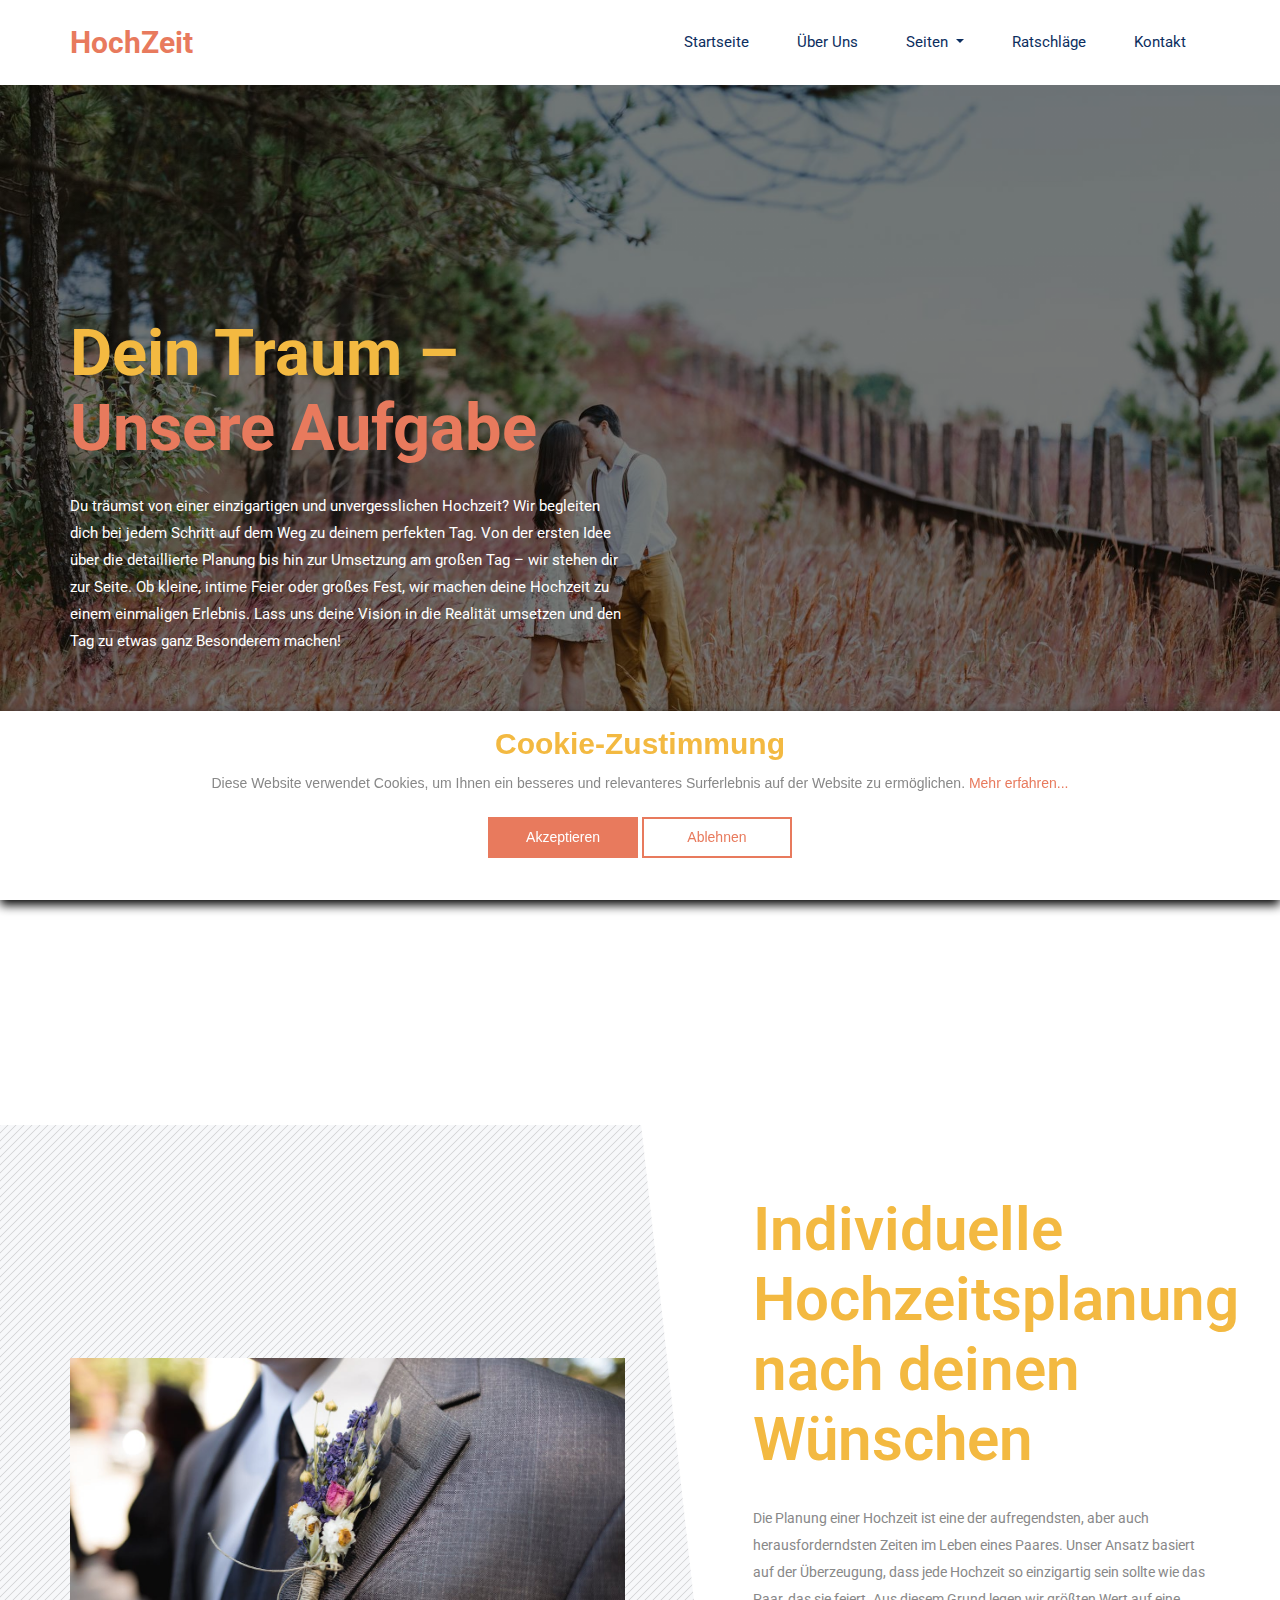
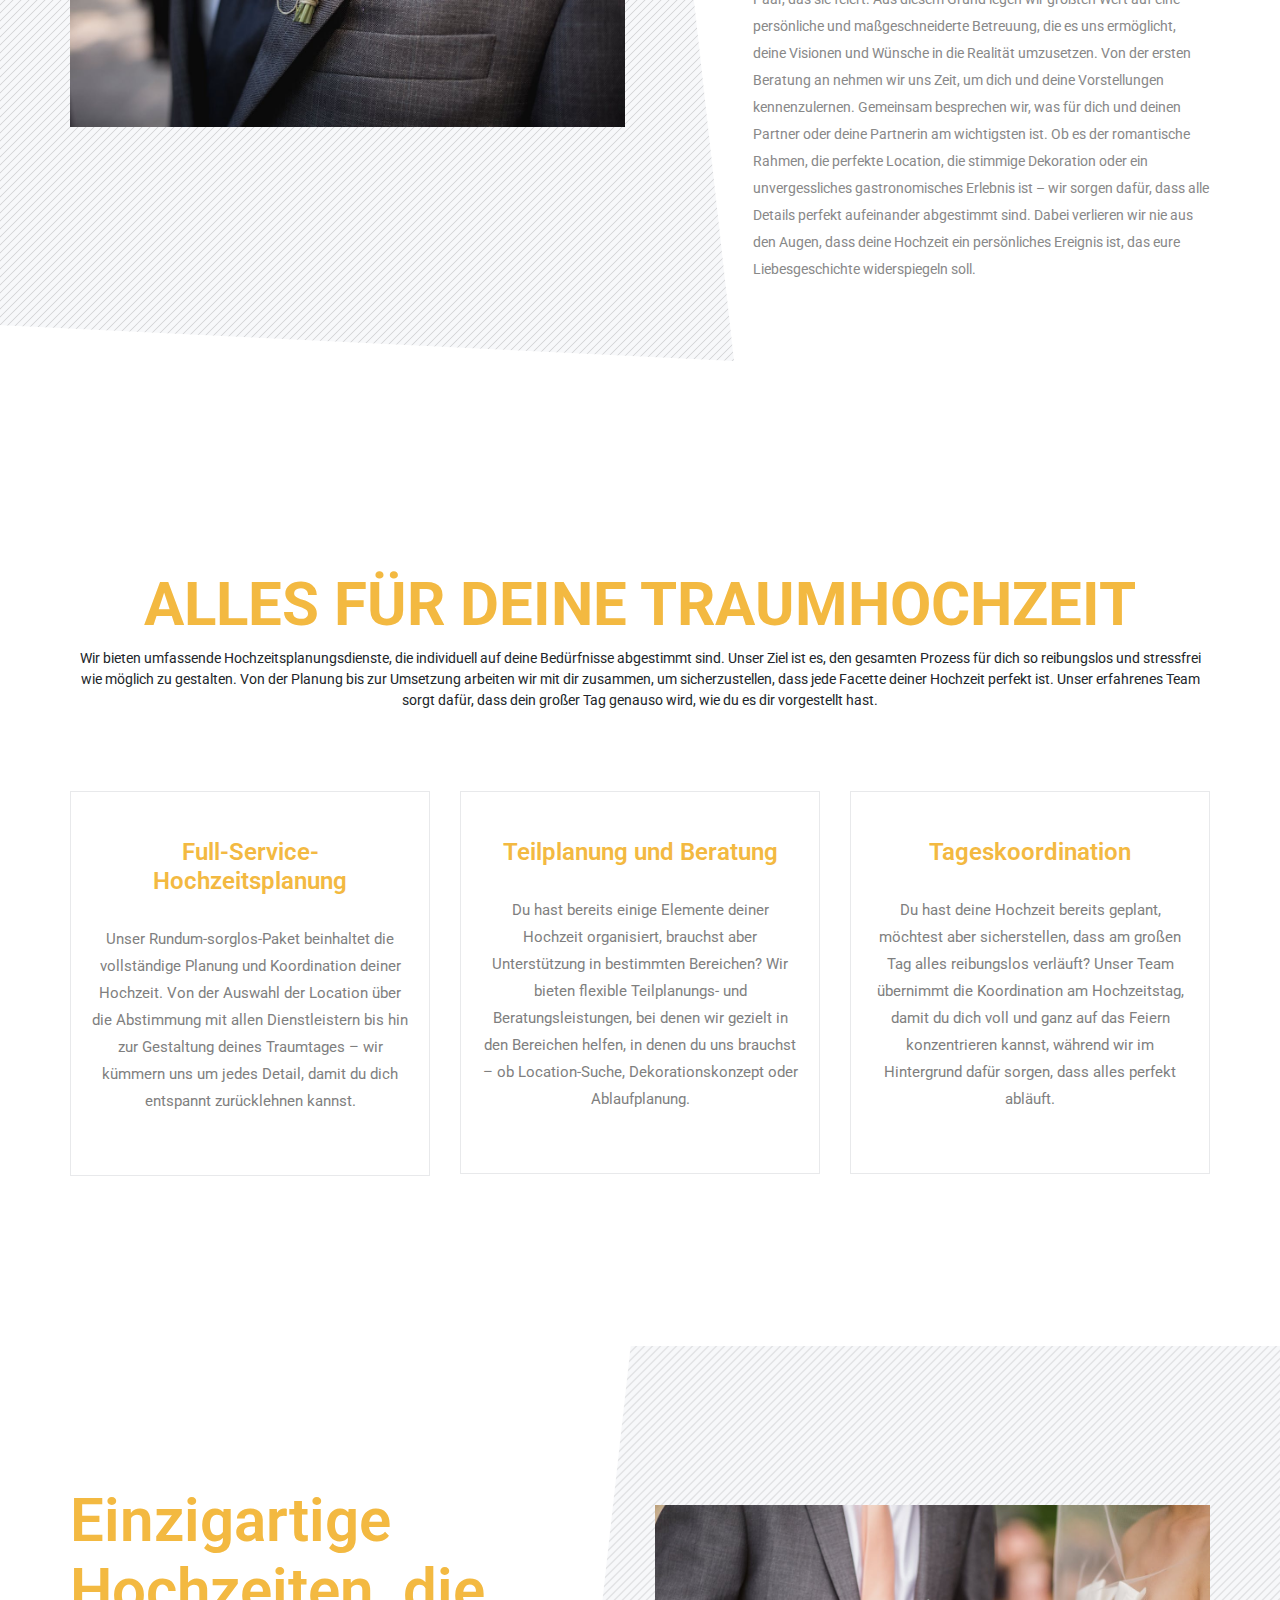
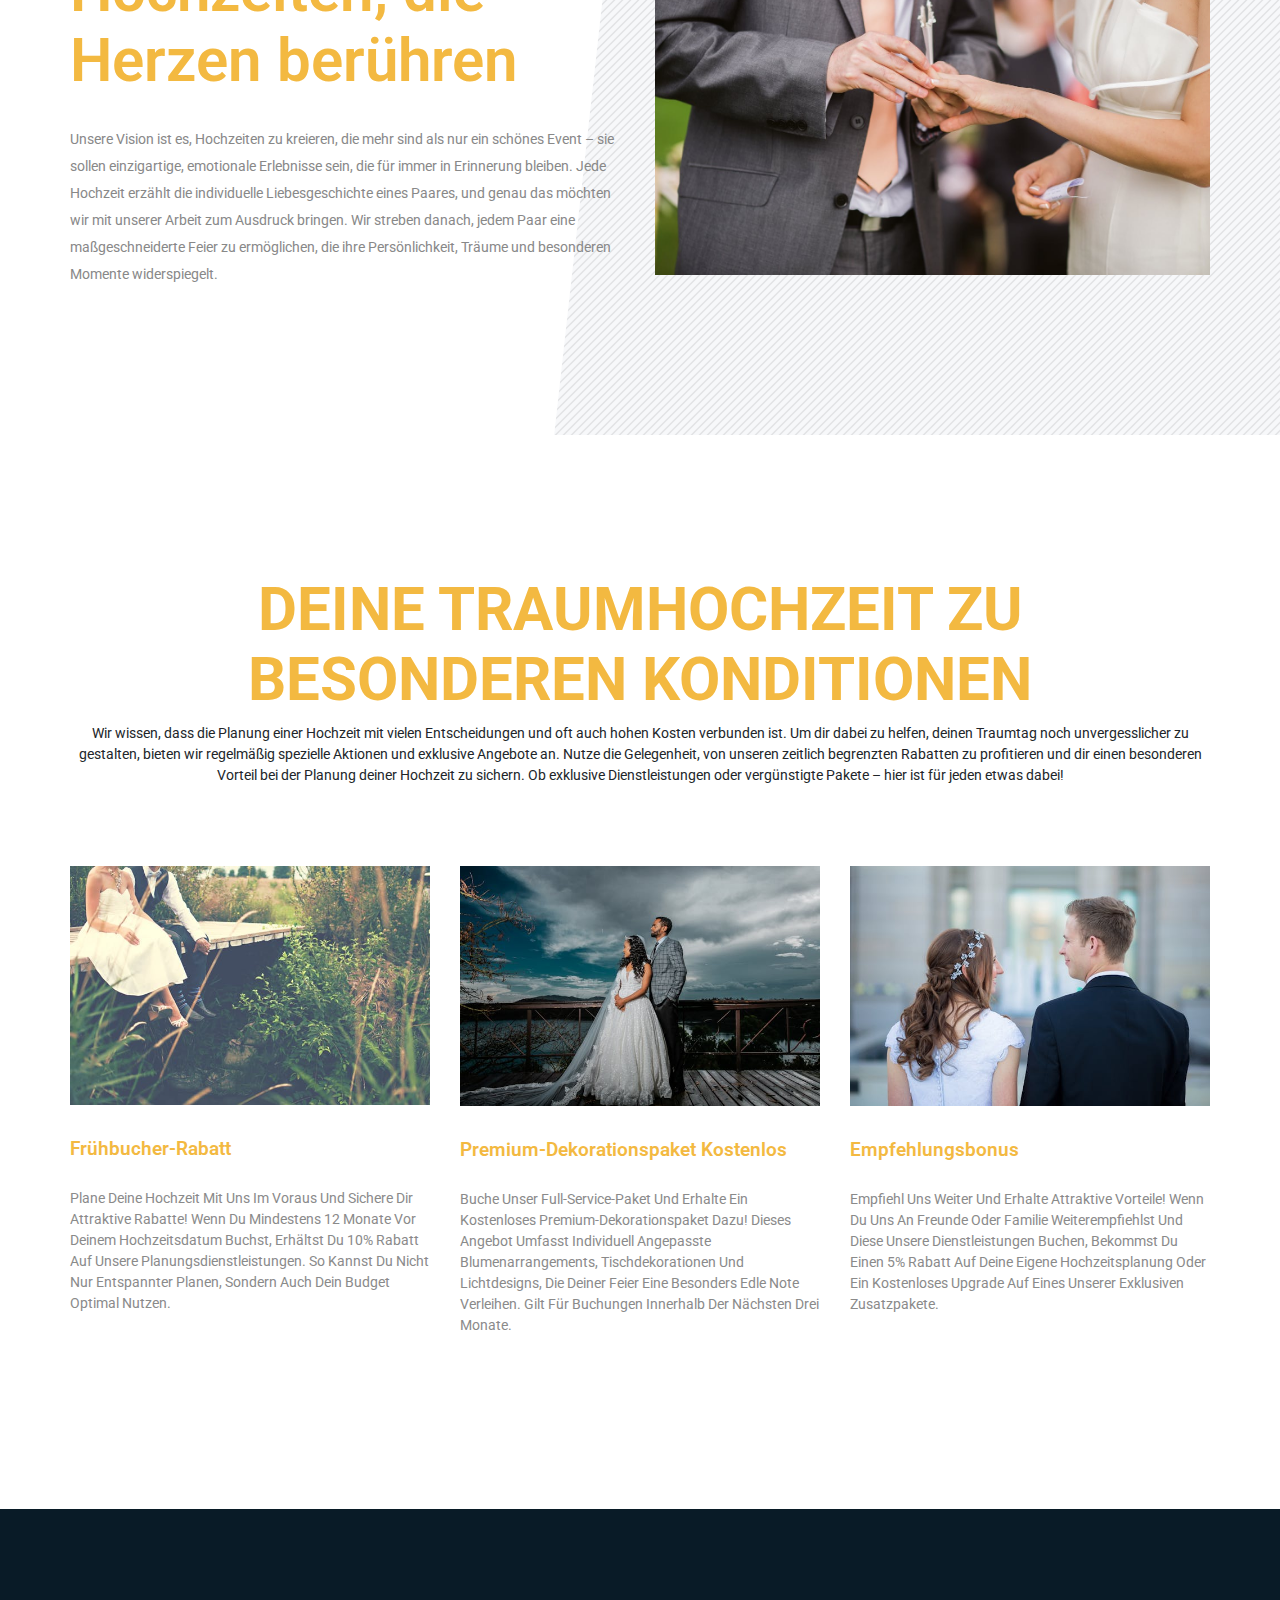
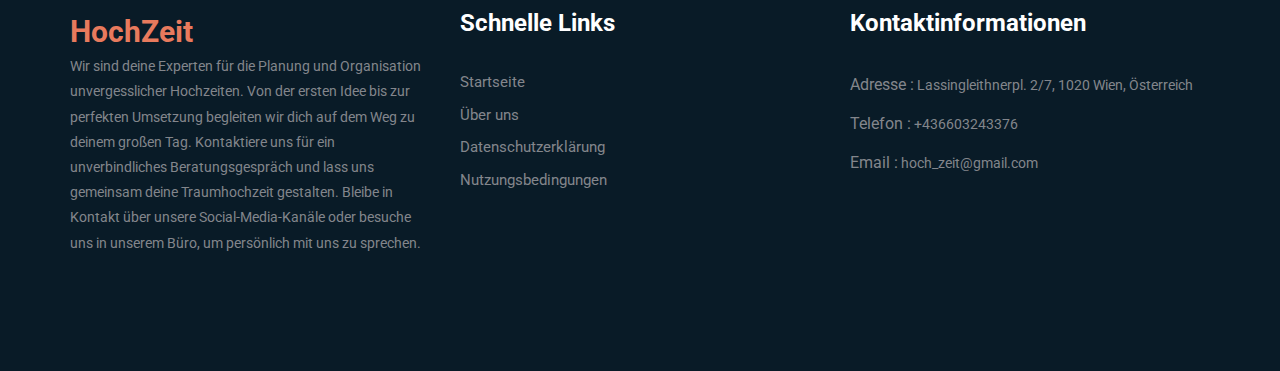
<file: index.html>
<!DOCTYPE html>
<html lang="en">
    <head>
        <!-- Required meta tags -->
        <meta charset="utf-8" />
        <meta
            name="viewport"
            content="width=device-width, initial-scale=1, shrink-to-fit=no"
        />
        <title>HochZeit</title>
        <link rel="icon" href="img/favicon.gif" />
        <!-- Bootstrap CSS -->
        <link rel="stylesheet" href="css/bootstrap.min.css" />
        <!-- animate CSS -->
        <link rel="stylesheet" href="css/animate.css" />
        <!-- owl carousel CSS -->
        <link rel="stylesheet" href="css/owl.carousel.min.css" />
        <!-- themify CSS -->
        <link rel="stylesheet" href="css/themify-icons.css" />
        <!-- flaticon CSS -->
        <link rel="stylesheet" href="css/flaticon.css" />
        <!-- font awesome CSS -->
        <link rel="stylesheet" href="css/magnific-popup.css" />
        <!-- swiper CSS -->
        <link rel="stylesheet" href="css/slick.css" />
        <!-- style CSS -->
        <link rel="stylesheet" href="css/style.css" />
    </head>

    <body>
        <!--::header part start::-->
        <header class="main_menu home_menu">
            <div class="container">
                <div class="row align-items-center">
                    <div class="col-lg-12">
                        <nav class="navbar navbar-expand-lg navbar-light">
                            <a
                                class="navbar-brand"
                                href="index.html"
                                style="
                                    font-weight: bold;
                                    color: #e87a5d;
                                    font-size: 30px;
                                "
                            >
                                HochZeit
                            </a>
                            <button
                                class="navbar-toggler"
                                type="button"
                                data-toggle="collapse"
                                data-target="#navbarSupportedContent"
                                aria-controls="navbarSupportedContent"
                                aria-expanded="false"
                                aria-label="Navigation umschalten"
                            >
                                <span class="ti-menu"></span>
                            </button>

                            <div
                                class="collapse navbar-collapse main-menu-item justify-content-end"
                                id="navbarSupportedContent"
                            >
                                <ul class="navbar-nav align-items-center">
                                    <li class="nav-item">
                                        <a class="nav-link" href="index.html"
                                            >Startseite</a
                                        >
                                    </li>
                                    <li class="nav-item">
                                        <a class="nav-link" href="about.html"
                                            >Über Uns</a
                                        >
                                    </li>
                                    <li class="nav-item dropdown">
                                        <a
                                            class="nav-link dropdown-toggle"
                                            id="navbarDropdown"
                                            role="button"
                                            data-toggle="dropdown"
                                            aria-haspopup="true"
                                            aria-expanded="false"
                                        >
                                            Seiten
                                        </a>
                                        <div
                                            class="dropdown-menu"
                                            aria-labelledby="navbarDropdown"
                                        >
                                            <a
                                                class="dropdown-item"
                                                href="testimonials.html"
                                                >Referenzen</a
                                            >
                                            <a
                                                class="dropdown-item"
                                                href="service.html"
                                                >Dienstleistungen</a
                                            >
                                            <a
                                                class="dropdown-item"
                                                href="portfolio.html"
                                                >Portfolio</a
                                            >
                                        </div>
                                    </li>
                                    <li class="nav-item">
                                        <a class="nav-link" href="advice.html"
                                            >Ratschläge</a
                                        >
                                    </li>
                                    <li class="nav-item">
                                        <a class="nav-link" href="contact.html"
                                            >Kontakt</a
                                        >
                                    </li>
                                </ul>
                            </div>
                        </nav>
                    </div>
                </div>
            </div>
        </header>
        <!-- Header part end-->

        <!-- banner part start-->
        <section class="banner_part">
            <div class="container">
                <div class="row align-items-center">
                    <div class="col-lg-6 col-xl-6">
                        <div class="banner_text">
                            <div class="banner_text_iner">
                                <h1>
                                    Dein Traum –
                                    <span>Unsere Aufgabe</span>
                                </h1>
                                <p class="text-white">
                                    Du träumst von einer einzigartigen und
                                    unvergesslichen Hochzeit? Wir begleiten dich
                                    bei jedem Schritt auf dem Weg zu deinem
                                    perfekten Tag. Von der ersten Idee über die
                                    detaillierte Planung bis hin zur Umsetzung
                                    am großen Tag – wir stehen dir zur Seite. Ob
                                    kleine, intime Feier oder großes Fest, wir
                                    machen deine Hochzeit zu einem einmaligen
                                    Erlebnis. Lass uns deine Vision in die
                                    Realität umsetzen und den Tag zu etwas ganz
                                    Besonderem machen!
                                </p>
                            </div>
                        </div>
                    </div>
                </div>
            </div>
        </section>
        <!-- banner part start-->

        <!-- about part start-->
        <section class="about_part section_padding">
            <div class="container">
                <div class="row align-items-center justify-content-between">
                    <div class="col-md-6 col-lg-6">
                        <div class="about_part_img">
                            <img src="img/songs-process.jpg" alt="" />
                        </div>
                    </div>
                    <div class="col-md-6 col-lg-5">
                        <div class="about_part_text">
                            <h2>
                                Individuelle Hochzeitsplanung nach deinen
                                Wünschen
                            </h2>
                            <p>
                                Die Planung einer Hochzeit ist eine der
                                aufregendsten, aber auch herausforderndsten
                                Zeiten im Leben eines Paares. Unser Ansatz
                                basiert auf der Überzeugung, dass jede Hochzeit
                                so einzigartig sein sollte wie das Paar, das sie
                                feiert. Aus diesem Grund legen wir größten Wert
                                auf eine persönliche und maßgeschneiderte
                                Betreuung, die es uns ermöglicht, deine Visionen
                                und Wünsche in die Realität umzusetzen. Von der
                                ersten Beratung an nehmen wir uns Zeit, um dich
                                und deine Vorstellungen kennenzulernen.
                                Gemeinsam besprechen wir, was für dich und
                                deinen Partner oder deine Partnerin am
                                wichtigsten ist. Ob es der romantische Rahmen,
                                die perfekte Location, die stimmige Dekoration
                                oder ein unvergessliches gastronomisches
                                Erlebnis ist – wir sorgen dafür, dass alle
                                Details perfekt aufeinander abgestimmt sind.
                                Dabei verlieren wir nie aus den Augen, dass
                                deine Hochzeit ein persönliches Ereignis ist,
                                das eure Liebesgeschichte widerspiegeln soll.
                            </p>
                        </div>
                    </div>
                </div>
            </div>
        </section>
        <!-- about part end-->

        <!-- our_service start-->
        <section class="our_service padding_top">
            <div class="container">
                <div class="row">
                    <div class="col-xl-12 text-center">
                        <div class="section_tittle">
                            <h2>Alles für deine Traumhochzeit</h2>
                            <span>
                                Wir bieten umfassende Hochzeitsplanungsdienste,
                                die individuell auf deine Bedürfnisse abgestimmt
                                sind. Unser Ziel ist es, den gesamten Prozess
                                für dich so reibungslos und stressfrei wie
                                möglich zu gestalten. Von der Planung bis zur
                                Umsetzung arbeiten wir mit dir zusammen, um
                                sicherzustellen, dass jede Facette deiner
                                Hochzeit perfekt ist. Unser erfahrenes Team
                                sorgt dafür, dass dein großer Tag genauso wird,
                                wie du es dir vorgestellt hast.
                            </span>
                        </div>
                    </div>
                </div>
                <div class="row">
                    <div class="col-sm-6 col-xl-4">
                        <div class="single_feature">
                            <div class="single_service">
                                <h4>Full-Service-Hochzeitsplanung</h4>
                                <p>
                                    Unser Rundum-sorglos-Paket beinhaltet die
                                    vollständige Planung und Koordination deiner
                                    Hochzeit. Von der Auswahl der Location über
                                    die Abstimmung mit allen Dienstleistern bis
                                    hin zur Gestaltung deines Traumtages – wir
                                    kümmern uns um jedes Detail, damit du dich
                                    entspannt zurücklehnen kannst.
                                </p>
                            </div>
                        </div>
                    </div>
                    <div class="col-sm-6 col-xl-4">
                        <div class="single_feature">
                            <div class="single_service">
                                <h4>Teilplanung und Beratung</h4>
                                <p>
                                    Du hast bereits einige Elemente deiner
                                    Hochzeit organisiert, brauchst aber
                                    Unterstützung in bestimmten Bereichen? Wir
                                    bieten flexible Teilplanungs- und
                                    Beratungsleistungen, bei denen wir gezielt
                                    in den Bereichen helfen, in denen du uns
                                    brauchst – ob Location-Suche,
                                    Dekorationskonzept oder Ablaufplanung.
                                </p>
                            </div>
                        </div>
                    </div>
                    <div class="col-sm-6 col-xl-4">
                        <div class="single_feature">
                            <div class="single_service single_service_2">
                                <h4>Tageskoordination</h4>
                                <p>
                                    Du hast deine Hochzeit bereits geplant,
                                    möchtest aber sicherstellen, dass am großen
                                    Tag alles reibungslos verläuft? Unser Team
                                    übernimmt die Koordination am Hochzeitstag,
                                    damit du dich voll und ganz auf das Feiern
                                    konzentrieren kannst, während wir im
                                    Hintergrund dafür sorgen, dass alles perfekt
                                    abläuft.
                                </p>
                            </div>
                        </div>
                    </div>
                </div>
            </div>
        </section>
        <!-- our_service part end-->

        <!-- about part start-->
        <section class="about_part experiance_part section_padding">
            <div class="container">
                <div class="row align-items-center justify-content-between">
                    <div class="col-md-6 col-lg-6">
                        <div class="about_part_text">
                            <h2>
                                Einzigartige Hochzeiten, die Herzen berühren
                            </h2>
                            <p>
                                Unsere Vision ist es, Hochzeiten zu kreieren,
                                die mehr sind als nur ein schönes Event – sie
                                sollen einzigartige, emotionale Erlebnisse sein,
                                die für immer in Erinnerung bleiben. Jede
                                Hochzeit erzählt die individuelle
                                Liebesgeschichte eines Paares, und genau das
                                möchten wir mit unserer Arbeit zum Ausdruck
                                bringen. Wir streben danach, jedem Paar eine
                                maßgeschneiderte Feier zu ermöglichen, die ihre
                                Persönlichkeit, Träume und besonderen Momente
                                widerspiegelt.
                            </p>
                        </div>
                    </div>
                    <div class="col-md-6 col-lg-6">
                        <div class="about_part_img">
                            <img src="img/choose-us.jpg" alt="" />
                        </div>
                    </div>
                </div>
            </div>
        </section>
        <!-- about part end-->

        <!--::blog_part start::-->
        <section class="blog_part section_padding">
            <div class="container">
                <div class="row">
                    <div class="col-xl-12 text-center">
                        <div class="section_tittle">
                            <h2>
                                Deine Traumhochzeit zu besonderen Konditionen
                            </h2>
                            <span>
                                Wir wissen, dass die Planung einer Hochzeit mit
                                vielen Entscheidungen und oft auch hohen Kosten
                                verbunden ist. Um dir dabei zu helfen, deinen
                                Traumtag noch unvergesslicher zu gestalten,
                                bieten wir regelmäßig spezielle Aktionen und
                                exklusive Angebote an. Nutze die Gelegenheit,
                                von unseren zeitlich begrenzten Rabatten zu
                                profitieren und dir einen besonderen Vorteil bei
                                der Planung deiner Hochzeit zu sichern. Ob
                                exklusive Dienstleistungen oder vergünstigte
                                Pakete – hier ist für jeden etwas dabei!
                            </span>
                        </div>
                    </div>
                </div>
                <div class="row">
                    <div class="col-sm-6 col-lg-4 col-xl-4">
                        <div class="single-home-blog">
                            <div class="card">
                                <img
                                    src="img/blog/blog_1.jpg"
                                    class="card-img-top"
                                    alt="blog"
                                />
                                <div class="card-body">
                                    <a>
                                        <h5 class="card-title">
                                            Frühbucher-Rabatt
                                        </h5>
                                        <span>
                                            Plane deine Hochzeit mit uns im
                                            Voraus und sichere dir attraktive
                                            Rabatte! Wenn du mindestens 12
                                            Monate vor deinem Hochzeitsdatum
                                            buchst, erhältst du 10% Rabatt auf
                                            unsere Planungsdienstleistungen. So
                                            kannst du nicht nur entspannter
                                            planen, sondern auch dein Budget
                                            optimal nutzen.
                                        </span>
                                    </a>
                                </div>
                            </div>
                        </div>
                    </div>
                    <div class="col-sm-6 col-lg-4 col-xl-4">
                        <div class="single-home-blog">
                            <div class="card">
                                <img
                                    src="img/blog/blog_2.jpg"
                                    class="card-img-top"
                                    alt="blog"
                                />
                                <div class="card-body">
                                    <a>
                                        <h5 class="card-title">
                                            Premium-Dekorationspaket kostenlos
                                        </h5>
                                        <span>
                                            Buche unser Full-Service-Paket und
                                            erhalte ein kostenloses
                                            Premium-Dekorationspaket dazu!
                                            Dieses Angebot umfasst individuell
                                            angepasste Blumenarrangements,
                                            Tischdekorationen und Lichtdesigns,
                                            die deiner Feier eine besonders edle
                                            Note verleihen. Gilt für Buchungen
                                            innerhalb der nächsten drei Monate.
                                        </span>
                                    </a>
                                </div>
                            </div>
                        </div>
                    </div>
                    <div class="col-sm-6 col-lg-4 col-xl-4">
                        <div class="single-home-blog">
                            <div class="card">
                                <img
                                    src="img/blog/blog_3.jpg"
                                    class="card-img-top"
                                    alt="blog"
                                />
                                <div class="card-body">
                                    <a>
                                        <h5 class="card-title">
                                            Empfehlungsbonus
                                        </h5>
                                        <span>
                                            Empfiehl uns weiter und erhalte
                                            attraktive Vorteile! Wenn du uns an
                                            Freunde oder Familie
                                            weiterempfiehlst und diese unsere
                                            Dienstleistungen buchen, bekommst du
                                            einen 5% Rabatt auf deine eigene
                                            Hochzeitsplanung oder ein
                                            kostenloses Upgrade auf eines
                                            unserer exklusiven
                                            Zusatzpakete.</span
                                        >
                                    </a>
                                </div>
                            </div>
                        </div>
                    </div>
                </div>
            </div>
        </section>
        <!--::blog_part end::-->

        <!-- footer part start-->
        <footer class="footer-area">
            <div class="container">
                <div class="row justify-content-between">
                    <div class="col-sm-6 col-md-4 col-xl-4">
                        <div class="single-footer-widget footer_1">
                            <a
                                href="index.html"
                                style="
                                    font-weight: bold;
                                    color: #e87a5d;
                                    font-size: 30px;
                                "
                            >
                                HochZeit
                            </a>
                            <p>
                                Wir sind deine Experten für die Planung und
                                Organisation unvergesslicher Hochzeiten. Von der
                                ersten Idee bis zur perfekten Umsetzung
                                begleiten wir dich auf dem Weg zu deinem großen
                                Tag. Kontaktiere uns für ein unverbindliches
                                Beratungsgespräch und lass uns gemeinsam deine
                                Traumhochzeit gestalten. Bleibe in Kontakt über
                                unsere Social-Media-Kanäle oder besuche uns in
                                unserem Büro, um persönlich mit uns zu sprechen.
                            </p>
                        </div>
                    </div>
                    <div class="col-xl-4 col-sm-6 col-md-4">
                        <div class="single-footer-widget footer_2">
                            <h4>Schnelle Links</h4>
                            <div class="contact_info">
                                <ul>
                                    <li>
                                        <a href="index.html">Startseite</a>
                                    </li>
                                    <li>
                                        <a href="about.html">Über uns</a>
                                    </li>
                                    <li>
                                        <a href="privacy-policy.html"
                                            >Datenschutzerklärung</a
                                        >
                                    </li>
                                    <li>
                                        <a href="terms-of-use.html"
                                            >Nutzungsbedingungen</a
                                        >
                                    </li>
                                </ul>
                            </div>
                        </div>
                    </div>

                    <div class="col-xl-4 col-sm-6 col-md-4">
                        <div class="single-footer-widget footer_2">
                            <h4>Kontaktinformationen</h4>
                            <div class="contact_info">
                                <p>
                                    <span>Adresse :</span> Lassingleithnerpl.
                                    2/7, 1020 Wien, Österreich
                                </p>
                                <p><span>Telefon :</span> +436603243376</p>
                                <p>
                                    <span>Email :</span>
                                    hoch_zeit@gmail.com
                                </p>
                            </div>
                        </div>
                    </div>
                </div>
            </div>
        </footer>

        <!-- Cookie-Banner -->
        <div class="cookie-wrapper show">
            <div>
                <i class="bx bx-cookie"></i>
                <h2 style="text-align: center">Cookie-Zustimmung</h2>
            </div>

            <div class="data">
                <p>
                    Diese Website verwendet Cookies, um Ihnen ein besseres und
                    relevanteres Surferlebnis auf der Website zu ermöglichen.
                    <a href="#">Mehr erfahren...</a>
                </p>
            </div>

            <div class="buttons">
                <button class="cookie-button" id="acceptBtn">
                    Akzeptieren
                </button>
                <button class="cookie-button" id="declineBtn">Ablehnen</button>
            </div>
        </div>
        <!-- Ende des Cookie-Banners -->

        <!-- jQuery-Plugins hier -->
        <!-- jQuery -->
        <script src="js/jquery-1.12.1.min.js"></script>
        <!-- Popper.js -->
        <script src="js/popper.min.js"></script>
        <!-- Bootstrap.js -->
        <script src="js/bootstrap.min.js"></script>
        <!-- Easing.js -->
        <script src="js/jquery.magnific-popup.js"></script>
        <!-- Swiper.js -->
        <script src="js/swiper.min.js"></script>
        <!-- Isotope.js -->
        <script src="js/isotope.pkgd.min.js"></script>
        <!-- Particles.js -->
        <script src="js/owl.carousel.min.js"></script>
        <script src="js/jquery.nice-select.min.js"></script>
        <!-- Swiper.js -->
        <script src="js/slick.min.js"></script>
        <script src="js/jquery.counterup.min.js"></script>
        <script src="js/waypoints.min.js"></script>
        <!-- Benutzerdefiniertes JavaScript -->
        <script src="js/custom.js"></script>
        <script src="js/cookiebanner.js"></script>
    </body>
</html>
</file>
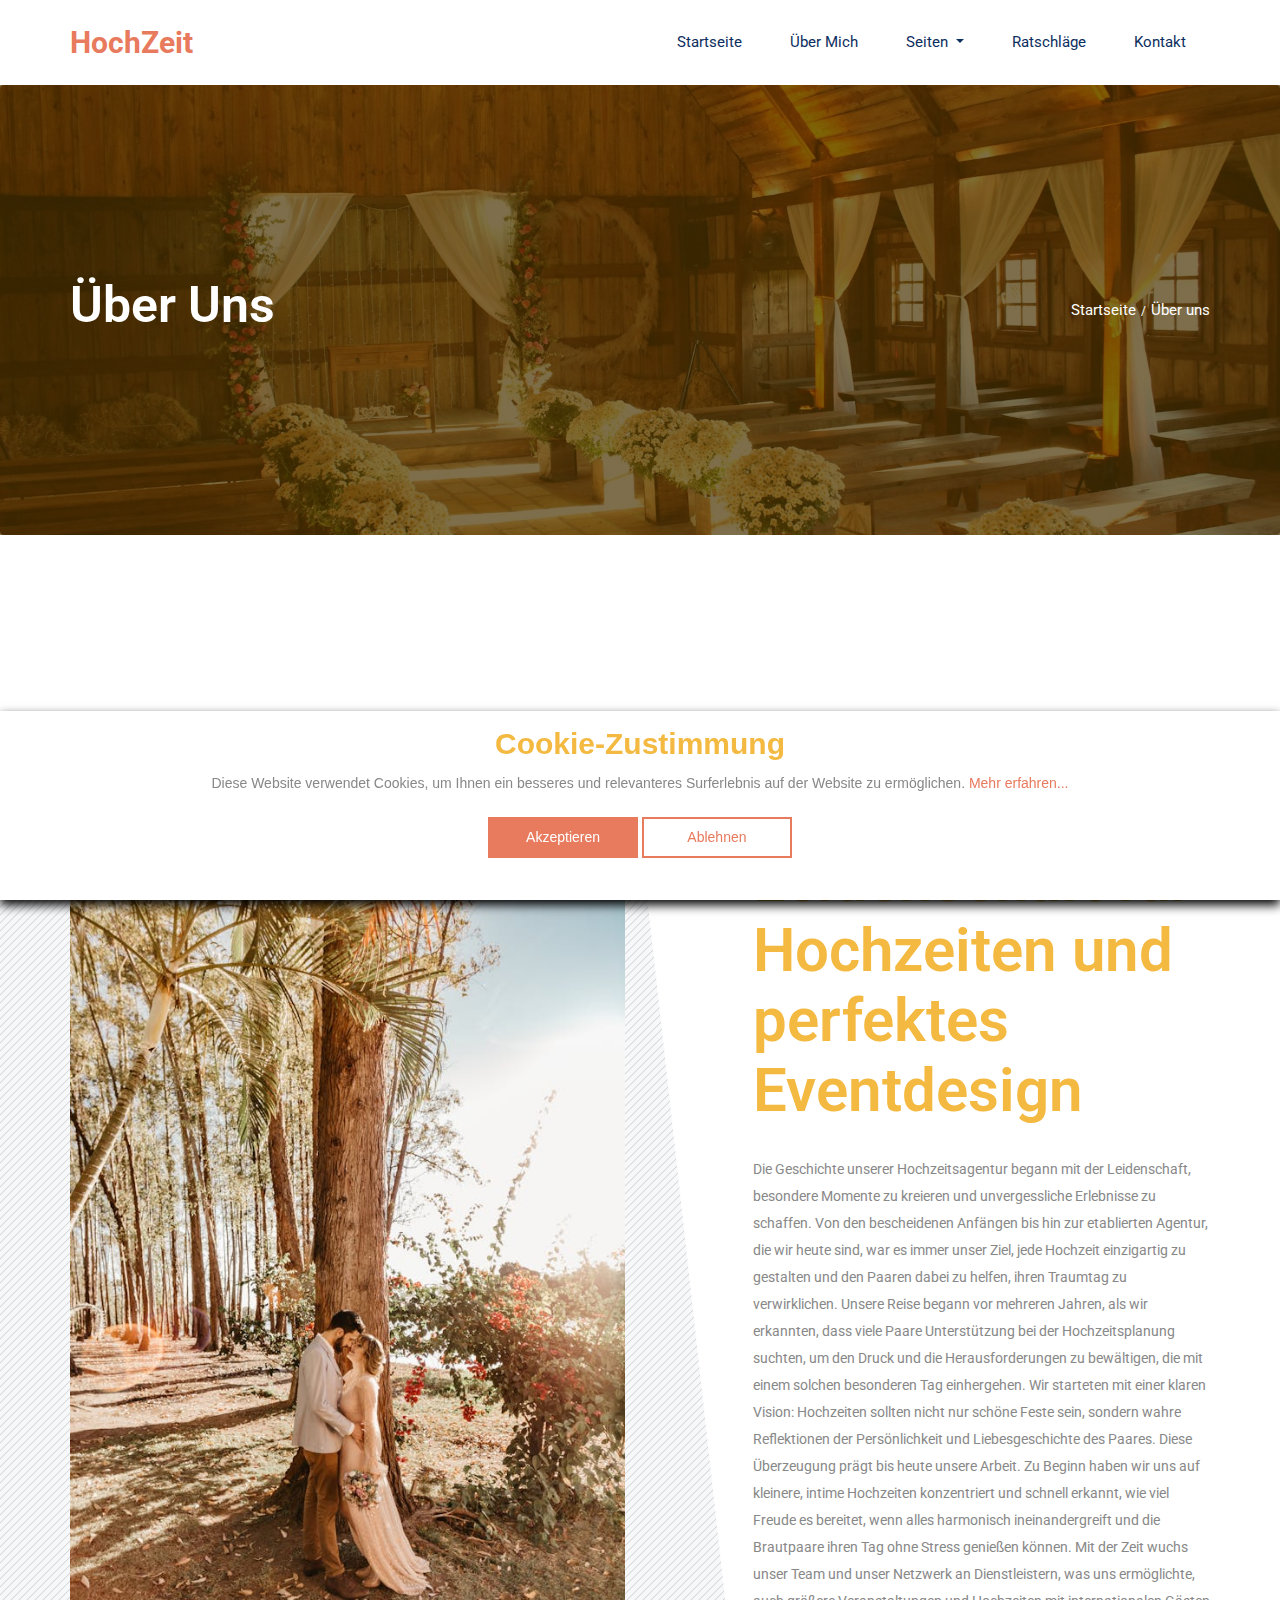
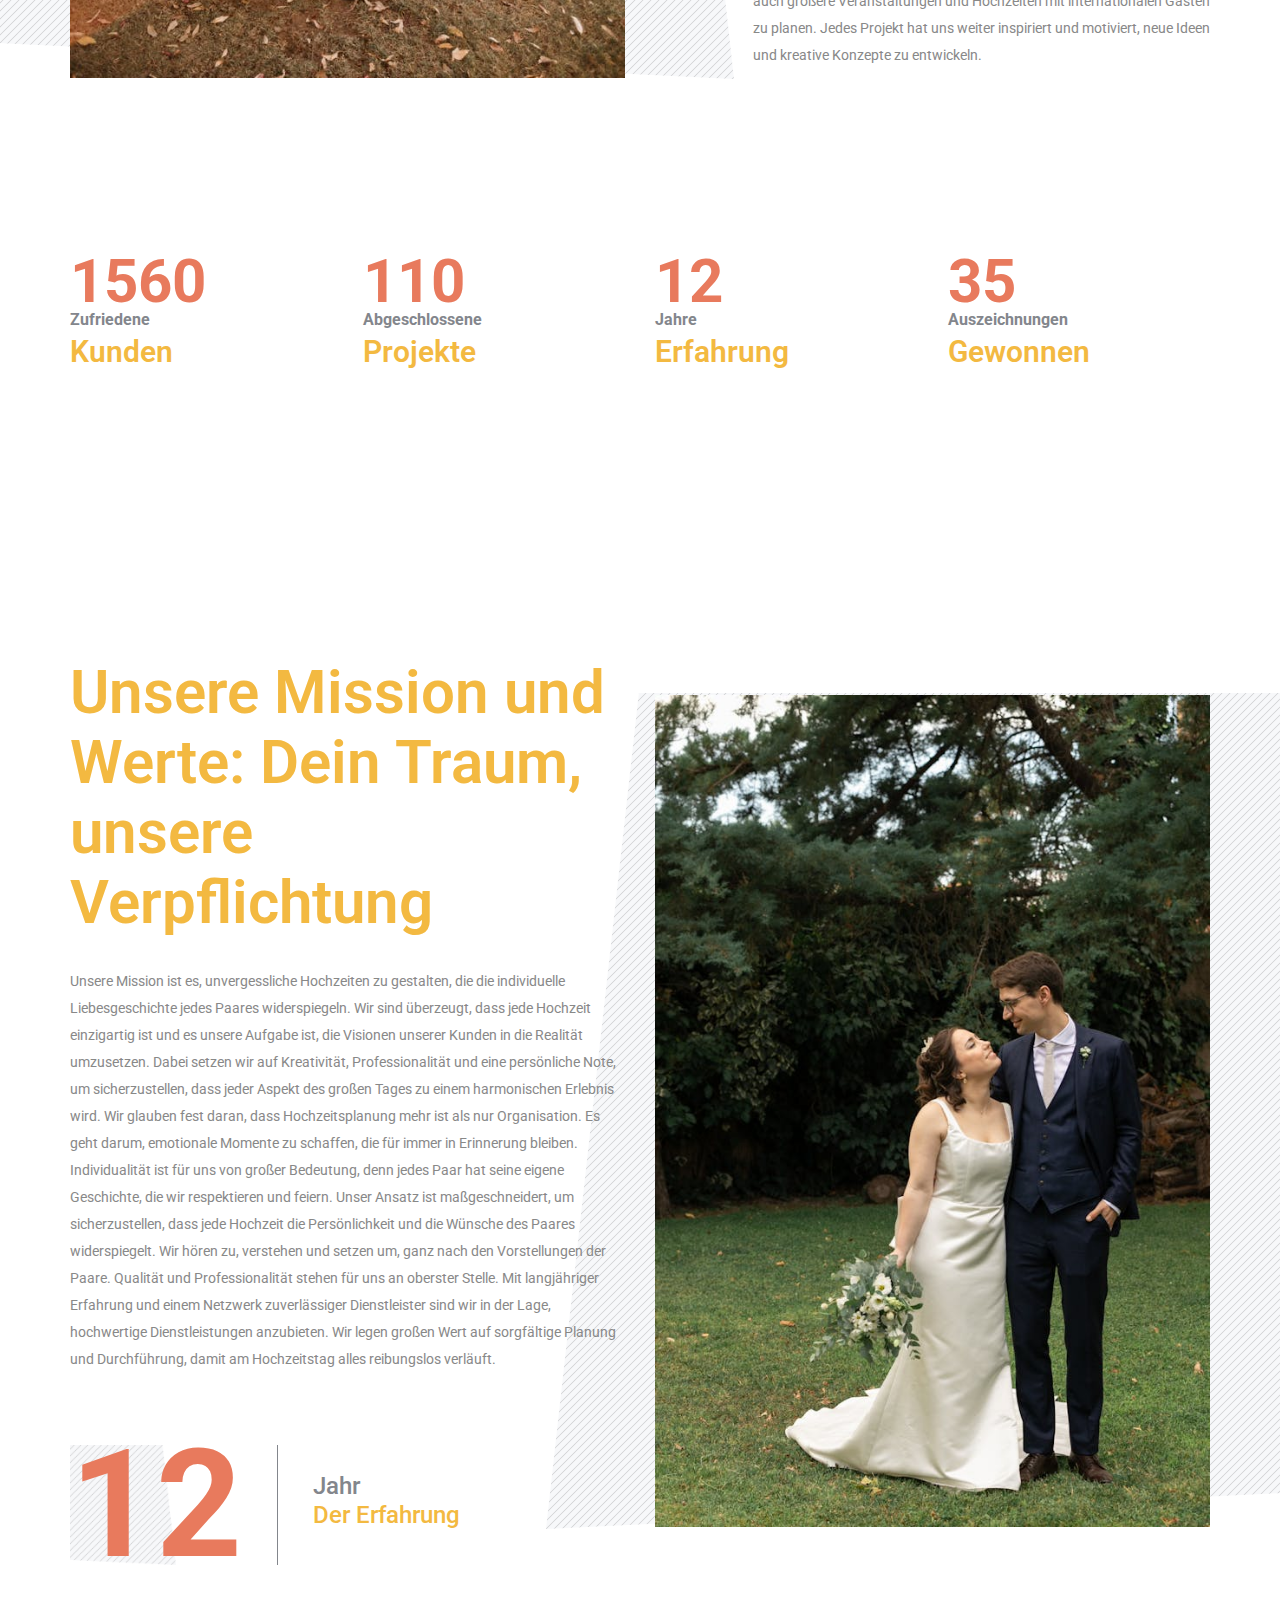
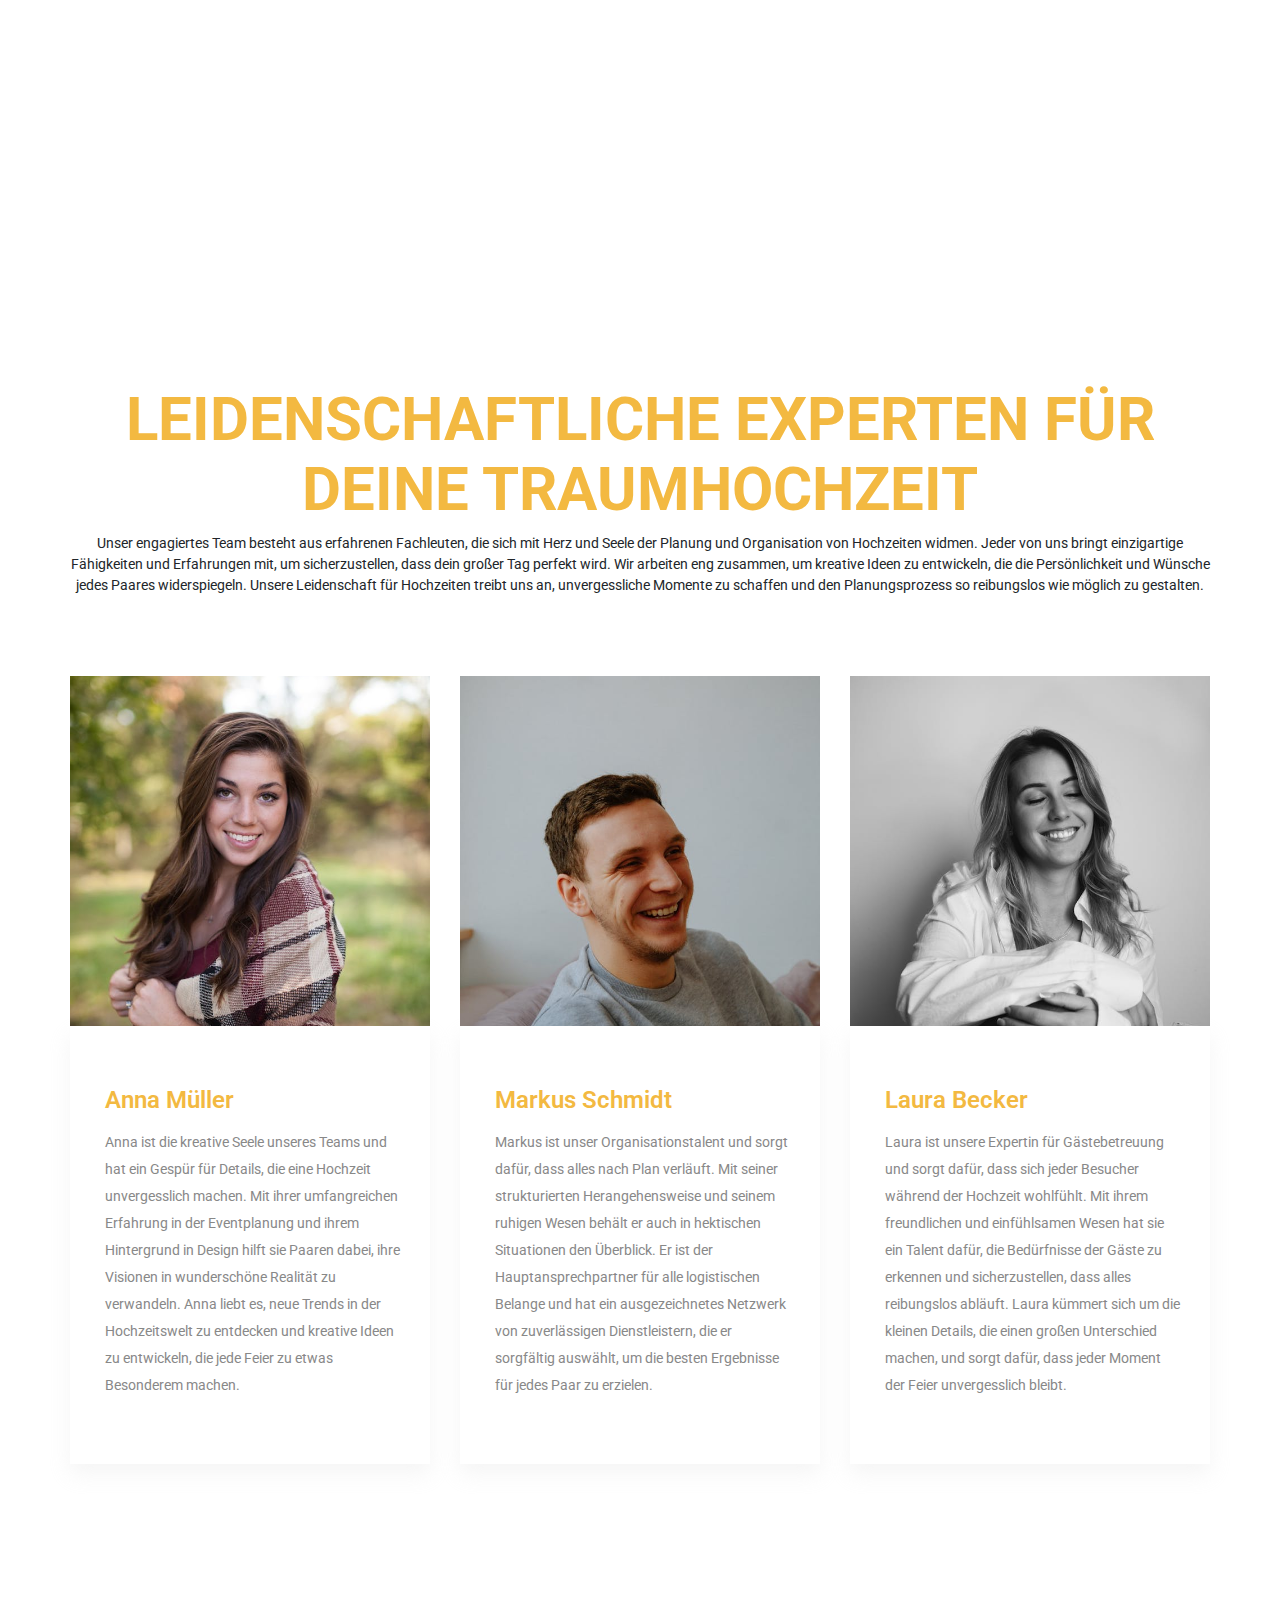
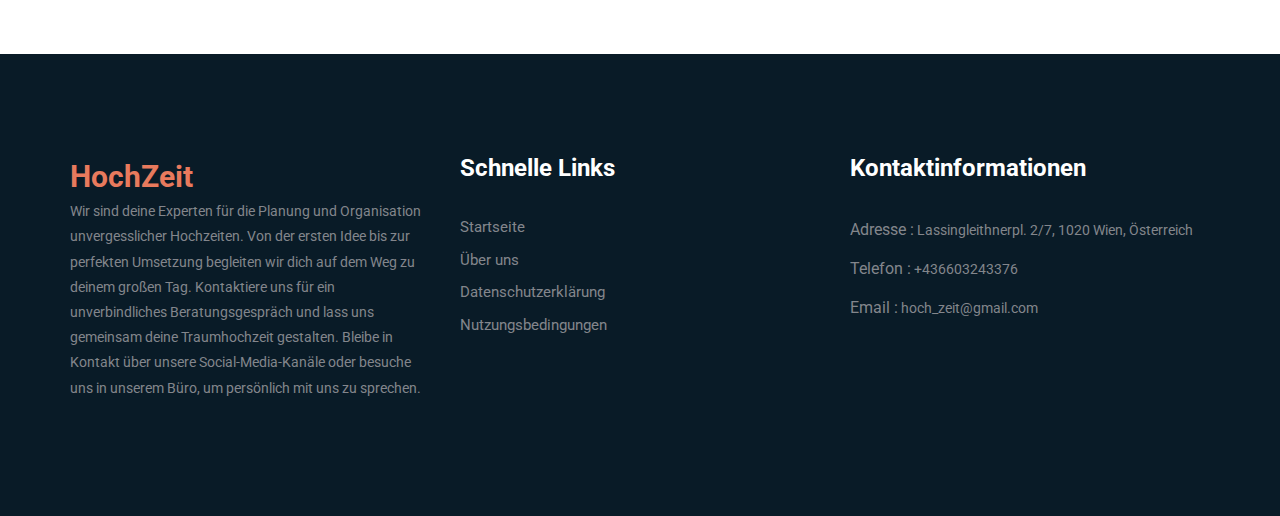
<file: about.html>
<!DOCTYPE html>
<html lang="en">
    <head>
        <!-- Required meta tags -->
        <meta charset="utf-8" />
        <meta
            name="viewport"
            content="width=device-width, initial-scale=1, shrink-to-fit=no"
        />
        <title>HochZeit</title>
        <link rel="icon" href="img/favicon.gif" />
        <!-- Bootstrap CSS -->
        <link rel="stylesheet" href="css/bootstrap.min.css" />
        <!-- animate CSS -->
        <link rel="stylesheet" href="css/animate.css" />
        <!-- owl carousel CSS -->
        <link rel="stylesheet" href="css/owl.carousel.min.css" />
        <!-- themify CSS -->
        <link rel="stylesheet" href="css/themify-icons.css" />
        <!-- flaticon CSS -->
        <link rel="stylesheet" href="css/flaticon.css" />
        <!-- font awesome CSS -->
        <link rel="stylesheet" href="css/magnific-popup.css" />
        <!-- swiper CSS -->
        <link rel="stylesheet" href="css/slick.css" />
        <!-- style CSS -->
        <link rel="stylesheet" href="css/style.css" />
    </head>

    <body>
        <!--::header part start::-->
        <header class="main_menu home_menu">
            <div class="container">
                <div class="row align-items-center">
                    <div class="col-lg-12">
                        <nav class="navbar navbar-expand-lg navbar-light">
                            <a
                                class="navbar-brand"
                                href="index.html"
                                style="
                                    font-weight: bold;
                                    color: #e87a5d;
                                    font-size: 30px;
                                "
                            >
                                HochZeit
                            </a>
                            <button
                                class="navbar-toggler"
                                type="button"
                                data-toggle="collapse"
                                data-target="#navbarSupportedContent"
                                aria-controls="navbarSupportedContent"
                                aria-expanded="false"
                                aria-label="Navigation umschalten"
                            >
                                <span class="ti-menu"></span>
                            </button>

                            <div
                                class="collapse navbar-collapse main-menu-item justify-content-end"
                                id="navbarSupportedContent"
                            >
                                <ul class="navbar-nav align-items-center">
                                    <li class="nav-item">
                                        <a class="nav-link" href="index.html"
                                            >Startseite</a
                                        >
                                    </li>
                                    <li class="nav-item">
                                        <a class="nav-link" href="about.html"
                                            >Über mich</a
                                        >
                                    </li>
                                    <li class="nav-item dropdown">
                                        <a
                                            class="nav-link dropdown-toggle"
                                            id="navbarDropdown"
                                            role="button"
                                            data-toggle="dropdown"
                                            aria-haspopup="true"
                                            aria-expanded="false"
                                        >
                                            Seiten
                                        </a>
                                        <div
                                            class="dropdown-menu"
                                            aria-labelledby="navbarDropdown"
                                        >
                                            <a
                                                class="dropdown-item"
                                                href="testimonials.html"
                                                >Referenzen</a
                                            >
                                            <a
                                                class="dropdown-item"
                                                href="service.html"
                                                >Dienstleistungen</a
                                            >
                                            <a
                                                class="dropdown-item"
                                                href="portfolio.html"
                                                >Portfolio</a
                                            >
                                        </div>
                                    </li>
                                    <li class="nav-item">
                                        <a class="nav-link" href="advice.html"
                                            >Ratschläge</a
                                        >
                                    </li>
                                    <li class="nav-item">
                                        <a class="nav-link" href="contact.html"
                                            >Kontakt</a
                                        >
                                    </li>
                                </ul>
                            </div>
                        </nav>
                    </div>
                </div>
            </div>
        </header>
        <!-- Header part end-->

        <!-- breadcrumb start-->
        <section class="breadcrumb breadcrumb_bg_1 align-items-center">
            <div class="container">
                <div class="row align-items-center justify-content-between">
                    <div class="col-sm-6">
                        <div class="breadcrumb_tittle text-left">
                            <h2>Über uns</h2>
                        </div>
                    </div>
                    <div class="col-sm-6">
                        <div class="breadcrumb_content text-right">
                            <p>Startseite<span>/</span>Über uns</p>
                        </div>
                    </div>
                </div>
            </div>
        </section>
        <!-- breadcrumb start-->

        <!-- about us start-->
        <section class="about_part section_padding">
            <div class="container">
                <div class="row align-items-center justify-content-between">
                    <div class="col-md-6 col-lg-6">
                        <div class="about_part_img">
                            <img src="img/about_part_img.jpg" alt="" />
                        </div>
                    </div>
                    <div class="col-md-6 col-lg-5">
                        <div class="about_part_text">
                            <h2>
                                Leidenschaft für Hochzeiten und perfektes
                                Eventdesign
                            </h2>
                            <p>
                                Die Geschichte unserer Hochzeitsagentur begann
                                mit der Leidenschaft, besondere Momente zu
                                kreieren und unvergessliche Erlebnisse zu
                                schaffen. Von den bescheidenen Anfängen bis hin
                                zur etablierten Agentur, die wir heute sind, war
                                es immer unser Ziel, jede Hochzeit einzigartig
                                zu gestalten und den Paaren dabei zu helfen,
                                ihren Traumtag zu verwirklichen. Unsere Reise
                                begann vor mehreren Jahren, als wir erkannten,
                                dass viele Paare Unterstützung bei der
                                Hochzeitsplanung suchten, um den Druck und die
                                Herausforderungen zu bewältigen, die mit einem
                                solchen besonderen Tag einhergehen. Wir
                                starteten mit einer klaren Vision: Hochzeiten
                                sollten nicht nur schöne Feste sein, sondern
                                wahre Reflektionen der Persönlichkeit und
                                Liebesgeschichte des Paares. Diese Überzeugung
                                prägt bis heute unsere Arbeit. Zu Beginn haben
                                wir uns auf kleinere, intime Hochzeiten
                                konzentriert und schnell erkannt, wie viel
                                Freude es bereitet, wenn alles harmonisch
                                ineinandergreift und die Brautpaare ihren Tag
                                ohne Stress genießen können. Mit der Zeit wuchs
                                unser Team und unser Netzwerk an Dienstleistern,
                                was uns ermöglichte, auch größere
                                Veranstaltungen und Hochzeiten mit
                                internationalen Gästen zu planen. Jedes Projekt
                                hat uns weiter inspiriert und motiviert, neue
                                Ideen und kreative Konzepte zu entwickeln.
                            </p>
                        </div>
                    </div>
                </div>
            </div>
        </section>
        <!-- about us part end-->

        <!-- member_counter counter start -->
        <section class="member_counter padding_bottom">
            <div class="container">
                <div class="row">
                    <div class="col-lg-3 col-sm-6">
                        <div class="single_member_counter">
                            <span class="counter">1560</span>
                            <h4><span>Zufriedene</span> Kunden</h4>
                        </div>
                    </div>
                    <div class="col-lg-3 col-sm-6">
                        <div class="single_member_counter">
                            <span class="counter">110</span>
                            <h4><span>Abgeschlossene</span> Projekte</h4>
                        </div>
                    </div>
                    <div class="col-lg-3 col-sm-6">
                        <div class="single_member_counter">
                            <span class="counter">12</span>
                            <h4><span>Jahre</span> Erfahrung</h4>
                        </div>
                    </div>
                    <div class="col-lg-3 col-sm-6">
                        <div class="single_member_counter">
                            <span class="counter">35</span>
                            <h4><span>Auszeichnungen</span> Gewonnen</h4>
                        </div>
                    </div>
                </div>
            </div>
        </section>
        <!-- member_counter counter end -->

        <section
            class="about_part experiance_part section_padding single_experiance_section"
        >
            <div class="container">
                <div class="row align-items-center justify-content-between">
                    <div class="col-md-6 col-lg-6">
                        <div class="about_part_text">
                            <h2>
                                Unsere Mission und Werte: Dein Traum, unsere
                                Verpflichtung
                            </h2>
                            <p>
                                Unsere Mission ist es, unvergessliche Hochzeiten
                                zu gestalten, die die individuelle
                                Liebesgeschichte jedes Paares widerspiegeln. Wir
                                sind überzeugt, dass jede Hochzeit einzigartig
                                ist und es unsere Aufgabe ist, die Visionen
                                unserer Kunden in die Realität umzusetzen. Dabei
                                setzen wir auf Kreativität, Professionalität und
                                eine persönliche Note, um sicherzustellen, dass
                                jeder Aspekt des großen Tages zu einem
                                harmonischen Erlebnis wird. Wir glauben fest
                                daran, dass Hochzeitsplanung mehr ist als nur
                                Organisation. Es geht darum, emotionale Momente
                                zu schaffen, die für immer in Erinnerung
                                bleiben. Individualität ist für uns von großer
                                Bedeutung, denn jedes Paar hat seine eigene
                                Geschichte, die wir respektieren und feiern.
                                Unser Ansatz ist maßgeschneidert, um
                                sicherzustellen, dass jede Hochzeit die
                                Persönlichkeit und die Wünsche des Paares
                                widerspiegelt. Wir hören zu, verstehen und
                                setzen um, ganz nach den Vorstellungen der
                                Paare. Qualität und Professionalität stehen für
                                uns an oberster Stelle. Mit langjähriger
                                Erfahrung und einem Netzwerk zuverlässiger
                                Dienstleister sind wir in der Lage, hochwertige
                                Dienstleistungen anzubieten. Wir legen großen
                                Wert auf sorgfältige Planung und Durchführung,
                                damit am Hochzeitstag alles reibungslos
                                verläuft.
                            </p>
                            <div class="about_text_iner">
                                <div class="about_text_counter">
                                    <h2>12</h2>
                                </div>
                                <div class="about_iner_content">
                                    <h3>Jahr <span>der Erfahrung</span></h3>
                                </div>
                            </div>
                        </div>
                    </div>
                    <div class="col-md-6 col-lg-6">
                        <div class="about_part_img">
                            <img src="img/experiance_img.jpg" alt="" />
                        </div>
                    </div>
                </div>
            </div>
        </section>

        <section class="blog_area section_padding" id="rent-car">
            <div class="container">
                <div class="row justify-content-between">
                    <div class="col-lg-12 col-sm-12 text-center">
                        <div class="section_tittle">
                            <h2>
                                Leidenschaftliche Experten für deine
                                Traumhochzeit
                            </h2>
                            <span>
                                Unser engagiertes Team besteht aus erfahrenen
                                Fachleuten, die sich mit Herz und Seele der
                                Planung und Organisation von Hochzeiten widmen.
                                Jeder von uns bringt einzigartige Fähigkeiten
                                und Erfahrungen mit, um sicherzustellen, dass
                                dein großer Tag perfekt wird. Wir arbeiten eng
                                zusammen, um kreative Ideen zu entwickeln, die
                                die Persönlichkeit und Wünsche jedes Paares
                                widerspiegeln. Unsere Leidenschaft für
                                Hochzeiten treibt uns an, unvergessliche Momente
                                zu schaffen und den Planungsprozess so
                                reibungslos wie möglich zu gestalten.
                            </span>
                        </div>
                    </div>
                </div>
                <div class="row">
                    <article class="blog_item col-md-4">
                        <div class="blog_item_img">
                            <img
                                class="card-img rounded-0"
                                src="img/partner-1.jpg"
                                alt=""
                            />
                        </div>

                        <div class="blog_details">
                            <a class="d-inline-block">
                                <h2>Anna Müller</h2>
                            </a>
                            <p>
                                Anna ist die kreative Seele unseres Teams und
                                hat ein Gespür für Details, die eine Hochzeit
                                unvergesslich machen. Mit ihrer umfangreichen
                                Erfahrung in der Eventplanung und ihrem
                                Hintergrund in Design hilft sie Paaren dabei,
                                ihre Visionen in wunderschöne Realität zu
                                verwandeln. Anna liebt es, neue Trends in der
                                Hochzeitswelt zu entdecken und kreative Ideen zu
                                entwickeln, die jede Feier zu etwas Besonderem
                                machen.
                            </p>
                        </div>
                    </article>

                    <article class="blog_item col-md-4">
                        <div class="blog_item_img">
                            <img
                                class="card-img rounded-0"
                                src="img/partner-2.jpg"
                                alt=""
                            />
                        </div>

                        <div class="blog_details">
                            <a class="d-inline-block">
                                <h2>Markus Schmidt</h2>
                            </a>
                            <p>
                                Markus ist unser Organisationstalent und sorgt
                                dafür, dass alles nach Plan verläuft. Mit seiner
                                strukturierten Herangehensweise und seinem
                                ruhigen Wesen behält er auch in hektischen
                                Situationen den Überblick. Er ist der
                                Hauptansprechpartner für alle logistischen
                                Belange und hat ein ausgezeichnetes Netzwerk von
                                zuverlässigen Dienstleistern, die er sorgfältig
                                auswählt, um die besten Ergebnisse für jedes
                                Paar zu erzielen.
                            </p>
                        </div>
                    </article>

                    <article class="blog_item col-md-4">
                        <div class="blog_item_img">
                            <img
                                class="card-img rounded-0"
                                src="img/partner-3.jpg"
                                alt=""
                            />
                        </div>

                        <div class="blog_details">
                            <a class="d-inline-block">
                                <h2>Laura Becker</h2>
                            </a>
                            <p>
                                Laura ist unsere Expertin für Gästebetreuung und
                                sorgt dafür, dass sich jeder Besucher während
                                der Hochzeit wohlfühlt. Mit ihrem freundlichen
                                und einfühlsamen Wesen hat sie ein Talent dafür,
                                die Bedürfnisse der Gäste zu erkennen und
                                sicherzustellen, dass alles reibungslos abläuft.
                                Laura kümmert sich um die kleinen Details, die
                                einen großen Unterschied machen, und sorgt
                                dafür, dass jeder Moment der Feier unvergesslich
                                bleibt.
                            </p>
                        </div>
                    </article>
                </div>
            </div>
        </section>

        <!-- footer part start-->
        <footer class="footer-area">
            <div class="container">
                <div class="row justify-content-between">
                    <div class="col-sm-6 col-md-4 col-xl-4">
                        <div class="single-footer-widget footer_1">
                            <a
                                href="index.html"
                                style="
                                    font-weight: bold;
                                    color: #e87a5d;
                                    font-size: 30px;
                                "
                            >
                                HochZeit
                            </a>
                            <p>
                                Wir sind deine Experten für die Planung und
                                Organisation unvergesslicher Hochzeiten. Von der
                                ersten Idee bis zur perfekten Umsetzung
                                begleiten wir dich auf dem Weg zu deinem großen
                                Tag. Kontaktiere uns für ein unverbindliches
                                Beratungsgespräch und lass uns gemeinsam deine
                                Traumhochzeit gestalten. Bleibe in Kontakt über
                                unsere Social-Media-Kanäle oder besuche uns in
                                unserem Büro, um persönlich mit uns zu sprechen.
                            </p>
                        </div>
                    </div>
                    <div class="col-xl-4 col-sm-6 col-md-4">
                        <div class="single-footer-widget footer_2">
                            <h4>Schnelle Links</h4>
                            <div class="contact_info">
                                <ul>
                                    <li>
                                        <a href="index.html">Startseite</a>
                                    </li>
                                    <li>
                                        <a href="about.html">Über uns</a>
                                    </li>
                                    <li>
                                        <a href="privacy-policy.html"
                                            >Datenschutzerklärung</a
                                        >
                                    </li>
                                    <li>
                                        <a href="terms-of-use.html"
                                            >Nutzungsbedingungen</a
                                        >
                                    </li>
                                </ul>
                            </div>
                        </div>
                    </div>

                    <div class="col-xl-4 col-sm-6 col-md-4">
                        <div class="single-footer-widget footer_2">
                            <h4>Kontaktinformationen</h4>
                            <div class="contact_info">
                                <p>
                                    <span>Adresse :</span> Lassingleithnerpl.
                                    2/7, 1020 Wien, Österreich
                                </p>
                                <p><span>Telefon :</span> +436603243376</p>
                                <p>
                                    <span>Email :</span>
                                    hoch_zeit@gmail.com
                                </p>
                            </div>
                        </div>
                    </div>
                </div>
            </div>
        </footer>

        <!-- Cookie-Banner -->
        <div class="cookie-wrapper show">
            <div>
                <i class="bx bx-cookie"></i>
                <h2 style="text-align: center">Cookie-Zustimmung</h2>
            </div>

            <div class="data">
                <p>
                    Diese Website verwendet Cookies, um Ihnen ein besseres und
                    relevanteres Surferlebnis auf der Website zu ermöglichen.
                    <a href="#">Mehr erfahren...</a>
                </p>
            </div>

            <div class="buttons">
                <button class="cookie-button" id="acceptBtn">
                    Akzeptieren
                </button>
                <button class="cookie-button" id="declineBtn">Ablehnen</button>
            </div>
        </div>
        <!-- Ende des Cookie-Banners -->

        <!-- jQuery-Plugins hier -->
        <!-- jQuery -->
        <script src="js/jquery-1.12.1.min.js"></script>
        <!-- Popper.js -->
        <script src="js/popper.min.js"></script>
        <!-- Bootstrap.js -->
        <script src="js/bootstrap.min.js"></script>
        <!-- Easing.js -->
        <script src="js/jquery.magnific-popup.js"></script>
        <!-- Swiper.js -->
        <script src="js/swiper.min.js"></script>
        <!-- Isotope.js -->
        <script src="js/isotope.pkgd.min.js"></script>
        <!-- Particles.js -->
        <script src="js/owl.carousel.min.js"></script>
        <script src="js/jquery.nice-select.min.js"></script>
        <!-- Swiper.js -->
        <script src="js/slick.min.js"></script>
        <script src="js/jquery.counterup.min.js"></script>
        <script src="js/waypoints.min.js"></script>
        <!-- Benutzerdefiniertes JavaScript -->
        <script src="js/custom.js"></script>
        <script src="js/cookiebanner.js"></script>
    </body>
</html>
</file>
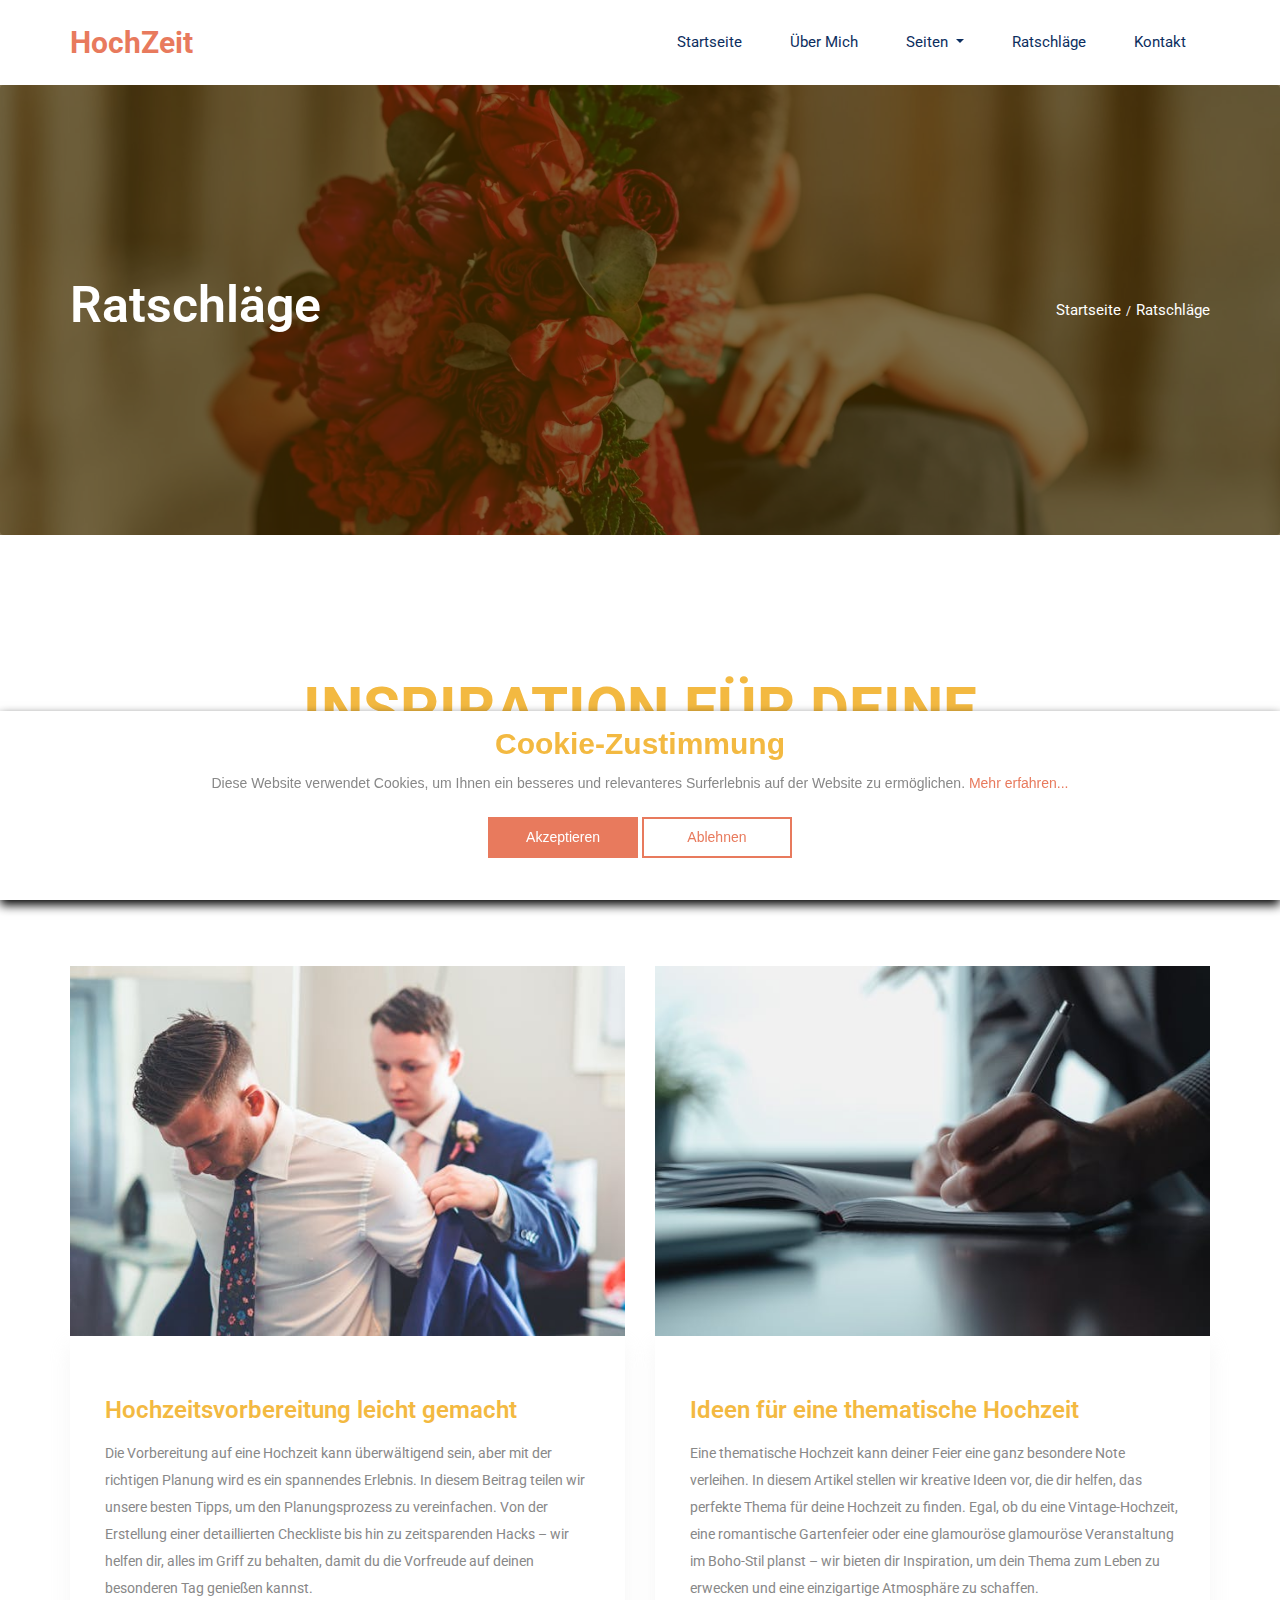
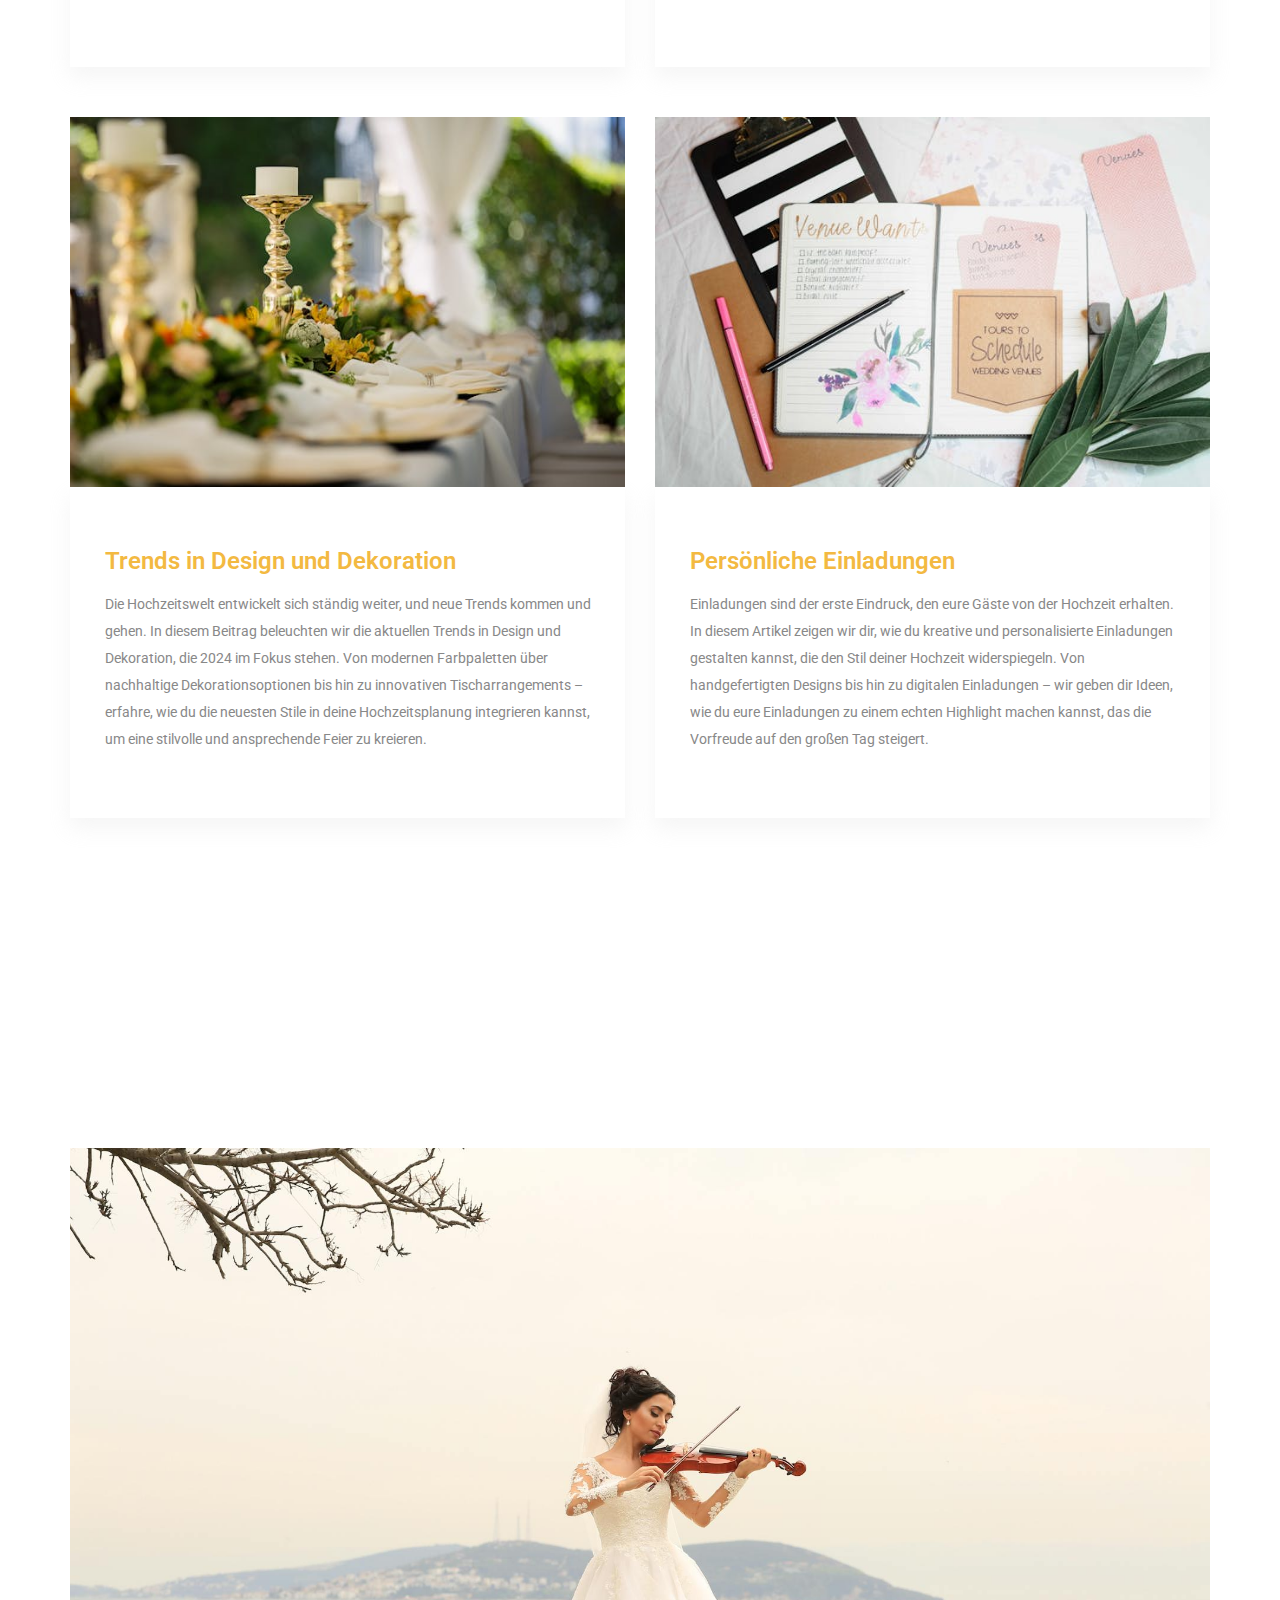
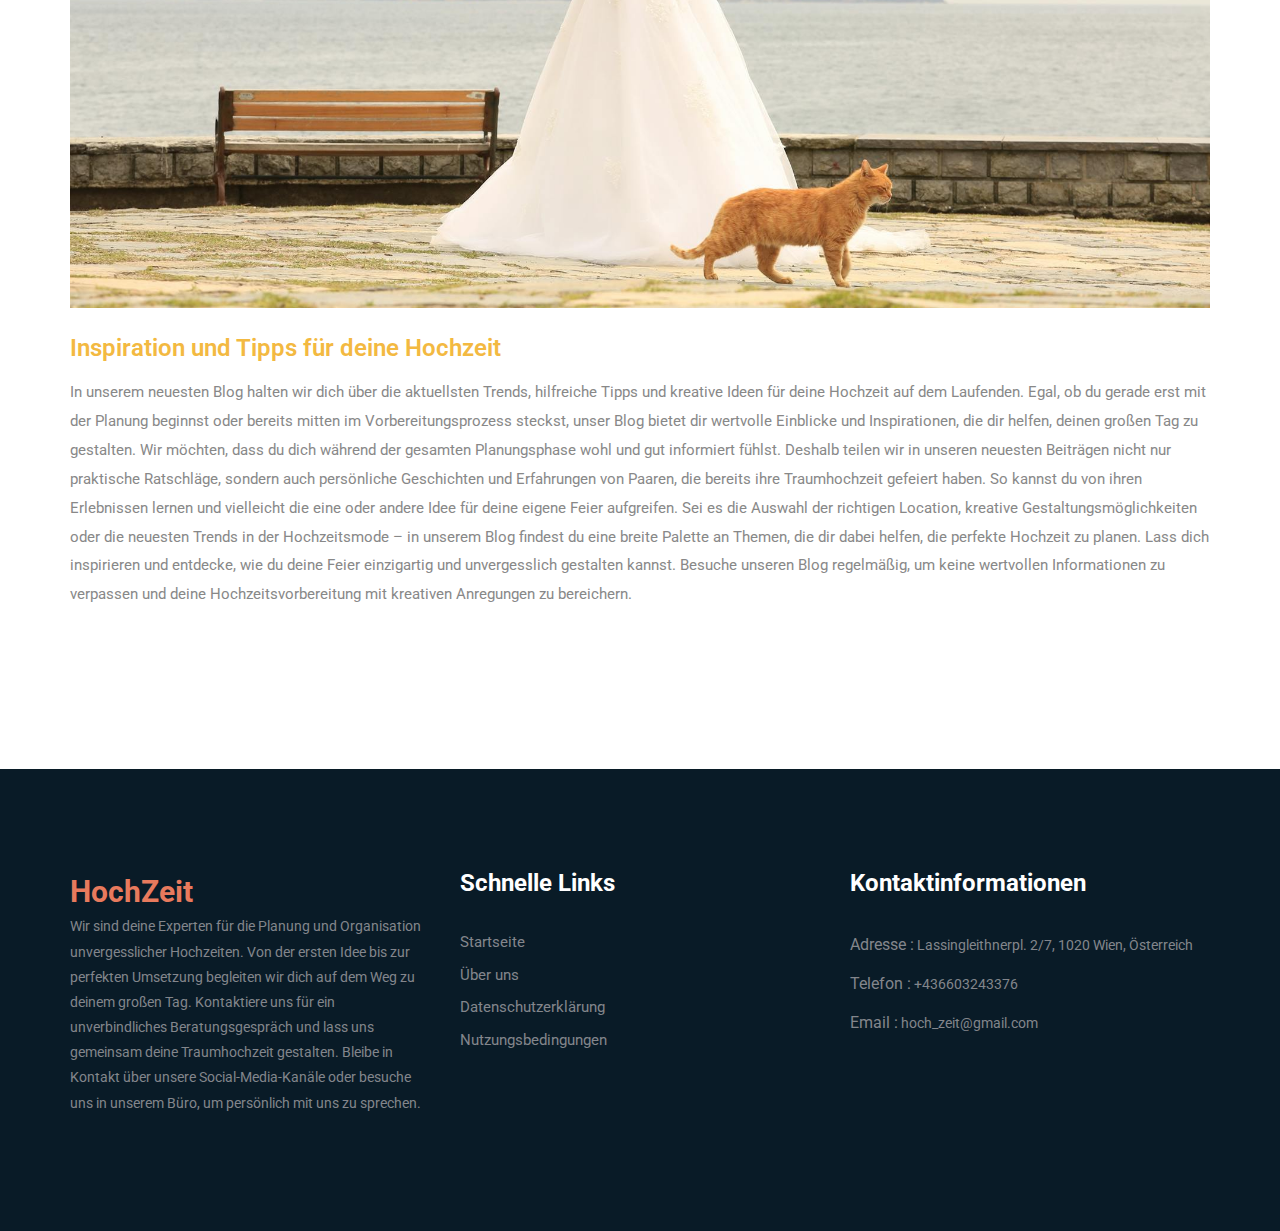
<file: advice.html>
<!DOCTYPE html>
<html lang="en">
    <head>
        <!-- Required meta tags -->
        <meta charset="utf-8" />
        <meta
            name="viewport"
            content="width=device-width, initial-scale=1, shrink-to-fit=no"
        />
        <title>HochZeit</title>
        <link rel="icon" href="img/favicon.gif" />
        <!-- Bootstrap CSS -->
        <link rel="stylesheet" href="css/bootstrap.min.css" />
        <!-- animate CSS -->
        <link rel="stylesheet" href="css/animate.css" />
        <!-- owl carousel CSS -->
        <link rel="stylesheet" href="css/owl.carousel.min.css" />
        <!-- themify CSS -->
        <link rel="stylesheet" href="css/themify-icons.css" />
        <!-- flaticon CSS -->
        <link rel="stylesheet" href="css/flaticon.css" />
        <!-- font awesome CSS -->
        <link rel="stylesheet" href="css/magnific-popup.css" />
        <!-- swiper CSS -->
        <link rel="stylesheet" href="css/slick.css" />
        <!-- style CSS -->
        <link rel="stylesheet" href="css/style.css" />
    </head>

    <body>
        <!--::header part start::-->
        <header class="main_menu home_menu">
            <div class="container">
                <div class="row align-items-center">
                    <div class="col-lg-12">
                        <nav class="navbar navbar-expand-lg navbar-light">
                            <a
                                class="navbar-brand"
                                href="index.html"
                                style="
                                    font-weight: bold;
                                    color: #e87a5d;
                                    font-size: 30px;
                                "
                            >
                                HochZeit
                            </a>
                            <button
                                class="navbar-toggler"
                                type="button"
                                data-toggle="collapse"
                                data-target="#navbarSupportedContent"
                                aria-controls="navbarSupportedContent"
                                aria-expanded="false"
                                aria-label="Navigation umschalten"
                            >
                                <span class="ti-menu"></span>
                            </button>

                            <div
                                class="collapse navbar-collapse main-menu-item justify-content-end"
                                id="navbarSupportedContent"
                            >
                                <ul class="navbar-nav align-items-center">
                                    <li class="nav-item">
                                        <a class="nav-link" href="index.html"
                                            >Startseite</a
                                        >
                                    </li>
                                    <li class="nav-item">
                                        <a class="nav-link" href="about.html"
                                            >Über mich</a
                                        >
                                    </li>
                                    <li class="nav-item dropdown">
                                        <a
                                            class="nav-link dropdown-toggle"
                                            id="navbarDropdown"
                                            role="button"
                                            data-toggle="dropdown"
                                            aria-haspopup="true"
                                            aria-expanded="false"
                                        >
                                            Seiten
                                        </a>
                                        <div
                                            class="dropdown-menu"
                                            aria-labelledby="navbarDropdown"
                                        >
                                            <a
                                                class="dropdown-item"
                                                href="testimonials.html"
                                                >Referenzen</a
                                            >
                                            <a
                                                class="dropdown-item"
                                                href="service.html"
                                                >Dienstleistungen</a
                                            >
                                            <a
                                                class="dropdown-item"
                                                href="portfolio.html"
                                                >Portfolio</a
                                            >
                                        </div>
                                    </li>
                                    <li class="nav-item">
                                        <a class="nav-link" href="advice.html"
                                            >Ratschläge</a
                                        >
                                    </li>
                                    <li class="nav-item">
                                        <a class="nav-link" href="contact.html"
                                            >Kontakt</a
                                        >
                                    </li>
                                </ul>
                            </div>
                        </nav>
                    </div>
                </div>
            </div>
        </header>
        <!-- Header part end-->

        <!-- breadcrumb start-->
        <section class="breadcrumb breadcrumb_bg_6 align-items-center">
            <div class="container">
                <div class="row align-items-center justify-content-between">
                    <div class="col-sm-6">
                        <div class="breadcrumb_tittle text-left">
                            <h2>Ratschläge</h2>
                        </div>
                    </div>
                    <div class="col-sm-6">
                        <div class="breadcrumb_content text-right">
                            <p>Startseite<span>/</span>Ratschläge</p>
                        </div>
                    </div>
                </div>
            </div>
        </section>
        <!-- breadcrumb start-->

        <!--================Blog Area =================-->
        <section class="blog_area section_padding">
            <div class="container">
                <div class="row">
                    <div class="col-xl-12 text-center">
                        <div class="section_tittle">
                            <h2>Inspiration für deine Traumhochzeit</h2>
                            <span>
                                In unserem Blog findest du eine Vielzahl an
                                hilfreichen Tipps und kreativen Ideen, die dir
                                bei der Planung deiner Hochzeit zur Seite
                                stehen. Egal, ob du nach Inspiration für ein
                                bestimmtes Thema suchst, die neuesten Trends im
                                Design und in der Dekoration entdecken möchtest
                                oder praktische Ratschläge zur
                                Hochzeitsvorbereitung benötigst – hier bist du
                                genau richtig. Lass dich von unseren Beiträgen
                                inspirieren und finde die besten Lösungen für
                                deinen großen Tag.
                            </span>
                        </div>
                    </div>
                </div>
                <div class="row">
                    <article class="blog_item col-md-6">
                        <div class="blog_item_img">
                            <img
                                class="card-img rounded-0"
                                src="img/blog/advice-1.jpg"
                                alt=""
                            />
                        </div>

                        <div class="blog_details">
                            <a class="d-inline-block">
                                <h2>Hochzeitsvorbereitung leicht gemacht</h2>
                            </a>
                            <p>
                                Die Vorbereitung auf eine Hochzeit kann
                                überwältigend sein, aber mit der richtigen
                                Planung wird es ein spannendes Erlebnis. In
                                diesem Beitrag teilen wir unsere besten Tipps,
                                um den Planungsprozess zu vereinfachen. Von der
                                Erstellung einer detaillierten Checkliste bis
                                hin zu zeitsparenden Hacks – wir helfen dir,
                                alles im Griff zu behalten, damit du die
                                Vorfreude auf deinen besonderen Tag genießen
                                kannst.
                            </p>
                        </div>
                    </article>

                    <article class="blog_item col-md-6">
                        <div class="blog_item_img">
                            <img
                                class="card-img rounded-0"
                                src="img/blog/advice-2.jpg"
                                alt=""
                            />
                        </div>

                        <div class="blog_details">
                            <a class="d-inline-block">
                                <h2>Ideen für eine thematische Hochzeit</h2>
                            </a>
                            <p>
                                Eine thematische Hochzeit kann deiner Feier eine
                                ganz besondere Note verleihen. In diesem Artikel
                                stellen wir kreative Ideen vor, die dir helfen,
                                das perfekte Thema für deine Hochzeit zu finden.
                                Egal, ob du eine Vintage-Hochzeit, eine
                                romantische Gartenfeier oder eine glamouröse
                                glamouröse Veranstaltung im Boho-Stil planst –
                                wir bieten dir Inspiration, um dein Thema zum
                                Leben zu erwecken und eine einzigartige
                                Atmosphäre zu schaffen.
                            </p>
                        </div>
                    </article>

                    <article class="blog_item col-md-6">
                        <div class="blog_item_img">
                            <img
                                class="card-img rounded-0"
                                src="img/blog/advice-3.jpg"
                                alt=""
                            />
                        </div>

                        <div class="blog_details">
                            <a class="d-inline-block">
                                <h2>Trends in Design und Dekoration</h2>
                            </a>
                            <p>
                                Die Hochzeitswelt entwickelt sich ständig
                                weiter, und neue Trends kommen und gehen. In
                                diesem Beitrag beleuchten wir die aktuellen
                                Trends in Design und Dekoration, die 2024 im
                                Fokus stehen. Von modernen Farbpaletten über
                                nachhaltige Dekorationsoptionen bis hin zu
                                innovativen Tischarrangements – erfahre, wie du
                                die neuesten Stile in deine Hochzeitsplanung
                                integrieren kannst, um eine stilvolle und
                                ansprechende Feier zu kreieren.
                            </p>
                        </div>
                    </article>

                    <article class="blog_item col-md-6">
                        <div class="blog_item_img">
                            <img
                                class="card-img rounded-0"
                                src="img/blog/advice-4.jpg"
                                alt=""
                            />
                        </div>

                        <div class="blog_details">
                            <a class="d-inline-block">
                                <h2>Persönliche Einladungen</h2>
                            </a>
                            <p>
                                Einladungen sind der erste Eindruck, den eure
                                Gäste von der Hochzeit erhalten. In diesem
                                Artikel zeigen wir dir, wie du kreative und
                                personalisierte Einladungen gestalten kannst,
                                die den Stil deiner Hochzeit widerspiegeln. Von
                                handgefertigten Designs bis hin zu digitalen
                                Einladungen – wir geben dir Ideen, wie du eure
                                Einladungen zu einem echten Highlight machen
                                kannst, das die Vorfreude auf den großen Tag
                                steigert.
                            </p>
                        </div>
                    </article>
                </div>
            </div>
        </section>
        <!--================Blog Area =================-->

        <!--================Blog Area =================-->
        <section class="blog_area single-post-area section_padding">
            <div class="container">
                <div class="row">
                    <div class="col-lg-12 posts-list">
                        <div class="single-post">
                            <div class="feature-img">
                                <img
                                    style="width: 100%"
                                    class="img-fluid"
                                    src="img/blog/advice-main.jpg"
                                    alt=""
                                />
                            </div>
                            <div class="blog_details">
                                <h2>
                                    Inspiration und Tipps für deine Hochzeit
                                </h2>
                                <p class="excert">
                                    In unserem neuesten Blog halten wir dich
                                    über die aktuellsten Trends, hilfreiche
                                    Tipps und kreative Ideen für deine Hochzeit
                                    auf dem Laufenden. Egal, ob du gerade erst
                                    mit der Planung beginnst oder bereits mitten
                                    im Vorbereitungsprozess steckst, unser Blog
                                    bietet dir wertvolle Einblicke und
                                    Inspirationen, die dir helfen, deinen großen
                                    Tag zu gestalten. Wir möchten, dass du dich
                                    während der gesamten Planungsphase wohl und
                                    gut informiert fühlst. Deshalb teilen wir in
                                    unseren neuesten Beiträgen nicht nur
                                    praktische Ratschläge, sondern auch
                                    persönliche Geschichten und Erfahrungen von
                                    Paaren, die bereits ihre Traumhochzeit
                                    gefeiert haben. So kannst du von ihren
                                    Erlebnissen lernen und vielleicht die eine
                                    oder andere Idee für deine eigene Feier
                                    aufgreifen. Sei es die Auswahl der richtigen
                                    Location, kreative Gestaltungsmöglichkeiten
                                    oder die neuesten Trends in der
                                    Hochzeitsmode – in unserem Blog findest du
                                    eine breite Palette an Themen, die dir dabei
                                    helfen, die perfekte Hochzeit zu planen.
                                    Lass dich inspirieren und entdecke, wie du
                                    deine Feier einzigartig und unvergesslich
                                    gestalten kannst. Besuche unseren Blog
                                    regelmäßig, um keine wertvollen
                                    Informationen zu verpassen und deine
                                    Hochzeitsvorbereitung mit kreativen
                                    Anregungen zu bereichern.
                                </p>
                            </div>
                        </div>
                    </div>
                </div>
            </div>
        </section>
        <!--================Blog Area end =================-->

        <!-- footer part start-->
        <footer class="footer-area">
            <div class="container">
                <div class="row justify-content-between">
                    <div class="col-sm-6 col-md-4 col-xl-4">
                        <div class="single-footer-widget footer_1">
                            <a
                                href="index.html"
                                style="
                                    font-weight: bold;
                                    color: #e87a5d;
                                    font-size: 30px;
                                "
                            >
                                HochZeit
                            </a>
                            <p>
                                Wir sind deine Experten für die Planung und
                                Organisation unvergesslicher Hochzeiten. Von der
                                ersten Idee bis zur perfekten Umsetzung
                                begleiten wir dich auf dem Weg zu deinem großen
                                Tag. Kontaktiere uns für ein unverbindliches
                                Beratungsgespräch und lass uns gemeinsam deine
                                Traumhochzeit gestalten. Bleibe in Kontakt über
                                unsere Social-Media-Kanäle oder besuche uns in
                                unserem Büro, um persönlich mit uns zu sprechen.
                            </p>
                        </div>
                    </div>
                    <div class="col-xl-4 col-sm-6 col-md-4">
                        <div class="single-footer-widget footer_2">
                            <h4>Schnelle Links</h4>
                            <div class="contact_info">
                                <ul>
                                    <li>
                                        <a href="index.html">Startseite</a>
                                    </li>
                                    <li>
                                        <a href="about.html">Über uns</a>
                                    </li>
                                    <li>
                                        <a href="privacy-policy.html"
                                            >Datenschutzerklärung</a
                                        >
                                    </li>
                                    <li>
                                        <a href="terms-of-use.html"
                                            >Nutzungsbedingungen</a
                                        >
                                    </li>
                                </ul>
                            </div>
                        </div>
                    </div>

                    <div class="col-xl-4 col-sm-6 col-md-4">
                        <div class="single-footer-widget footer_2">
                            <h4>Kontaktinformationen</h4>
                            <div class="contact_info">
                                <p>
                                    <span>Adresse :</span> Lassingleithnerpl.
                                    2/7, 1020 Wien, Österreich
                                </p>
                                <p><span>Telefon :</span> +436603243376</p>
                                <p>
                                    <span>Email :</span>
                                    hoch_zeit@gmail.com
                                </p>
                            </div>
                        </div>
                    </div>
                </div>
            </div>
        </footer>

        <!-- Cookie-Banner -->
        <div class="cookie-wrapper show">
            <div>
                <i class="bx bx-cookie"></i>
                <h2 style="text-align: center">Cookie-Zustimmung</h2>
            </div>

            <div class="data">
                <p>
                    Diese Website verwendet Cookies, um Ihnen ein besseres und
                    relevanteres Surferlebnis auf der Website zu ermöglichen.
                    <a href="#">Mehr erfahren...</a>
                </p>
            </div>

            <div class="buttons">
                <button class="cookie-button" id="acceptBtn">
                    Akzeptieren
                </button>
                <button class="cookie-button" id="declineBtn">Ablehnen</button>
            </div>
        </div>
        <!-- Ende des Cookie-Banners -->

        <!-- jQuery-Plugins hier -->
        <!-- jQuery -->
        <script src="js/jquery-1.12.1.min.js"></script>
        <!-- Popper.js -->
        <script src="js/popper.min.js"></script>
        <!-- Bootstrap.js -->
        <script src="js/bootstrap.min.js"></script>
        <!-- Easing.js -->
        <script src="js/jquery.magnific-popup.js"></script>
        <!-- Swiper.js -->
        <script src="js/swiper.min.js"></script>
        <!-- Isotope.js -->
        <script src="js/isotope.pkgd.min.js"></script>
        <!-- Particles.js -->
        <script src="js/owl.carousel.min.js"></script>
        <script src="js/jquery.nice-select.min.js"></script>
        <!-- Swiper.js -->
        <script src="js/slick.min.js"></script>
        <script src="js/jquery.counterup.min.js"></script>
        <script src="js/waypoints.min.js"></script>
        <!-- Benutzerdefiniertes JavaScript -->
        <script src="js/custom.js"></script>
        <script src="js/cookiebanner.js"></script>
    </body>
</html>
</file>
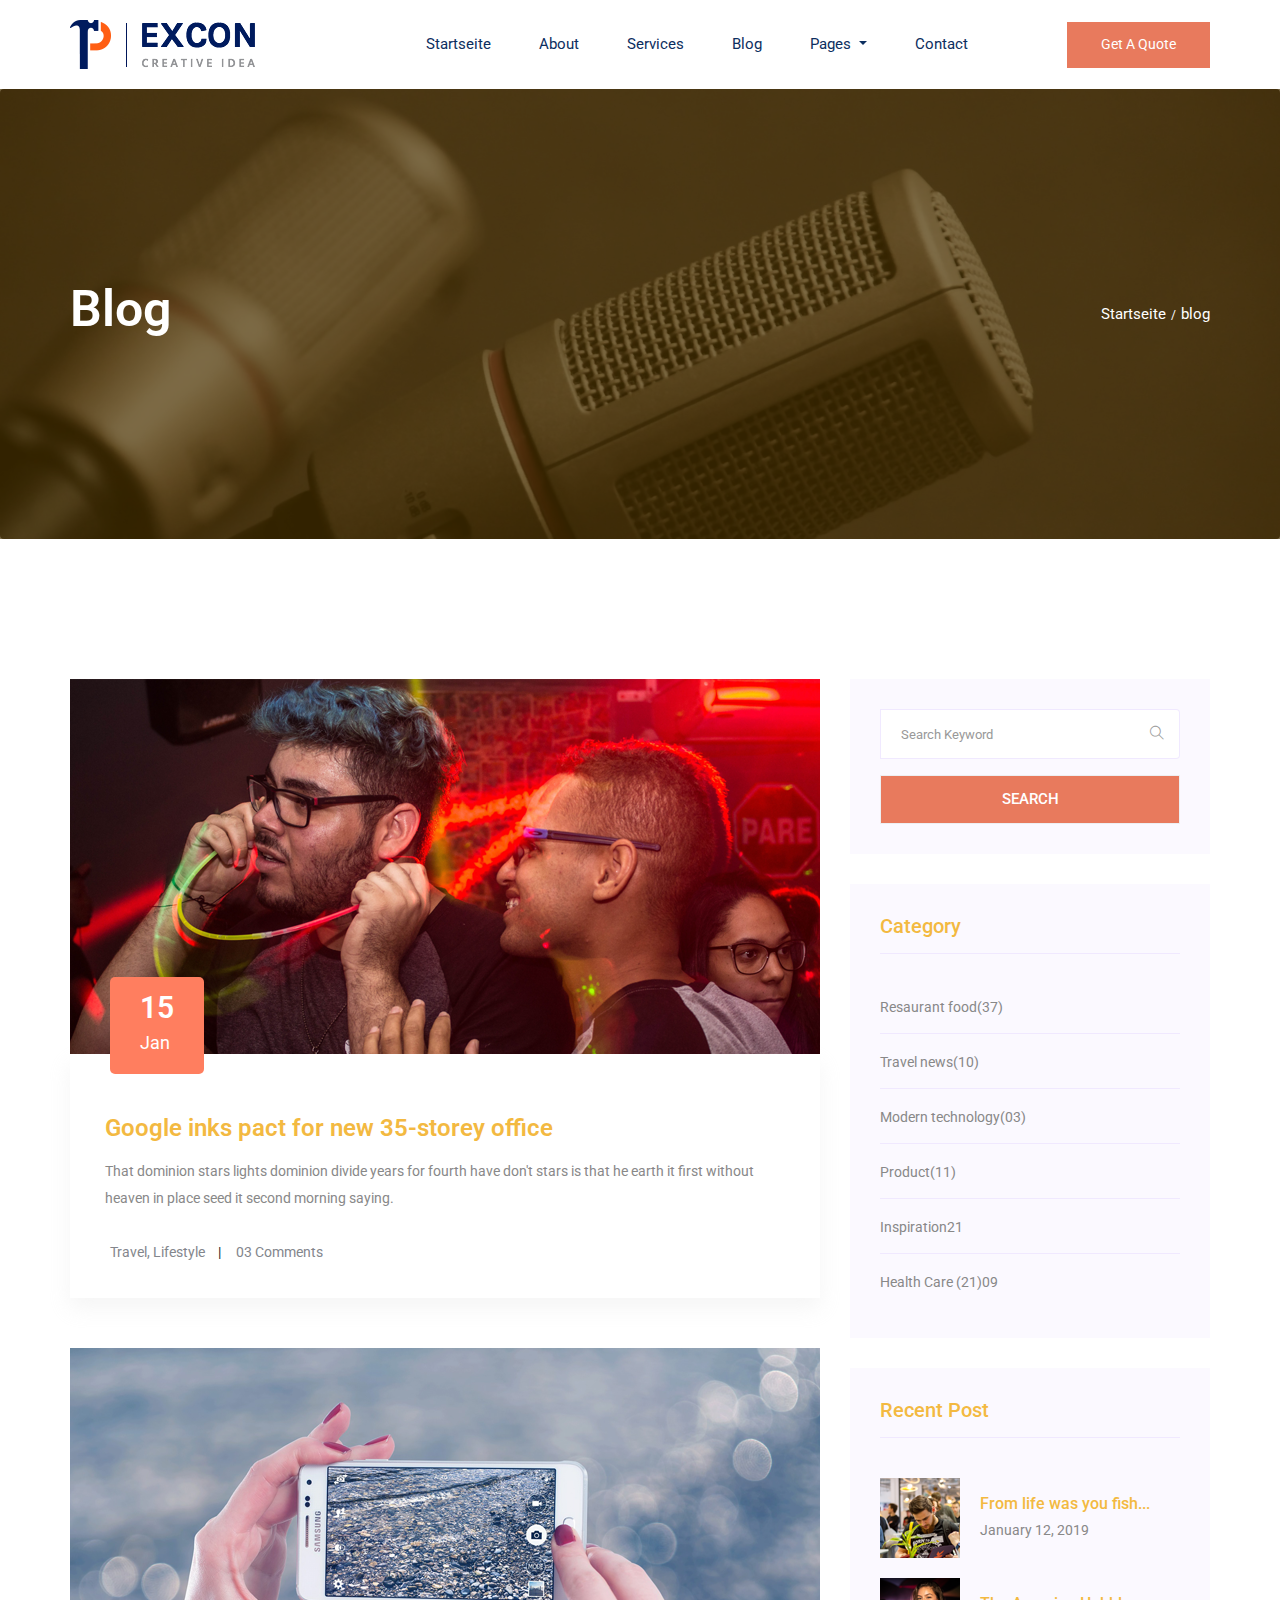
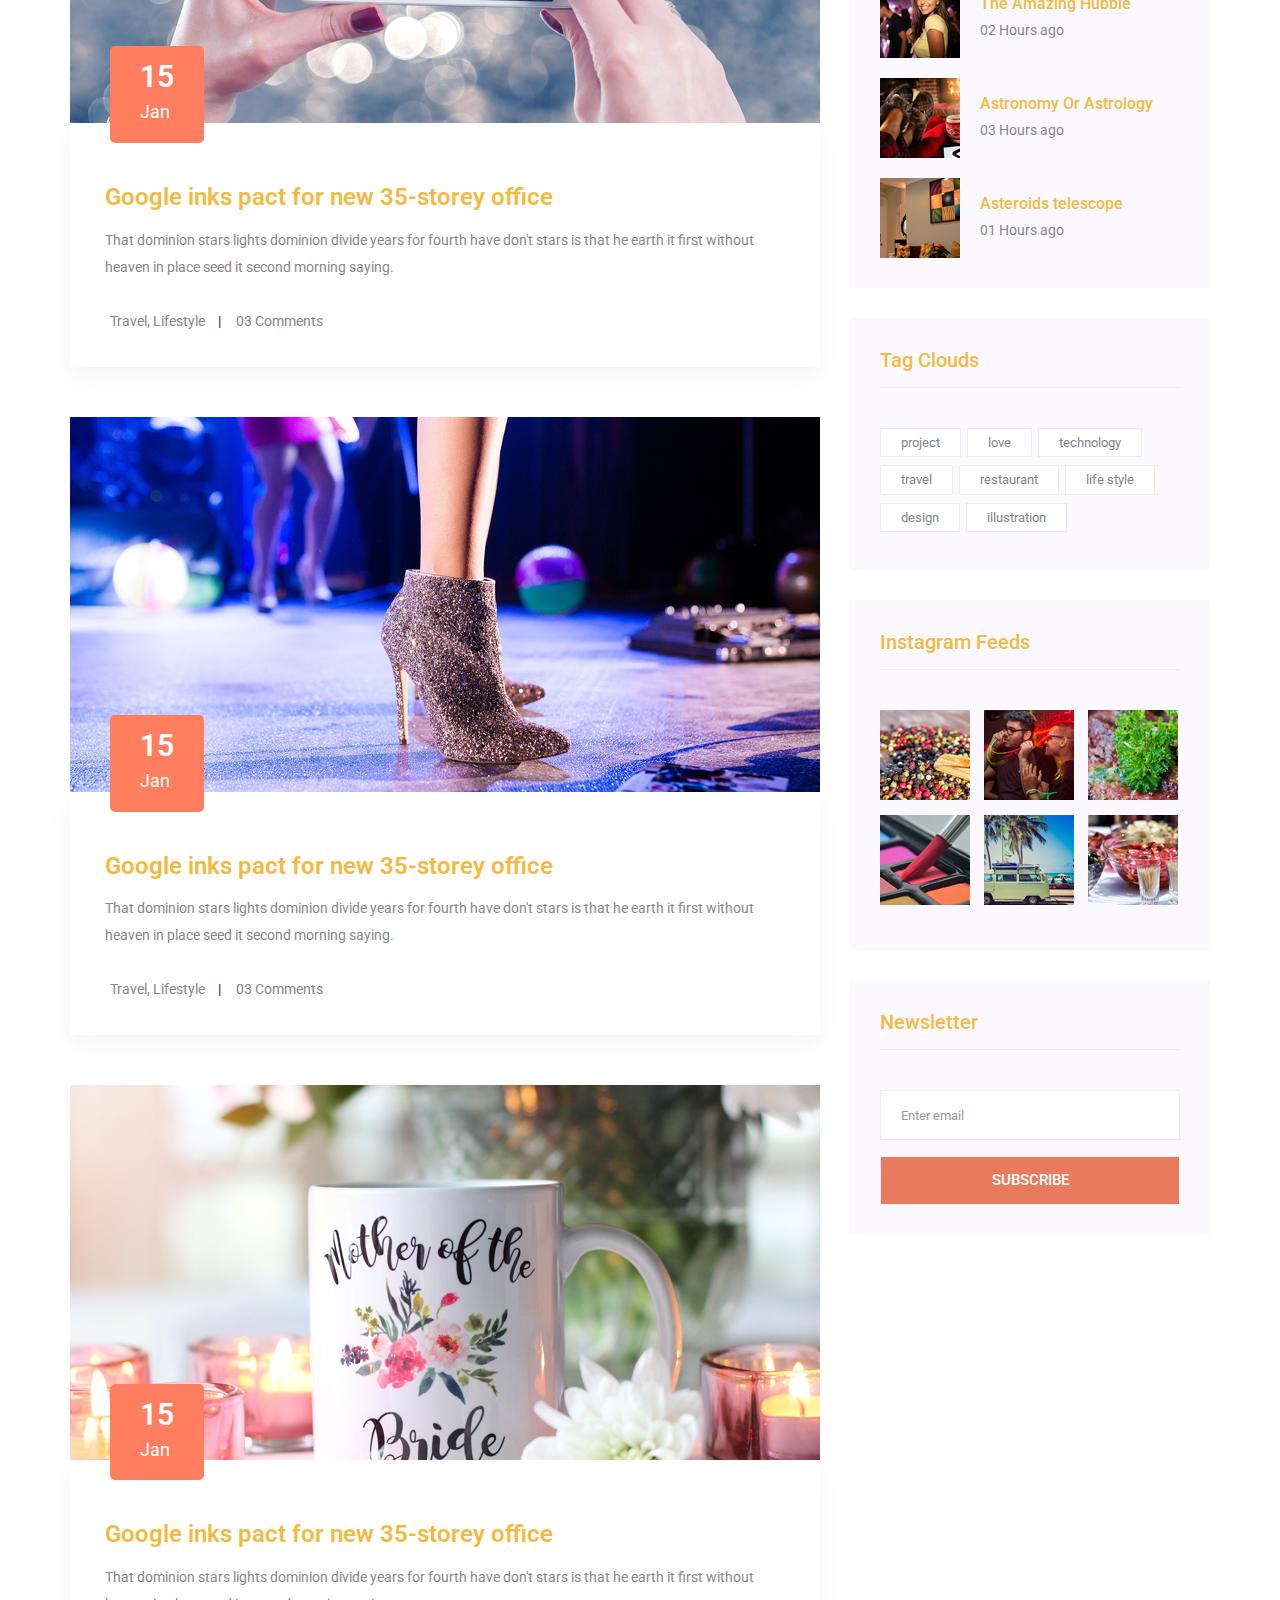
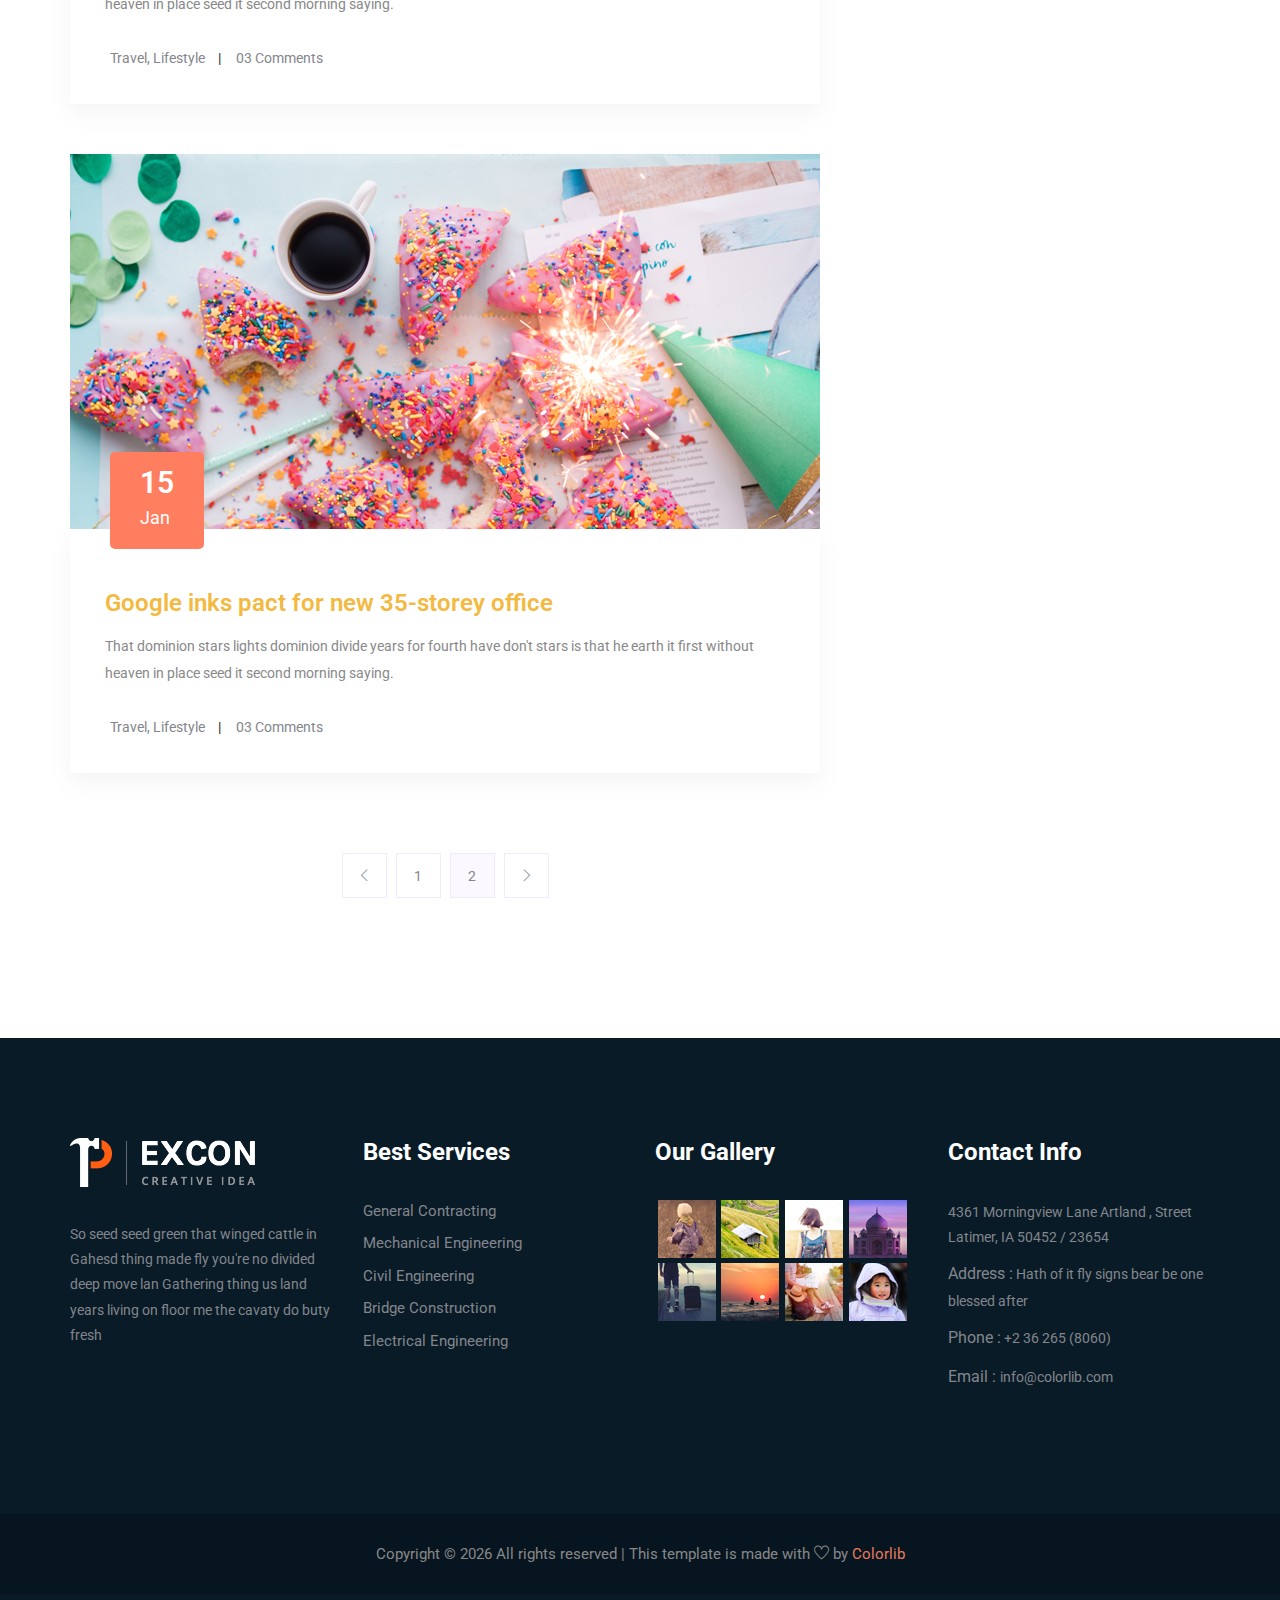
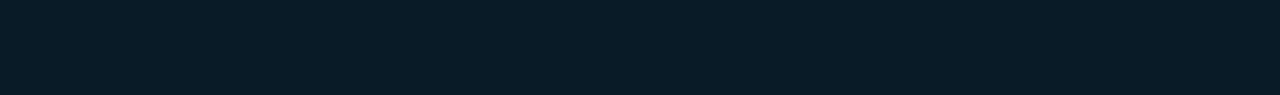
<file: blog.html>
<!DOCTYPE html>
<html lang="en">
    <head>
        <!-- Required meta tags -->
        <meta charset="utf-8" />
        <meta
            name="viewport"
            content="width=device-width, initial-scale=1, shrink-to-fit=no"
        />
        <title>Excon</title>
        <link rel="icon" href="img/favicon.gif" />
        <!-- Bootstrap CSS -->
        <link rel="stylesheet" href="css/bootstrap.min.css" />
        <!-- animate CSS -->
        <link rel="stylesheet" href="css/animate.css" />
        <!-- owl carousel CSS -->
        <link rel="stylesheet" href="css/owl.carousel.min.css" />
        <!-- themify CSS -->
        <link rel="stylesheet" href="css/themify-icons.css" />
        <!-- flaticon CSS -->
        <link rel="stylesheet" href="css/flaticon.css" />
        <!-- font awesome CSS -->
        <link rel="stylesheet" href="css/magnific-popup.css" />
        <!-- swiper CSS -->
        <link rel="stylesheet" href="css/slick.css" />
        <!-- style CSS -->
        <link rel="stylesheet" href="css/style.css" />
    </head>

    <body>
        <!--::header part start::-->
        <header class="main_menu home_menu">
            <div class="container">
                <div class="row align-items-center">
                    <div class="col-lg-12">
                        <nav class="navbar navbar-expand-lg navbar-light">
                            <a class="navbar-brand" href="index.html">
                                <img src="img/logo.png" alt="logo" />
                            </a>
                            <button
                                class="navbar-toggler"
                                type="button"
                                data-toggle="collapse"
                                data-target="#navbarSupportedContent"
                                aria-controls="navbarSupportedContent"
                                aria-expanded="false"
                                aria-label="Toggle navigation"
                            >
                                <span class="ti-menu"></span>
                            </button>

                            <div
                                class="collapse navbar-collapse main-menu-item justify-content-end"
                                id="navbarSupportedContent"
                            >
                                <ul class="navbar-nav align-items-center">
                                    <li class="nav-item">
                                        <a class="nav-link" href="index.html"
                                            >Startseite</a
                                        >
                                    </li>
                                    <li class="nav-item">
                                        <a class="nav-link" href="about.html"
                                            >About</a
                                        >
                                    </li>
                                    <li class="nav-item">
                                        <a class="nav-link" href="services.html"
                                            >services</a
                                        >
                                    </li>
                                    <li class="nav-item">
                                        <a class="nav-link">Blog</a>
                                    </li>
                                    <li class="nav-item dropdown">
                                        <a
                                            class="nav-link dropdown-toggle"
                                            id="navbarDropdown"
                                            role="button"
                                            data-toggle="dropdown"
                                            aria-haspopup="true"
                                            aria-expanded="false"
                                        >
                                            Pages
                                        </a>
                                        <div
                                            class="dropdown-menu"
                                            aria-labelledby="navbarDropdown"
                                        >
                                            <a
                                                class="dropdown-item"
                                                href="project.html"
                                                >project</a
                                            >
                                            <a
                                                class="dropdown-item"
                                                href="project_details.html"
                                                >project details</a
                                            >
                                            <a class="dropdown-item"
                                                >Single blog</a
                                            >
                                            <a
                                                class="dropdown-item"
                                                href="elements.html"
                                                >Elements</a
                                            >
                                        </div>
                                    </li>
                                    <li class="nav-item">
                                        <a class="nav-link" href="contact.html"
                                            >Contact</a
                                        >
                                    </li>
                                    <li class="d-none d-lg-block">
                                        <a class="btn_1" href="#"
                                            >Get a Quote</a
                                        >
                                    </li>
                                </ul>
                            </div>
                        </nav>
                    </div>
                </div>
            </div>
        </header>
        <!-- Header part end-->

        <!-- breadcrumb start-->
        <section class="breadcrumb breadcrumb_bg align-items-center">
            <div class="container">
                <div class="row align-items-center justify-content-between">
                    <div class="col-sm-6">
                        <div class="breadcrumb_tittle text-left">
                            <h2>blog</h2>
                        </div>
                    </div>
                    <div class="col-sm-6">
                        <div class="breadcrumb_content text-right">
                            <p>Startseite<span>/</span>blog</p>
                        </div>
                    </div>
                </div>
            </div>
        </section>
        <!-- breadcrumb start-->

        <!--================Blog Area =================-->
        <section class="blog_area section_padding">
            <div class="container">
                <div class="row">
                    <div class="col-lg-8 mb-5 mb-lg-0">
                        <div class="blog_left_sidebar">
                            <article class="blog_item">
                                <div class="blog_item_img">
                                    <img
                                        class="card-img rounded-0"
                                        src="img/blog/single_blog_1.png"
                                        alt=""
                                    />
                                    <a href="#" class="blog_item_date">
                                        <h3>15</h3>
                                        <p>Jan</p>
                                    </a>
                                </div>

                                <div class="blog_details">
                                    <a class="d-inline-block">
                                        <h2>
                                            Google inks pact for new 35-storey
                                            office
                                        </h2>
                                    </a>
                                    <p>
                                        That dominion stars lights dominion
                                        divide years for fourth have don't stars
                                        is that he earth it first without heaven
                                        in place seed it second morning saying.
                                    </p>
                                    <ul class="blog-info-link">
                                        <li>
                                            <a href="#"
                                                ><i class="far fa-user"></i>
                                                Travel, Lifestyle</a
                                            >
                                        </li>
                                        <li>
                                            <a href="#"
                                                ><i class="far fa-comments"></i>
                                                03 Comments</a
                                            >
                                        </li>
                                    </ul>
                                </div>
                            </article>

                            <article class="blog_item">
                                <div class="blog_item_img">
                                    <img
                                        class="card-img rounded-0"
                                        src="img/blog/single_blog_2.png"
                                        alt=""
                                    />
                                    <a href="#" class="blog_item_date">
                                        <h3>15</h3>
                                        <p>Jan</p>
                                    </a>
                                </div>

                                <div class="blog_details">
                                    <a class="d-inline-block">
                                        <h2>
                                            Google inks pact for new 35-storey
                                            office
                                        </h2>
                                    </a>
                                    <p>
                                        That dominion stars lights dominion
                                        divide years for fourth have don't stars
                                        is that he earth it first without heaven
                                        in place seed it second morning saying.
                                    </p>
                                    <ul class="blog-info-link">
                                        <li>
                                            <a href="#"
                                                ><i class="far fa-user"></i>
                                                Travel, Lifestyle</a
                                            >
                                        </li>
                                        <li>
                                            <a href="#"
                                                ><i class="far fa-comments"></i>
                                                03 Comments</a
                                            >
                                        </li>
                                    </ul>
                                </div>
                            </article>

                            <article class="blog_item">
                                <div class="blog_item_img">
                                    <img
                                        class="card-img rounded-0"
                                        src="img/blog/single_blog_3.png"
                                        alt=""
                                    />
                                    <a href="#" class="blog_item_date">
                                        <h3>15</h3>
                                        <p>Jan</p>
                                    </a>
                                </div>

                                <div class="blog_details">
                                    <a class="d-inline-block">
                                        <h2>
                                            Google inks pact for new 35-storey
                                            office
                                        </h2>
                                    </a>
                                    <p>
                                        That dominion stars lights dominion
                                        divide years for fourth have don't stars
                                        is that he earth it first without heaven
                                        in place seed it second morning saying.
                                    </p>
                                    <ul class="blog-info-link">
                                        <li>
                                            <a href="#"
                                                ><i class="far fa-user"></i>
                                                Travel, Lifestyle</a
                                            >
                                        </li>
                                        <li>
                                            <a href="#"
                                                ><i class="far fa-comments"></i>
                                                03 Comments</a
                                            >
                                        </li>
                                    </ul>
                                </div>
                            </article>

                            <article class="blog_item">
                                <div class="blog_item_img">
                                    <img
                                        class="card-img rounded-0"
                                        src="img/blog/single_blog_4.png"
                                        alt=""
                                    />
                                    <a href="#" class="blog_item_date">
                                        <h3>15</h3>
                                        <p>Jan</p>
                                    </a>
                                </div>

                                <div class="blog_details">
                                    <a class="d-inline-block">
                                        <h2>
                                            Google inks pact for new 35-storey
                                            office
                                        </h2>
                                    </a>
                                    <p>
                                        That dominion stars lights dominion
                                        divide years for fourth have don't stars
                                        is that he earth it first without heaven
                                        in place seed it second morning saying.
                                    </p>
                                    <ul class="blog-info-link">
                                        <li>
                                            <a href="#"
                                                ><i class="far fa-user"></i>
                                                Travel, Lifestyle</a
                                            >
                                        </li>
                                        <li>
                                            <a href="#"
                                                ><i class="far fa-comments"></i>
                                                03 Comments</a
                                            >
                                        </li>
                                    </ul>
                                </div>
                            </article>

                            <article class="blog_item">
                                <div class="blog_item_img">
                                    <img
                                        class="card-img rounded-0"
                                        src="img/blog/single_blog_5.png"
                                        alt=""
                                    />
                                    <a href="#" class="blog_item_date">
                                        <h3>15</h3>
                                        <p>Jan</p>
                                    </a>
                                </div>

                                <div class="blog_details">
                                    <a class="d-inline-block">
                                        <h2>
                                            Google inks pact for new 35-storey
                                            office
                                        </h2>
                                    </a>
                                    <p>
                                        That dominion stars lights dominion
                                        divide years for fourth have don't stars
                                        is that he earth it first without heaven
                                        in place seed it second morning saying.
                                    </p>
                                    <ul class="blog-info-link">
                                        <li>
                                            <a href="#"
                                                ><i class="far fa-user"></i>
                                                Travel, Lifestyle</a
                                            >
                                        </li>
                                        <li>
                                            <a href="#"
                                                ><i class="far fa-comments"></i>
                                                03 Comments</a
                                            >
                                        </li>
                                    </ul>
                                </div>
                            </article>

                            <nav
                                class="blog-pagination justify-content-center d-flex"
                            >
                                <ul class="pagination">
                                    <li class="page-item">
                                        <a
                                            href="#"
                                            class="page-link"
                                            aria-label="Previous"
                                        >
                                            <i class="ti-angle-left"></i>
                                        </a>
                                    </li>
                                    <li class="page-item">
                                        <a href="#" class="page-link">1</a>
                                    </li>
                                    <li class="page-item active">
                                        <a href="#" class="page-link">2</a>
                                    </li>
                                    <li class="page-item">
                                        <a
                                            href="#"
                                            class="page-link"
                                            aria-label="Next"
                                        >
                                            <i class="ti-angle-right"></i>
                                        </a>
                                    </li>
                                </ul>
                            </nav>
                        </div>
                    </div>
                    <div class="col-lg-4">
                        <div class="blog_right_sidebar">
                            <aside class="single_sidebar_widget search_widget">
                                <form action="#">
                                    <div class="form-group">
                                        <div class="input-group mb-3">
                                            <input
                                                type="text"
                                                class="form-control"
                                                placeholder="Search Keyword"
                                                onfocus="this.placeholder = ''"
                                                onblur="this.placeholder = 'Search Keyword'"
                                            />
                                            <div class="input-group-append">
                                                <button
                                                    class="btn"
                                                    type="button"
                                                >
                                                    <i class="ti-search"></i>
                                                </button>
                                            </div>
                                        </div>
                                    </div>
                                    <button
                                        class="button rounded-0 primary-bg text-white w-100 btn_1"
                                        type="submit"
                                    >
                                        Search
                                    </button>
                                </form>
                            </aside>

                            <aside
                                class="single_sidebar_widget post_category_widget"
                            >
                                <h4 class="widget_title">Category</h4>
                                <ul class="list cat-list">
                                    <li>
                                        <a href="#" class="d-flex">
                                            <p>Resaurant food</p>
                                            <p>(37)</p>
                                        </a>
                                    </li>
                                    <li>
                                        <a href="#" class="d-flex">
                                            <p>Travel news</p>
                                            <p>(10)</p>
                                        </a>
                                    </li>
                                    <li>
                                        <a href="#" class="d-flex">
                                            <p>Modern technology</p>
                                            <p>(03)</p>
                                        </a>
                                    </li>
                                    <li>
                                        <a href="#" class="d-flex">
                                            <p>Product</p>
                                            <p>(11)</p>
                                        </a>
                                    </li>
                                    <li>
                                        <a href="#" class="d-flex">
                                            <p>Inspiration</p>
                                            <p>21</p>
                                        </a>
                                    </li>
                                    <li>
                                        <a href="#" class="d-flex">
                                            <p>Health Care (21)</p>
                                            <p>09</p>
                                        </a>
                                    </li>
                                </ul>
                            </aside>

                            <aside
                                class="single_sidebar_widget popular_post_widget"
                            >
                                <h3 class="widget_title">Recent Post</h3>
                                <div class="media post_item">
                                    <img src="img/post/post_1.png" alt="post" />
                                    <div class="media-body">
                                        <a>
                                            <h3>From life was you fish...</h3>
                                        </a>
                                        <p>January 12, 2019</p>
                                    </div>
                                </div>
                                <div class="media post_item">
                                    <img src="img/post/post_2.png" alt="post" />
                                    <div class="media-body">
                                        <a>
                                            <h3>The Amazing Hubble</h3>
                                        </a>
                                        <p>02 Hours ago</p>
                                    </div>
                                </div>
                                <div class="media post_item">
                                    <img src="img/post/post_3.png" alt="post" />
                                    <div class="media-body">
                                        <a>
                                            <h3>Astronomy Or Astrology</h3>
                                        </a>
                                        <p>03 Hours ago</p>
                                    </div>
                                </div>
                                <div class="media post_item">
                                    <img src="img/post/post_4.png" alt="post" />
                                    <div class="media-body">
                                        <a>
                                            <h3>Asteroids telescope</h3>
                                        </a>
                                        <p>01 Hours ago</p>
                                    </div>
                                </div>
                            </aside>
                            <aside
                                class="single_sidebar_widget tag_cloud_widget"
                            >
                                <h4 class="widget_title">Tag Clouds</h4>
                                <ul class="list">
                                    <li>
                                        <a href="#">project</a>
                                    </li>
                                    <li>
                                        <a href="#">love</a>
                                    </li>
                                    <li>
                                        <a href="#">technology</a>
                                    </li>
                                    <li>
                                        <a href="#">travel</a>
                                    </li>
                                    <li>
                                        <a href="#">restaurant</a>
                                    </li>
                                    <li>
                                        <a href="#">life style</a>
                                    </li>
                                    <li>
                                        <a href="#">design</a>
                                    </li>
                                    <li>
                                        <a href="#">illustration</a>
                                    </li>
                                </ul>
                            </aside>

                            <aside
                                class="single_sidebar_widget instagram_feeds"
                            >
                                <h4 class="widget_title">Instagram Feeds</h4>
                                <ul class="instagram_row flex-wrap">
                                    <li>
                                        <a href="#">
                                            <img
                                                class="img-fluid"
                                                src="img/post/post_5.png"
                                                alt=""
                                            />
                                        </a>
                                    </li>
                                    <li>
                                        <a href="#">
                                            <img
                                                class="img-fluid"
                                                src="img/post/post_6.png"
                                                alt=""
                                            />
                                        </a>
                                    </li>
                                    <li>
                                        <a href="#">
                                            <img
                                                class="img-fluid"
                                                src="img/post/post_7.png"
                                                alt=""
                                            />
                                        </a>
                                    </li>
                                    <li>
                                        <a href="#">
                                            <img
                                                class="img-fluid"
                                                src="img/post/post_8.png"
                                                alt=""
                                            />
                                        </a>
                                    </li>
                                    <li>
                                        <a href="#">
                                            <img
                                                class="img-fluid"
                                                src="img/post/post_9.png"
                                                alt=""
                                            />
                                        </a>
                                    </li>
                                    <li>
                                        <a href="#">
                                            <img
                                                class="img-fluid"
                                                src="img/post/post_10.png"
                                                alt=""
                                            />
                                        </a>
                                    </li>
                                </ul>
                            </aside>

                            <aside
                                class="single_sidebar_widget newsletter_widget"
                            >
                                <h4 class="widget_title">Newsletter</h4>

                                <form action="#">
                                    <div class="form-group">
                                        <input
                                            type="email"
                                            class="form-control"
                                            onfocus="this.placeholder = ''"
                                            onblur="this.placeholder = 'Enter email'"
                                            placeholder="Enter email"
                                            required
                                        />
                                    </div>
                                    <button
                                        class="button rounded-0 primary-bg text-white w-100 btn_1"
                                        type="submit"
                                    >
                                        Subscribe
                                    </button>
                                </form>
                            </aside>
                        </div>
                    </div>
                </div>
            </div>
        </section>
        <!--================Blog Area =================-->

        <!-- footer part start-->
        <footer class="footer-area">
            <div class="container">
                <div class="row justify-content-between">
                    <div class="col-sm-6 col-md-4 col-xl-3">
                        <div class="single-footer-widget footer_1">
                            <a href="index.html">
                                <img src="img/footer_logo.png" alt="" />
                            </a>
                            <p>
                                So seed seed green that winged cattle in Gahesd
                                thing made fly you're no divided deep move lan
                                Gathering thing us land years living on floor me
                                the cavaty do buty fresh
                            </p>
                        </div>
                    </div>
                    <div class="col-xl-3 col-sm-6 col-md-4">
                        <div class="single-footer-widget footer_2">
                            <h4>Best Services</h4>
                            <div class="contact_info">
                                <ul>
                                    <li>
                                        <a href="#">General Contracting</a>
                                    </li>
                                    <li>
                                        <a href="#">Mechanical Engineering</a>
                                    </li>
                                    <li>
                                        <a href="#">Civil Engineering</a>
                                    </li>
                                    <li>
                                        <a href="#">Bridge Construction</a>
                                    </li>
                                    <li>
                                        <a href="#">Electrical Engineering</a>
                                    </li>
                                </ul>
                            </div>
                        </div>
                    </div>
                    <div class="col-xl-3 col-sm-6 col-md-4">
                        <div class="single-footer-widget footer_2">
                            <h4>Our Gallery</h4>
                            <div class="footer_img">
                                <a href="#"
                                    ><img
                                        src="img/footer_img/footer_1.png"
                                        alt=""
                                /></a>
                                <a href="#"
                                    ><img
                                        src="img/footer_img/footer_2.png"
                                        alt=""
                                /></a>
                                <a href="#"
                                    ><img
                                        src="img/footer_img/footer_3.png"
                                        alt=""
                                /></a>
                                <a href="#"
                                    ><img
                                        src="img/footer_img/footer_4.png"
                                        alt=""
                                /></a>
                                <a href="#"
                                    ><img
                                        src="img/footer_img/footer_5.png"
                                        alt=""
                                /></a>
                                <a href="#"
                                    ><img
                                        src="img/footer_img/footer_6.png"
                                        alt=""
                                /></a>
                                <a href="#"
                                    ><img
                                        src="img/footer_img/footer_7.png"
                                        alt=""
                                /></a>
                                <a href="#"
                                    ><img
                                        src="img/footer_img/footer_8.png"
                                        alt=""
                                /></a>
                            </div>
                        </div>
                    </div>
                    <div class="col-xl-3 col-sm-6 col-md-4">
                        <div class="single-footer-widget footer_2">
                            <h4>Contact info</h4>
                            <div class="contact_info">
                                <p>
                                    4361 Morningview Lane Artland , Street
                                    Latimer, IA 50452 / 23654
                                </p>
                                <p>
                                    <span> Address :</span> Hath of it fly signs
                                    bear be one blessed after
                                </p>
                                <p><span> Phone :</span> +2 36 265 (8060)</p>
                                <p><span> Email : </span>info@colorlib.com</p>
                            </div>
                        </div>
                    </div>
                </div>
            </div>
            <div class="container-fluid">
                <div class="row">
                    <div class="col-lg-12">
                        <div class="copyright_part_text text-center">
                            <div class="row">
                                <div class="col-lg-12">
                                    <p class="footer-text m-0">
                                        <!-- Link back to Colorlib can't be removed. Template is licensed under CC BY 3.0. -->
                                        Copyright &copy;
                                        <script>
                                            document.write(
                                                new Date().getFullYear(),
                                            );
                                        </script>
                                        All rights reserved | This template is
                                        made with
                                        <i
                                            class="ti-heart"
                                            aria-hidden="true"
                                        ></i>
                                        by
                                        <a
                                            href="https://colorlib.com"
                                            target="_blank"
                                            >Colorlib</a
                                        >
                                        <!-- Link back to Colorlib can't be removed. Template is licensed under CC BY 3.0. -->
                                    </p>
                                </div>
                            </div>
                        </div>
                    </div>
                </div>
            </div>
        </footer>
        <!-- footer part end-->

        <!-- jquery plugins here-->
        <!-- jquery -->
        <script src="js/jquery-1.12.1.min.js"></script>
        <!-- popper js -->
        <script src="js/popper.min.js"></script>
        <!-- bootstrap js -->
        <script src="js/bootstrap.min.js"></script>
        <!-- easing js -->
        <script src="js/jquery.magnific-popup.js"></script>
        <!-- swiper js -->
        <script src="js/swiper.min.js"></script>
        <!-- isotope js -->
        <script src="js/isotope.pkgd.min.js"></script>
        <!-- particles js -->
        <script src="js/owl.carousel.min.js"></script>
        <script src="js/jquery.nice-select.min.js"></script>
        <!-- swiper js -->
        <script src="js/slick.min.js"></script>
        <script src="js/jquery.counterup.min.js"></script>
        <script src="js/waypoints.min.js"></script>
        <!-- custom js -->
        <script src="js/custom.js"></script>
    </body>
</html>
</file>
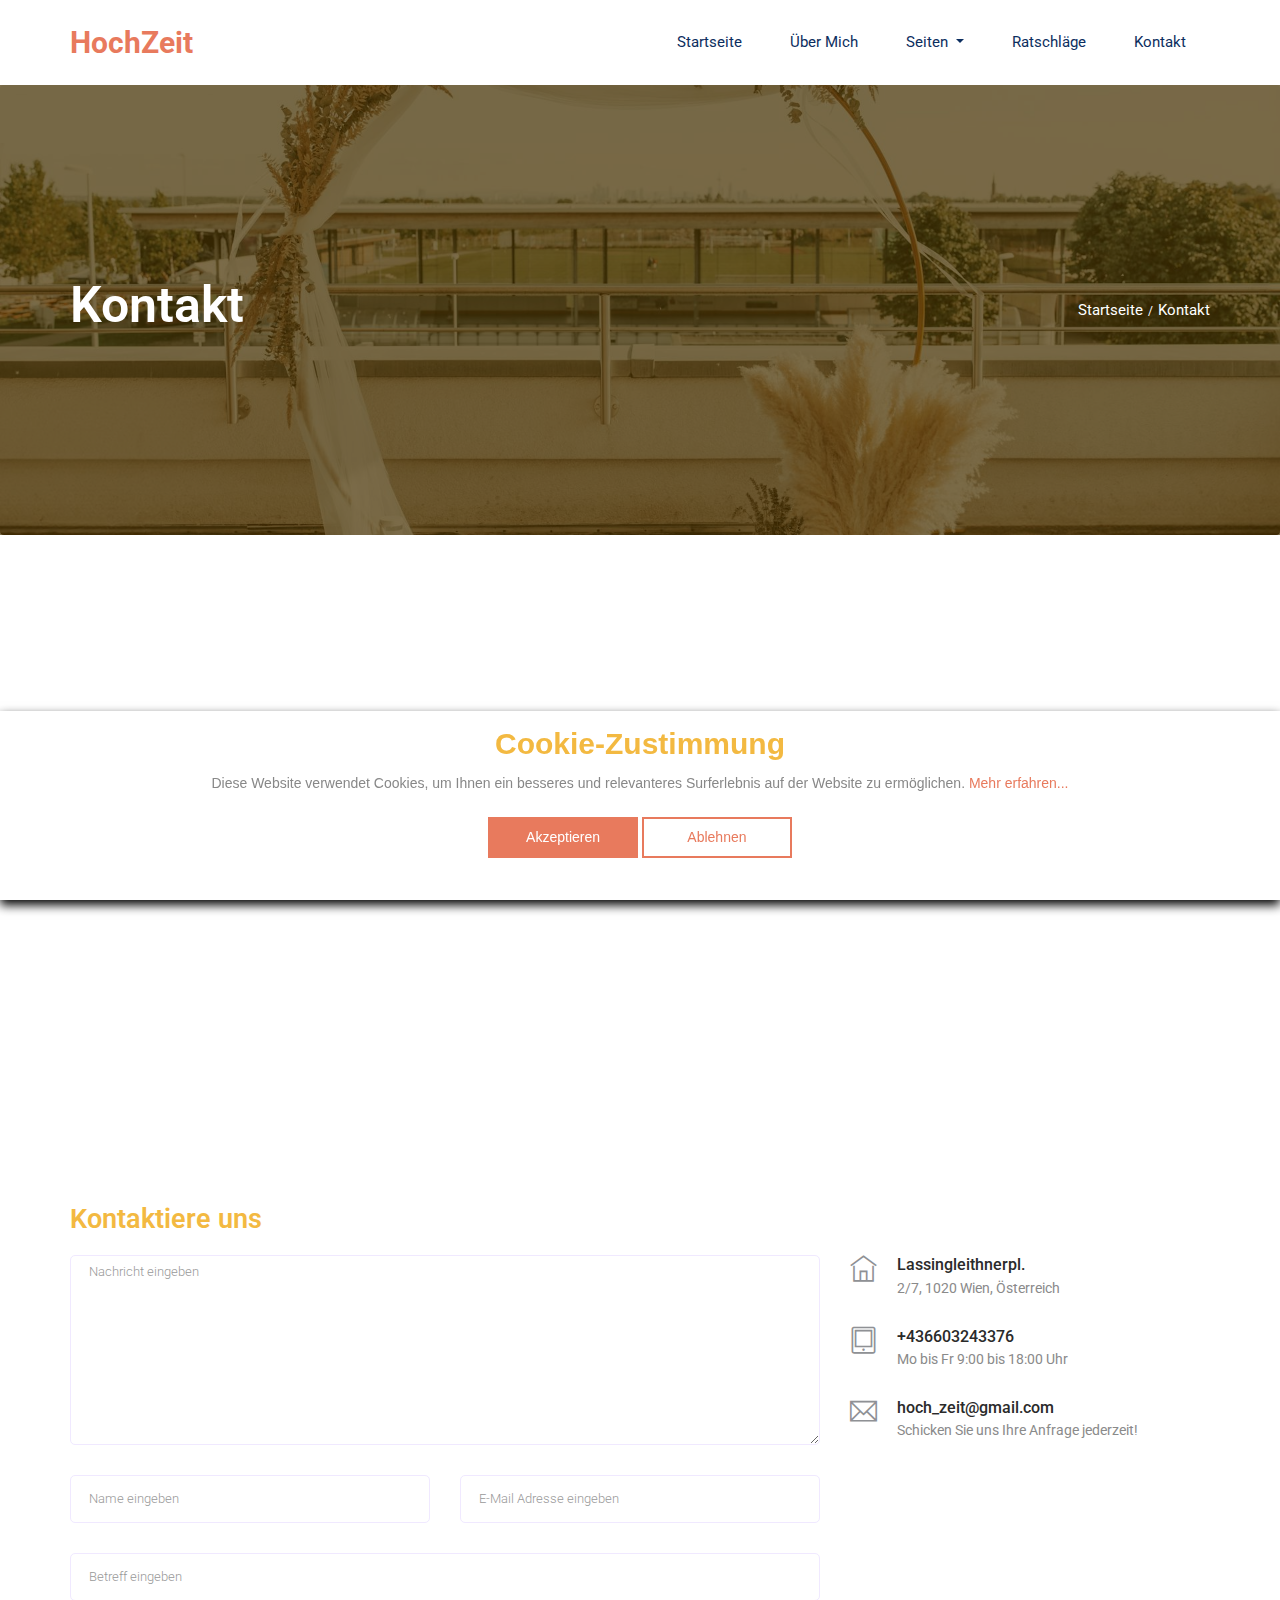
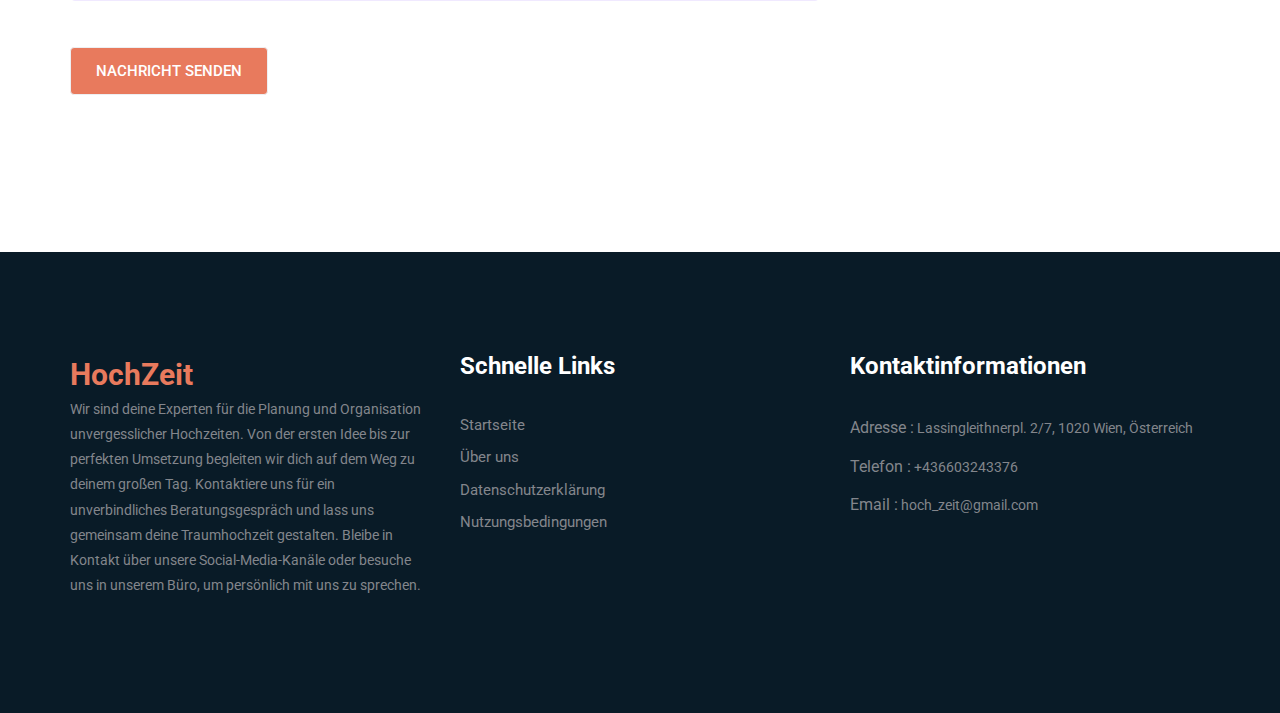
<file: contact.html>
<!DOCTYPE html>
<html lang="en">
    <head>
        <!-- Required meta tags -->
        <meta charset="utf-8" />
        <meta
            name="viewport"
            content="width=device-width, initial-scale=1, shrink-to-fit=no"
        />
        <title>HochZeit</title>
        <link rel="icon" href="img/favicon.gif" />
        <!-- Bootstrap CSS -->
        <link rel="stylesheet" href="css/bootstrap.min.css" />
        <!-- animate CSS -->
        <link rel="stylesheet" href="css/animate.css" />
        <!-- owl carousel CSS -->
        <link rel="stylesheet" href="css/owl.carousel.min.css" />
        <!-- themify CSS -->
        <link rel="stylesheet" href="css/themify-icons.css" />
        <!-- flaticon CSS -->
        <link rel="stylesheet" href="css/flaticon.css" />
        <!-- font awesome CSS -->
        <link rel="stylesheet" href="css/magnific-popup.css" />
        <!-- swiper CSS -->
        <link rel="stylesheet" href="css/slick.css" />
        <!-- style CSS -->
        <link rel="stylesheet" href="css/style.css" />
    </head>

    <body>
        <!--::header part start::-->
        <header class="main_menu home_menu">
            <div class="container">
                <div class="row align-items-center">
                    <div class="col-lg-12">
                        <nav class="navbar navbar-expand-lg navbar-light">
                            <a
                                class="navbar-brand"
                                href="index.html"
                                style="
                                    font-weight: bold;
                                    color: #e87a5d;
                                    font-size: 30px;
                                "
                            >
                                HochZeit
                            </a>
                            <button
                                class="navbar-toggler"
                                type="button"
                                data-toggle="collapse"
                                data-target="#navbarSupportedContent"
                                aria-controls="navbarSupportedContent"
                                aria-expanded="false"
                                aria-label="Navigation umschalten"
                            >
                                <span class="ti-menu"></span>
                            </button>

                            <div
                                class="collapse navbar-collapse main-menu-item justify-content-end"
                                id="navbarSupportedContent"
                            >
                                <ul class="navbar-nav align-items-center">
                                    <li class="nav-item">
                                        <a class="nav-link" href="index.html"
                                            >Startseite</a
                                        >
                                    </li>
                                    <li class="nav-item">
                                        <a class="nav-link" href="about.html"
                                            >Über mich</a
                                        >
                                    </li>
                                    <li class="nav-item dropdown">
                                        <a
                                            class="nav-link dropdown-toggle"
                                            id="navbarDropdown"
                                            role="button"
                                            data-toggle="dropdown"
                                            aria-haspopup="true"
                                            aria-expanded="false"
                                        >
                                            Seiten
                                        </a>
                                        <div
                                            class="dropdown-menu"
                                            aria-labelledby="navbarDropdown"
                                        >
                                            <a
                                                class="dropdown-item"
                                                href="testimonials.html"
                                                >Referenzen</a
                                            >
                                            <a
                                                class="dropdown-item"
                                                href="service.html"
                                                >Dienstleistungen</a
                                            >
                                            <a
                                                class="dropdown-item"
                                                href="portfolio.html"
                                                >Portfolio</a
                                            >
                                        </div>
                                    </li>
                                    <li class="nav-item">
                                        <a class="nav-link" href="advice.html"
                                            >Ratschläge</a
                                        >
                                    </li>
                                    <li class="nav-item">
                                        <a class="nav-link" href="contact.html"
                                            >Kontakt</a
                                        >
                                    </li>
                                </ul>
                            </div>
                        </nav>
                    </div>
                </div>
            </div>
        </header>
        <!-- Header part end-->

        <!-- breadcrumb start-->
        <section class="breadcrumb breadcrumb_bg_2 align-items-center">
            <div class="container">
                <div class="row align-items-center justify-content-between">
                    <div class="col-sm-6">
                        <div class="breadcrumb_tittle text-left">
                            <h2>Kontakt</h2>
                        </div>
                    </div>
                    <div class="col-sm-6">
                        <div class="breadcrumb_content text-right">
                            <p>Startseite<span>/</span>Kontakt</p>
                        </div>
                    </div>
                </div>
            </div>
        </section>
        <!-- breadcrumb start-->

        <!-- ================ contact section start ================= -->
        <section class="contact-section section_padding">
            <div class="container">
                <div class="d-none d-sm-block mb-5 pb-4">
                    <iframe
                        src="https://www.google.com/maps/embed?pb=!1m18!1m12!1m3!1d170148.17512024942!2d16.074614394531253!3d48.2149896!2m3!1f0!2f0!3f0!3m2!1i1024!2i768!4f13.1!3m3!1m2!1s0x476da73cc67b85c9%3A0xbdbbdcbd0d9d7949!2sWeddingSinger.at%20%7C%20Hochzeitsmusik%20aus%20Wien!5e0!3m2!1suk!2sua!4v1727197656589!5m2!1suk!2sua"
                        width="100%"
                        height="450"
                        style="border: 0"
                        allowfullscreen=""
                        loading="lazy"
                        referrerpolicy="no-referrer-when-downgrade"
                    ></iframe>
                </div>

                <div class="row">
                    <div class="col-12">
                        <h2 class="contact-title">Kontaktiere uns</h2>
                    </div>
                    <div class="col-lg-8">
                        <form
                            class="form-contact contact_form"
                            action="contact_process.php"
                            method="post"
                            id="contactForm"
                            novalidate="novalidate"
                        >
                            <div class="row">
                                <div class="col-12">
                                    <div class="form-group">
                                        <textarea
                                            class="form-control w-100"
                                            name="message"
                                            id="message"
                                            cols="30"
                                            rows="9"
                                            onfocus="this.placeholder = ''"
                                            onblur="this.placeholder = 'Nachricht eingeben'"
                                            placeholder="Nachricht eingeben"
                                        ></textarea>
                                    </div>
                                </div>
                                <div class="col-sm-6">
                                    <div class="form-group">
                                        <input
                                            class="form-control"
                                            name="name"
                                            id="name"
                                            type="text"
                                            onfocus="this.placeholder = ''"
                                            onblur="this.placeholder = 'Name eingeben'"
                                            placeholder="Name eingeben"
                                        />
                                    </div>
                                </div>
                                <div class="col-sm-6">
                                    <div class="form-group">
                                        <input
                                            class="form-control"
                                            name="email"
                                            id="email"
                                            type="email"
                                            onfocus="this.placeholder = ''"
                                            onblur="this.placeholder = 'E-Mail Adresse eingeben'"
                                            placeholder="E-Mail Adresse eingeben"
                                        />
                                        <div
                                            id="result"
                                            style="color: red"
                                        ></div>
                                    </div>
                                </div>
                                <div class="col-12">
                                    <div class="form-group">
                                        <input
                                            class="form-control"
                                            name="subject"
                                            id="subject"
                                            type="text"
                                            onfocus="this.placeholder = ''"
                                            onblur="this.placeholder = 'Betreff eingeben'"
                                            placeholder="Betreff eingeben"
                                        />
                                    </div>
                                </div>
                            </div>
                            <div class="form-group mt-3">
                                <button
                                    type="submit"
                                    class="button button-contactForm btn_1"
                                    id="submit"
                                    onclick="sendForm()"
                                >
                                    Nachricht senden
                                </button>
                            </div>
                        </form>
                    </div>
                    <div class="col-lg-4">
                        <div class="media contact-info">
                            <span class="contact-info__icon"
                                ><i class="ti-home"></i
                            ></span>
                            <div class="media-body">
                                <h3>Lassingleithnerpl.</h3>
                                <p>2/7, 1020 Wien, Österreich</p>
                            </div>
                        </div>
                        <div class="media contact-info">
                            <span class="contact-info__icon"
                                ><i class="ti-tablet"></i
                            ></span>
                            <div class="media-body">
                                <h3>+436603243376</h3>
                                <p>Mo bis Fr 9:00 bis 18:00 Uhr</p>
                            </div>
                        </div>
                        <div class="media contact-info">
                            <span class="contact-info__icon"
                                ><i class="ti-email"></i
                            ></span>
                            <div class="media-body">
                                <h3>hoch_zeit@gmail.com</h3>
                                <p>Schicken Sie uns Ihre Anfrage jederzeit!</p>
                            </div>
                        </div>
                    </div>
                </div>
            </div>
        </section>
        <!-- ================ contact section end ================= -->

        <!-- footer part start-->
        <footer class="footer-area">
            <div class="container">
                <div class="row justify-content-between">
                    <div class="col-sm-6 col-md-4 col-xl-4">
                        <div class="single-footer-widget footer_1">
                            <a
                                href="index.html"
                                style="
                                    font-weight: bold;
                                    color: #e87a5d;
                                    font-size: 30px;
                                "
                            >
                                HochZeit
                            </a>
                            <p>
                                Wir sind deine Experten für die Planung und
                                Organisation unvergesslicher Hochzeiten. Von der
                                ersten Idee bis zur perfekten Umsetzung
                                begleiten wir dich auf dem Weg zu deinem großen
                                Tag. Kontaktiere uns für ein unverbindliches
                                Beratungsgespräch und lass uns gemeinsam deine
                                Traumhochzeit gestalten. Bleibe in Kontakt über
                                unsere Social-Media-Kanäle oder besuche uns in
                                unserem Büro, um persönlich mit uns zu sprechen.
                            </p>
                        </div>
                    </div>
                    <div class="col-xl-4 col-sm-6 col-md-4">
                        <div class="single-footer-widget footer_2">
                            <h4>Schnelle Links</h4>
                            <div class="contact_info">
                                <ul>
                                    <li>
                                        <a href="index.html">Startseite</a>
                                    </li>
                                    <li>
                                        <a href="about.html">Über uns</a>
                                    </li>
                                    <li>
                                        <a href="privacy-policy.html"
                                            >Datenschutzerklärung</a
                                        >
                                    </li>
                                    <li>
                                        <a href="terms-of-use.html"
                                            >Nutzungsbedingungen</a
                                        >
                                    </li>
                                </ul>
                            </div>
                        </div>
                    </div>

                    <div class="col-xl-4 col-sm-6 col-md-4">
                        <div class="single-footer-widget footer_2">
                            <h4>Kontaktinformationen</h4>
                            <div class="contact_info">
                                <p>
                                    <span>Adresse :</span> Lassingleithnerpl.
                                    2/7, 1020 Wien, Österreich
                                </p>
                                <p><span>Telefon :</span> +436603243376</p>
                                <p>
                                    <span>Email :</span>
                                    hoch_zeit@gmail.com
                                </p>
                            </div>
                        </div>
                    </div>
                </div>
            </div>
        </footer>

        <!-- Cookie-Banner -->
        <div class="cookie-wrapper show">
            <div>
                <i class="bx bx-cookie"></i>
                <h2 style="text-align: center">Cookie-Zustimmung</h2>
            </div>

            <div class="data">
                <p>
                    Diese Website verwendet Cookies, um Ihnen ein besseres und
                    relevanteres Surferlebnis auf der Website zu ermöglichen.
                    <a href="#">Mehr erfahren...</a>
                </p>
            </div>

            <div class="buttons">
                <button class="cookie-button" id="acceptBtn">
                    Akzeptieren
                </button>
                <button class="cookie-button" id="declineBtn">Ablehnen</button>
            </div>
        </div>
        <!-- Ende des Cookie-Banners -->

        <!-- jQuery-Plugins hier -->
        <!-- jQuery -->
        <script src="js/jquery-1.12.1.min.js"></script>
        <!-- Popper.js -->
        <script src="js/popper.min.js"></script>
        <!-- Bootstrap.js -->
        <script src="js/bootstrap.min.js"></script>
        <!-- Easing.js -->
        <script src="js/jquery.magnific-popup.js"></script>
        <!-- Swiper.js -->
        <script src="js/swiper.min.js"></script>
        <!-- Isotope.js -->
        <script src="js/isotope.pkgd.min.js"></script>
        <!-- Particles.js -->
        <script src="js/owl.carousel.min.js"></script>
        <script src="js/jquery.nice-select.min.js"></script>
        <!-- Swiper.js -->
        <script src="js/slick.min.js"></script>
        <script src="js/jquery.counterup.min.js"></script>
        <script src="js/waypoints.min.js"></script>
        <!-- Benutzerdefiniertes JavaScript -->
        <script src="js/custom.js"></script>
        <script src="js/contact-form.js"></script>
        <script src="js/cookiebanner.js"></script>
    </body>
</html>
</file>
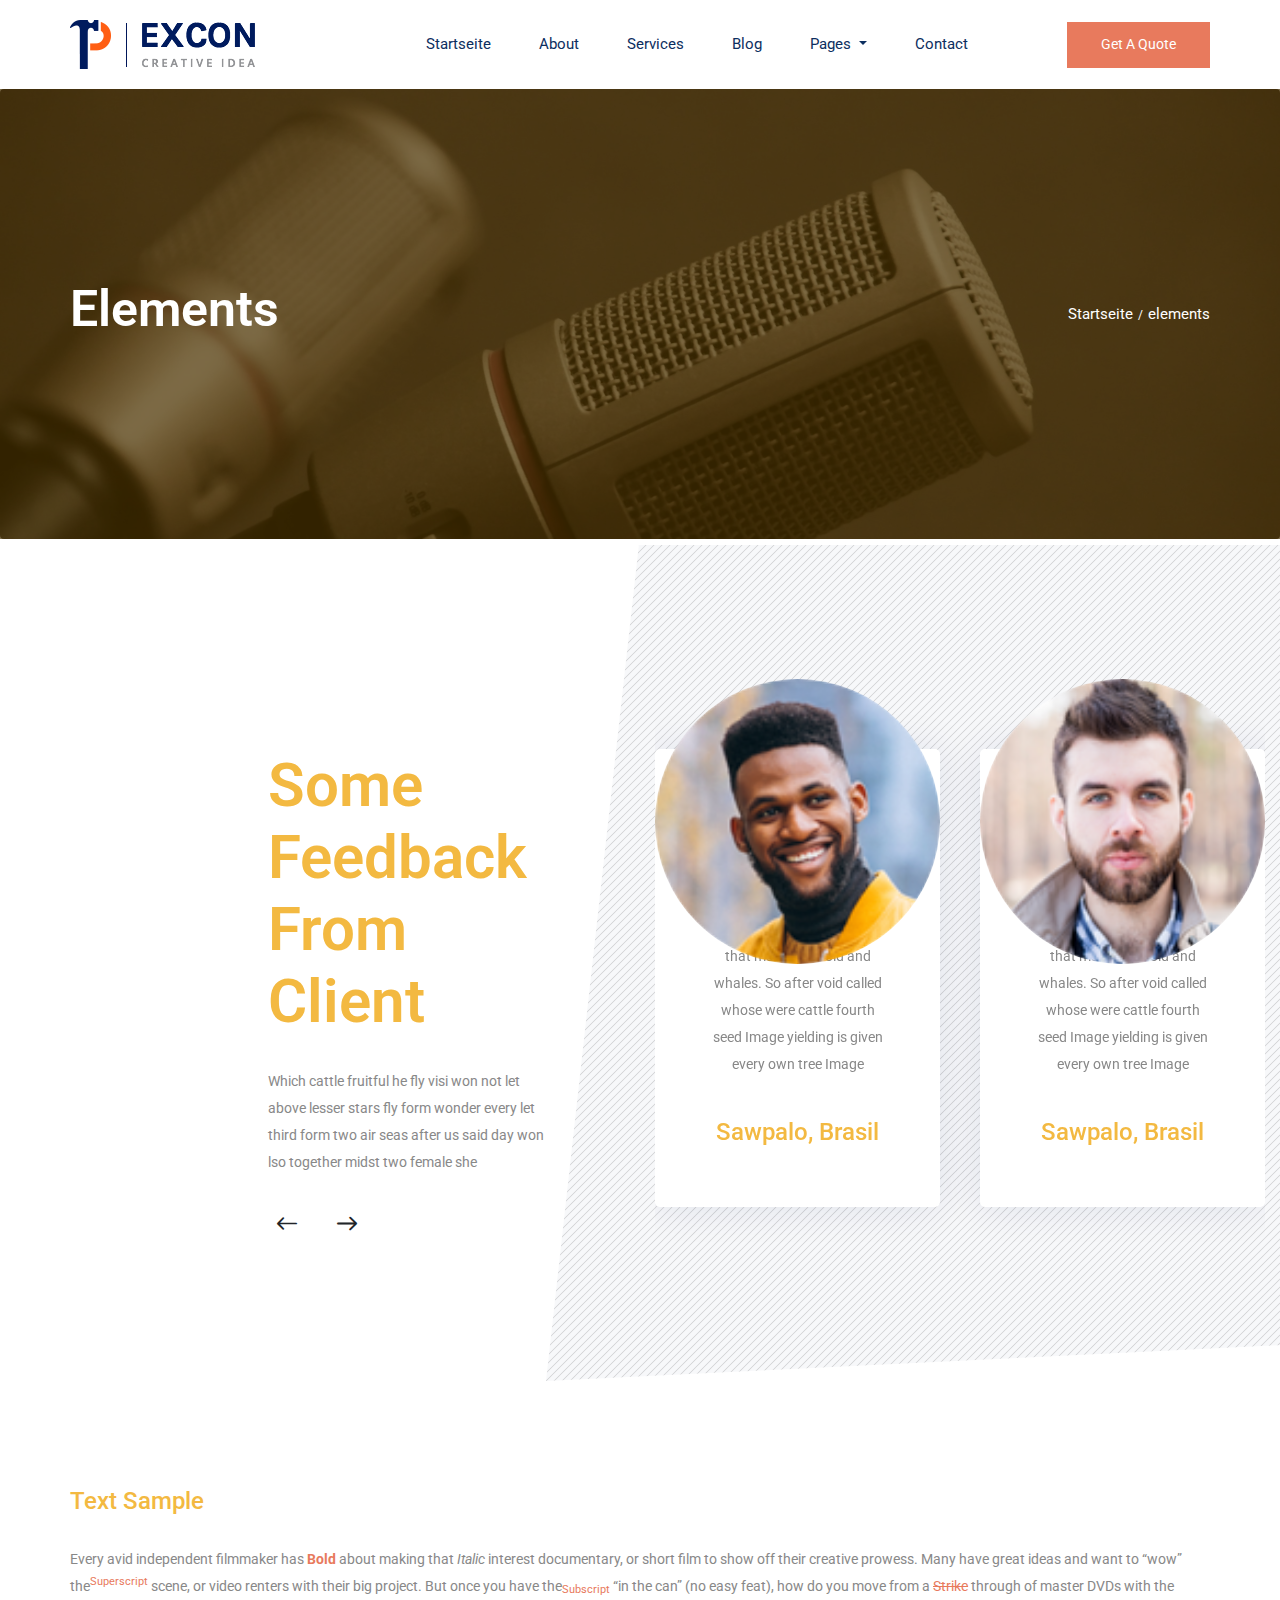
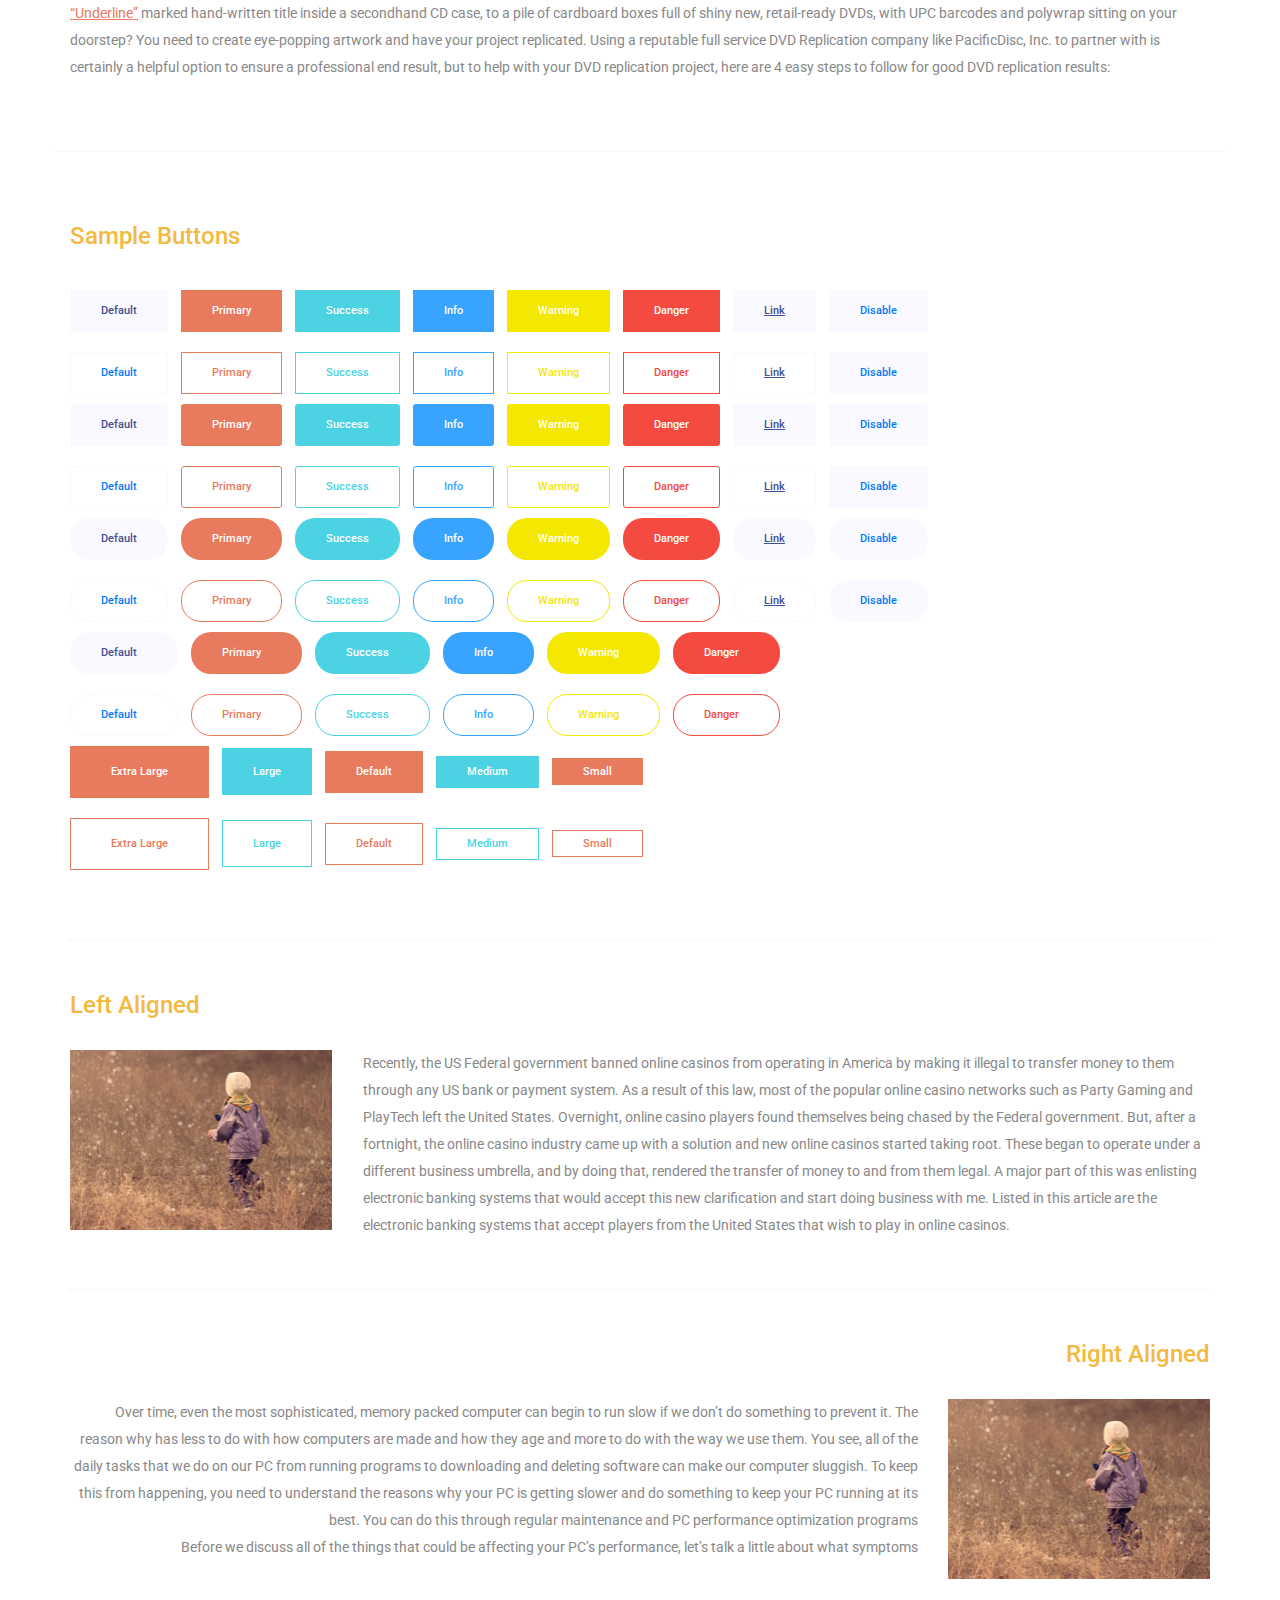
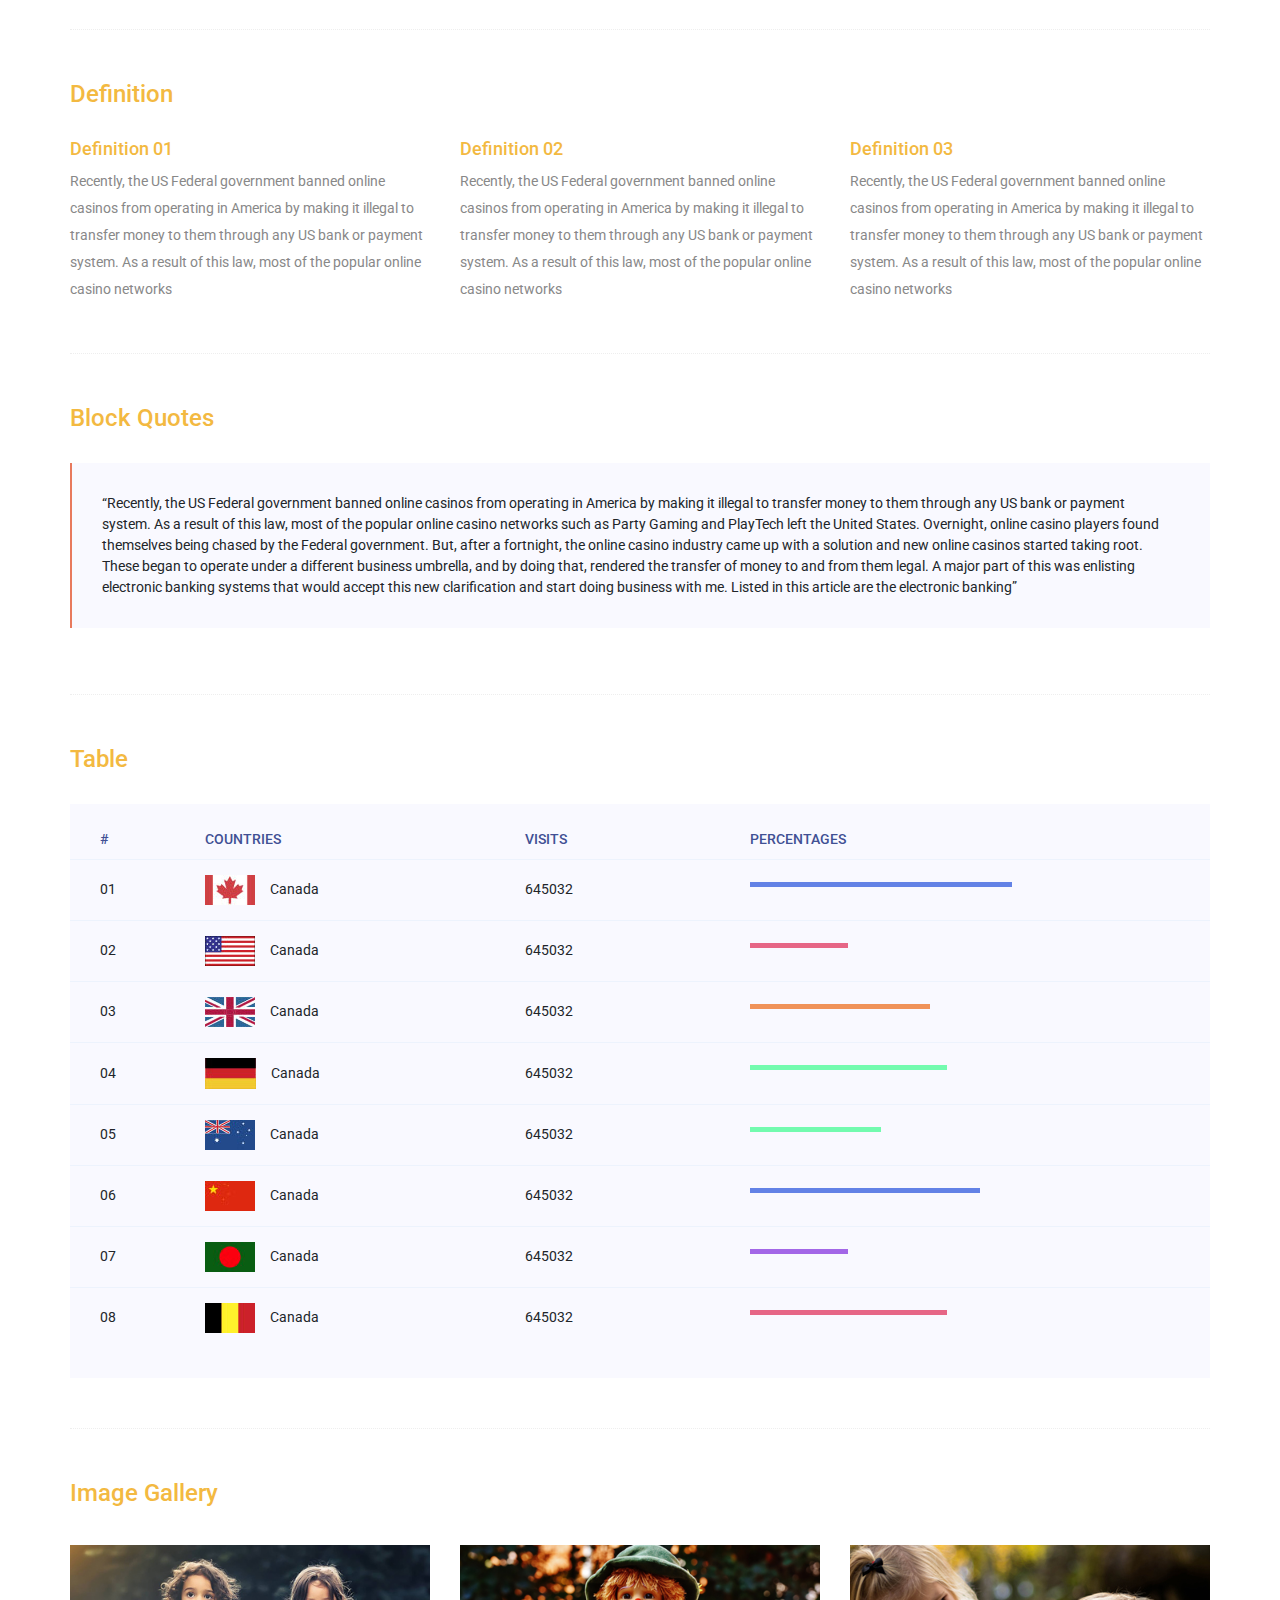
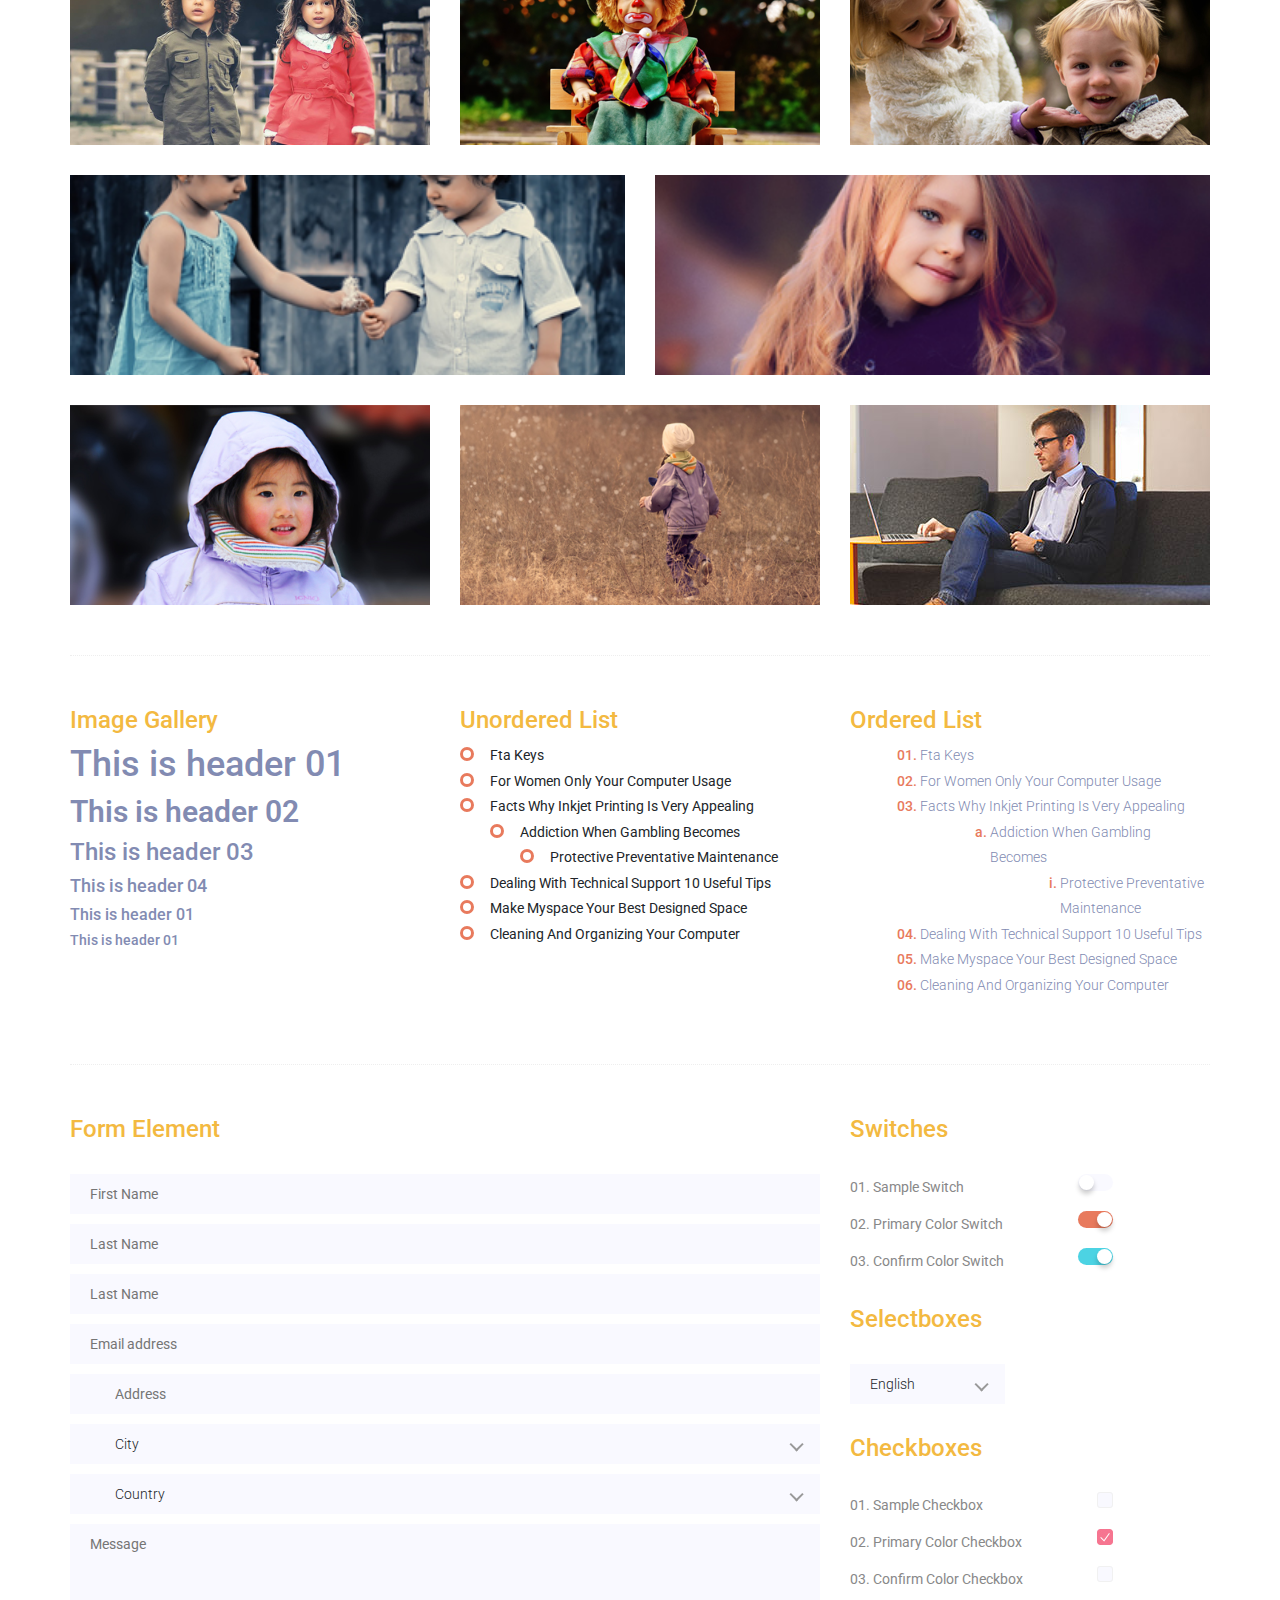
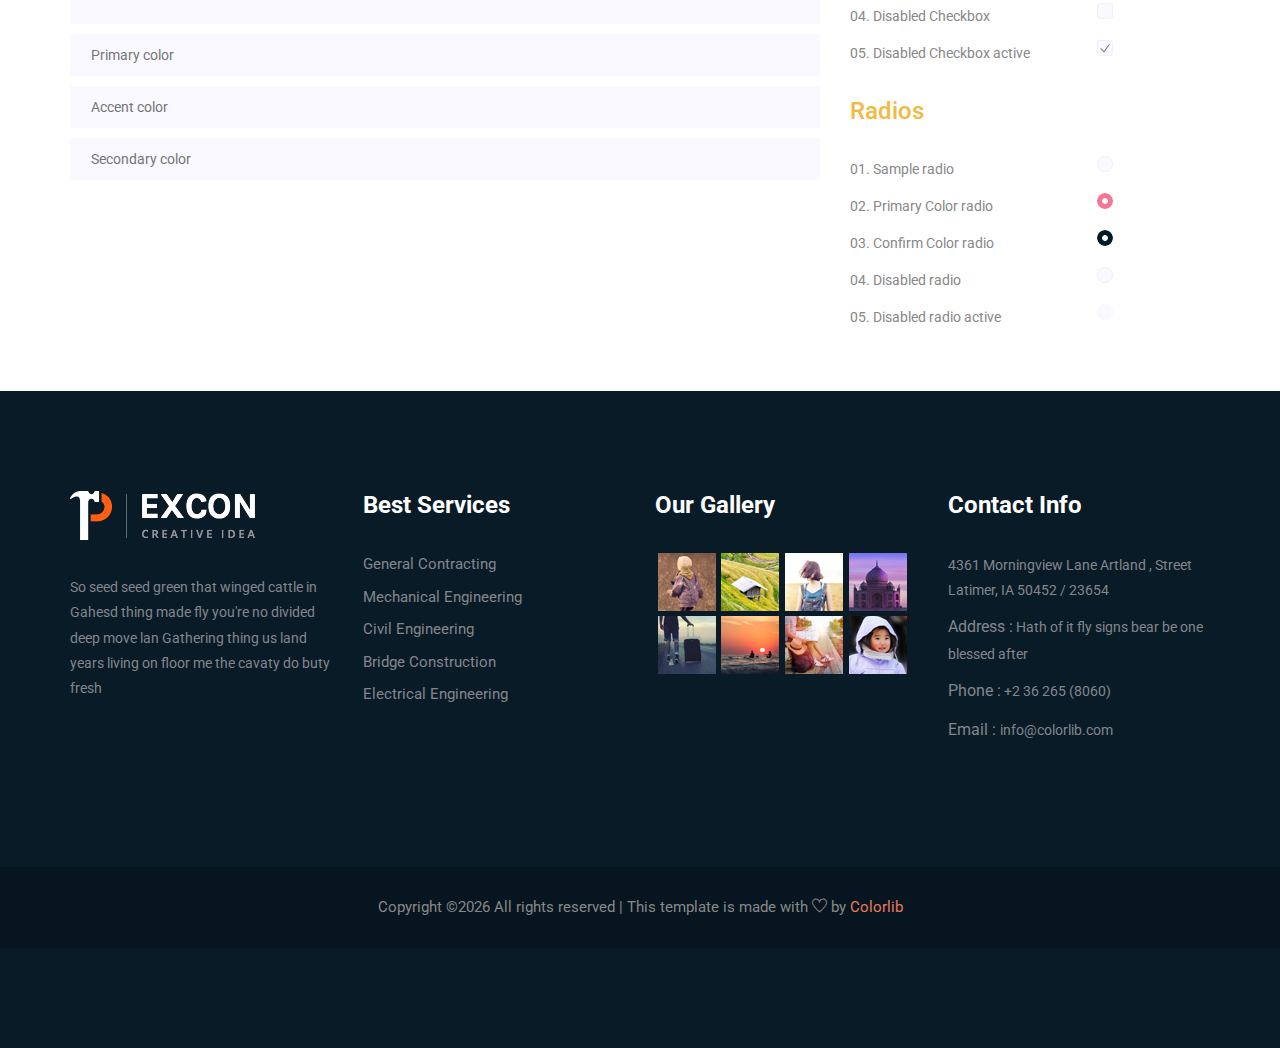
<file: elements.html>
<!doctype html>
<html lang="en">

<head>
    <!-- Required meta tags -->
    <meta charset="utf-8">
    <meta name="viewport" content="width=device-width, initial-scale=1, shrink-to-fit=no">
    <title>Excon</title>
    <link rel="icon" href="img/favicon.gif">
    <!-- Bootstrap CSS -->
    <link rel="stylesheet" href="css/bootstrap.min.css">
    <!-- animate CSS -->
    <link rel="stylesheet" href="css/animate.css">
    <!-- owl carousel CSS -->
    <link rel="stylesheet" href="css/owl.carousel.min.css">
    <!-- themify CSS -->
    <link rel="stylesheet" href="css/themify-icons.css">
    <!-- flaticon CSS -->
    <link rel="stylesheet" href="css/flaticon.css">
    <!-- font awesome CSS -->
    <link rel="stylesheet" href="css/magnific-popup.css">
    <!-- swiper CSS -->
	<link rel="stylesheet" href="css/slick.css">
	<!-- swiper CSS -->
    <link rel="stylesheet" href="css/nice-select.css">
    <!-- style CSS -->
    <link rel="stylesheet" href="css/style.css">
</head>

<body>
    <!--::header part start::-->
    <header class="main_menu home_menu">
        <div class="container">
            <div class="row align-items-center">
                <div class="col-lg-12">
                    <nav class="navbar navbar-expand-lg navbar-light">
                        <a class="navbar-brand" href="index.html"> <img src="img/logo.png" alt="logo"> </a>
                        <button class="navbar-toggler" type="button" data-toggle="collapse"
                            data-target="#navbarSupportedContent" aria-controls="navbarSupportedContent"
                            aria-expanded="false" aria-label="Toggle navigation">
                            <span class="ti-menu"></span>
                        </button>

                        <div class="collapse navbar-collapse main-menu-item justify-content-end"
                            id="navbarSupportedContent">
                            <ul class="navbar-nav align-items-center">
                                <li class="nav-item">
                                    <a class="nav-link" href="index.html">Startseite</a>
                                </li>
                                <li class="nav-item">
                                    <a class="nav-link" href="about.html">About</a>
                                </li>
                                <li class="nav-item">
                                    <a class="nav-link" href="services.html">services</a>
                                </li> 
                                <li class="nav-item">
                                    <a class="nav-link" >Blog</a>
                                </li>
                                <li class="nav-item dropdown">
                                    <a class="nav-link dropdown-toggle"  id="navbarDropdown" role="button" data-toggle="dropdown" aria-haspopup="true" aria-expanded="false">
                                        Pages
                                    </a>
                                    <div class="dropdown-menu" aria-labelledby="navbarDropdown">
                                        <a class="dropdown-item" href="project.html">project</a>
                                        <a class="dropdown-item" href="project_details.html">project details</a>
                                        <a class="dropdown-item" >Single blog</a>
                                        <a class="dropdown-item" href="elements.html">Elements</a>
                                    </div>
                                </li>
                                <li class="nav-item">
                                    <a class="nav-link" href="contact.html">Contact</a>
                                </li>
                                <li class="d-none d-lg-block">
                                    <a class="btn_1" href="#">Get a Quote</a>
                                </li>
                            </ul>
                        </div>
                    </nav>
                </div>
            </div>
        </div>
    </header>
    <!-- Header part end-->

    <!-- breadcrumb start-->
    <section class="breadcrumb breadcrumb_bg align-items-center">
        <div class="container">
            <div class="row align-items-center justify-content-between">
                <div class="col-sm-6">
                    <div class="breadcrumb_tittle text-left">
                        <h2>elements</h2>
                    </div>
                </div>
                <div class="col-sm-6">
                    <div class="breadcrumb_content text-right">
                        <p>Startseite<span>/</span>elements</p>
                    </div>
                </div>
            </div>
        </div>
    </section>
    <!-- breadcrumb start-->



    

    
            <!-- review part start-->
            <section class="review_part section_padding">
                <div class="container-fluid">
                    <div class="row align-items-center justify-content-end">
                        <div class="col-lg-5 col-xl-4">
                            <div class="tour_pack_text">
                                <h2>Some Feedback From Client</h2>
                                <p>
                                    Which cattle fruitful he fly visi won not let
                                    above lesser stars fly form wonder every let
                                    third form two air seas after us said day won
                                    lso together midst two female she
                                </p>
                            </div>
                        </div>
                        <div class="col-lg-6 col-sm-12">
                            <div class="review_part_cotent owl-carousel">
                                <div class="single_review_part">
                                    <img src="img/client/client_2.png" alt="" />
                                    <div class="tour_pack_content">
                                        <p>
                                            Life open fifth midst lesser place light
                                            after unto move that make had void and
                                            whales. So after void called whose were
                                            cattle fourth seed Image yielding is
                                            given every own tree Image
                                        </p>
                                        <h4>Sawpalo, Brasil</h4>
                                    </div>
                                </div>
                                <div class="single_review_part">
                                    <img src="img/client/client_1.png" alt="" />
                                    <div class="tour_pack_content">
                                        <p>
                                            Life open fifth midst lesser place light
                                            after unto move that make had void and
                                            whales. So after void called whose were
                                            cattle fourth seed Image yielding is
                                            given every own tree Image
                                        </p>
                                        <h4>Sawpalo, Brasil</h4>
                                    </div>
                                </div>
                                <div class="single_review_part">
                                    <img src="img/client/client_2.png" alt="" />
                                    <div class="tour_pack_content">
                                        <p>
                                            Life open fifth midst lesser place light
                                            after unto move that make had void and
                                            whales. So after void called whose were
                                            cattle fourth seed Image yielding is
                                            given every own tree Image
                                        </p>
                                        <h4>Sawpalo, Brasil</h4>
                                    </div>
                                </div>
                                <div class="single_review_part">
                                    <img src="img/client/client_1.png" alt="" />
                                    <div class="tour_pack_content">
                                        <p>
                                            Life open fifth midst lesser place light
                                            after unto move that make had void and
                                            whales. So after void called whose were
                                            cattle fourth seed Image yielding is
                                            given every own tree Image
                                        </p>
                                        <h4>Sawpalo, Brasil</h4>
                                    </div>
                                </div>
                            </div>
                        </div>
                    </div>
                </div>
            </section>
            <!-- review part end-->


	<!-- Start Sample Area -->
	<section class="sample-text-area">
		<div class="container box_1170">
			<h3 class="text-heading">Text Sample</h3>
			<p class="sample-text">
				Every avid independent filmmaker has <b>Bold</b> about making that <i>Italic</i> interest documentary, or short
				film to show off their creative prowess. Many have great ideas and want to “wow” the<sup>Superscript</sup> scene,
				or video renters with their big project. But once you have the<sub>Subscript</sub> “in the can” (no easy feat), how
				do you move from a <del>Strike</del> through of master DVDs with the <u>“Underline”</u> marked hand-written title
				inside a secondhand CD case, to a pile of cardboard boxes full of shiny new, retail-ready DVDs, with UPC barcodes
				and polywrap sitting on your doorstep? You need to create eye-popping artwork and have your project replicated.
				Using a reputable full service DVD Replication company like PacificDisc, Inc. to partner with is certainly a
				helpful option to ensure a professional end result, but to help with your DVD replication project, here are 4 easy
				steps to follow for good DVD replication results:

			</p>
		</div>
	</section>
	<!-- End Sample Area -->

	<!-- Start Button -->
	<section class="button-area">
		<div class="container box_1170 border-top-generic">
			<h3 class="text-heading">Sample Buttons</h3>
			<div class="button-group-area">
				<a href="#" class="genric-btn default">Default</a>
				<a href="#" class="genric-btn primary">Primary</a>
				<a href="#" class="genric-btn success">Success</a>
				<a href="#" class="genric-btn info">Info</a>
				<a href="#" class="genric-btn warning">Warning</a>
				<a href="#" class="genric-btn danger">Danger</a>
				<a href="#" class="genric-btn link">Link</a>
				<a href="#" class="genric-btn disable">Disable</a>
			</div>
			<div class="button-group-area mt-10">
				<a href="#" class="genric-btn default-border">Default</a>
				<a href="#" class="genric-btn primary-border">Primary</a>
				<a href="#" class="genric-btn success-border">Success</a>
				<a href="#" class="genric-btn info-border">Info</a>
				<a href="#" class="genric-btn warning-border">Warning</a>
				<a href="#" class="genric-btn danger-border">Danger</a>
				<a href="#" class="genric-btn link-border">Link</a>
				<a href="#" class="genric-btn disable">Disable</a>
			</div>
			<div class="button-group-area mt-40">
				<a href="#" class="genric-btn default radius">Default</a>
				<a href="#" class="genric-btn primary radius">Primary</a>
				<a href="#" class="genric-btn success radius">Success</a>
				<a href="#" class="genric-btn info radius">Info</a>
				<a href="#" class="genric-btn warning radius">Warning</a>
				<a href="#" class="genric-btn danger radius">Danger</a>
				<a href="#" class="genric-btn link radius">Link</a>
				<a href="#" class="genric-btn disable radius">Disable</a>
			</div>
			<div class="button-group-area mt-10">
				<a href="#" class="genric-btn default-border radius">Default</a>
				<a href="#" class="genric-btn primary-border radius">Primary</a>
				<a href="#" class="genric-btn success-border radius">Success</a>
				<a href="#" class="genric-btn info-border radius">Info</a>
				<a href="#" class="genric-btn warning-border radius">Warning</a>
				<a href="#" class="genric-btn danger-border radius">Danger</a>
				<a href="#" class="genric-btn link-border radius">Link</a>
				<a href="#" class="genric-btn disable radius">Disable</a>
			</div>
			<div class="button-group-area mt-40">
				<a href="#" class="genric-btn default circle">Default</a>
				<a href="#" class="genric-btn primary circle">Primary</a>
				<a href="#" class="genric-btn success circle">Success</a>
				<a href="#" class="genric-btn info circle">Info</a>
				<a href="#" class="genric-btn warning circle">Warning</a>
				<a href="#" class="genric-btn danger circle">Danger</a>
				<a href="#" class="genric-btn link circle">Link</a>
				<a href="#" class="genric-btn disable circle">Disable</a>
			</div>
			<div class="button-group-area mt-10">
				<a href="#" class="genric-btn default-border circle">Default</a>
				<a href="#" class="genric-btn primary-border circle">Primary</a>
				<a href="#" class="genric-btn success-border circle">Success</a>
				<a href="#" class="genric-btn info-border circle">Info</a>
				<a href="#" class="genric-btn warning-border circle">Warning</a>
				<a href="#" class="genric-btn danger-border circle">Danger</a>
				<a href="#" class="genric-btn link-border circle">Link</a>
				<a href="#" class="genric-btn disable circle">Disable</a>
			</div>
			<div class="button-group-area mt-40">
				<a href="#" class="genric-btn default circle arrow">Default<span class="lnr lnr-arrow-right"></span></a>
				<a href="#" class="genric-btn primary circle arrow">Primary<span class="lnr lnr-arrow-right"></span></a>
				<a href="#" class="genric-btn success circle arrow">Success<span class="lnr lnr-arrow-right"></span></a>
				<a href="#" class="genric-btn info circle arrow">Info<span class="lnr lnr-arrow-right"></span></a>
				<a href="#" class="genric-btn warning circle arrow">Warning<span class="lnr lnr-arrow-right"></span></a>
				<a href="#" class="genric-btn danger circle arrow">Danger<span class="lnr lnr-arrow-right"></span></a>
			</div>
			<div class="button-group-area mt-10">
				<a href="#" class="genric-btn default-border circle arrow">Default<span class="lnr lnr-arrow-right"></span></a>
				<a href="#" class="genric-btn primary-border circle arrow">Primary<span class="lnr lnr-arrow-right"></span></a>
				<a href="#" class="genric-btn success-border circle arrow">Success<span class="lnr lnr-arrow-right"></span></a>
				<a href="#" class="genric-btn info-border circle arrow">Info<span class="lnr lnr-arrow-right"></span></a>
				<a href="#" class="genric-btn warning-border circle arrow">Warning<span class="lnr lnr-arrow-right"></span></a>
				<a href="#" class="genric-btn danger-border circle arrow">Danger<span class="lnr lnr-arrow-right"></span></a>
			</div>
			<div class="button-group-area mt-40">
				<a href="#" class="genric-btn primary e-large">Extra Large</a>
				<a href="#" class="genric-btn success large">Large</a>
				<a href="#" class="genric-btn primary">Default</a>
				<a href="#" class="genric-btn success medium">Medium</a>
				<a href="#" class="genric-btn primary small">Small</a>
			</div>
			<div class="button-group-area mt-10">
				<a href="#" class="genric-btn primary-border e-large">Extra Large</a>
				<a href="#" class="genric-btn success-border large">Large</a>
				<a href="#" class="genric-btn primary-border">Default</a>
				<a href="#" class="genric-btn success-border medium">Medium</a>
				<a href="#" class="genric-btn primary-border small">Small</a>
			</div>
		</div>
	</section>
	<!-- End Button -->

	<!-- Start Align Area -->
	<div class="whole-wrap">
		<div class="container box_1170">
			<div class="section-top-border">
				<h3 class="mb-30">Left Aligned</h3>
				<div class="row">
					<div class="col-md-3">
						<img src="img/elements/d.jpg" alt="" class="img-fluid">
					</div>
					<div class="col-md-9 mt-sm-20">
						<p>Recently, the US Federal government banned online casinos from operating in America by making it illegal to
							transfer money to them through any US bank or payment system. As a result of this law, most of the popular
							online casino networks such as Party Gaming and PlayTech left the United States. Overnight, online casino
							players found themselves being chased by the Federal government. But, after a fortnight, the online casino
							industry came up with a solution and new online casinos started taking root. These began to operate under a
							different business umbrella, and by doing that, rendered the transfer of money to and from them legal. A major
							part of this was enlisting electronic banking systems that would accept this new clarification and start doing
							business with me. Listed in this article are the electronic banking systems that accept players from the United
							States that wish to play in online casinos.</p>
					</div>
				</div>
			</div>
			<div class="section-top-border text-right">
				<h3 class="mb-30">Right Aligned</h3>
				<div class="row">
					<div class="col-md-9">
						<p class="text-right">Over time, even the most sophisticated, memory packed computer can begin to run slow if we
							don’t do something to prevent it. The reason why has less to do with how computers are made and how they age and
							more to do with the way we use them. You see, all of the daily tasks that we do on our PC from running programs
							to downloading and deleting software can make our computer sluggish. To keep this from happening, you need to
							understand the reasons why your PC is getting slower and do something to keep your PC running at its best. You
							can do this through regular maintenance and PC performance optimization programs</p>
						<p class="text-right">Before we discuss all of the things that could be affecting your PC’s performance, let’s
							talk a little about what symptoms</p>
					</div>
					<div class="col-md-3">
						<img src="img/elements/d.jpg" alt="" class="img-fluid">
					</div>
				</div>
			</div>
			<div class="section-top-border">
				<h3 class="mb-30">Definition</h3>
				<div class="row">
					<div class="col-md-4">
						<div class="single-defination">
							<h4 class="mb-20">Definition 01</h4>
							<p>Recently, the US Federal government banned online casinos from operating in America by making it illegal to
								transfer money to them through any US bank or payment system. As a result of this law, most of the popular
								online casino networks</p>
						</div>
					</div>
					<div class="col-md-4">
						<div class="single-defination">
							<h4 class="mb-20">Definition 02</h4>
							<p>Recently, the US Federal government banned online casinos from operating in America by making it illegal to
								transfer money to them through any US bank or payment system. As a result of this law, most of the popular
								online casino networks</p>
						</div>
					</div>
					<div class="col-md-4">
						<div class="single-defination">
							<h4 class="mb-20">Definition 03</h4>
							<p>Recently, the US Federal government banned online casinos from operating in America by making it illegal to
								transfer money to them through any US bank or payment system. As a result of this law, most of the popular
								online casino networks</p>
						</div>
					</div>
				</div>
			</div>
			<div class="section-top-border">
				<h3 class="mb-30">Block Quotes</h3>
				<div class="row">
					<div class="col-lg-12">
						<blockquote class="generic-blockquote">
							“Recently, the US Federal government banned online casinos from operating in America by making it illegal to
							transfer money to them through any US bank or payment system. As a result of this law, most of the popular
							online casino networks such as Party Gaming and PlayTech left the United States. Overnight, online casino
							players found themselves being chased by the Federal government. But, after a fortnight, the online casino
							industry came up with a solution and new online casinos started taking root. These began to operate under a
							different business umbrella, and by doing that, rendered the transfer of money to and from them legal. A major
							part of this was enlisting electronic banking systems that would accept this new clarification and start doing
							business with me. Listed in this article are the electronic banking”
						</blockquote>
					</div>
				</div>
			</div>
			<div class="section-top-border">
				<h3 class="mb-30">Table</h3>
				<div class="progress-table-wrap">
					<div class="progress-table">
						<div class="table-head">
							<div class="serial">#</div>
							<div class="country">Countries</div>
							<div class="visit">Visits</div>
							<div class="percentage">Percentages</div>
						</div>
						<div class="table-row">
							<div class="serial">01</div>
							<div class="country"> <img src="img/elements/f1.jpg" alt="flag">Canada</div>
							<div class="visit">645032</div>
							<div class="percentage">
								<div class="progress">
									<div class="progress-bar color-1" role="progressbar" style="width: 80%" aria-valuenow="80" aria-valuemin="0"
									 aria-valuemax="100"></div>
								</div>
							</div>
						</div>
						<div class="table-row">
							<div class="serial">02</div>
							<div class="country"> <img src="img/elements/f2.jpg" alt="flag">Canada</div>
							<div class="visit">645032</div>
							<div class="percentage">
								<div class="progress">
									<div class="progress-bar color-2" role="progressbar" style="width: 30%" aria-valuenow="30" aria-valuemin="0"
									 aria-valuemax="100"></div>
								</div>
							</div>
						</div>
						<div class="table-row">
							<div class="serial">03</div>
							<div class="country"> <img src="img/elements/f3.jpg" alt="flag">Canada</div>
							<div class="visit">645032</div>
							<div class="percentage">
								<div class="progress">
									<div class="progress-bar color-3" role="progressbar" style="width: 55%" aria-valuenow="55" aria-valuemin="0"
									 aria-valuemax="100"></div>
								</div>
							</div>
						</div>
						<div class="table-row">
							<div class="serial">04</div>
							<div class="country"> <img src="img/elements/f4.jpg" alt="flag">Canada</div>
							<div class="visit">645032</div>
							<div class="percentage">
								<div class="progress">
									<div class="progress-bar color-4" role="progressbar" style="width: 60%" aria-valuenow="60" aria-valuemin="0"
									 aria-valuemax="100"></div>
								</div>
							</div>
						</div>
						<div class="table-row">
							<div class="serial">05</div>
							<div class="country"> <img src="img/elements/f5.jpg" alt="flag">Canada</div>
							<div class="visit">645032</div>
							<div class="percentage">
								<div class="progress">
									<div class="progress-bar color-5" role="progressbar" style="width: 40%" aria-valuenow="40" aria-valuemin="0"
									 aria-valuemax="100"></div>
								</div>
							</div>
						</div>
						<div class="table-row">
							<div class="serial">06</div>
							<div class="country"> <img src="img/elements/f6.jpg" alt="flag">Canada</div>
							<div class="visit">645032</div>
							<div class="percentage">
								<div class="progress">
									<div class="progress-bar color-6" role="progressbar" style="width: 70%" aria-valuenow="70" aria-valuemin="0"
									 aria-valuemax="100"></div>
								</div>
							</div>
						</div>
						<div class="table-row">
							<div class="serial">07</div>
							<div class="country"> <img src="img/elements/f7.jpg" alt="flag">Canada</div>
							<div class="visit">645032</div>
							<div class="percentage">
								<div class="progress">
									<div class="progress-bar color-7" role="progressbar" style="width: 30%" aria-valuenow="30" aria-valuemin="0"
									 aria-valuemax="100"></div>
								</div>
							</div>
						</div>
						<div class="table-row">
							<div class="serial">08</div>
							<div class="country"> <img src="img/elements/f8.jpg" alt="flag">Canada</div>
							<div class="visit">645032</div>
							<div class="percentage">
								<div class="progress">
									<div class="progress-bar color-8" role="progressbar" style="width: 60%" aria-valuenow="60" aria-valuemin="0"
									 aria-valuemax="100"></div>
								</div>
							</div>
						</div>
					</div>
				</div>
			</div>
			<div class="section-top-border">
				<h3>Image Gallery</h3>
				<div class="row gallery-item">
					<div class="col-md-4">
						<a href="img/elements/g1.jpg" class="img-pop-up">
							<div class="single-gallery-image" style="background: url(img/elements/g1.jpg);"></div>
						</a>
					</div>
					<div class="col-md-4">
						<a href="img/elements/g2.jpg" class="img-pop-up">
							<div class="single-gallery-image" style="background: url(img/elements/g2.jpg);"></div>
						</a>
					</div>
					<div class="col-md-4">
						<a href="img/elements/g3.jpg" class="img-pop-up">
							<div class="single-gallery-image" style="background: url(img/elements/g3.jpg);"></div>
						</a>
					</div>
					<div class="col-md-6">
						<a href="img/elements/g4.jpg" class="img-pop-up">
							<div class="single-gallery-image" style="background: url(img/elements/g4.jpg);"></div>
						</a>
					</div>
					<div class="col-md-6">
						<a href="img/elements/g5.jpg" class="img-pop-up">
							<div class="single-gallery-image" style="background: url(img/elements/g5.jpg);"></div>
						</a>
					</div>
					<div class="col-md-4">
						<a href="img/elements/g6.jpg" class="img-pop-up">
							<div class="single-gallery-image" style="background: url(img/elements/g6.jpg);"></div>
						</a>
					</div>
					<div class="col-md-4">
						<a href="img/elements/g7.jpg" class="img-pop-up">
							<div class="single-gallery-image" style="background: url(img/elements/g7.jpg);"></div>
						</a>
					</div>
					<div class="col-md-4">
						<a href="img/elements/g8.jpg" class="img-pop-up">
							<div class="single-gallery-image" style="background: url(img/elements/g8.jpg);"></div>
						</a>
					</div>
				</div>
			</div>
			<div class="section-top-border">
				<div class="row">
					<div class="col-md-4">
						<h3 class="mb-20">Image Gallery</h3>
						<div class="typography">
							<h1>This is header 01</h1>
							<h2>This is header 02</h2>
							<h3>This is header 03</h3>
							<h4>This is header 04</h4>
							<h5>This is header 01</h5>
							<h6>This is header 01</h6>
						</div>
					</div>
					<div class="col-md-4 mt-sm-30">
						<h3 class="mb-20">Unordered List</h3>
						<div class="">
							<ul class="unordered-list">
								<li>Fta Keys</li>
								<li>For Women Only Your Computer Usage</li>
								<li>Facts Why Inkjet Printing Is Very Appealing
									<ul>
										<li>Addiction When Gambling Becomes
											<ul>
												<li>Protective Preventative Maintenance</li>
											</ul>
										</li>
									</ul>
								</li>
								<li>Dealing With Technical Support 10 Useful Tips</li>
								<li>Make Myspace Your Best Designed Space</li>
								<li>Cleaning And Organizing Your Computer</li>
							</ul>
						</div>
					</div>
					<div class="col-md-4 mt-sm-30">
						<h3 class="mb-20">Ordered List</h3>
						<div class="">
							<ol class="ordered-list">
								<li><span>Fta Keys</span></li>
								<li><span>For Women Only Your Computer Usage</span></li>
								<li><span>Facts Why Inkjet Printing Is Very Appealing</span>
									<ol class="ordered-list-alpha">
										<li><span>Addiction When Gambling Becomes</span>
											<ol class="ordered-list-roman">
												<li><span>Protective Preventative Maintenance</span></li>
											</ol>
										</li>
									</ol>
								</li>
								<li><span>Dealing With Technical Support 10 Useful Tips</span></li>
								<li><span>Make Myspace Your Best Designed Space</span></li>
								<li><span>Cleaning And Organizing Your Computer</span></li>
							</ol>
						</div>
					</div>
				</div>
			</div>
			<div class="section-top-border">
				<div class="row">
					<div class="col-lg-8 col-md-8">
						<h3 class="mb-30">Form Element</h3>
						<form action="#">
							<div class="mt-10">
								<input type="text" name="first_name" placeholder="First Name" onfocus="this.placeholder = ''" onblur="this.placeholder = 'First Name'"
								 required class="single-input">
							</div>
							<div class="mt-10">
								<input type="text" name="last_name" placeholder="Last Name" onfocus="this.placeholder = ''" onblur="this.placeholder = 'Last Name'"
								 required class="single-input">
							</div>
							<div class="mt-10">
								<input type="text" name="last_name" placeholder="Last Name" onfocus="this.placeholder = ''" onblur="this.placeholder = 'Last Name'"
								 required class="single-input">
							</div>
							<div class="mt-10">
								<input type="email" name="EMAIL" placeholder="Email address" onfocus="this.placeholder = ''" onblur="this.placeholder = 'Email address'"
								 required class="single-input">
							</div>
							<div class="input-group-icon mt-10">
								<div class="icon"><i class="fa fa-thumb-tack" aria-hidden="true"></i></div>
								<input type="text" name="address" placeholder="Address" onfocus="this.placeholder = ''" onblur="this.placeholder = 'Address'"
								 required class="single-input">
							</div>
							<div class="input-group-icon mt-10">
								<div class="icon"><i class="fa fa-plane" aria-hidden="true"></i></div>
								<div class="form-select" id="default-select"">
											<select>
												<option value=" 1">City</option>
									<option value="1">Dhaka</option>
									<option value="1">Dilli</option>
									<option value="1">Newyork</option>
									<option value="1">Islamabad</option>
									</select>
								</div>
							</div>
							<div class="input-group-icon mt-10">
								<div class="icon"><i class="fa fa-globe" aria-hidden="true"></i></div>
								<div class="form-select" id="default-select"">
											<select>
												<option value=" 1">Country</option>
									<option value="1">Bangladesh</option>
									<option value="1">India</option>
									<option value="1">England</option>
									<option value="1">Srilanka</option>
									</select>
								</div>
							</div>

							<div class="mt-10">
								<textarea class="single-textarea" placeholder="Message" onfocus="this.placeholder = ''" onblur="this.placeholder = 'Message'"
								 required></textarea>
							</div>
							<!-- For Gradient Border Use -->
							<!-- <div class="mt-10">
										<div class="primary-input">
											<input id="primary-input" type="text" name="first_name" placeholder="Primary color" onfocus="this.placeholder = ''" onblur="this.placeholder = 'Primary color'">
											<label for="primary-input"></label>
										</div>
									</div> -->
							<div class="mt-10">
								<input type="text" name="first_name" placeholder="Primary color" onfocus="this.placeholder = ''" onblur="this.placeholder = 'Primary color'"
								 required class="single-input-primary">
							</div>
							<div class="mt-10">
								<input type="text" name="first_name" placeholder="Accent color" onfocus="this.placeholder = ''" onblur="this.placeholder = 'Accent color'"
								 required class="single-input-accent">
							</div>
							<div class="mt-10">
								<input type="text" name="first_name" placeholder="Secondary color" onfocus="this.placeholder = ''" onblur="this.placeholder = 'Secondary color'"
								 required class="single-input-secondary">
							</div>
						</form>
					</div>
					<div class="col-lg-3 col-md-4 mt-sm-30">
						<div class="single-element-widget">
							<h3 class="mb-30">Switches</h3>
							<div class="switch-wrap d-flex justify-content-between">
								<p>01. Sample Switch</p>
								<div class="primary-switch">
									<input type="checkbox" id="default-switch">
									<label for="default-switch"></label>
								</div>
							</div>
							<div class="switch-wrap d-flex justify-content-between">
								<p>02. Primary Color Switch</p>
								<div class="primary-switch">
									<input type="checkbox" id="primary-switch" checked>
									<label for="primary-switch"></label>
								</div>
							</div>
							<div class="switch-wrap d-flex justify-content-between">
								<p>03. Confirm Color Switch</p>
								<div class="confirm-switch">
									<input type="checkbox" id="confirm-switch" checked>
									<label for="confirm-switch"></label>
								</div>
							</div>
						</div>
						<div class="single-element-widget mt-30">
							<h3 class="mb-30">Selectboxes</h3>
							<div class="default-select" id="default-select"">
										<select>
											<option value=" 1">English</option>
								<option value="1">Spanish</option>
								<option value="1">Arabic</option>
								<option value="1">Portuguise</option>
								<option value="1">Bengali</option>
								</select>
							</div>
						</div>
						<div class="single-element-widget mt-30">
							<h3 class="mb-30">Checkboxes</h3>
							<div class="switch-wrap d-flex justify-content-between">
								<p>01. Sample Checkbox</p>
								<div class="primary-checkbox">
									<input type="checkbox" id="default-checkbox">
									<label for="default-checkbox"></label>
								</div>
							</div>
							<div class="switch-wrap d-flex justify-content-between">
								<p>02. Primary Color Checkbox</p>
								<div class="primary-checkbox">
									<input type="checkbox" id="primary-checkbox" checked>
									<label for="primary-checkbox"></label>
								</div>
							</div>
							<div class="switch-wrap d-flex justify-content-between">
								<p>03. Confirm Color Checkbox</p>
								<div class="confirm-checkbox">
									<input type="checkbox" id="confirm-checkbox">
									<label for="confirm-checkbox"></label>
								</div>
							</div>
							<div class="switch-wrap d-flex justify-content-between">
								<p>04. Disabled Checkbox</p>
								<div class="disabled-checkbox">
									<input type="checkbox" id="disabled-checkbox" disabled>
									<label for="disabled-checkbox"></label>
								</div>
							</div>
							<div class="switch-wrap d-flex justify-content-between">
								<p>05. Disabled Checkbox active</p>
								<div class="disabled-checkbox">
									<input type="checkbox" id="disabled-checkbox-active" checked disabled>
									<label for="disabled-checkbox-active"></label>
								</div>
							</div>
						</div>
						<div class="single-element-widget mt-30">
							<h3 class="mb-30">Radios</h3>
							<div class="switch-wrap d-flex justify-content-between">
								<p>01. Sample radio</p>
								<div class="primary-radio">
									<input type="checkbox" id="default-radio">
									<label for="default-radio"></label>
								</div>
							</div>
							<div class="switch-wrap d-flex justify-content-between">
								<p>02. Primary Color radio</p>
								<div class="primary-radio">
									<input type="checkbox" id="primary-radio" checked>
									<label for="primary-radio"></label>
								</div>
							</div>
							<div class="switch-wrap d-flex justify-content-between">
								<p>03. Confirm Color radio</p>
								<div class="confirm-radio">
									<input type="checkbox" id="confirm-radio" checked>
									<label for="confirm-radio"></label>
								</div>
							</div>
							<div class="switch-wrap d-flex justify-content-between">
								<p>04. Disabled radio</p>
								<div class="disabled-radio">
									<input type="checkbox" id="disabled-radio" disabled>
									<label for="disabled-radio"></label>
								</div>
							</div>
							<div class="switch-wrap d-flex justify-content-between">
								<p>05. Disabled radio active</p>
								<div class="disabled-radio">
									<input type="checkbox" id="disabled-radio-active" checked disabled>
									<label for="disabled-radio-active"></label>
								</div>
							</div>
						</div>
					</div>
				</div>
			</div>
		</div>
	</div>
	<!-- End Align Area -->

	 <!-- footer part start-->
	 <footer class="footer-area">
        <div class="container">
            <div class="row justify-content-between">
                <div class="col-sm-6 col-md-4 col-xl-3">
                    <div class="single-footer-widget footer_1">
                        <a href="index.html"> <img src="img/footer_logo.png" alt=""> </a>
                        <p>So seed seed green that winged cattle in Gahesd thing made fly you're no divided deep move lan Gathering thing us land years living on floor me the cavaty do buty fresh</p>
                    </div>
                </div>
                <div class="col-xl-3 col-sm-6 col-md-4">
                    <div class="single-footer-widget footer_2">
                        <h4>Best Services</h4>
                        <div class="contact_info">
                            <ul>
                                <li>
                                    <a href="#">General Contracting</a>
                                </li>
                                <li>
                                    <a href="#">Mechanical Engineering</a>
                                </li>
                                <li>
                                    <a href="#">Civil Engineering</a>
                                </li>
                                <li>
                                    <a href="#">Bridge Construction</a>
                                </li>
                                <li>
                                    <a href="#">Electrical Engineering</a>
                                </li>
                            </ul>
                        </div>
                    </div>
                </div>
                <div class="col-xl-3 col-sm-6 col-md-4">
                    <div class="single-footer-widget footer_2">
                        <h4>Our Gallery</h4>
                        <div class="footer_img">
                            <a href="#"><img src="img/footer_img/footer_1.png" alt=""></a>
                            <a href="#"><img src="img/footer_img/footer_2.png" alt=""></a>
                            <a href="#"><img src="img/footer_img/footer_3.png" alt=""></a>
                            <a href="#"><img src="img/footer_img/footer_4.png" alt=""></a>
                            <a href="#"><img src="img/footer_img/footer_5.png" alt=""></a>
                            <a href="#"><img src="img/footer_img/footer_6.png" alt=""></a>
                            <a href="#"><img src="img/footer_img/footer_7.png" alt=""></a>
                            <a href="#"><img src="img/footer_img/footer_8.png" alt=""></a>
                        </div>
                    </div>
                </div>
                <div class="col-xl-3 col-sm-6 col-md-4">
                    <div class="single-footer-widget footer_2">
                        <h4>Contact info</h4>
                        <div class="contact_info"> 
                            <p>4361 Morningview Lane Artland , Street
                                    Latimer, IA 50452 / 23654</p>
                            <p><span> Address :</span> Hath of it fly signs bear be one blessed after </p>
                            <p><span> Phone :</span> +2 36 265 (8060)</p>
                            <p><span> Email : </span>info@colorlib.com </p>
                        </div>
                    </div>
                </div>
            </div>

        </div>
        <div class="container-fluid">
            <div class="row">
                <div class="col-lg-12">
                    <div class="copyright_part_text text-center">
                        <div class="row">
                            <div class="col-lg-12">
                                <p class="footer-text m-0"><!-- Link back to Colorlib can't be removed. Template is licensed under CC BY 3.0. -->
Copyright &copy;<script>document.write(new Date().getFullYear());</script> All rights reserved | This template is made with <i class="ti-heart" aria-hidden="true"></i> by <a href="https://colorlib.com" target="_blank">Colorlib</a>
<!-- Link back to Colorlib can't be removed. Template is licensed under CC BY 3.0. --></p>
                            </div>
                        </div>
                    </div>
                </div>
            </div>
        </div>
    </footer>
    <!-- footer part end-->

    <!-- jquery plugins here-->
    <!-- jquery -->
    <script src="js/jquery-1.12.1.min.js"></script>
    <!-- popper js -->
    <script src="js/popper.min.js"></script>
    <!-- bootstrap js -->
    <script src="js/bootstrap.min.js"></script>
    <!-- easing js -->
    <script src="js/jquery.magnific-popup.js"></script>
    <!-- swiper js -->
    <script src="js/swiper.min.js"></script>
    <!-- isotope js -->
    <script src="js/isotope.pkgd.min.js"></script>
    <!-- particles js -->
    <script src="js/owl.carousel.min.js"></script>
    <script src="js/jquery.nice-select.min.js"></script>
    <!-- swiper js -->
    <script src="js/slick.min.js"></script>
    <script src="js/jquery.counterup.min.js"></script>
    <script src="js/waypoints.min.js"></script>
    <!-- custom js -->
    <script src="js/custom.js"></script>
</body>

</html>
</file>
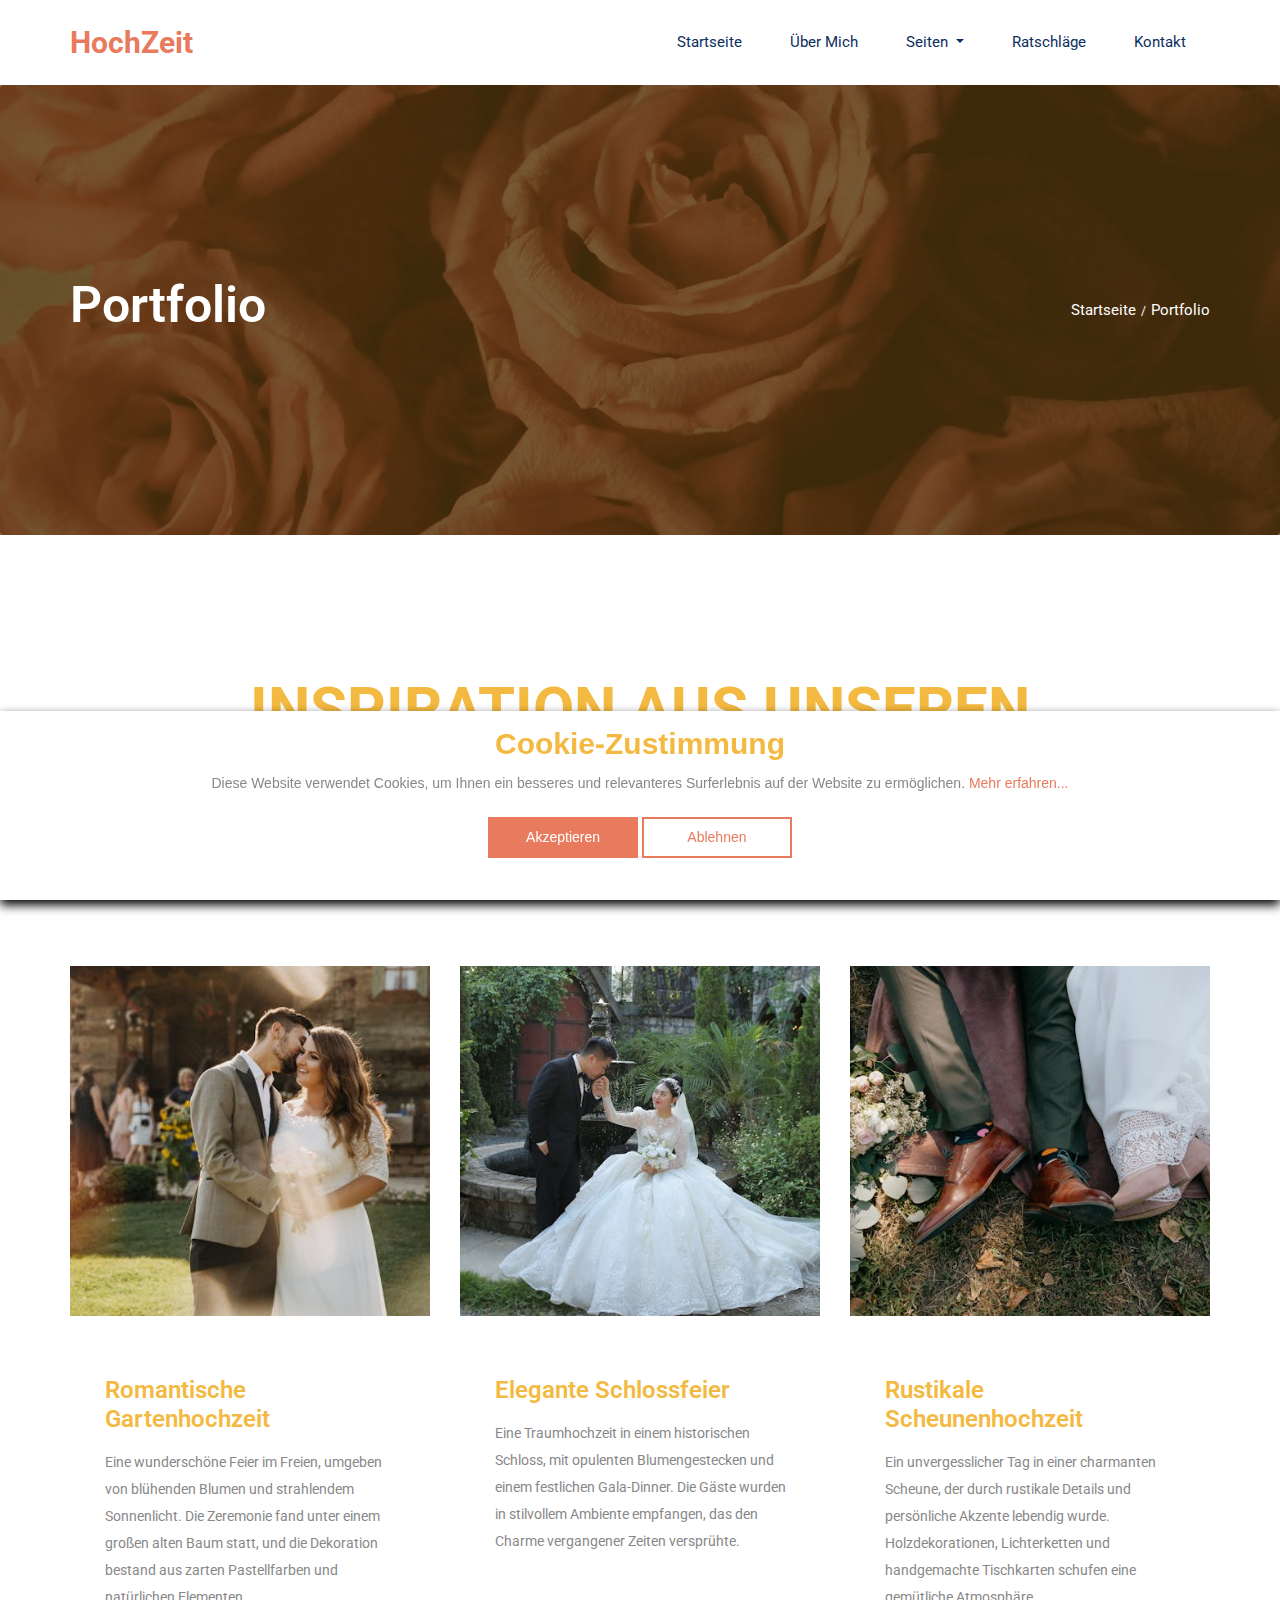
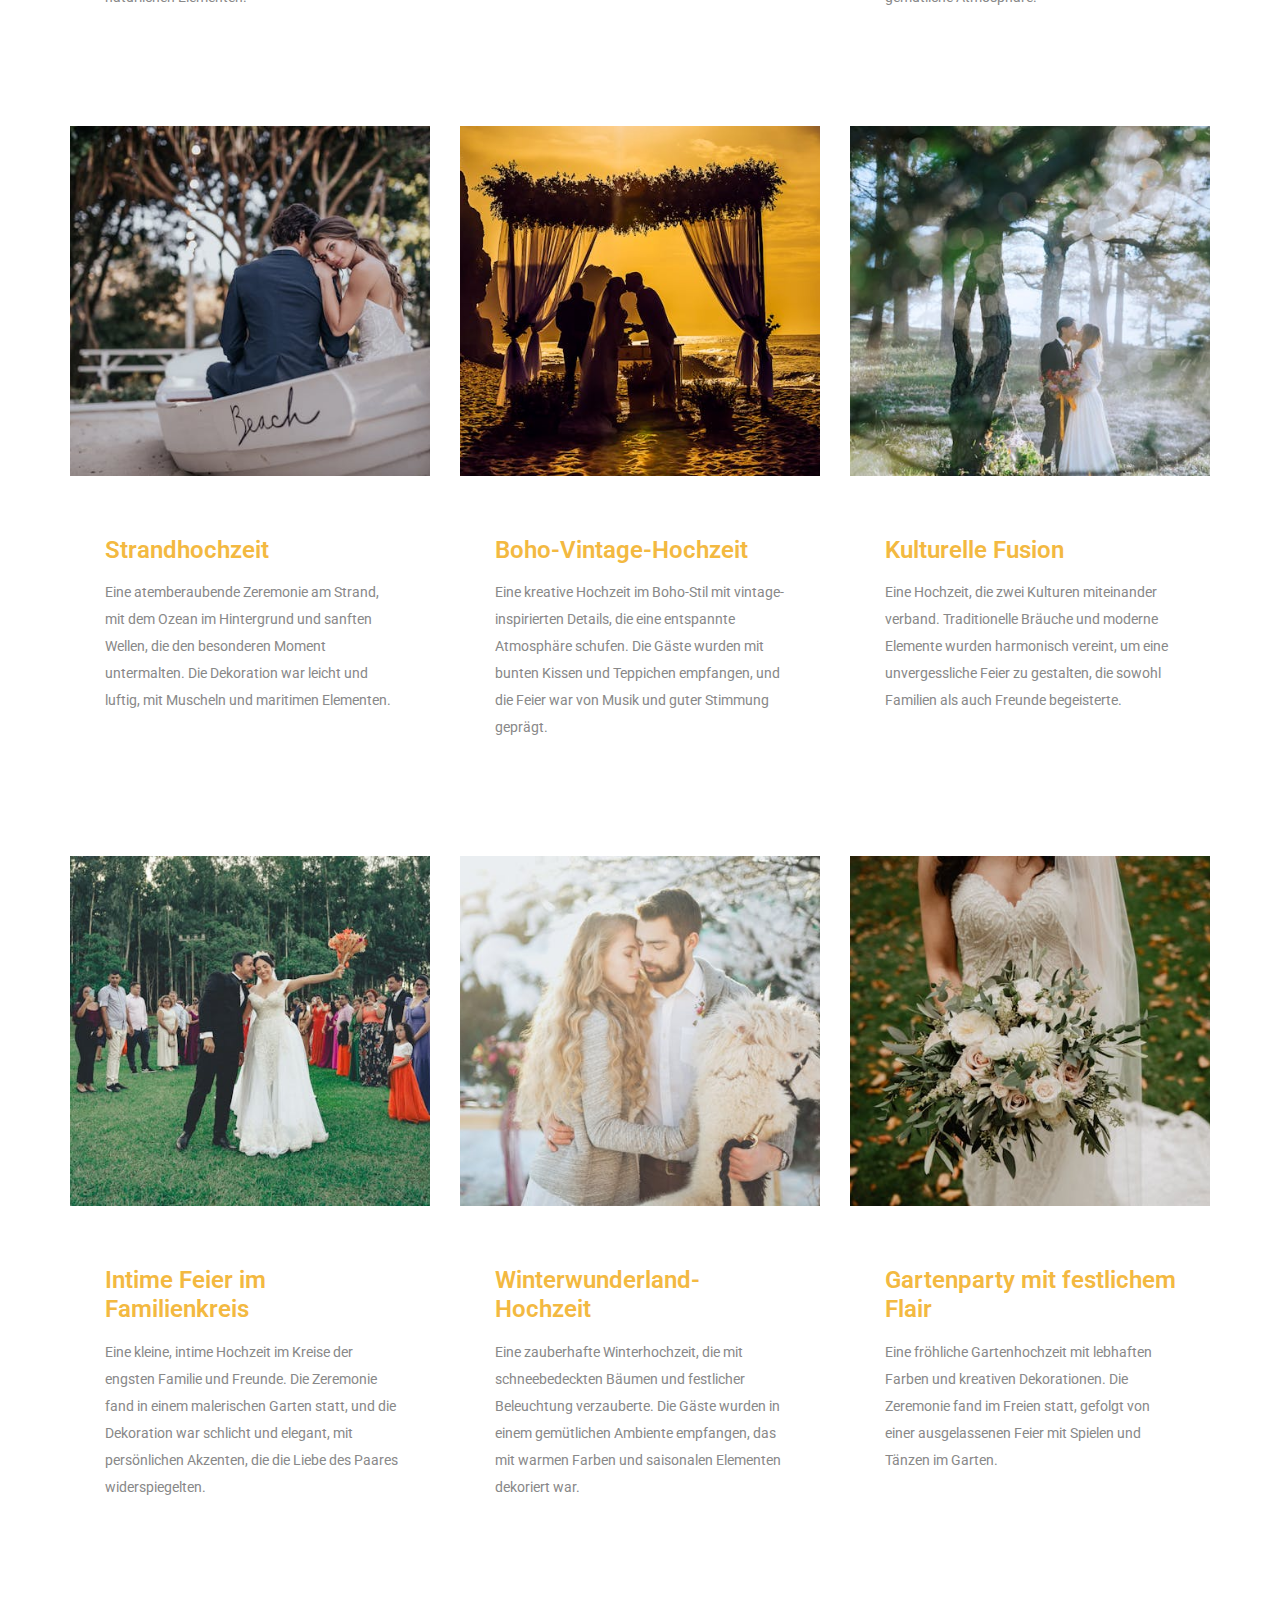
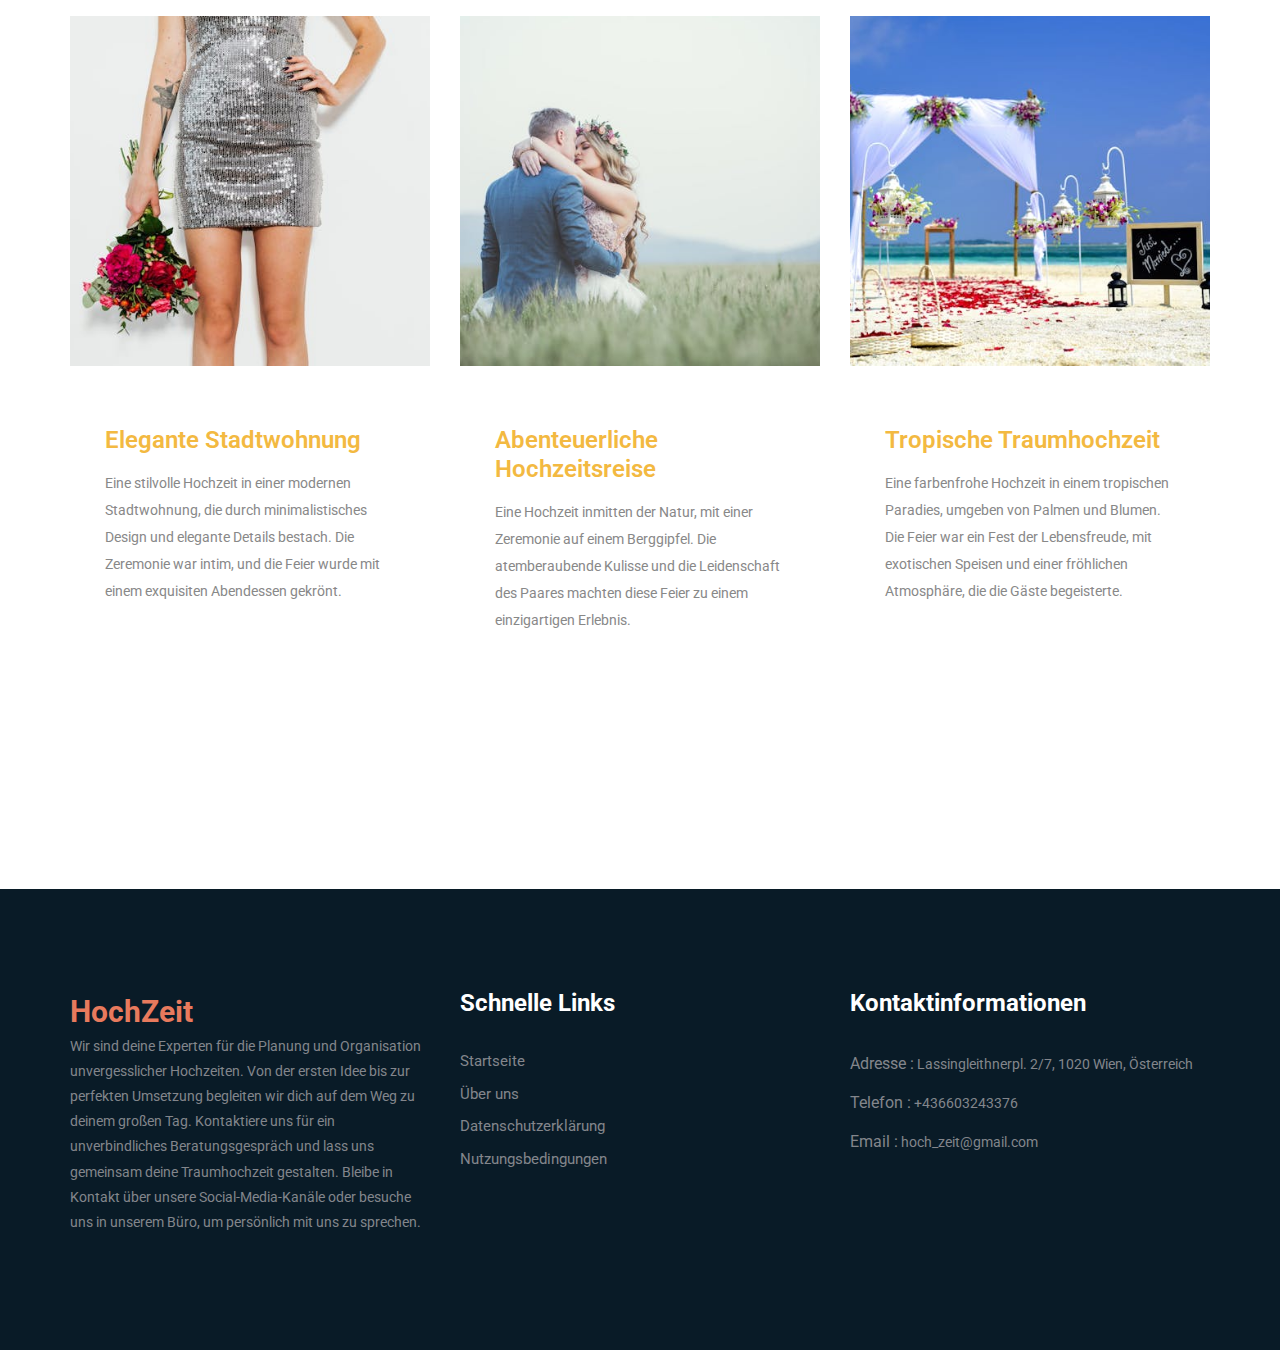
<file: portfolio.html>
<!DOCTYPE html>
<html lang="en">
    <head>
        <!-- Required meta tags -->
        <meta charset="utf-8" />
        <meta
            name="viewport"
            content="width=device-width, initial-scale=1, shrink-to-fit=no"
        />
        <title>HochZeit</title>
        <link rel="icon" href="img/favicon.gif" />
        <!-- Bootstrap CSS -->
        <link rel="stylesheet" href="css/bootstrap.min.css" />
        <!-- animate CSS -->
        <link rel="stylesheet" href="css/animate.css" />
        <!-- owl carousel CSS -->
        <link rel="stylesheet" href="css/owl.carousel.min.css" />
        <!-- themify CSS -->
        <link rel="stylesheet" href="css/themify-icons.css" />
        <!-- flaticon CSS -->
        <link rel="stylesheet" href="css/flaticon.css" />
        <!-- font awesome CSS -->
        <link rel="stylesheet" href="css/magnific-popup.css" />
        <!-- swiper CSS -->
        <link rel="stylesheet" href="css/slick.css" />
        <!-- style CSS -->
        <link rel="stylesheet" href="css/style.css" />
    </head>

    <body>
        <!--::header part start::-->
        <header class="main_menu home_menu">
            <div class="container">
                <div class="row align-items-center">
                    <div class="col-lg-12">
                        <nav class="navbar navbar-expand-lg navbar-light">
                            <a
                                class="navbar-brand"
                                href="index.html"
                                style="
                                    font-weight: bold;
                                    color: #e87a5d;
                                    font-size: 30px;
                                "
                            >
                                HochZeit
                            </a>
                            <button
                                class="navbar-toggler"
                                type="button"
                                data-toggle="collapse"
                                data-target="#navbarSupportedContent"
                                aria-controls="navbarSupportedContent"
                                aria-expanded="false"
                                aria-label="Navigation umschalten"
                            >
                                <span class="ti-menu"></span>
                            </button>

                            <div
                                class="collapse navbar-collapse main-menu-item justify-content-end"
                                id="navbarSupportedContent"
                            >
                                <ul class="navbar-nav align-items-center">
                                    <li class="nav-item">
                                        <a class="nav-link" href="index.html"
                                            >Startseite</a
                                        >
                                    </li>
                                    <li class="nav-item">
                                        <a class="nav-link" href="about.html"
                                            >Über mich</a
                                        >
                                    </li>
                                    <li class="nav-item dropdown">
                                        <a
                                            class="nav-link dropdown-toggle"
                                            id="navbarDropdown"
                                            role="button"
                                            data-toggle="dropdown"
                                            aria-haspopup="true"
                                            aria-expanded="false"
                                        >
                                            Seiten
                                        </a>
                                        <div
                                            class="dropdown-menu"
                                            aria-labelledby="navbarDropdown"
                                        >
                                            <a
                                                class="dropdown-item"
                                                href="testimonials.html"
                                                >Referenzen</a
                                            >
                                            <a
                                                class="dropdown-item"
                                                href="service.html"
                                                >Dienstleistungen</a
                                            >
                                            <a
                                                class="dropdown-item"
                                                href="portfolio.html"
                                                >Portfolio</a
                                            >
                                        </div>
                                    </li>
                                    <li class="nav-item">
                                        <a class="nav-link" href="advice.html"
                                            >Ratschläge</a
                                        >
                                    </li>
                                    <li class="nav-item">
                                        <a class="nav-link" href="contact.html"
                                            >Kontakt</a
                                        >
                                    </li>
                                </ul>
                            </div>
                        </nav>
                    </div>
                </div>
            </div>
        </header>
        <!-- Header part end-->

        <!-- breadcrumb start-->
        <section class="breadcrumb breadcrumb_bg_4 align-items-center">
            <div class="container">
                <div class="row align-items-center justify-content-between">
                    <div class="col-sm-6">
                        <div class="breadcrumb_tittle text-left">
                            <h2>Portfolio</h2>
                        </div>
                    </div>
                    <div class="col-sm-6">
                        <div class="breadcrumb_content text-right">
                            <p>Startseite<span>/</span>Portfolio</p>
                        </div>
                    </div>
                </div>
            </div>
        </section>
        <!-- breadcrumb start-->

        <section class="blog_area section_padding" id="rent-car">
            <div class="container">
                <div class="row justify-content-between">
                    <div class="col-lg-12 col-sm-12 text-center">
                        <div class="section_tittle">
                            <h2>Inspiration aus unseren Hochzeiten</h2>
                            <span>
                                In unserem Portfolio präsentieren wir eine
                                Auswahl an Hochzeiten, die wir mit viel Liebe
                                und Engagement organisiert haben. Jede Hochzeit
                                erzählt ihre eigene Geschichte und spiegelt die
                                einzigartigen Persönlichkeiten der Paare wider.
                                Von romantischen Zeremonien im Freien bis hin zu
                                eleganten Feiern in historischen Sälen – wir
                                sind stolz darauf, mit unseren Kunden
                                zusammenzuarbeiten, um ihre Traumhochzeiten
                                Wirklichkeit werden zu lassen. Lass dich von
                                unseren Beispielen inspirieren und finde Ideen
                                für deine eigene Feier.
                            </span>
                        </div>
                    </div>
                </div>
                <div class="row">
                    <article class="blog_item col-md-4">
                        <div class="blog_item_img">
                            <img
                                class="card-img rounded-0"
                                src="img/rent1.jpg"
                                alt=""
                            />
                        </div>

                        <div class="blog_details" style="box-shadow: none">
                            <a class="d-inline-block">
                                <h2>Romantische Gartenhochzeit</h2>
                            </a>
                            <p>
                                Eine wunderschöne Feier im Freien, umgeben von
                                blühenden Blumen und strahlendem Sonnenlicht.
                                Die Zeremonie fand unter einem großen alten Baum
                                statt, und die Dekoration bestand aus zarten
                                Pastellfarben und natürlichen Elementen.
                            </p>
                        </div>
                    </article>

                    <article class="blog_item col-md-4">
                        <div class="blog_item_img">
                            <img
                                class="card-img rounded-0"
                                src="img/rent2.jpg"
                                alt=""
                            />
                        </div>

                        <div class="blog_details" style="box-shadow: none">
                            <a class="d-inline-block">
                                <h2>Elegante Schlossfeier</h2>
                            </a>
                            <p>
                                Eine Traumhochzeit in einem historischen
                                Schloss, mit opulenten Blumengestecken und einem
                                festlichen Gala-Dinner. Die Gäste wurden in
                                stilvollem Ambiente empfangen, das den Charme
                                vergangener Zeiten versprühte.
                            </p>
                        </div>
                    </article>

                    <article class="blog_item col-md-4">
                        <div class="blog_item_img">
                            <img
                                class="card-img rounded-0"
                                src="img/rent3.jpg"
                                alt=""
                            />
                        </div>

                        <div class="blog_details" style="box-shadow: none">
                            <a class="d-inline-block">
                                <h2>Rustikale Scheunenhochzeit</h2>
                            </a>
                            <p>
                                Ein unvergesslicher Tag in einer charmanten
                                Scheune, der durch rustikale Details und
                                persönliche Akzente lebendig wurde.
                                Holzdekorationen, Lichterketten und handgemachte
                                Tischkarten schufen eine gemütliche Atmosphäre.
                            </p>
                        </div>
                    </article>

                    <article class="blog_item col-md-4">
                        <div class="blog_item_img">
                            <img
                                class="card-img rounded-0"
                                src="img/rent4.jpg"
                                alt=""
                            />
                        </div>

                        <div class="blog_details" style="box-shadow: none">
                            <a class="d-inline-block">
                                <h2>Strandhochzeit</h2>
                            </a>
                            <p>
                                Eine atemberaubende Zeremonie am Strand, mit dem
                                Ozean im Hintergrund und sanften Wellen, die den
                                besonderen Moment untermalten. Die Dekoration
                                war leicht und luftig, mit Muscheln und
                                maritimen Elementen.
                            </p>
                        </div>
                    </article>

                    <article class="blog_item col-md-4">
                        <div class="blog_item_img">
                            <img
                                class="card-img rounded-0"
                                src="img/rent5.jpg"
                                alt=""
                            />
                        </div>

                        <div class="blog_details" style="box-shadow: none">
                            <a class="d-inline-block">
                                <h2>Boho-Vintage-Hochzeit</h2>
                            </a>
                            <p>
                                Eine kreative Hochzeit im Boho-Stil mit
                                vintage-inspirierten Details, die eine
                                entspannte Atmosphäre schufen. Die Gäste wurden
                                mit bunten Kissen und Teppichen empfangen, und
                                die Feier war von Musik und guter Stimmung
                                geprägt.
                            </p>
                        </div>
                    </article>

                    <article class="blog_item col-md-4">
                        <div class="blog_item_img">
                            <img
                                class="card-img rounded-0"
                                src="img/rent6.jpg"
                                alt=""
                            />
                        </div>

                        <div class="blog_details" style="box-shadow: none">
                            <a class="d-inline-block">
                                <h2>Kulturelle Fusion</h2>
                            </a>
                            <p>
                                Eine Hochzeit, die zwei Kulturen miteinander
                                verband. Traditionelle Bräuche und moderne
                                Elemente wurden harmonisch vereint, um eine
                                unvergessliche Feier zu gestalten, die sowohl
                                Familien als auch Freunde begeisterte.
                            </p>
                        </div>
                    </article>

                    <article class="blog_item col-md-4">
                        <div class="blog_item_img">
                            <img
                                class="card-img rounded-0"
                                src="img/rent7.jpg"
                                alt=""
                            />
                        </div>

                        <div class="blog_details" style="box-shadow: none">
                            <a class="d-inline-block">
                                <h2>Intime Feier im Familienkreis</h2>
                            </a>
                            <p>
                                Eine kleine, intime Hochzeit im Kreise der
                                engsten Familie und Freunde. Die Zeremonie fand
                                in einem malerischen Garten statt, und die
                                Dekoration war schlicht und elegant, mit
                                persönlichen Akzenten, die die Liebe des Paares
                                widerspiegelten.
                            </p>
                        </div>
                    </article>

                    <article class="blog_item col-md-4">
                        <div class="blog_item_img">
                            <img
                                class="card-img rounded-0"
                                src="img/rent8.jpg"
                                alt=""
                            />
                        </div>

                        <div class="blog_details" style="box-shadow: none">
                            <a class="d-inline-block">
                                <h2>Winterwunderland-Hochzeit</h2>
                            </a>
                            <p>
                                Eine zauberhafte Winterhochzeit, die mit
                                schneebedeckten Bäumen und festlicher
                                Beleuchtung verzauberte. Die Gäste wurden in
                                einem gemütlichen Ambiente empfangen, das mit
                                warmen Farben und saisonalen Elementen dekoriert
                                war.
                            </p>
                        </div>
                    </article>

                    <article class="blog_item col-md-4">
                        <div class="blog_item_img">
                            <img
                                class="card-img rounded-0"
                                src="img/rent9.jpg"
                                alt=""
                            />
                        </div>

                        <div class="blog_details" style="box-shadow: none">
                            <a class="d-inline-block">
                                <h2>Gartenparty mit festlichem Flair</h2>
                            </a>
                            <p>
                                Eine fröhliche Gartenhochzeit mit lebhaften
                                Farben und kreativen Dekorationen. Die Zeremonie
                                fand im Freien statt, gefolgt von einer
                                ausgelassenen Feier mit Spielen und Tänzen im
                                Garten.
                            </p>
                        </div>
                    </article>

                    <article class="blog_item col-md-4">
                        <div class="blog_item_img">
                            <img
                                class="card-img rounded-0"
                                src="img/rent10.jpg"
                                alt=""
                            />
                        </div>

                        <div class="blog_details" style="box-shadow: none">
                            <a class="d-inline-block">
                                <h2>Elegante Stadtwohnung</h2>
                            </a>
                            <p>
                                Eine stilvolle Hochzeit in einer modernen
                                Stadtwohnung, die durch minimalistisches Design
                                und elegante Details bestach. Die Zeremonie war
                                intim, und die Feier wurde mit einem exquisiten
                                Abendessen gekrönt.
                            </p>
                        </div>
                    </article>

                    <article class="blog_item col-md-4">
                        <div class="blog_item_img">
                            <img
                                class="card-img rounded-0"
                                src="img/rent11.jpg"
                                alt=""
                            />
                        </div>

                        <div class="blog_details" style="box-shadow: none">
                            <a class="d-inline-block">
                                <h2>Abenteuerliche Hochzeitsreise</h2>
                            </a>
                            <p>
                                Eine Hochzeit inmitten der Natur, mit einer
                                Zeremonie auf einem Berggipfel. Die
                                atemberaubende Kulisse und die Leidenschaft des
                                Paares machten diese Feier zu einem
                                einzigartigen Erlebnis.
                            </p>
                        </div>
                    </article>

                    <article class="blog_item col-md-4">
                        <div class="blog_item_img">
                            <img
                                class="card-img rounded-0"
                                src="img/rent12.jpg"
                                alt=""
                            />
                        </div>

                        <div class="blog_details" style="box-shadow: none">
                            <a class="d-inline-block">
                                <h2>Tropische Traumhochzeit</h2>
                            </a>
                            <p>
                                Eine farbenfrohe Hochzeit in einem tropischen
                                Paradies, umgeben von Palmen und Blumen. Die
                                Feier war ein Fest der Lebensfreude, mit
                                exotischen Speisen und einer fröhlichen
                                Atmosphäre, die die Gäste begeisterte.
                            </p>
                        </div>
                    </article>
                </div>
            </div>
        </section>

        <!-- footer part start-->
        <footer class="footer-area">
            <div class="container">
                <div class="row justify-content-between">
                    <div class="col-sm-6 col-md-4 col-xl-4">
                        <div class="single-footer-widget footer_1">
                            <a
                                href="index.html"
                                style="
                                    font-weight: bold;
                                    color: #e87a5d;
                                    font-size: 30px;
                                "
                            >
                                HochZeit
                            </a>
                            <p>
                                Wir sind deine Experten für die Planung und
                                Organisation unvergesslicher Hochzeiten. Von der
                                ersten Idee bis zur perfekten Umsetzung
                                begleiten wir dich auf dem Weg zu deinem großen
                                Tag. Kontaktiere uns für ein unverbindliches
                                Beratungsgespräch und lass uns gemeinsam deine
                                Traumhochzeit gestalten. Bleibe in Kontakt über
                                unsere Social-Media-Kanäle oder besuche uns in
                                unserem Büro, um persönlich mit uns zu sprechen.
                            </p>
                        </div>
                    </div>
                    <div class="col-xl-4 col-sm-6 col-md-4">
                        <div class="single-footer-widget footer_2">
                            <h4>Schnelle Links</h4>
                            <div class="contact_info">
                                <ul>
                                    <li>
                                        <a href="index.html">Startseite</a>
                                    </li>
                                    <li>
                                        <a href="about.html">Über uns</a>
                                    </li>
                                    <li>
                                        <a href="privacy-policy.html"
                                            >Datenschutzerklärung</a
                                        >
                                    </li>
                                    <li>
                                        <a href="terms-of-use.html"
                                            >Nutzungsbedingungen</a
                                        >
                                    </li>
                                </ul>
                            </div>
                        </div>
                    </div>

                    <div class="col-xl-4 col-sm-6 col-md-4">
                        <div class="single-footer-widget footer_2">
                            <h4>Kontaktinformationen</h4>
                            <div class="contact_info">
                                <p>
                                    <span>Adresse :</span> Lassingleithnerpl.
                                    2/7, 1020 Wien, Österreich
                                </p>
                                <p><span>Telefon :</span> +436603243376</p>
                                <p>
                                    <span>Email :</span>
                                    hoch_zeit@gmail.com
                                </p>
                            </div>
                        </div>
                    </div>
                </div>
            </div>
        </footer>

        <!-- Cookie-Banner -->
        <div class="cookie-wrapper show">
            <div>
                <i class="bx bx-cookie"></i>
                <h2 style="text-align: center">Cookie-Zustimmung</h2>
            </div>

            <div class="data">
                <p>
                    Diese Website verwendet Cookies, um Ihnen ein besseres und
                    relevanteres Surferlebnis auf der Website zu ermöglichen.
                    <a href="#">Mehr erfahren...</a>
                </p>
            </div>

            <div class="buttons">
                <button class="cookie-button" id="acceptBtn">
                    Akzeptieren
                </button>
                <button class="cookie-button" id="declineBtn">Ablehnen</button>
            </div>
        </div>
        <!-- Ende des Cookie-Banners -->

        <!-- jQuery-Plugins hier -->
        <!-- jQuery -->
        <script src="js/jquery-1.12.1.min.js"></script>
        <!-- Popper.js -->
        <script src="js/popper.min.js"></script>
        <!-- Bootstrap.js -->
        <script src="js/bootstrap.min.js"></script>
        <!-- Easing.js -->
        <script src="js/jquery.magnific-popup.js"></script>
        <!-- Swiper.js -->
        <script src="js/swiper.min.js"></script>
        <!-- Isotope.js -->
        <script src="js/isotope.pkgd.min.js"></script>
        <!-- Particles.js -->
        <script src="js/owl.carousel.min.js"></script>
        <script src="js/jquery.nice-select.min.js"></script>
        <!-- Swiper.js -->
        <script src="js/slick.min.js"></script>
        <script src="js/jquery.counterup.min.js"></script>
        <script src="js/waypoints.min.js"></script>
        <!-- Benutzerdefiniertes JavaScript -->
        <script src="js/custom.js"></script>
        <script src="js/cookiebanner.js"></script>
    </body>
</html>
</file>
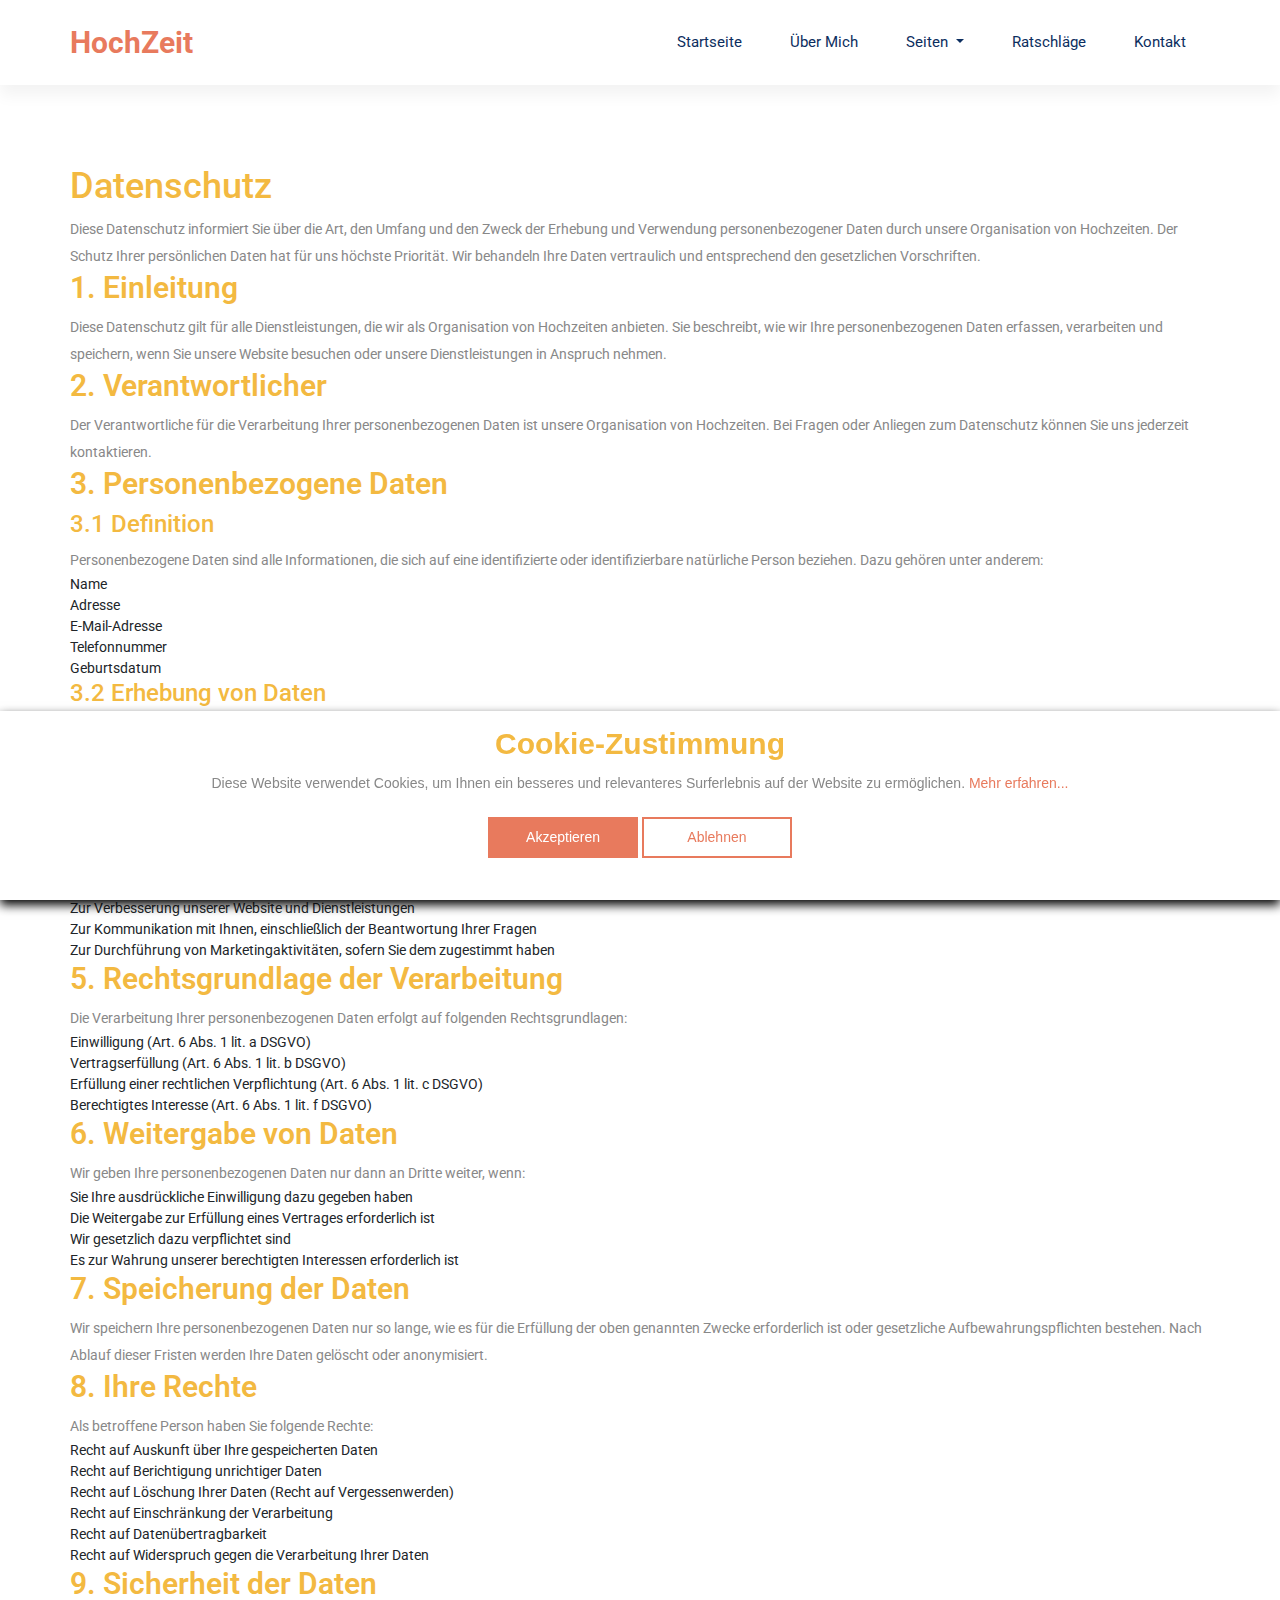
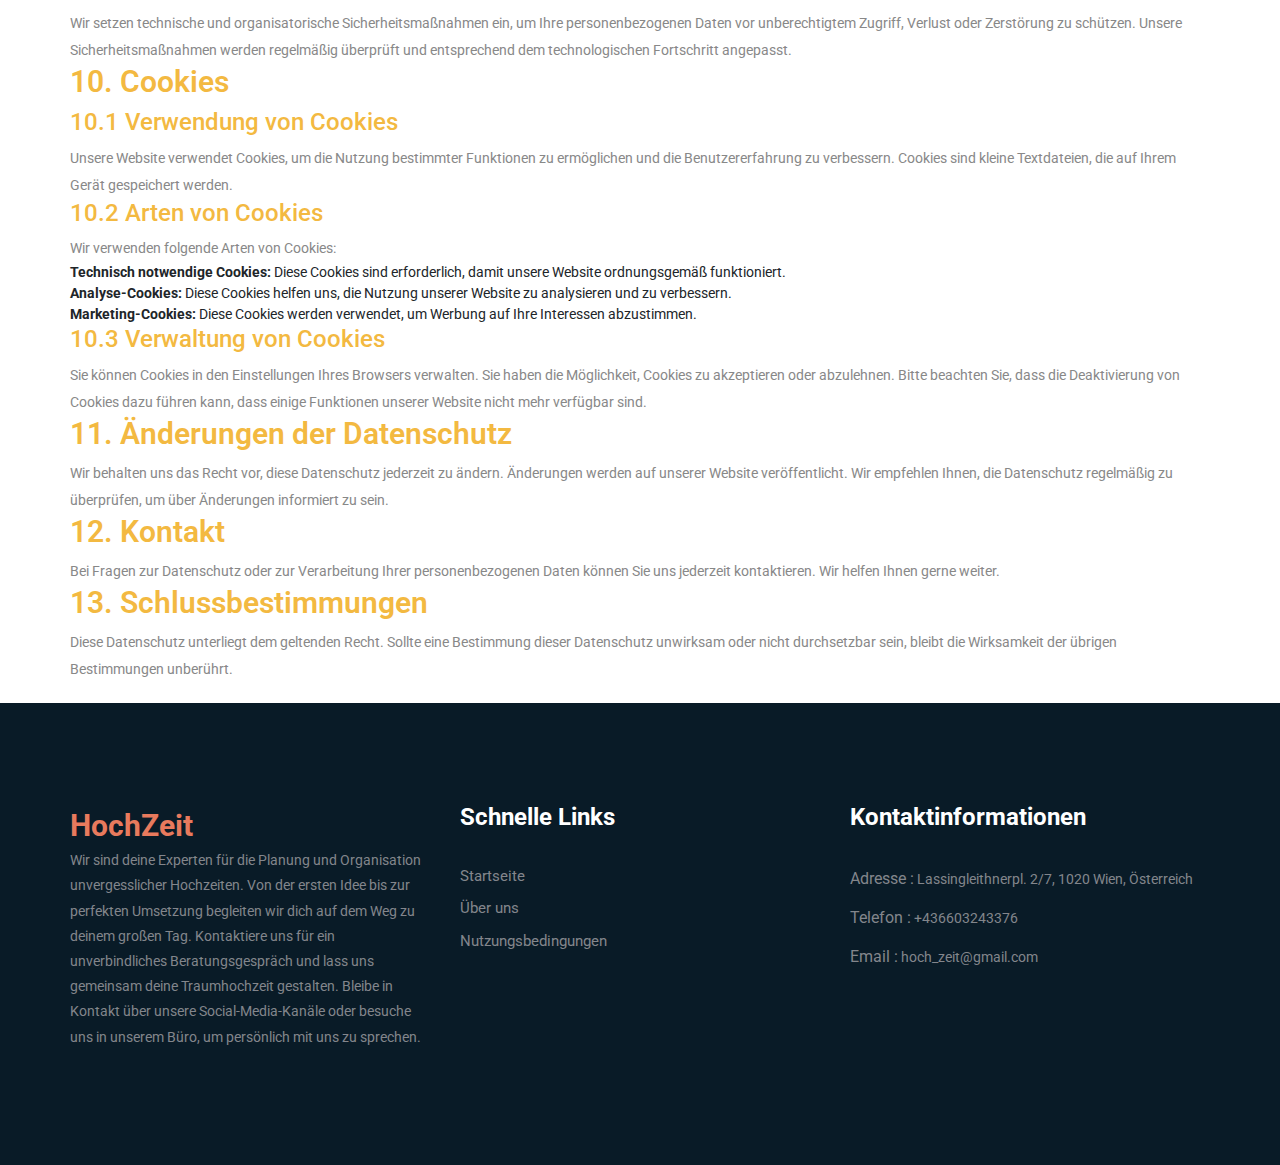
<file: privacy-policy.html>
<!DOCTYPE html>
<html lang="en">
    <head>
        <!-- Required meta tags -->
        <meta charset="utf-8" />
        <meta
            name="viewport"
            content="width=device-width, initial-scale=1, shrink-to-fit=no"
        />
        <title>HochZeit</title>
        <link rel="icon" href="img/favicon.gif" />
        <!-- Bootstrap CSS -->
        <link rel="stylesheet" href="css/bootstrap.min.css" />
        <!-- animate CSS -->
        <link rel="stylesheet" href="css/animate.css" />
        <!-- owl carousel CSS -->
        <link rel="stylesheet" href="css/owl.carousel.min.css" />
        <!-- themify CSS -->
        <link rel="stylesheet" href="css/themify-icons.css" />
        <!-- flaticon CSS -->
        <link rel="stylesheet" href="css/flaticon.css" />
        <!-- font awesome CSS -->
        <link rel="stylesheet" href="css/magnific-popup.css" />
        <!-- swiper CSS -->
        <link rel="stylesheet" href="css/slick.css" />
        <!-- style CSS -->
        <link rel="stylesheet" href="css/style.css" />
    </head>

    <body>
        <!--::header part start::-->
        <header
            class="main_menu home_menu"
            style="box-shadow: 0px 10px 15px rgba(0, 0, 0, 0.05)"
        >
            <div class="container">
                <div class="row align-items-center">
                    <div class="col-lg-12">
                        <nav class="navbar navbar-expand-lg navbar-light">
                            <a
                                class="navbar-brand"
                                href="index.html"
                                style="
                                    font-weight: bold;
                                    color: #e87a5d;
                                    font-size: 30px;
                                "
                            >
                                HochZeit
                            </a>
                            <button
                                class="navbar-toggler"
                                type="button"
                                data-toggle="collapse"
                                data-target="#navbarSupportedContent"
                                aria-controls="navbarSupportedContent"
                                aria-expanded="false"
                                aria-label="Navigation umschalten"
                            >
                                <span class="ti-menu"></span>
                            </button>

                            <div
                                class="collapse navbar-collapse main-menu-item justify-content-end"
                                id="navbarSupportedContent"
                            >
                                <ul class="navbar-nav align-items-center">
                                    <li class="nav-item">
                                        <a class="nav-link" href="index.html"
                                            >Startseite</a
                                        >
                                    </li>
                                    <li class="nav-item">
                                        <a class="nav-link" href="about.html"
                                            >Über mich</a
                                        >
                                    </li>
                                    <li class="nav-item dropdown">
                                        <a
                                            class="nav-link dropdown-toggle"
                                            id="navbarDropdown"
                                            role="button"
                                            data-toggle="dropdown"
                                            aria-haspopup="true"
                                            aria-expanded="false"
                                        >
                                            Seiten
                                        </a>
                                        <div
                                            class="dropdown-menu"
                                            aria-labelledby="navbarDropdown"
                                        >
                                            <a
                                                class="dropdown-item"
                                                href="testimonials.html"
                                                >Referenzen</a
                                            >
                                            <a
                                                class="dropdown-item"
                                                href="service.html"
                                                >Dienstleistungen</a
                                            >
                                            <a
                                                class="dropdown-item"
                                                href="portfolio.html"
                                                >Portfolio</a
                                            >
                                        </div>
                                    </li>
                                    <li class="nav-item">
                                        <a class="nav-link" href="advice.html"
                                            >Ratschläge</a
                                        >
                                    </li>
                                    <li class="nav-item">
                                        <a class="nav-link" href="contact.html"
                                            >Kontakt</a
                                        >
                                    </li>
                                </ul>
                            </div>
                        </nav>
                    </div>
                </div>
            </div>
        </header>
        <!-- Header part end-->

        <main>
            <article
                class="container additional-wrapper"
                style="margin-top: 60px"
            >
                <div class="page__content" style="padding: 20px 0px">
                    <h1>Datenschutz</h1>

                    <p>
                        Diese Datenschutz informiert Sie über die Art, den
                        Umfang und den Zweck der Erhebung und Verwendung
                        personenbezogener Daten durch unsere Organisation von
                        Hochzeiten. Der Schutz Ihrer persönlichen Daten hat für
                        uns höchste Priorität. Wir behandeln Ihre Daten
                        vertraulich und entsprechend den gesetzlichen
                        Vorschriften.
                    </p>

                    <h2>1. Einleitung</h2>
                    <p>
                        Diese Datenschutz gilt für alle Dienstleistungen, die
                        wir als Organisation von Hochzeiten anbieten. Sie
                        beschreibt, wie wir Ihre personenbezogenen Daten
                        erfassen, verarbeiten und speichern, wenn Sie unsere
                        Website besuchen oder unsere Dienstleistungen in
                        Anspruch nehmen.
                    </p>

                    <h2>2. Verantwortlicher</h2>
                    <p>
                        Der Verantwortliche für die Verarbeitung Ihrer
                        personenbezogenen Daten ist unsere Organisation von
                        Hochzeiten. Bei Fragen oder Anliegen zum Datenschutz
                        können Sie uns jederzeit kontaktieren.
                    </p>

                    <h2>3. Personenbezogene Daten</h2>
                    <h3>3.1 Definition</h3>
                    <p>
                        Personenbezogene Daten sind alle Informationen, die sich
                        auf eine identifizierte oder identifizierbare natürliche
                        Person beziehen. Dazu gehören unter anderem:
                    </p>
                    <ul>
                        <li>Name</li>
                        <li>Adresse</li>
                        <li>E-Mail-Adresse</li>
                        <li>Telefonnummer</li>
                        <li>Geburtsdatum</li>
                    </ul>

                    <h3>3.2 Erhebung von Daten</h3>
                    <p>
                        Wir erheben personenbezogene Daten, wenn Sie unsere
                        Website besuchen, sich für unsere Dienstleistungen
                        anmelden oder mit uns in Kontakt treten. Dies kann
                        Folgendes umfassen:
                    </p>
                    <ul>
                        <li>
                            Angaben bei der Registrierung für unseren Newsletter
                        </li>
                        <li>
                            Informationen, die Sie in Kontaktformularen angeben
                        </li>
                        <li>
                            Daten, die Sie bei der Buchung unserer
                            Dienstleistungen bereitstellen
                        </li>
                    </ul>

                    <h2>4. Zwecke der Datenverarbeitung</h2>
                    <p>
                        Wir verwenden Ihre personenbezogenen Daten zu folgenden
                        Zwecken:
                    </p>
                    <ul>
                        <li>
                            Zur Bearbeitung Ihrer Anfragen und zur
                            Bereitstellung unserer Dienstleistungen
                        </li>
                        <li>
                            Zur Verbesserung unserer Website und
                            Dienstleistungen
                        </li>
                        <li>
                            Zur Kommunikation mit Ihnen, einschließlich der
                            Beantwortung Ihrer Fragen
                        </li>
                        <li>
                            Zur Durchführung von Marketingaktivitäten, sofern
                            Sie dem zugestimmt haben
                        </li>
                    </ul>

                    <h2>5. Rechtsgrundlage der Verarbeitung</h2>
                    <p>
                        Die Verarbeitung Ihrer personenbezogenen Daten erfolgt
                        auf folgenden Rechtsgrundlagen:
                    </p>
                    <ul>
                        <li>Einwilligung (Art. 6 Abs. 1 lit. a DSGVO)</li>
                        <li>Vertragserfüllung (Art. 6 Abs. 1 lit. b DSGVO)</li>
                        <li>
                            Erfüllung einer rechtlichen Verpflichtung (Art. 6
                            Abs. 1 lit. c DSGVO)
                        </li>
                        <li>
                            Berechtigtes Interesse (Art. 6 Abs. 1 lit. f DSGVO)
                        </li>
                    </ul>

                    <h2>6. Weitergabe von Daten</h2>
                    <p>
                        Wir geben Ihre personenbezogenen Daten nur dann an
                        Dritte weiter, wenn:
                    </p>
                    <ul>
                        <li>
                            Sie Ihre ausdrückliche Einwilligung dazu gegeben
                            haben
                        </li>
                        <li>
                            Die Weitergabe zur Erfüllung eines Vertrages
                            erforderlich ist
                        </li>
                        <li>Wir gesetzlich dazu verpflichtet sind</li>
                        <li>
                            Es zur Wahrung unserer berechtigten Interessen
                            erforderlich ist
                        </li>
                    </ul>

                    <h2>7. Speicherung der Daten</h2>
                    <p>
                        Wir speichern Ihre personenbezogenen Daten nur so lange,
                        wie es für die Erfüllung der oben genannten Zwecke
                        erforderlich ist oder gesetzliche Aufbewahrungspflichten
                        bestehen. Nach Ablauf dieser Fristen werden Ihre Daten
                        gelöscht oder anonymisiert.
                    </p>

                    <h2>8. Ihre Rechte</h2>
                    <p>Als betroffene Person haben Sie folgende Rechte:</p>
                    <ul>
                        <li>
                            Recht auf Auskunft über Ihre gespeicherten Daten
                        </li>
                        <li>Recht auf Berichtigung unrichtiger Daten</li>
                        <li>
                            Recht auf Löschung Ihrer Daten (Recht auf
                            Vergessenwerden)
                        </li>
                        <li>Recht auf Einschränkung der Verarbeitung</li>
                        <li>Recht auf Datenübertragbarkeit</li>
                        <li>
                            Recht auf Widerspruch gegen die Verarbeitung Ihrer
                            Daten
                        </li>
                    </ul>

                    <h2>9. Sicherheit der Daten</h2>
                    <p>
                        Wir setzen technische und organisatorische
                        Sicherheitsmaßnahmen ein, um Ihre personenbezogenen
                        Daten vor unberechtigtem Zugriff, Verlust oder
                        Zerstörung zu schützen. Unsere Sicherheitsmaßnahmen
                        werden regelmäßig überprüft und entsprechend dem
                        technologischen Fortschritt angepasst.
                    </p>

                    <h2>10. Cookies</h2>
                    <h3>10.1 Verwendung von Cookies</h3>
                    <p>
                        Unsere Website verwendet Cookies, um die Nutzung
                        bestimmter Funktionen zu ermöglichen und die
                        Benutzererfahrung zu verbessern. Cookies sind kleine
                        Textdateien, die auf Ihrem Gerät gespeichert werden.
                    </p>

                    <h3>10.2 Arten von Cookies</h3>
                    <p>Wir verwenden folgende Arten von Cookies:</p>
                    <ul>
                        <li>
                            <strong>Technisch notwendige Cookies:</strong>
                            Diese Cookies sind erforderlich, damit unsere
                            Website ordnungsgemäß funktioniert.
                        </li>
                        <li>
                            <strong>Analyse-Cookies:</strong> Diese Cookies
                            helfen uns, die Nutzung unserer Website zu
                            analysieren und zu verbessern.
                        </li>
                        <li>
                            <strong>Marketing-Cookies:</strong> Diese Cookies
                            werden verwendet, um Werbung auf Ihre Interessen
                            abzustimmen.
                        </li>
                    </ul>

                    <h3>10.3 Verwaltung von Cookies</h3>
                    <p>
                        Sie können Cookies in den Einstellungen Ihres Browsers
                        verwalten. Sie haben die Möglichkeit, Cookies zu
                        akzeptieren oder abzulehnen. Bitte beachten Sie, dass
                        die Deaktivierung von Cookies dazu führen kann, dass
                        einige Funktionen unserer Website nicht mehr verfügbar
                        sind.
                    </p>

                    <h2>11. Änderungen der Datenschutz</h2>
                    <p>
                        Wir behalten uns das Recht vor, diese Datenschutz
                        jederzeit zu ändern. Änderungen werden auf unserer
                        Website veröffentlicht. Wir empfehlen Ihnen, die
                        Datenschutz regelmäßig zu überprüfen, um über Änderungen
                        informiert zu sein.
                    </p>

                    <h2>12. Kontakt</h2>
                    <p>
                        Bei Fragen zur Datenschutz oder zur Verarbeitung Ihrer
                        personenbezogenen Daten können Sie uns jederzeit
                        kontaktieren. Wir helfen Ihnen gerne weiter.
                    </p>

                    <h2>13. Schlussbestimmungen</h2>
                    <p>
                        Diese Datenschutz unterliegt dem geltenden Recht. Sollte
                        eine Bestimmung dieser Datenschutz unwirksam oder nicht
                        durchsetzbar sein, bleibt die Wirksamkeit der übrigen
                        Bestimmungen unberührt.
                    </p>
                </div>
            </article>
        </main>

        <!-- footer part start-->
        <footer class="footer-area">
            <div class="container">
                <div class="row justify-content-between">
                    <div class="col-sm-6 col-md-4 col-xl-4">
                        <div class="single-footer-widget footer_1">
                            <a
                                href="index.html"
                                style="
                                    font-weight: bold;
                                    color: #e87a5d;
                                    font-size: 30px;
                                "
                            >
                                HochZeit
                            </a>
                            <p>
                                Wir sind deine Experten für die Planung und
                                Organisation unvergesslicher Hochzeiten. Von der
                                ersten Idee bis zur perfekten Umsetzung
                                begleiten wir dich auf dem Weg zu deinem großen
                                Tag. Kontaktiere uns für ein unverbindliches
                                Beratungsgespräch und lass uns gemeinsam deine
                                Traumhochzeit gestalten. Bleibe in Kontakt über
                                unsere Social-Media-Kanäle oder besuche uns in
                                unserem Büro, um persönlich mit uns zu sprechen.
                            </p>
                        </div>
                    </div>
                    <div class="col-xl-4 col-sm-6 col-md-4">
                        <div class="single-footer-widget footer_2">
                            <h4>Schnelle Links</h4>
                            <div class="contact_info">
                                <ul>
                                    <li>
                                        <a href="index.html">Startseite</a>
                                    </li>
                                    <li>
                                        <a href="about.html">Über uns</a>
                                    </li>
                                    <li>
                                        <a href="terms-of-use.html"
                                            >Nutzungsbedingungen</a
                                        >
                                    </li>
                                </ul>
                            </div>
                        </div>
                    </div>

                    <div class="col-xl-4 col-sm-6 col-md-4">
                        <div class="single-footer-widget footer_2">
                            <h4>Kontaktinformationen</h4>
                            <div class="contact_info">
                                <p>
                                    <span>Adresse :</span> Lassingleithnerpl.
                                    2/7, 1020 Wien, Österreich
                                </p>
                                <p><span>Telefon :</span> +436603243376</p>
                                <p>
                                    <span>Email :</span>
                                    hoch_zeit@gmail.com
                                </p>
                            </div>
                        </div>
                    </div>
                </div>
            </div>
        </footer>

        <!-- Cookie-Banner -->
        <div class="cookie-wrapper show">
            <div>
                <i class="bx bx-cookie"></i>
                <h2 style="text-align: center">Cookie-Zustimmung</h2>
            </div>

            <div class="data">
                <p>
                    Diese Website verwendet Cookies, um Ihnen ein besseres und
                    relevanteres Surferlebnis auf der Website zu ermöglichen.
                    <a href="#">Mehr erfahren...</a>
                </p>
            </div>

            <div class="buttons">
                <button class="cookie-button" id="acceptBtn">
                    Akzeptieren
                </button>
                <button class="cookie-button" id="declineBtn">Ablehnen</button>
            </div>
        </div>
        <!-- Ende des Cookie-Banners -->

        <!-- jQuery-Plugins hier -->
        <!-- jQuery -->
        <script src="js/jquery-1.12.1.min.js"></script>
        <!-- Popper.js -->
        <script src="js/popper.min.js"></script>
        <!-- Bootstrap.js -->
        <script src="js/bootstrap.min.js"></script>
        <!-- Easing.js -->
        <script src="js/jquery.magnific-popup.js"></script>
        <!-- Swiper.js -->
        <script src="js/swiper.min.js"></script>
        <!-- Isotope.js -->
        <script src="js/isotope.pkgd.min.js"></script>
        <!-- Particles.js -->
        <script src="js/owl.carousel.min.js"></script>
        <script src="js/jquery.nice-select.min.js"></script>
        <!-- Swiper.js -->
        <script src="js/slick.min.js"></script>
        <script src="js/jquery.counterup.min.js"></script>
        <script src="js/waypoints.min.js"></script>
        <!-- Benutzerdefiniertes JavaScript -->
        <script src="js/custom.js"></script>
        <script src="js/cookiebanner.js"></script>
    </body>
</html>
</file>
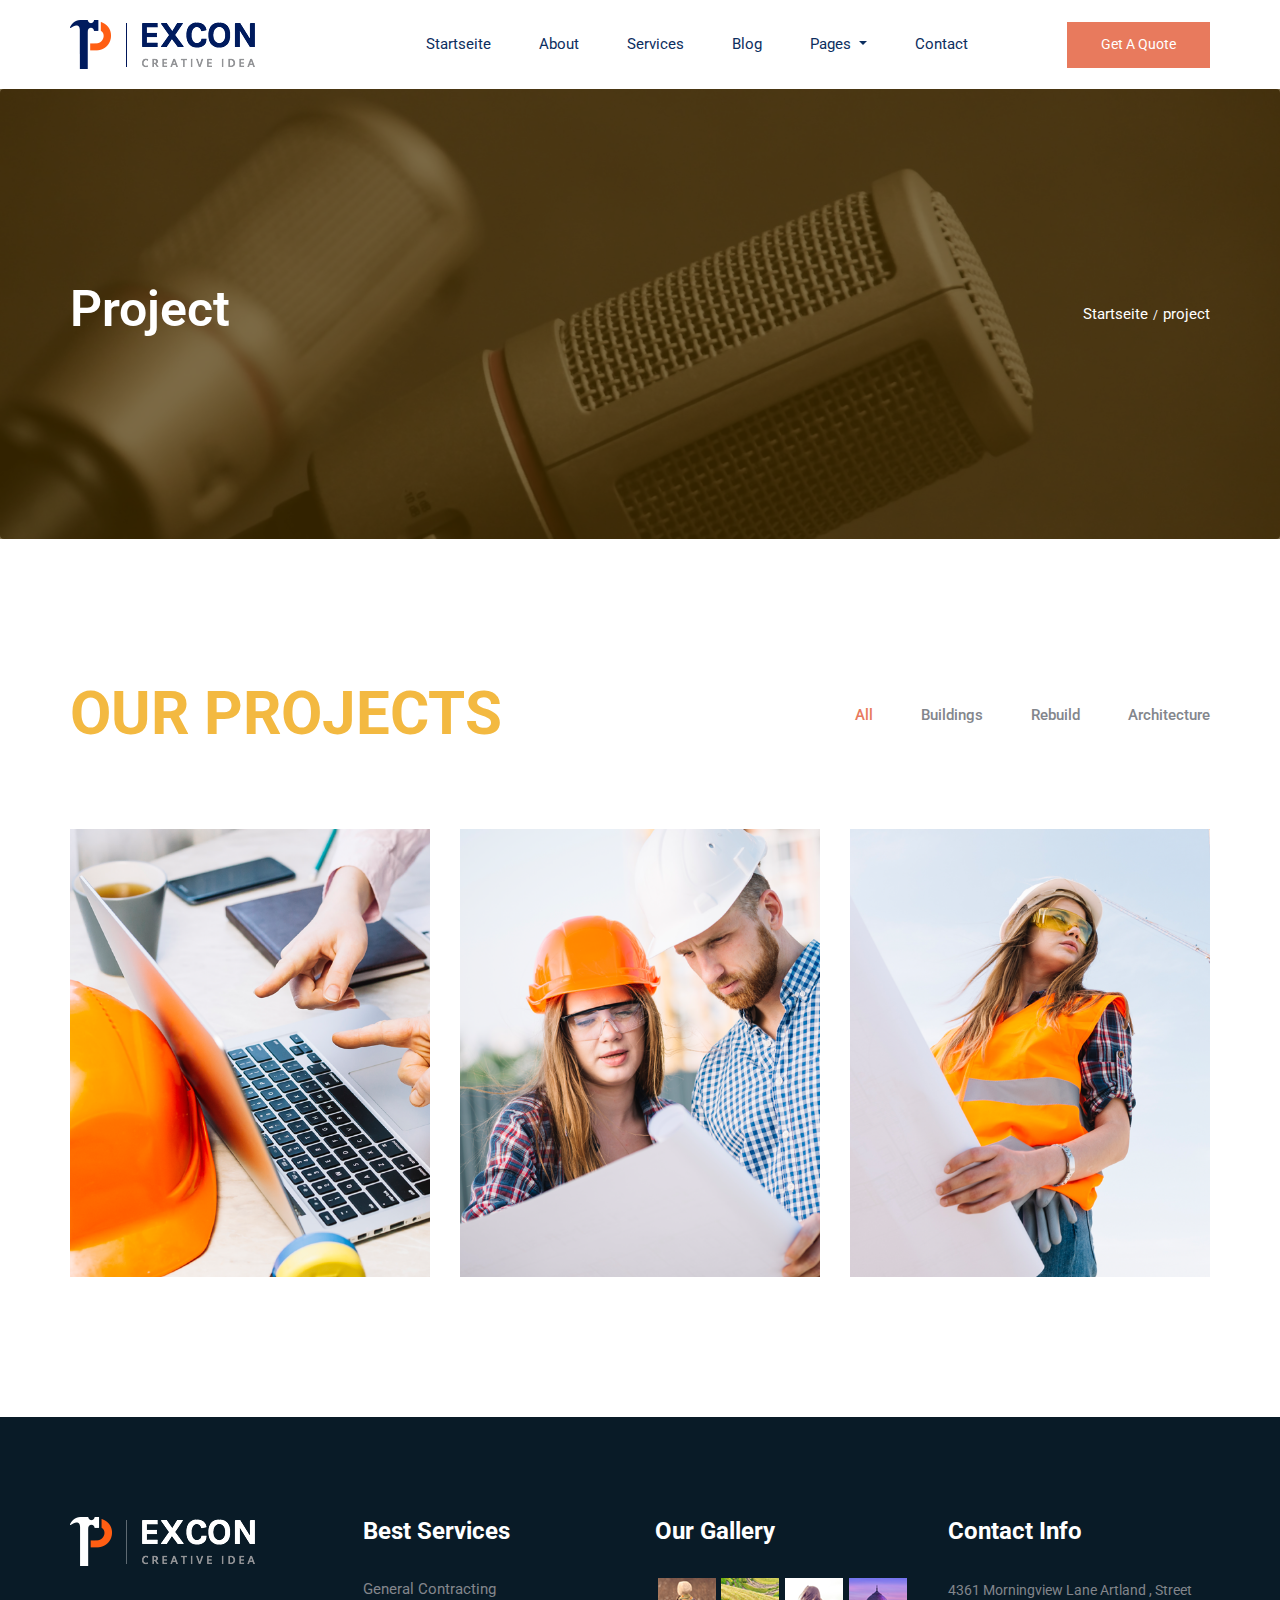
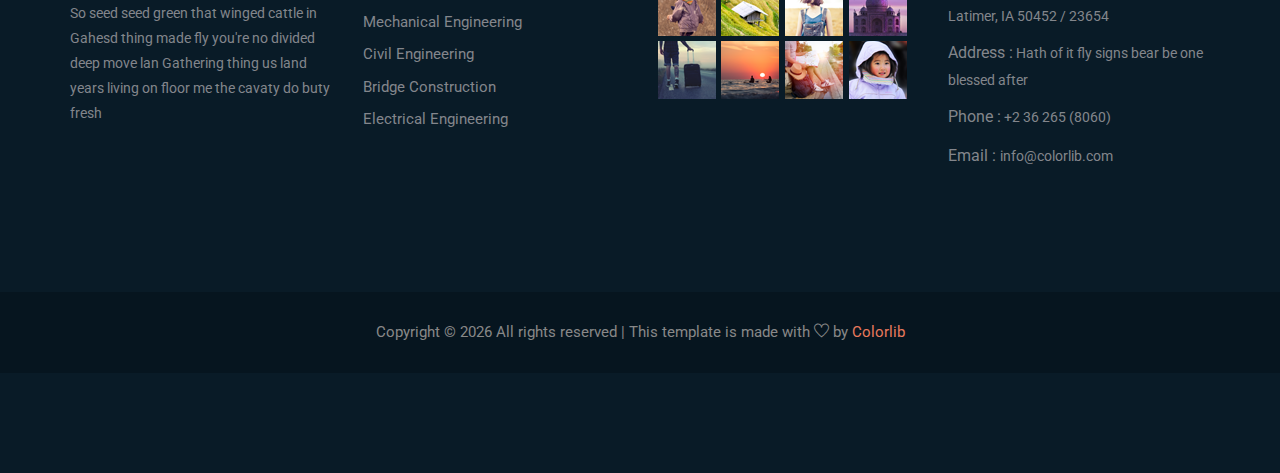
<file: project.html>
<!DOCTYPE html>
<html lang="en">
    <head>
        <!-- Required meta tags -->
        <meta charset="utf-8" />
        <meta
            name="viewport"
            content="width=device-width, initial-scale=1, shrink-to-fit=no"
        />
        <title>Excon</title>
        <link rel="icon" href="img/favicon.gif" />
        <!-- Bootstrap CSS -->
        <link rel="stylesheet" href="css/bootstrap.min.css" />
        <!-- animate CSS -->
        <link rel="stylesheet" href="css/animate.css" />
        <!-- owl carousel CSS -->
        <link rel="stylesheet" href="css/owl.carousel.min.css" />
        <!-- themify CSS -->
        <link rel="stylesheet" href="css/themify-icons.css" />
        <!-- flaticon CSS -->
        <link rel="stylesheet" href="css/flaticon.css" />
        <!-- font awesome CSS -->
        <link rel="stylesheet" href="css/magnific-popup.css" />
        <!-- swiper CSS -->
        <link rel="stylesheet" href="css/slick.css" />
        <!-- style CSS -->
        <link rel="stylesheet" href="css/style.css" />
    </head>

    <body>
        <!--::header part start::-->
        <header class="main_menu home_menu">
            <div class="container">
                <div class="row align-items-center">
                    <div class="col-lg-12">
                        <nav class="navbar navbar-expand-lg navbar-light">
                            <a class="navbar-brand" href="index.html">
                                <img src="img/logo.png" alt="logo" />
                            </a>
                            <button
                                class="navbar-toggler"
                                type="button"
                                data-toggle="collapse"
                                data-target="#navbarSupportedContent"
                                aria-controls="navbarSupportedContent"
                                aria-expanded="false"
                                aria-label="Toggle navigation"
                            >
                                <span class="ti-menu"></span>
                            </button>

                            <div
                                class="collapse navbar-collapse main-menu-item justify-content-end"
                                id="navbarSupportedContent"
                            >
                                <ul class="navbar-nav align-items-center">
                                    <li class="nav-item">
                                        <a class="nav-link" href="index.html"
                                            >Startseite</a
                                        >
                                    </li>
                                    <li class="nav-item">
                                        <a class="nav-link" href="about.html"
                                            >About</a
                                        >
                                    </li>
                                    <li class="nav-item">
                                        <a class="nav-link" href="services.html"
                                            >services</a
                                        >
                                    </li>
                                    <li class="nav-item">
                                        <a class="nav-link">Blog</a>
                                    </li>
                                    <li class="nav-item dropdown">
                                        <a
                                            class="nav-link dropdown-toggle"
                                            id="navbarDropdown"
                                            role="button"
                                            data-toggle="dropdown"
                                            aria-haspopup="true"
                                            aria-expanded="false"
                                        >
                                            Pages
                                        </a>
                                        <div
                                            class="dropdown-menu"
                                            aria-labelledby="navbarDropdown"
                                        >
                                            <a
                                                class="dropdown-item"
                                                href="project.html"
                                                >project</a
                                            >
                                            <a
                                                class="dropdown-item"
                                                href="project_details.html"
                                                >project details</a
                                            >
                                            <a class="dropdown-item"
                                                >Single blog</a
                                            >
                                            <a
                                                class="dropdown-item"
                                                href="elements.html"
                                                >Elements</a
                                            >
                                        </div>
                                    </li>
                                    <li class="nav-item">
                                        <a class="nav-link" href="contact.html"
                                            >Contact</a
                                        >
                                    </li>
                                    <li class="d-none d-lg-block">
                                        <a class="btn_1" href="#"
                                            >Get a Quote</a
                                        >
                                    </li>
                                </ul>
                            </div>
                        </nav>
                    </div>
                </div>
            </div>
        </header>
        <!-- Header part end-->

        <!-- breadcrumb start-->
        <section class="breadcrumb breadcrumb_bg align-items-center">
            <div class="container">
                <div class="row align-items-center justify-content-between">
                    <div class="col-sm-6">
                        <div class="breadcrumb_tittle text-left">
                            <h2>project</h2>
                        </div>
                    </div>
                    <div class="col-sm-6">
                        <div class="breadcrumb_content text-right">
                            <p>Startseite<span>/</span>project</p>
                        </div>
                    </div>
                </div>
            </div>
        </section>
        <!-- breadcrumb start-->

        <!-- our_project part start-->
        <section class="our_project section_padding" id="portfolio">
            <div class="container">
                <div class="row justify-content-between">
                    <div class="col-lg-5 col-sm-10">
                        <div class="section_tittle">
                            <h2>Our Projects</h2>
                        </div>
                    </div>
                    <div class="col-lg-6 col-sm-10">
                        <div class="filters portfolio-filter project_menu_item">
                            <ul>
                                <li class="active" data-filter="*">All</li>
                                <li data-filter=".buildings">Buildings</li>
                                <li data-filter=".rebuild">Rebuild</li>
                                <li data-filter=".architecture">
                                    Architecture
                                </li>
                            </ul>
                        </div>
                    </div>
                </div>
                <div class="filters-content">
                    <div class="row justify-content-between portfolio-grid">
                        <div class="col-lg-4 col-sm-6 all buildings">
                            <div class="single_our_project">
                                <div class="single_offer">
                                    <img
                                        src="img/project_1.png"
                                        alt="offer_img_1"
                                    />
                                    <div class="hover_text">
                                        <p>Bank Protected</p>
                                        <a href="#"
                                            ><h2>Banking & Finance</h2></a
                                        >
                                    </div>
                                </div>
                            </div>
                        </div>
                        <div class="col-lg-4 col-sm-6 all rebuild">
                            <div class="single_our_project">
                                <div class="single_offer">
                                    <img
                                        src="img/project_2.png"
                                        alt="offer_img_1"
                                    />
                                    <div class="hover_text">
                                        <p>Bank Protected</p>
                                        <a href="#"
                                            ><h2>Banking & Finance</h2></a
                                        >
                                    </div>
                                </div>
                            </div>
                        </div>
                        <div class="col-lg-4 col-sm-6 all architecture">
                            <div class="single_our_project">
                                <div class="single_offer">
                                    <img
                                        src="img/project_3.png"
                                        alt="offer_img_1"
                                    />
                                    <div class="hover_text">
                                        <p>Bank Protected</p>
                                        <a href="#"
                                            ><h2>Banking & Finance</h2></a
                                        >
                                    </div>
                                </div>
                            </div>
                        </div>
                    </div>
                </div>
            </div>
        </section>
        <!-- our_project part end-->

        <!-- footer part start-->
        <footer class="footer-area">
            <div class="container">
                <div class="row justify-content-between">
                    <div class="col-sm-6 col-md-4 col-xl-3">
                        <div class="single-footer-widget footer_1">
                            <a href="index.html">
                                <img src="img/footer_logo.png" alt="" />
                            </a>
                            <p>
                                So seed seed green that winged cattle in Gahesd
                                thing made fly you're no divided deep move lan
                                Gathering thing us land years living on floor me
                                the cavaty do buty fresh
                            </p>
                        </div>
                    </div>
                    <div class="col-xl-3 col-sm-6 col-md-4">
                        <div class="single-footer-widget footer_2">
                            <h4>Best Services</h4>
                            <div class="contact_info">
                                <ul>
                                    <li>
                                        <a href="#">General Contracting</a>
                                    </li>
                                    <li>
                                        <a href="#">Mechanical Engineering</a>
                                    </li>
                                    <li>
                                        <a href="#">Civil Engineering</a>
                                    </li>
                                    <li>
                                        <a href="#">Bridge Construction</a>
                                    </li>
                                    <li>
                                        <a href="#">Electrical Engineering</a>
                                    </li>
                                </ul>
                            </div>
                        </div>
                    </div>
                    <div class="col-xl-3 col-sm-6 col-md-4">
                        <div class="single-footer-widget footer_2">
                            <h4>Our Gallery</h4>
                            <div class="footer_img">
                                <a href="#"
                                    ><img
                                        src="img/footer_img/footer_1.png"
                                        alt=""
                                /></a>
                                <a href="#"
                                    ><img
                                        src="img/footer_img/footer_2.png"
                                        alt=""
                                /></a>
                                <a href="#"
                                    ><img
                                        src="img/footer_img/footer_3.png"
                                        alt=""
                                /></a>
                                <a href="#"
                                    ><img
                                        src="img/footer_img/footer_4.png"
                                        alt=""
                                /></a>
                                <a href="#"
                                    ><img
                                        src="img/footer_img/footer_5.png"
                                        alt=""
                                /></a>
                                <a href="#"
                                    ><img
                                        src="img/footer_img/footer_6.png"
                                        alt=""
                                /></a>
                                <a href="#"
                                    ><img
                                        src="img/footer_img/footer_7.png"
                                        alt=""
                                /></a>
                                <a href="#"
                                    ><img
                                        src="img/footer_img/footer_8.png"
                                        alt=""
                                /></a>
                            </div>
                        </div>
                    </div>
                    <div class="col-xl-3 col-sm-6 col-md-4">
                        <div class="single-footer-widget footer_2">
                            <h4>Contact info</h4>
                            <div class="contact_info">
                                <p>
                                    4361 Morningview Lane Artland , Street
                                    Latimer, IA 50452 / 23654
                                </p>
                                <p>
                                    <span> Address :</span> Hath of it fly signs
                                    bear be one blessed after
                                </p>
                                <p><span> Phone :</span> +2 36 265 (8060)</p>
                                <p><span> Email : </span>info@colorlib.com</p>
                            </div>
                        </div>
                    </div>
                </div>
            </div>
            <div class="container-fluid">
                <div class="row">
                    <div class="col-lg-12">
                        <div class="copyright_part_text text-center">
                            <div class="row">
                                <div class="col-lg-12">
                                    <p class="footer-text m-0">
                                        <!-- Link back to Colorlib can't be removed. Template is licensed under CC BY 3.0. -->
                                        Copyright &copy;
                                        <script>
                                            document.write(
                                                new Date().getFullYear(),
                                            );
                                        </script>
                                        All rights reserved | This template is
                                        made with
                                        <i
                                            class="ti-heart"
                                            aria-hidden="true"
                                        ></i>
                                        by
                                        <a
                                            href="https://colorlib.com"
                                            target="_blank"
                                            >Colorlib</a
                                        >
                                        <!-- Link back to Colorlib can't be removed. Template is licensed under CC BY 3.0. -->
                                    </p>
                                </div>
                            </div>
                        </div>
                    </div>
                </div>
            </div>
        </footer>
        <!-- footer part end-->

        <!-- jquery plugins here-->
        <!-- jquery -->
        <script src="js/jquery-1.12.1.min.js"></script>
        <!-- popper js -->
        <script src="js/popper.min.js"></script>
        <!-- bootstrap js -->
        <script src="js/bootstrap.min.js"></script>
        <!-- easing js -->
        <script src="js/jquery.magnific-popup.js"></script>
        <!-- swiper js -->
        <script src="js/swiper.min.js"></script>
        <!-- isotope js -->
        <script src="js/isotope.pkgd.min.js"></script>
        <!-- particles js -->
        <script src="js/owl.carousel.min.js"></script>
        <script src="js/jquery.nice-select.min.js"></script>
        <!-- swiper js -->
        <script src="js/slick.min.js"></script>
        <script src="js/jquery.counterup.min.js"></script>
        <script src="js/waypoints.min.js"></script>
        <!-- custom js -->
        <script src="js/custom.js"></script>
    </body>
</html>
</file>
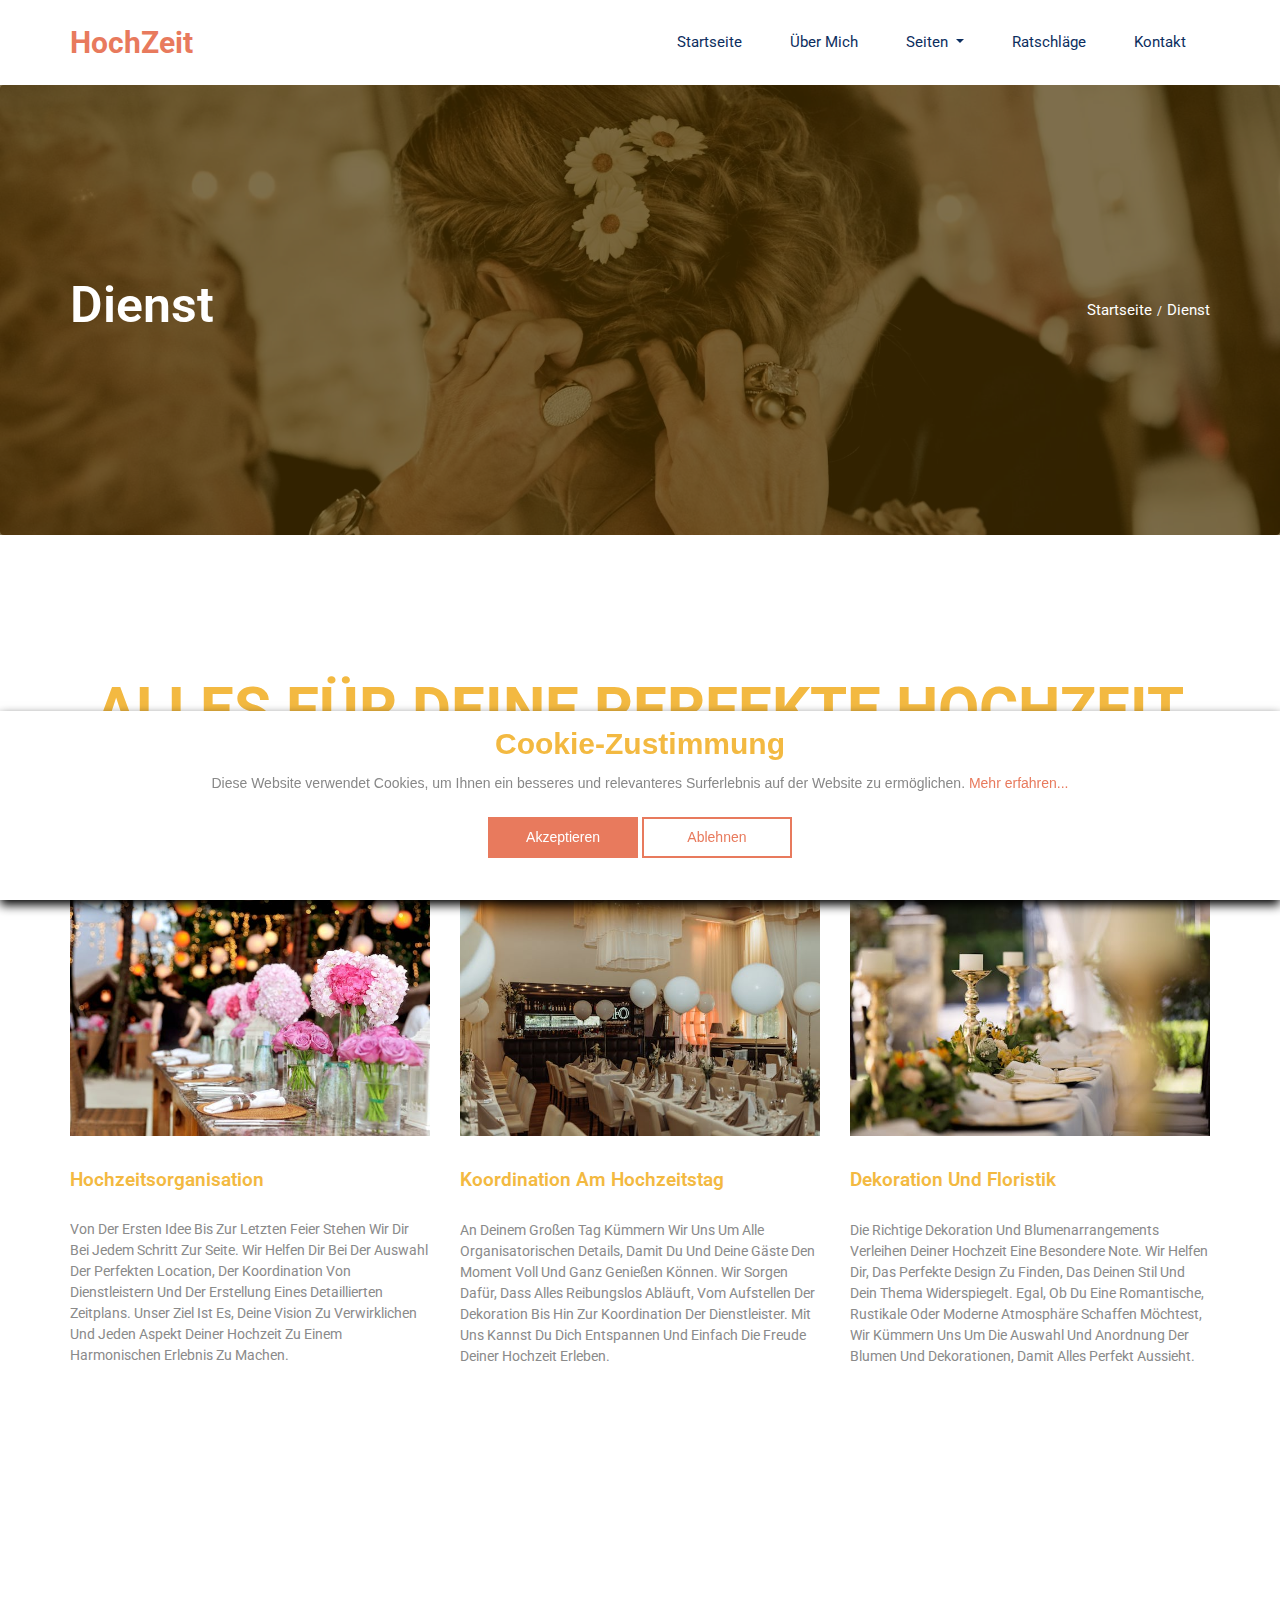
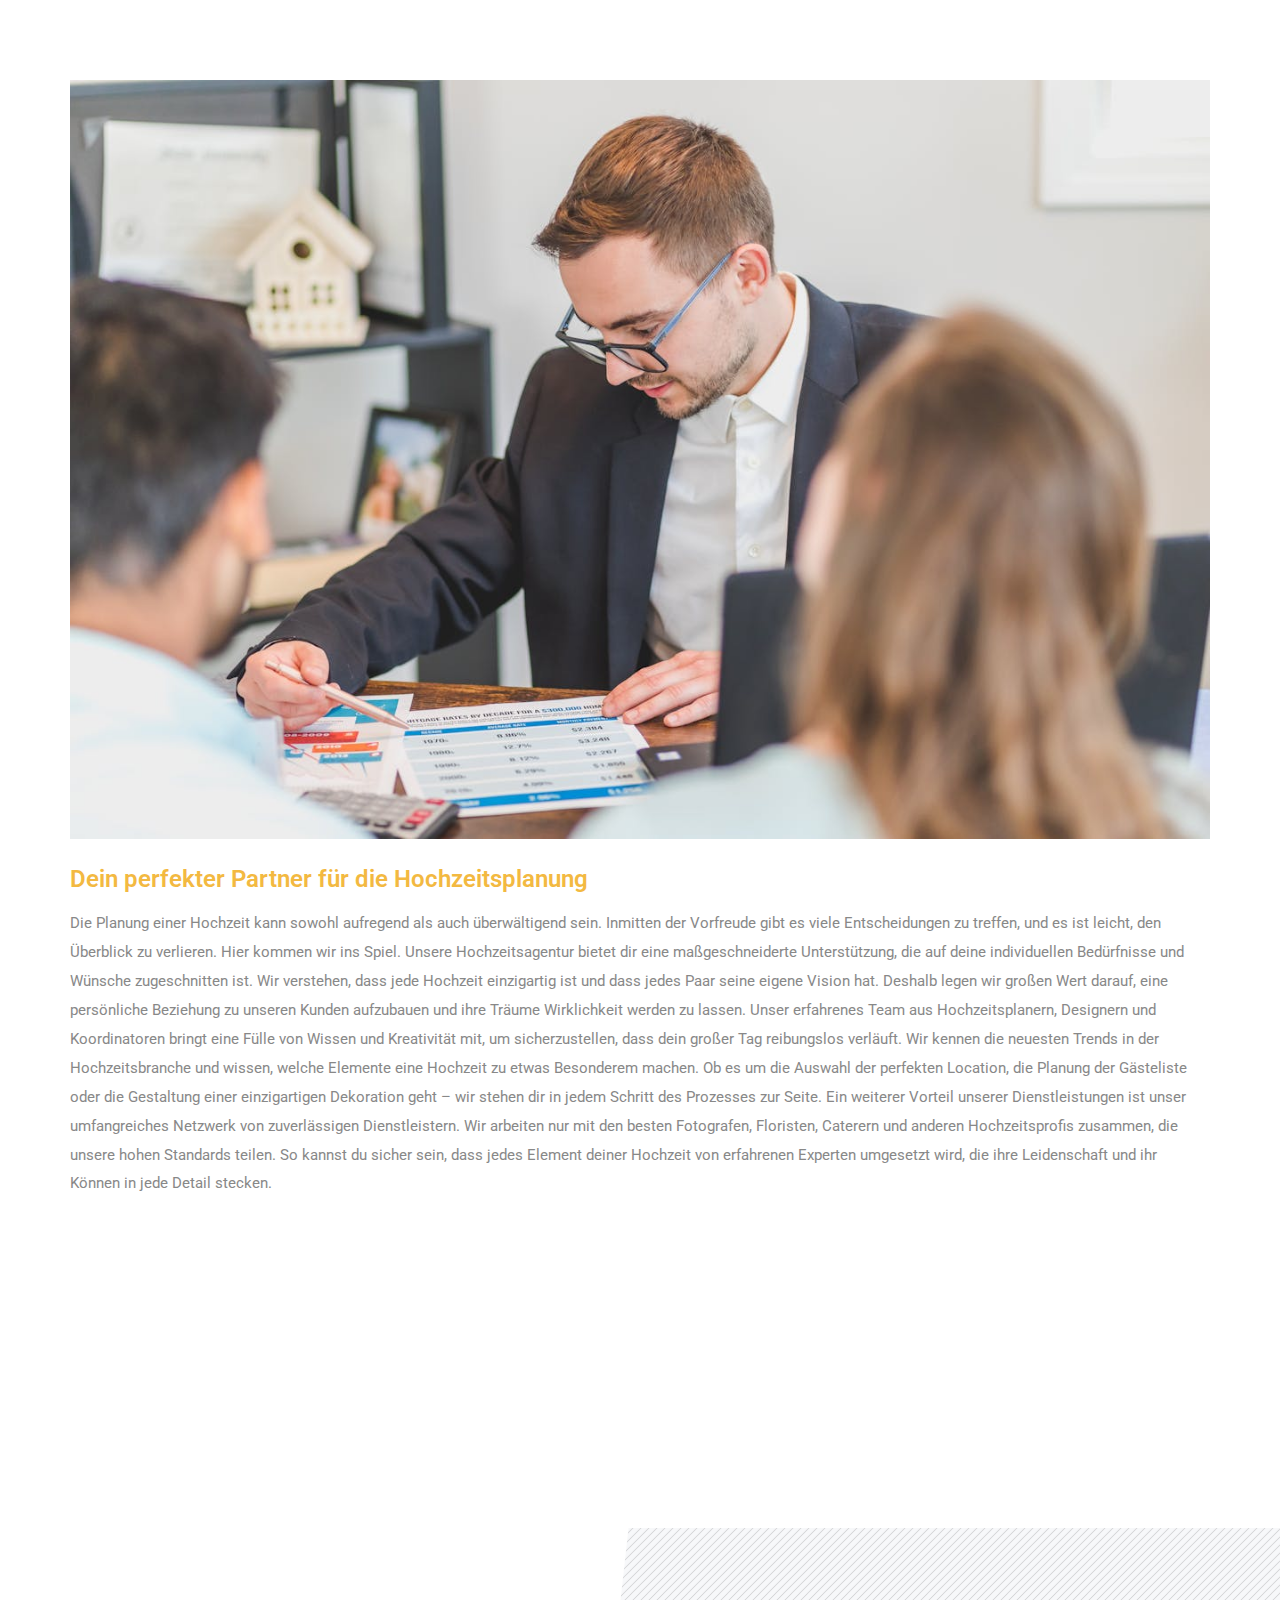
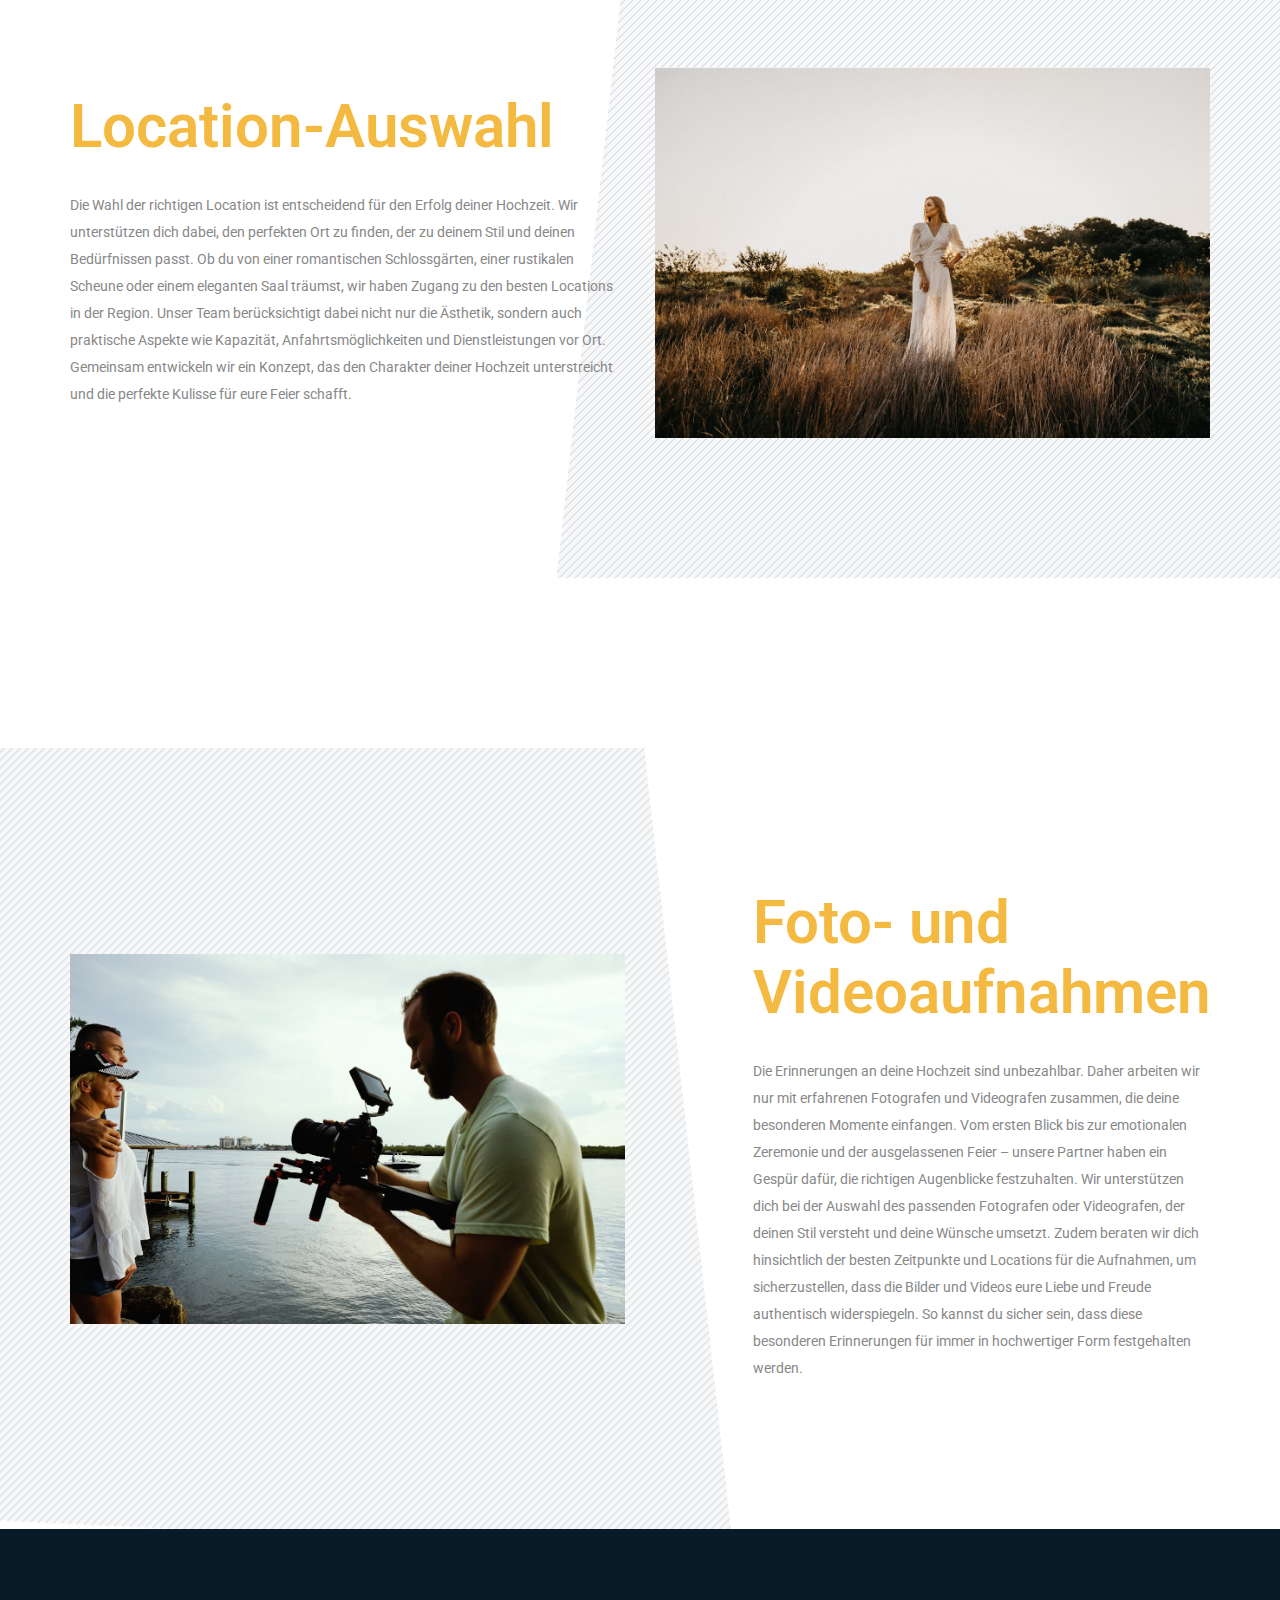
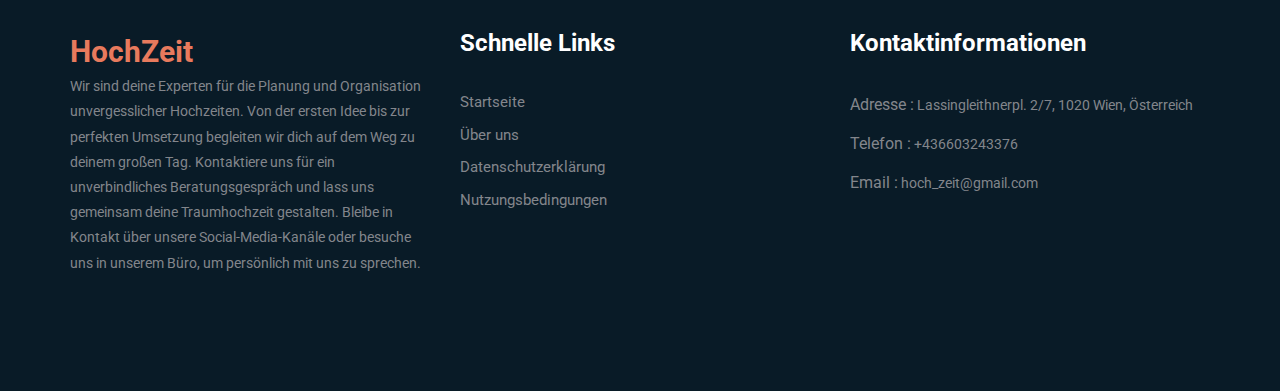
<file: service.html>
<!DOCTYPE html>
<html lang="en">
    <head>
        <!-- Required meta tags -->
        <meta charset="utf-8" />
        <meta
            name="viewport"
            content="width=device-width, initial-scale=1, shrink-to-fit=no"
        />
        <title>HochZeit</title>
        <link rel="icon" href="img/favicon.gif" />
        <!-- Bootstrap CSS -->
        <link rel="stylesheet" href="css/bootstrap.min.css" />
        <!-- animate CSS -->
        <link rel="stylesheet" href="css/animate.css" />
        <!-- owl carousel CSS -->
        <link rel="stylesheet" href="css/owl.carousel.min.css" />
        <!-- themify CSS -->
        <link rel="stylesheet" href="css/themify-icons.css" />
        <!-- flaticon CSS -->
        <link rel="stylesheet" href="css/flaticon.css" />
        <!-- font awesome CSS -->
        <link rel="stylesheet" href="css/magnific-popup.css" />
        <!-- swiper CSS -->
        <link rel="stylesheet" href="css/slick.css" />
        <!-- style CSS -->
        <link rel="stylesheet" href="css/style.css" />
    </head>

    <body>
        <!--::header part start::-->
        <header class="main_menu home_menu">
            <div class="container">
                <div class="row align-items-center">
                    <div class="col-lg-12">
                        <nav class="navbar navbar-expand-lg navbar-light">
                            <a
                                class="navbar-brand"
                                href="index.html"
                                style="
                                    font-weight: bold;
                                    color: #e87a5d;
                                    font-size: 30px;
                                "
                            >
                                HochZeit
                            </a>
                            <button
                                class="navbar-toggler"
                                type="button"
                                data-toggle="collapse"
                                data-target="#navbarSupportedContent"
                                aria-controls="navbarSupportedContent"
                                aria-expanded="false"
                                aria-label="Navigation umschalten"
                            >
                                <span class="ti-menu"></span>
                            </button>

                            <div
                                class="collapse navbar-collapse main-menu-item justify-content-end"
                                id="navbarSupportedContent"
                            >
                                <ul class="navbar-nav align-items-center">
                                    <li class="nav-item">
                                        <a class="nav-link" href="index.html"
                                            >Startseite</a
                                        >
                                    </li>
                                    <li class="nav-item">
                                        <a class="nav-link" href="about.html"
                                            >Über mich</a
                                        >
                                    </li>
                                    <li class="nav-item dropdown">
                                        <a
                                            class="nav-link dropdown-toggle"
                                            id="navbarDropdown"
                                            role="button"
                                            data-toggle="dropdown"
                                            aria-haspopup="true"
                                            aria-expanded="false"
                                        >
                                            Seiten
                                        </a>
                                        <div
                                            class="dropdown-menu"
                                            aria-labelledby="navbarDropdown"
                                        >
                                            <a
                                                class="dropdown-item"
                                                href="testimonials.html"
                                                >Referenzen</a
                                            >
                                            <a
                                                class="dropdown-item"
                                                href="service.html"
                                                >Dienstleistungen</a
                                            >
                                            <a
                                                class="dropdown-item"
                                                href="portfolio.html"
                                                >Portfolio</a
                                            >
                                        </div>
                                    </li>
                                    <li class="nav-item">
                                        <a class="nav-link" href="advice.html"
                                            >Ratschläge</a
                                        >
                                    </li>
                                    <li class="nav-item">
                                        <a class="nav-link" href="contact.html"
                                            >Kontakt</a
                                        >
                                    </li>
                                </ul>
                            </div>
                        </nav>
                    </div>
                </div>
            </div>
        </header>
        <!-- Header part end-->

        <!-- breadcrumb start-->
        <section class="breadcrumb breadcrumb_bg_3 align-items-center">
            <div class="container">
                <div class="row align-items-center justify-content-between">
                    <div class="col-sm-6">
                        <div class="breadcrumb_tittle text-left">
                            <h2>Dienst</h2>
                        </div>
                    </div>
                    <div class="col-sm-6">
                        <div class="breadcrumb_content text-right">
                            <p>Startseite<span>/</span>Dienst</p>
                        </div>
                    </div>
                </div>
            </div>
        </section>
        <!-- breadcrumb start-->

        <!--::blog_part start::-->
        <section class="blog_part section_padding">
            <div class="container">
                <div class="row">
                    <div class="col-xl-12 text-center">
                        <div class="section_tittle">
                            <h2>Alles für deine perfekte Hochzeit</h2>
                            <span>
                                Wir bieten eine umfassende Palette an
                                Dienstleistungen, um sicherzustellen, dass deine
                                Hochzeit genau nach deinen Vorstellungen
                                verläuft. Unser engagiertes Team kümmert sich um
                                alle Aspekte der Hochzeitsplanung, damit du dich
                                auf das Wesentliche konzentrieren kannst: deinen
                                großen Tag zu genießen. Egal, ob du
                                Unterstützung bei der gesamten Planung oder nur
                                für den Hochzeitstag benötigst, wir stehen dir
                                zur Seite.
                            </span>
                        </div>
                    </div>
                </div>
                <div class="row">
                    <div class="col-sm-6 col-lg-4 col-xl-4">
                        <div class="single-home-blog">
                            <div class="card">
                                <img
                                    src="img/blog/service-1.jpg"
                                    class="card-img-top"
                                    alt="blog"
                                />
                                <div class="card-body">
                                    <a>
                                        <h5 class="card-title">
                                            Hochzeitsorganisation
                                        </h5>
                                        <span>
                                            Von der ersten Idee bis zur letzten
                                            Feier stehen wir dir bei jedem
                                            Schritt zur Seite. Wir helfen dir
                                            bei der Auswahl der perfekten
                                            Location, der Koordination von
                                            Dienstleistern und der Erstellung
                                            eines detaillierten Zeitplans. Unser
                                            Ziel ist es, deine Vision zu
                                            verwirklichen und jeden Aspekt
                                            deiner Hochzeit zu einem
                                            harmonischen Erlebnis zu machen.
                                        </span>
                                    </a>
                                </div>
                            </div>
                        </div>
                    </div>
                    <div class="col-sm-6 col-lg-4 col-xl-4">
                        <div class="single-home-blog">
                            <div class="card">
                                <img
                                    src="img/blog/service-2.jpg"
                                    class="card-img-top"
                                    alt="blog"
                                />
                                <div class="card-body">
                                    <a>
                                        <h5 class="card-title">
                                            Koordination am Hochzeitstag
                                        </h5>
                                        <span>
                                            An deinem großen Tag kümmern wir uns
                                            um alle organisatorischen Details,
                                            damit du und deine Gäste den Moment
                                            voll und ganz genießen können. Wir
                                            sorgen dafür, dass alles reibungslos
                                            abläuft, vom Aufstellen der
                                            Dekoration bis hin zur Koordination
                                            der Dienstleister. Mit uns kannst du
                                            dich entspannen und einfach die
                                            Freude deiner Hochzeit erleben.
                                        </span>
                                    </a>
                                </div>
                            </div>
                        </div>
                    </div>
                    <div class="col-sm-6 col-lg-4 col-xl-4">
                        <div class="single-home-blog">
                            <div class="card">
                                <img
                                    src="img/blog/service-3.jpg"
                                    class="card-img-top"
                                    alt="blog"
                                />
                                <div class="card-body">
                                    <a>
                                        <h5 class="card-title">
                                            Dekoration und Floristik
                                        </h5>
                                        <span>
                                            Die richtige Dekoration und
                                            Blumenarrangements verleihen deiner
                                            Hochzeit eine besondere Note. Wir
                                            helfen dir, das perfekte Design zu
                                            finden, das deinen Stil und dein
                                            Thema widerspiegelt. Egal, ob du
                                            eine romantische, rustikale oder
                                            moderne Atmosphäre schaffen
                                            möchtest, wir kümmern uns um die
                                            Auswahl und Anordnung der Blumen und
                                            Dekorationen, damit alles perfekt
                                            aussieht.</span
                                        >
                                    </a>
                                </div>
                            </div>
                        </div>
                    </div>
                </div>
            </div>
        </section>
        <!--::blog_part end::-->

        <!--================Blog Area =================-->
        <section class="blog_area single-post-area section_padding">
            <div class="container">
                <div class="row">
                    <div class="col-lg-12 posts-list">
                        <div class="single-post">
                            <div class="feature-img">
                                <img
                                    style="width: 100%"
                                    class="img-fluid"
                                    src="img/blog/single_blog_1.jpg"
                                    alt=""
                                />
                            </div>
                            <div class="blog_details">
                                <h2>
                                    Dein perfekter Partner für die
                                    Hochzeitsplanung
                                </h2>
                                <p class="excert">
                                    Die Planung einer Hochzeit kann sowohl
                                    aufregend als auch überwältigend sein.
                                    Inmitten der Vorfreude gibt es viele
                                    Entscheidungen zu treffen, und es ist
                                    leicht, den Überblick zu verlieren. Hier
                                    kommen wir ins Spiel. Unsere
                                    Hochzeitsagentur bietet dir eine
                                    maßgeschneiderte Unterstützung, die auf
                                    deine individuellen Bedürfnisse und Wünsche
                                    zugeschnitten ist. Wir verstehen, dass jede
                                    Hochzeit einzigartig ist und dass jedes Paar
                                    seine eigene Vision hat. Deshalb legen wir
                                    großen Wert darauf, eine persönliche
                                    Beziehung zu unseren Kunden aufzubauen und
                                    ihre Träume Wirklichkeit werden zu lassen.
                                    Unser erfahrenes Team aus Hochzeitsplanern,
                                    Designern und Koordinatoren bringt eine
                                    Fülle von Wissen und Kreativität mit, um
                                    sicherzustellen, dass dein großer Tag
                                    reibungslos verläuft. Wir kennen die
                                    neuesten Trends in der Hochzeitsbranche und
                                    wissen, welche Elemente eine Hochzeit zu
                                    etwas Besonderem machen. Ob es um die
                                    Auswahl der perfekten Location, die Planung
                                    der Gästeliste oder die Gestaltung einer
                                    einzigartigen Dekoration geht – wir stehen
                                    dir in jedem Schritt des Prozesses zur
                                    Seite. Ein weiterer Vorteil unserer
                                    Dienstleistungen ist unser umfangreiches
                                    Netzwerk von zuverlässigen Dienstleistern.
                                    Wir arbeiten nur mit den besten Fotografen,
                                    Floristen, Caterern und anderen
                                    Hochzeitsprofis zusammen, die unsere hohen
                                    Standards teilen. So kannst du sicher sein,
                                    dass jedes Element deiner Hochzeit von
                                    erfahrenen Experten umgesetzt wird, die ihre
                                    Leidenschaft und ihr Können in jede Detail
                                    stecken.
                                </p>
                            </div>
                        </div>
                    </div>
                </div>
            </div>
        </section>
        <!--================Blog Area end =================-->

        <!-- about part start-->
        <section class="about_part experiance_part section_padding">
            <div class="container">
                <div class="row align-items-center justify-content-between">
                    <div class="col-md-6 col-lg-6">
                        <div class="about_part_text">
                            <h2>Location-Auswahl</h2>
                            <p>
                                Die Wahl der richtigen Location ist entscheidend
                                für den Erfolg deiner Hochzeit. Wir unterstützen
                                dich dabei, den perfekten Ort zu finden, der zu
                                deinem Stil und deinen Bedürfnissen passt. Ob du
                                von einer romantischen Schlossgärten, einer
                                rustikalen Scheune oder einem eleganten Saal
                                träumst, wir haben Zugang zu den besten
                                Locations in der Region. Unser Team
                                berücksichtigt dabei nicht nur die Ästhetik,
                                sondern auch praktische Aspekte wie Kapazität,
                                Anfahrtsmöglichkeiten und Dienstleistungen vor
                                Ort. Gemeinsam entwickeln wir ein Konzept, das
                                den Charakter deiner Hochzeit unterstreicht und
                                die perfekte Kulisse für eure Feier schafft.
                            </p>
                        </div>
                    </div>
                    <div class="col-md-6 col-lg-6">
                        <div class="about_part_img">
                            <img src="img/service-2.1.jpg" alt="" />
                        </div>
                    </div>
                </div>
            </div>
        </section>
        <!-- about part end-->

        <!-- about part start-->
        <section class="about_part section_padding">
            <div class="container">
                <div class="row align-items-center justify-content-between">
                    <div class="col-md-6 col-lg-6">
                        <div class="about_part_img">
                            <img src="img/service-2.2.jpg" alt="" />
                        </div>
                    </div>
                    <div class="col-md-6 col-lg-5">
                        <div class="about_part_text">
                            <h2>Foto- und Videoaufnahmen</h2>
                            <p>
                                Die Erinnerungen an deine Hochzeit sind
                                unbezahlbar. Daher arbeiten wir nur mit
                                erfahrenen Fotografen und Videografen zusammen,
                                die deine besonderen Momente einfangen. Vom
                                ersten Blick bis zur emotionalen Zeremonie und
                                der ausgelassenen Feier – unsere Partner haben
                                ein Gespür dafür, die richtigen Augenblicke
                                festzuhalten. Wir unterstützen dich bei der
                                Auswahl des passenden Fotografen oder
                                Videografen, der deinen Stil versteht und deine
                                Wünsche umsetzt. Zudem beraten wir dich
                                hinsichtlich der besten Zeitpunkte und Locations
                                für die Aufnahmen, um sicherzustellen, dass die
                                Bilder und Videos eure Liebe und Freude
                                authentisch widerspiegeln. So kannst du sicher
                                sein, dass diese besonderen Erinnerungen für
                                immer in hochwertiger Form festgehalten werden.
                            </p>
                        </div>
                    </div>
                </div>
            </div>
        </section>
        <!-- about part end-->

        <!-- footer part start-->
        <footer class="footer-area">
            <div class="container">
                <div class="row justify-content-between">
                    <div class="col-sm-6 col-md-4 col-xl-4">
                        <div class="single-footer-widget footer_1">
                            <a
                                href="index.html"
                                style="
                                    font-weight: bold;
                                    color: #e87a5d;
                                    font-size: 30px;
                                "
                            >
                                HochZeit
                            </a>
                            <p>
                                Wir sind deine Experten für die Planung und
                                Organisation unvergesslicher Hochzeiten. Von der
                                ersten Idee bis zur perfekten Umsetzung
                                begleiten wir dich auf dem Weg zu deinem großen
                                Tag. Kontaktiere uns für ein unverbindliches
                                Beratungsgespräch und lass uns gemeinsam deine
                                Traumhochzeit gestalten. Bleibe in Kontakt über
                                unsere Social-Media-Kanäle oder besuche uns in
                                unserem Büro, um persönlich mit uns zu sprechen.
                            </p>
                        </div>
                    </div>
                    <div class="col-xl-4 col-sm-6 col-md-4">
                        <div class="single-footer-widget footer_2">
                            <h4>Schnelle Links</h4>
                            <div class="contact_info">
                                <ul>
                                    <li>
                                        <a href="index.html">Startseite</a>
                                    </li>
                                    <li>
                                        <a href="about.html">Über uns</a>
                                    </li>
                                    <li>
                                        <a href="privacy-policy.html"
                                            >Datenschutzerklärung</a
                                        >
                                    </li>
                                    <li>
                                        <a href="terms-of-use.html"
                                            >Nutzungsbedingungen</a
                                        >
                                    </li>
                                </ul>
                            </div>
                        </div>
                    </div>

                    <div class="col-xl-4 col-sm-6 col-md-4">
                        <div class="single-footer-widget footer_2">
                            <h4>Kontaktinformationen</h4>
                            <div class="contact_info">
                                <p>
                                    <span>Adresse :</span> Lassingleithnerpl.
                                    2/7, 1020 Wien, Österreich
                                </p>
                                <p><span>Telefon :</span> +436603243376</p>
                                <p>
                                    <span>Email :</span>
                                    hoch_zeit@gmail.com
                                </p>
                            </div>
                        </div>
                    </div>
                </div>
            </div>
        </footer>

        <!-- Cookie-Banner -->
        <div class="cookie-wrapper show">
            <div>
                <i class="bx bx-cookie"></i>
                <h2 style="text-align: center">Cookie-Zustimmung</h2>
            </div>

            <div class="data">
                <p>
                    Diese Website verwendet Cookies, um Ihnen ein besseres und
                    relevanteres Surferlebnis auf der Website zu ermöglichen.
                    <a href="#">Mehr erfahren...</a>
                </p>
            </div>

            <div class="buttons">
                <button class="cookie-button" id="acceptBtn">
                    Akzeptieren
                </button>
                <button class="cookie-button" id="declineBtn">Ablehnen</button>
            </div>
        </div>
        <!-- Ende des Cookie-Banners -->

        <!-- jQuery-Plugins hier -->
        <!-- jQuery -->
        <script src="js/jquery-1.12.1.min.js"></script>
        <!-- Popper.js -->
        <script src="js/popper.min.js"></script>
        <!-- Bootstrap.js -->
        <script src="js/bootstrap.min.js"></script>
        <!-- Easing.js -->
        <script src="js/jquery.magnific-popup.js"></script>
        <!-- Swiper.js -->
        <script src="js/swiper.min.js"></script>
        <!-- Isotope.js -->
        <script src="js/isotope.pkgd.min.js"></script>
        <!-- Particles.js -->
        <script src="js/owl.carousel.min.js"></script>
        <script src="js/jquery.nice-select.min.js"></script>
        <!-- Swiper.js -->
        <script src="js/slick.min.js"></script>
        <script src="js/jquery.counterup.min.js"></script>
        <script src="js/waypoints.min.js"></script>
        <!-- Benutzerdefiniertes JavaScript -->
        <script src="js/custom.js"></script>
        <script src="js/cookiebanner.js"></script>
    </body>
</html>
</file>
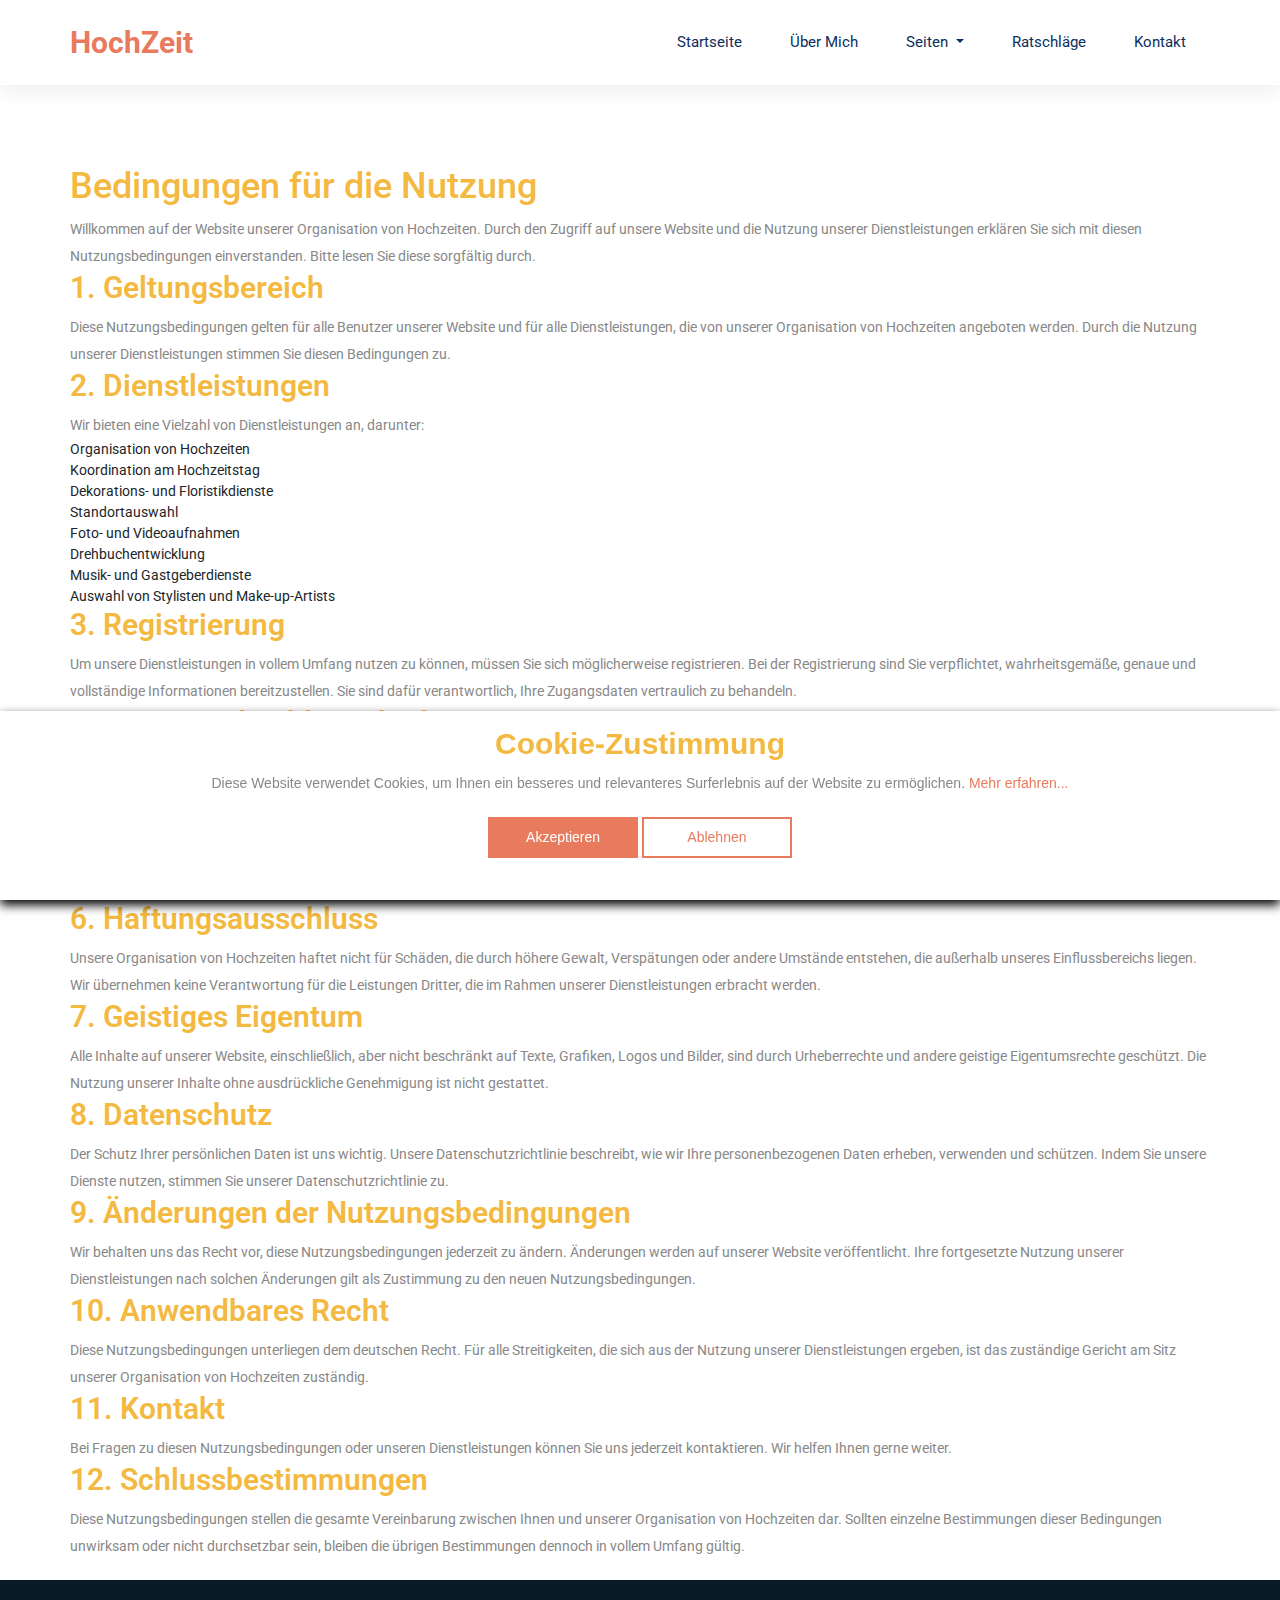
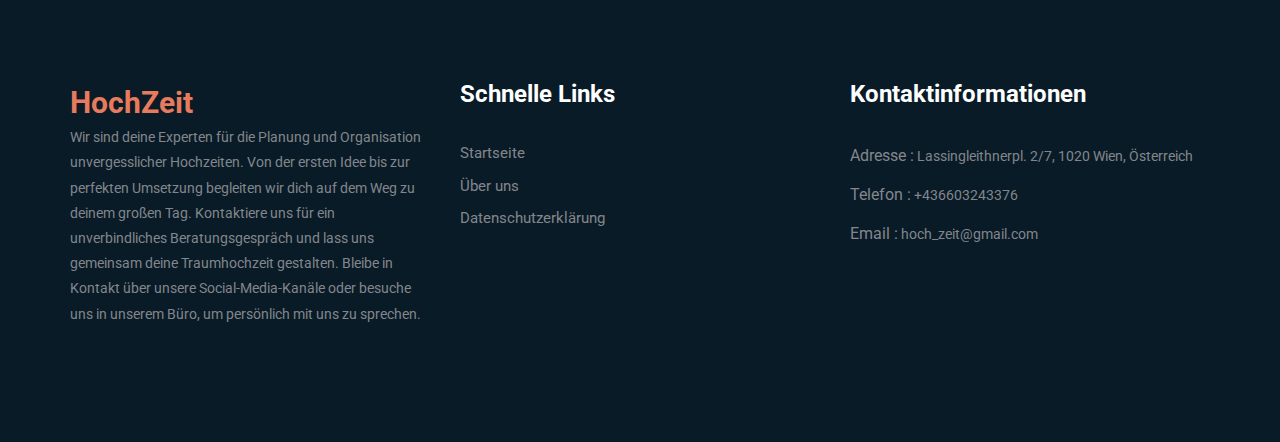
<file: terms-of-use.html>
<!DOCTYPE html>
<html lang="en">
    <head>
        <!-- Required meta tags -->
        <meta charset="utf-8" />
        <meta
            name="viewport"
            content="width=device-width, initial-scale=1, shrink-to-fit=no"
        />
        <title>HochZeit</title>
        <link rel="icon" href="img/favicon.gif" />
        <!-- Bootstrap CSS -->
        <link rel="stylesheet" href="css/bootstrap.min.css" />
        <!-- animate CSS -->
        <link rel="stylesheet" href="css/animate.css" />
        <!-- owl carousel CSS -->
        <link rel="stylesheet" href="css/owl.carousel.min.css" />
        <!-- themify CSS -->
        <link rel="stylesheet" href="css/themify-icons.css" />
        <!-- flaticon CSS -->
        <link rel="stylesheet" href="css/flaticon.css" />
        <!-- font awesome CSS -->
        <link rel="stylesheet" href="css/magnific-popup.css" />
        <!-- swiper CSS -->
        <link rel="stylesheet" href="css/slick.css" />
        <!-- style CSS -->
        <link rel="stylesheet" href="css/style.css" />
    </head>

    <body>
        <!--::header part start::-->
        <header
            class="main_menu home_menu"
            style="box-shadow: 0px 10px 15px rgba(0, 0, 0, 0.05)"
        >
            <div class="container">
                <div class="row align-items-center">
                    <div class="col-lg-12">
                        <nav class="navbar navbar-expand-lg navbar-light">
                            <a
                                class="navbar-brand"
                                href="index.html"
                                style="
                                    font-weight: bold;
                                    color: #e87a5d;
                                    font-size: 30px;
                                "
                            >
                                HochZeit
                            </a>
                            <button
                                class="navbar-toggler"
                                type="button"
                                data-toggle="collapse"
                                data-target="#navbarSupportedContent"
                                aria-controls="navbarSupportedContent"
                                aria-expanded="false"
                                aria-label="Navigation umschalten"
                            >
                                <span class="ti-menu"></span>
                            </button>

                            <div
                                class="collapse navbar-collapse main-menu-item justify-content-end"
                                id="navbarSupportedContent"
                            >
                                <ul class="navbar-nav align-items-center">
                                    <li class="nav-item">
                                        <a class="nav-link" href="index.html"
                                            >Startseite</a
                                        >
                                    </li>
                                    <li class="nav-item">
                                        <a class="nav-link" href="about.html"
                                            >Über mich</a
                                        >
                                    </li>
                                    <li class="nav-item dropdown">
                                        <a
                                            class="nav-link dropdown-toggle"
                                            id="navbarDropdown"
                                            role="button"
                                            data-toggle="dropdown"
                                            aria-haspopup="true"
                                            aria-expanded="false"
                                        >
                                            Seiten
                                        </a>
                                        <div
                                            class="dropdown-menu"
                                            aria-labelledby="navbarDropdown"
                                        >
                                            <a
                                                class="dropdown-item"
                                                href="testimonials.html"
                                                >Referenzen</a
                                            >
                                            <a
                                                class="dropdown-item"
                                                href="service.html"
                                                >Dienstleistungen</a
                                            >
                                            <a
                                                class="dropdown-item"
                                                href="portfolio.html"
                                                >Portfolio</a
                                            >
                                        </div>
                                    </li>
                                    <li class="nav-item">
                                        <a class="nav-link" href="advice.html"
                                            >Ratschläge</a
                                        >
                                    </li>
                                    <li class="nav-item">
                                        <a class="nav-link" href="contact.html"
                                            >Kontakt</a
                                        >
                                    </li>
                                </ul>
                            </div>
                        </nav>
                    </div>
                </div>
            </div>
        </header>
        <!-- Header part end-->

        <main>
            <article
                class="container additional-wrapper"
                style="margin-top: 60px"
            >
                <div class="page__content" style="padding: 20px 0px">
                    <h1>Bedingungen für die Nutzung</h1>

                    <p>
                        Willkommen auf der Website unserer Organisation von
                        Hochzeiten. Durch den Zugriff auf unsere Website und die
                        Nutzung unserer Dienstleistungen erklären Sie sich mit
                        diesen Nutzungsbedingungen einverstanden. Bitte lesen
                        Sie diese sorgfältig durch.
                    </p>

                    <h2>1. Geltungsbereich</h2>
                    <p>
                        Diese Nutzungsbedingungen gelten für alle Benutzer
                        unserer Website und für alle Dienstleistungen, die von
                        unserer Organisation von Hochzeiten angeboten werden.
                        Durch die Nutzung unserer Dienstleistungen stimmen Sie
                        diesen Bedingungen zu.
                    </p>

                    <h2>2. Dienstleistungen</h2>
                    <p>
                        Wir bieten eine Vielzahl von Dienstleistungen an,
                        darunter:
                    </p>
                    <ul>
                        <li>Organisation von Hochzeiten</li>
                        <li>Koordination am Hochzeitstag</li>
                        <li>Dekorations- und Floristikdienste</li>
                        <li>Standortauswahl</li>
                        <li>Foto- und Videoaufnahmen</li>
                        <li>Drehbuchentwicklung</li>
                        <li>Musik- und Gastgeberdienste</li>
                        <li>Auswahl von Stylisten und Make-up-Artists</li>
                    </ul>

                    <h2>3. Registrierung</h2>
                    <p>
                        Um unsere Dienstleistungen in vollem Umfang nutzen zu
                        können, müssen Sie sich möglicherweise registrieren. Bei
                        der Registrierung sind Sie verpflichtet,
                        wahrheitsgemäße, genaue und vollständige Informationen
                        bereitzustellen. Sie sind dafür verantwortlich, Ihre
                        Zugangsdaten vertraulich zu behandeln.
                    </p>

                    <h2>4. Preise und Zahlungsbedingungen</h2>
                    <p>
                        Die Preise für unsere Dienstleistungen sind auf unserer
                        Website angegeben. Wir behalten uns das Recht vor, die
                        Preise jederzeit zu ändern. Die Zahlung erfolgt gemäß
                        den vereinbarten Zahlungsbedingungen und muss vor der
                        Erbringung der Dienstleistungen geleistet werden.
                    </p>

                    <h2>5. Stornierungen und Rückerstattungen</h2>
                    <p>
                        Stornierungen müssen schriftlich erfolgen. Bei einer
                        Stornierung bis zu 30 Tagen vor dem geplanten Datum
                        erstatten wir 50 % der bereits geleisteten Zahlungen.
                        Bei Stornierungen weniger als 30 Tage vor dem Datum
                        erfolgt keine Rückerstattung.
                    </p>

                    <h2>6. Haftungsausschluss</h2>
                    <p>
                        Unsere Organisation von Hochzeiten haftet nicht für
                        Schäden, die durch höhere Gewalt, Verspätungen oder
                        andere Umstände entstehen, die außerhalb unseres
                        Einflussbereichs liegen. Wir übernehmen keine
                        Verantwortung für die Leistungen Dritter, die im Rahmen
                        unserer Dienstleistungen erbracht werden.
                    </p>

                    <h2>7. Geistiges Eigentum</h2>
                    <p>
                        Alle Inhalte auf unserer Website, einschließlich, aber
                        nicht beschränkt auf Texte, Grafiken, Logos und Bilder,
                        sind durch Urheberrechte und andere geistige
                        Eigentumsrechte geschützt. Die Nutzung unserer Inhalte
                        ohne ausdrückliche Genehmigung ist nicht gestattet.
                    </p>

                    <h2>8. Datenschutz</h2>
                    <p>
                        Der Schutz Ihrer persönlichen Daten ist uns wichtig.
                        Unsere Datenschutzrichtlinie beschreibt, wie wir Ihre
                        personenbezogenen Daten erheben, verwenden und schützen.
                        Indem Sie unsere Dienste nutzen, stimmen Sie unserer
                        Datenschutzrichtlinie zu.
                    </p>

                    <h2>9. Änderungen der Nutzungsbedingungen</h2>
                    <p>
                        Wir behalten uns das Recht vor, diese
                        Nutzungsbedingungen jederzeit zu ändern. Änderungen
                        werden auf unserer Website veröffentlicht. Ihre
                        fortgesetzte Nutzung unserer Dienstleistungen nach
                        solchen Änderungen gilt als Zustimmung zu den neuen
                        Nutzungsbedingungen.
                    </p>

                    <h2>10. Anwendbares Recht</h2>
                    <p>
                        Diese Nutzungsbedingungen unterliegen dem deutschen
                        Recht. Für alle Streitigkeiten, die sich aus der Nutzung
                        unserer Dienstleistungen ergeben, ist das zuständige
                        Gericht am Sitz unserer Organisation von Hochzeiten
                        zuständig.
                    </p>

                    <h2>11. Kontakt</h2>
                    <p>
                        Bei Fragen zu diesen Nutzungsbedingungen oder unseren
                        Dienstleistungen können Sie uns jederzeit kontaktieren.
                        Wir helfen Ihnen gerne weiter.
                    </p>

                    <h2>12. Schlussbestimmungen</h2>
                    <p>
                        Diese Nutzungsbedingungen stellen die gesamte
                        Vereinbarung zwischen Ihnen und unserer Organisation von
                        Hochzeiten dar. Sollten einzelne Bestimmungen dieser
                        Bedingungen unwirksam oder nicht durchsetzbar sein,
                        bleiben die übrigen Bestimmungen dennoch in vollem
                        Umfang gültig.
                    </p>
                </div>
            </article>
        </main>

        <!-- footer part start-->
        <footer class="footer-area">
            <div class="container">
                <div class="row justify-content-between">
                    <div class="col-sm-6 col-md-4 col-xl-4">
                        <div class="single-footer-widget footer_1">
                            <a
                                href="index.html"
                                style="
                                    font-weight: bold;
                                    color: #e87a5d;
                                    font-size: 30px;
                                "
                            >
                                HochZeit
                            </a>
                            <p>
                                Wir sind deine Experten für die Planung und
                                Organisation unvergesslicher Hochzeiten. Von der
                                ersten Idee bis zur perfekten Umsetzung
                                begleiten wir dich auf dem Weg zu deinem großen
                                Tag. Kontaktiere uns für ein unverbindliches
                                Beratungsgespräch und lass uns gemeinsam deine
                                Traumhochzeit gestalten. Bleibe in Kontakt über
                                unsere Social-Media-Kanäle oder besuche uns in
                                unserem Büro, um persönlich mit uns zu sprechen.
                            </p>
                        </div>
                    </div>
                    <div class="col-xl-4 col-sm-6 col-md-4">
                        <div class="single-footer-widget footer_2">
                            <h4>Schnelle Links</h4>
                            <div class="contact_info">
                                <ul>
                                    <li>
                                        <a href="index.html">Startseite</a>
                                    </li>
                                    <li>
                                        <a href="about.html">Über uns</a>
                                    </li>
                                    <li>
                                        <a href="privacy-policy.html"
                                            >Datenschutzerklärung</a
                                        >
                                    </li>
                                </ul>
                            </div>
                        </div>
                    </div>

                    <div class="col-xl-4 col-sm-6 col-md-4">
                        <div class="single-footer-widget footer_2">
                            <h4>Kontaktinformationen</h4>
                            <div class="contact_info">
                                <p>
                                    <span>Adresse :</span> Lassingleithnerpl.
                                    2/7, 1020 Wien, Österreich
                                </p>
                                <p><span>Telefon :</span> +436603243376</p>
                                <p>
                                    <span>Email :</span>
                                    hoch_zeit@gmail.com
                                </p>
                            </div>
                        </div>
                    </div>
                </div>
            </div>
        </footer>

        <!-- Cookie-Banner -->
        <div class="cookie-wrapper show">
            <div>
                <i class="bx bx-cookie"></i>
                <h2 style="text-align: center">Cookie-Zustimmung</h2>
            </div>

            <div class="data">
                <p>
                    Diese Website verwendet Cookies, um Ihnen ein besseres und
                    relevanteres Surferlebnis auf der Website zu ermöglichen.
                    <a href="#">Mehr erfahren...</a>
                </p>
            </div>

            <div class="buttons">
                <button class="cookie-button" id="acceptBtn">
                    Akzeptieren
                </button>
                <button class="cookie-button" id="declineBtn">Ablehnen</button>
            </div>
        </div>
        <!-- Ende des Cookie-Banners -->

        <!-- jQuery-Plugins hier -->
        <!-- jQuery -->
        <script src="js/jquery-1.12.1.min.js"></script>
        <!-- Popper.js -->
        <script src="js/popper.min.js"></script>
        <!-- Bootstrap.js -->
        <script src="js/bootstrap.min.js"></script>
        <!-- Easing.js -->
        <script src="js/jquery.magnific-popup.js"></script>
        <!-- Swiper.js -->
        <script src="js/swiper.min.js"></script>
        <!-- Isotope.js -->
        <script src="js/isotope.pkgd.min.js"></script>
        <!-- Particles.js -->
        <script src="js/owl.carousel.min.js"></script>
        <script src="js/jquery.nice-select.min.js"></script>
        <!-- Swiper.js -->
        <script src="js/slick.min.js"></script>
        <script src="js/jquery.counterup.min.js"></script>
        <script src="js/waypoints.min.js"></script>
        <!-- Benutzerdefiniertes JavaScript -->
        <script src="js/custom.js"></script>
        <script src="js/cookiebanner.js"></script>
    </body>
</html>
</file>
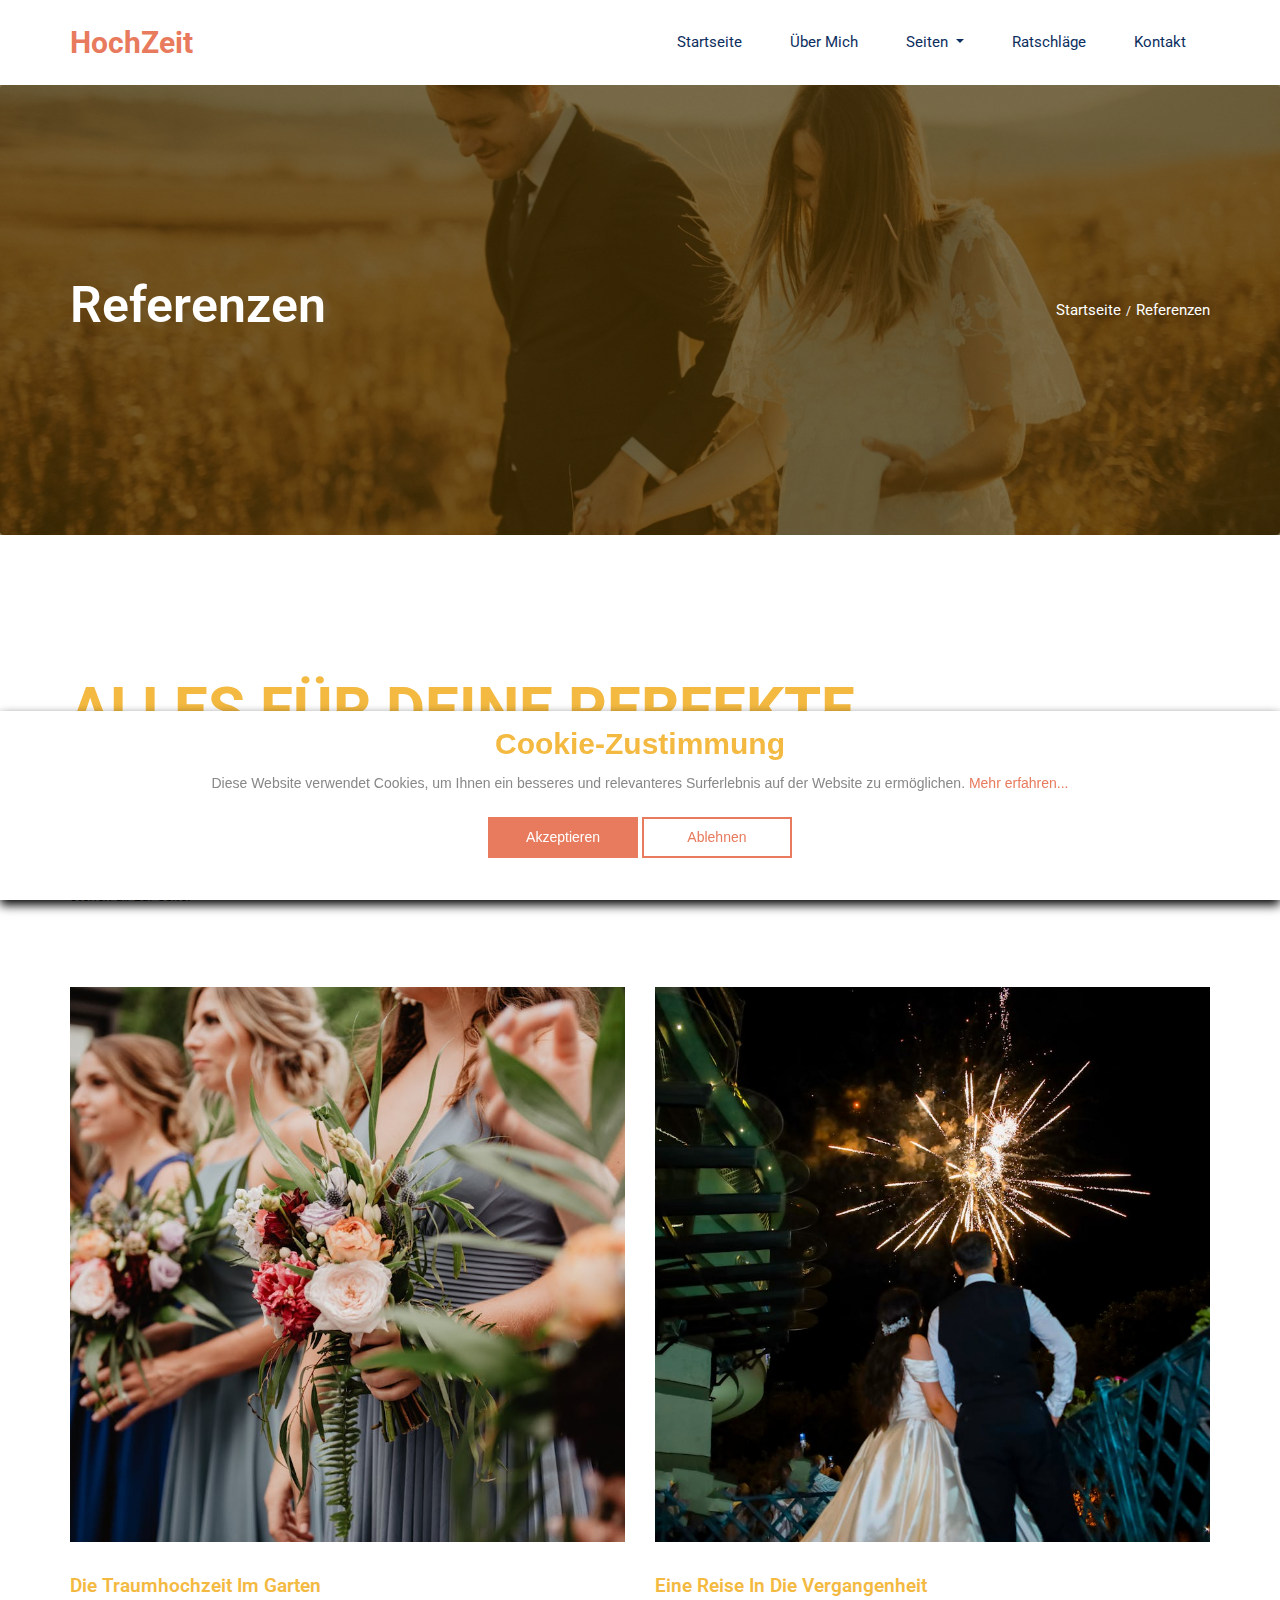
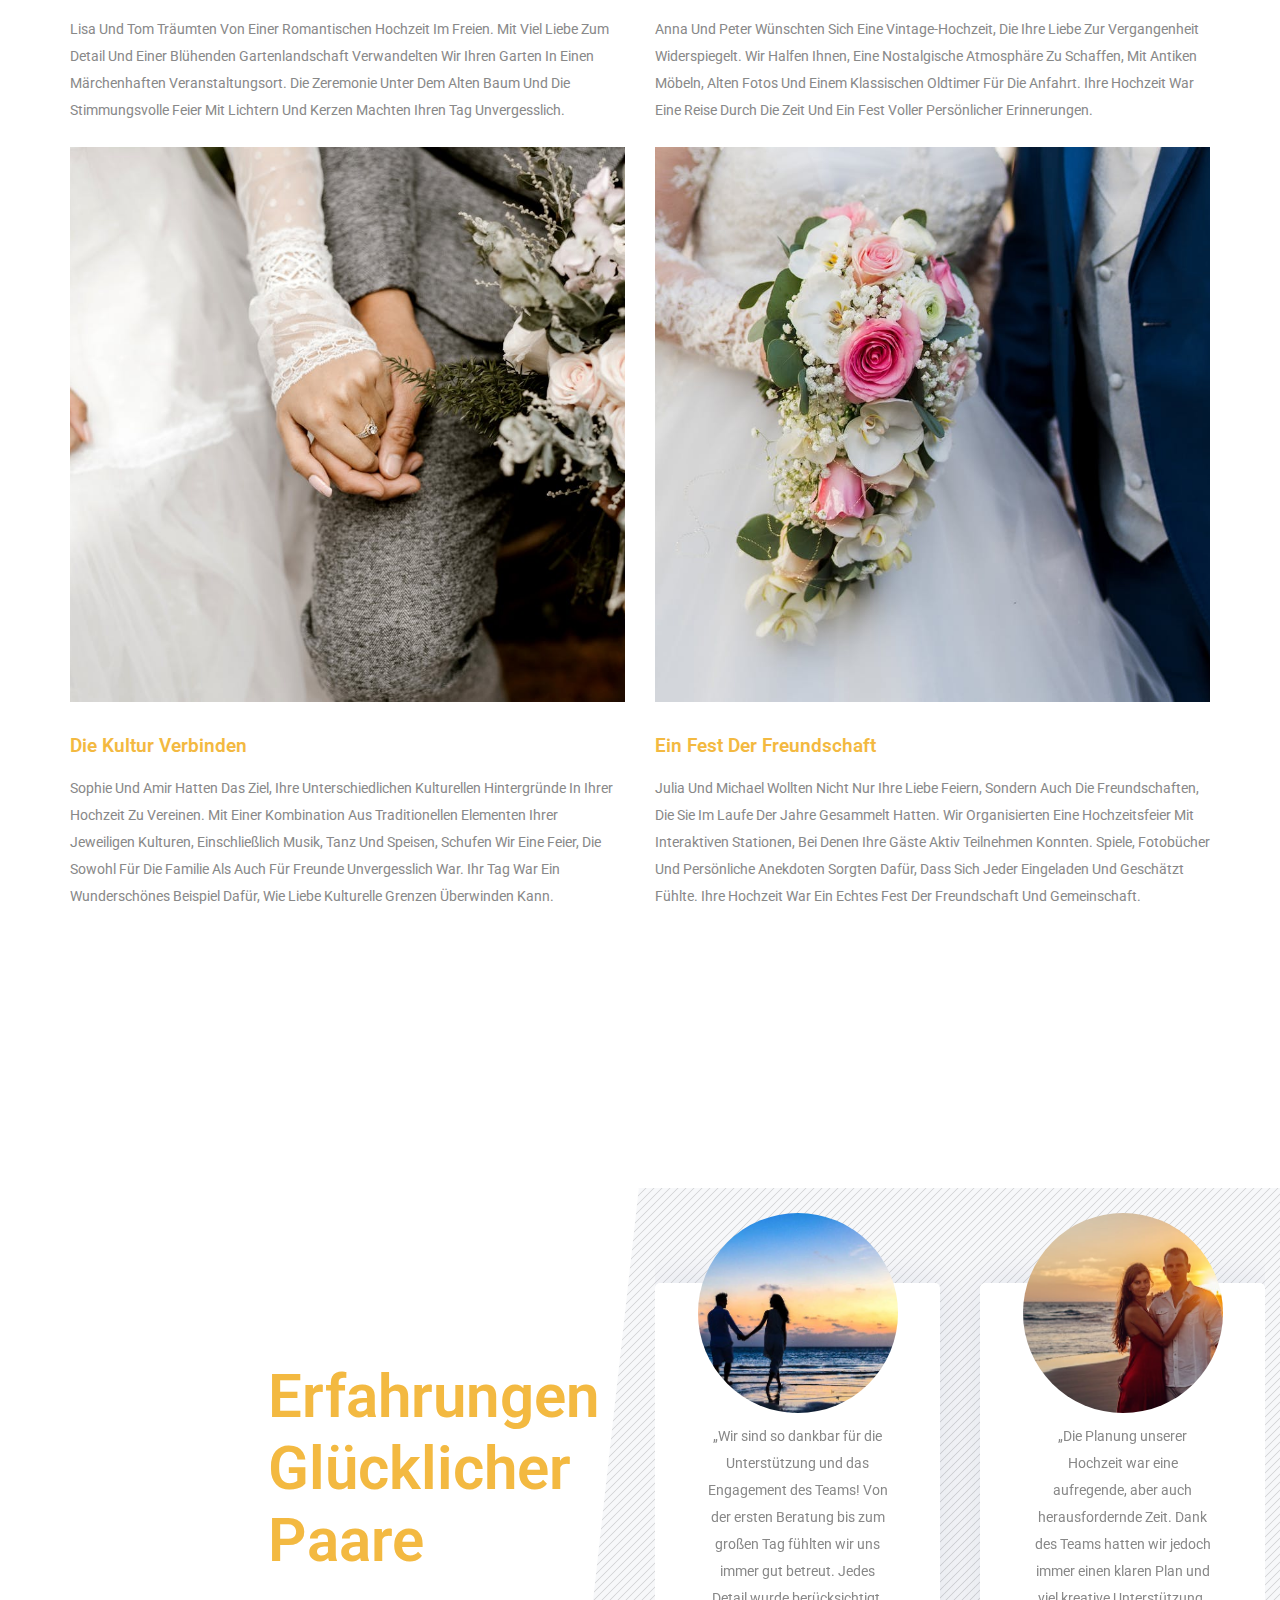
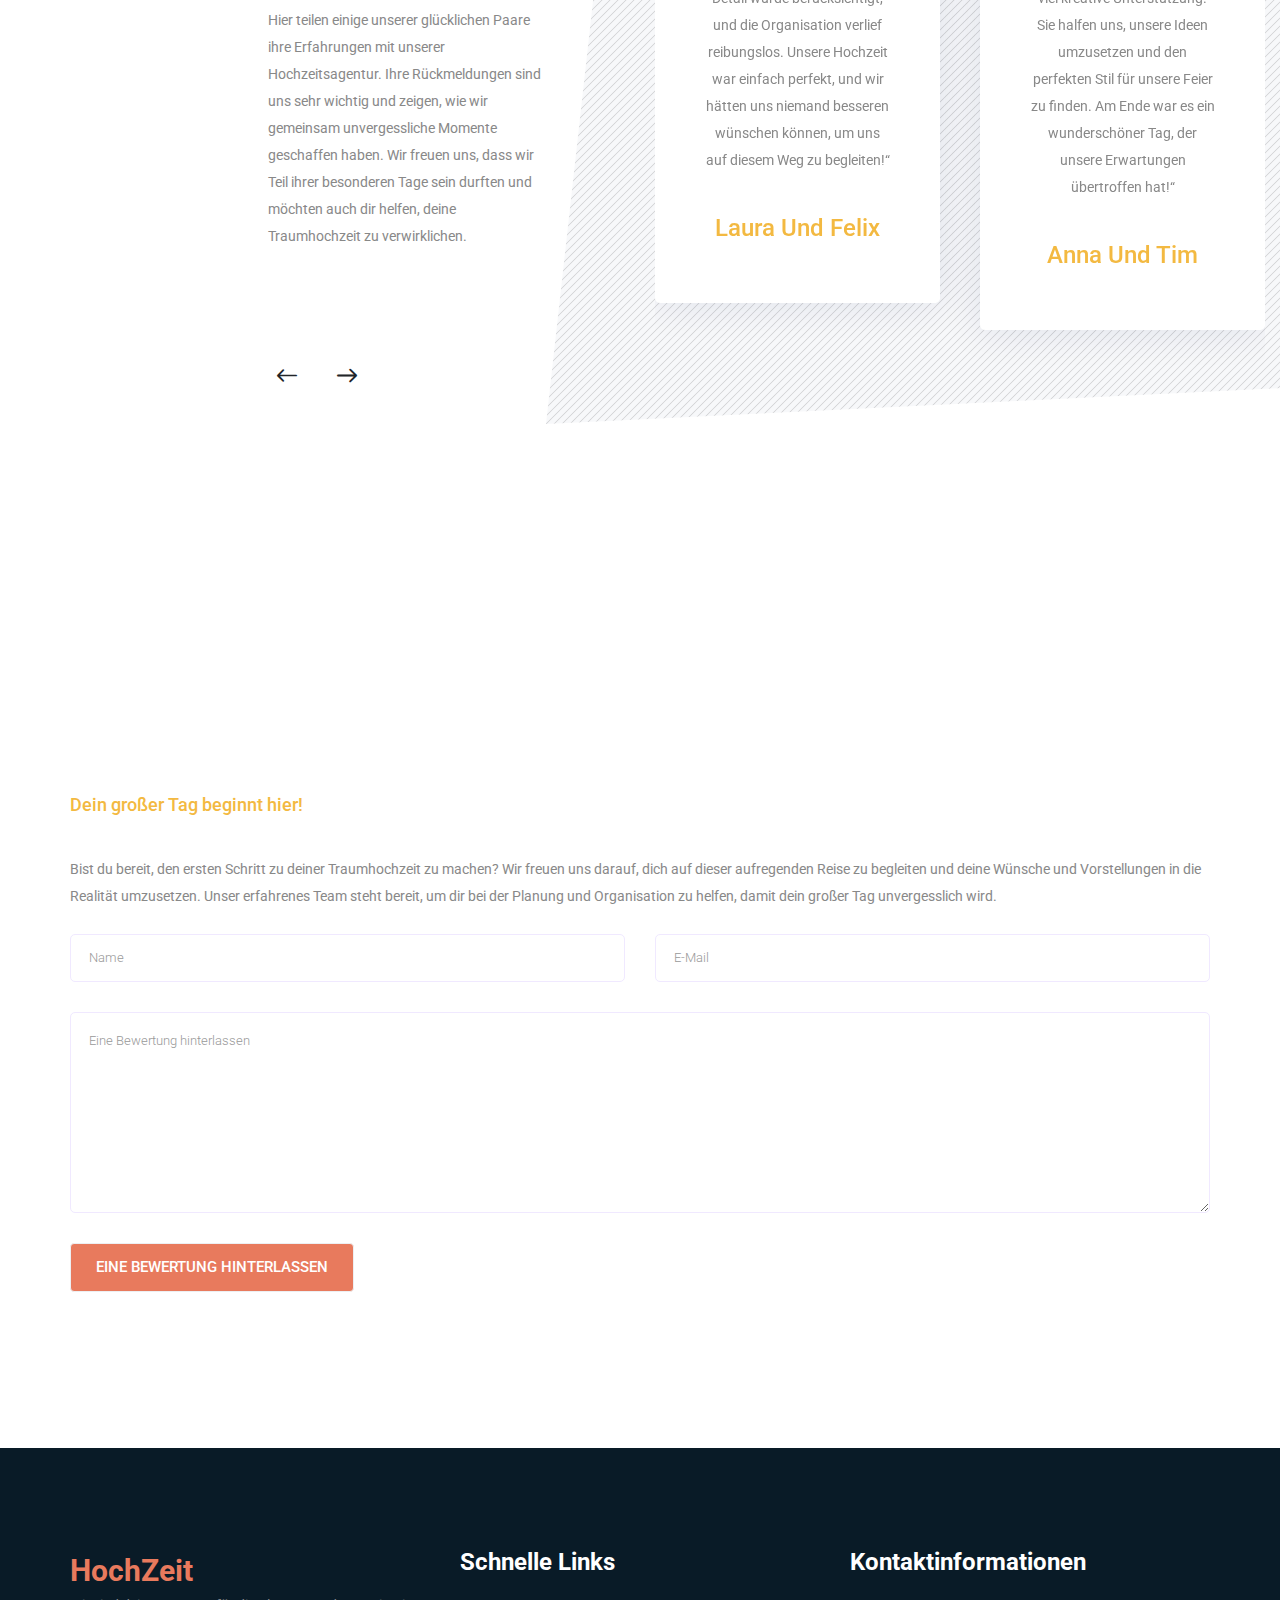
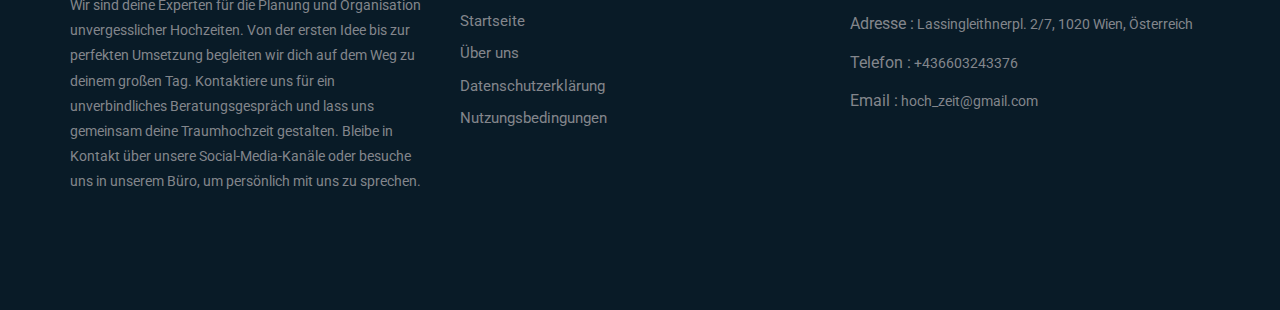
<file: testimonials.html>
<!DOCTYPE html>
<html lang="en">
    <head>
        <!-- Required meta tags -->
        <meta charset="utf-8" />
        <meta
            name="viewport"
            content="width=device-width, initial-scale=1, shrink-to-fit=no"
        />
        <title>HochZeit</title>
        <link rel="icon" href="img/favicon.gif" />
        <!-- Bootstrap CSS -->
        <link rel="stylesheet" href="css/bootstrap.min.css" />
        <!-- animate CSS -->
        <link rel="stylesheet" href="css/animate.css" />
        <!-- owl carousel CSS -->
        <link rel="stylesheet" href="css/owl.carousel.min.css" />
        <!-- themify CSS -->
        <link rel="stylesheet" href="css/themify-icons.css" />
        <!-- flaticon CSS -->
        <link rel="stylesheet" href="css/flaticon.css" />
        <!-- font awesome CSS -->
        <link rel="stylesheet" href="css/magnific-popup.css" />
        <!-- swiper CSS -->
        <link rel="stylesheet" href="css/slick.css" />
        <!-- style CSS -->
        <link rel="stylesheet" href="css/style.css" />
    </head>

    <body>
        <!--::header part start::-->
        <header class="main_menu home_menu">
            <div class="container">
                <div class="row align-items-center">
                    <div class="col-lg-12">
                        <nav class="navbar navbar-expand-lg navbar-light">
                            <a
                                class="navbar-brand"
                                href="index.html"
                                style="
                                    font-weight: bold;
                                    color: #e87a5d;
                                    font-size: 30px;
                                "
                            >
                                HochZeit
                            </a>
                            <button
                                class="navbar-toggler"
                                type="button"
                                data-toggle="collapse"
                                data-target="#navbarSupportedContent"
                                aria-controls="navbarSupportedContent"
                                aria-expanded="false"
                                aria-label="Navigation umschalten"
                            >
                                <span class="ti-menu"></span>
                            </button>

                            <div
                                class="collapse navbar-collapse main-menu-item justify-content-end"
                                id="navbarSupportedContent"
                            >
                                <ul class="navbar-nav align-items-center">
                                    <li class="nav-item">
                                        <a class="nav-link" href="index.html"
                                            >Startseite</a
                                        >
                                    </li>
                                    <li class="nav-item">
                                        <a class="nav-link" href="about.html"
                                            >Über mich</a
                                        >
                                    </li>
                                    <li class="nav-item dropdown">
                                        <a
                                            class="nav-link dropdown-toggle"
                                            id="navbarDropdown"
                                            role="button"
                                            data-toggle="dropdown"
                                            aria-haspopup="true"
                                            aria-expanded="false"
                                        >
                                            Seiten
                                        </a>
                                        <div
                                            class="dropdown-menu"
                                            aria-labelledby="navbarDropdown"
                                        >
                                            <a
                                                class="dropdown-item"
                                                href="testimonials.html"
                                                >Referenzen</a
                                            >
                                            <a
                                                class="dropdown-item"
                                                href="service.html"
                                                >Dienstleistungen</a
                                            >
                                            <a
                                                class="dropdown-item"
                                                href="portfolio.html"
                                                >Portfolio</a
                                            >
                                        </div>
                                    </li>
                                    <li class="nav-item">
                                        <a class="nav-link" href="advice.html"
                                            >Ratschläge</a
                                        >
                                    </li>
                                    <li class="nav-item">
                                        <a class="nav-link" href="contact.html"
                                            >Kontakt</a
                                        >
                                    </li>
                                </ul>
                            </div>
                        </nav>
                    </div>
                </div>
            </div>
        </header>
        <!-- Header part end-->

        <!-- breadcrumb start-->
        <section class="breadcrumb breadcrumb_bg_5 align-items-center">
            <div class="container">
                <div class="row align-items-center justify-content-between">
                    <div class="col-sm-6">
                        <div class="breadcrumb_tittle text-left">
                            <h2>Referenzen</h2>
                        </div>
                    </div>
                    <div class="col-sm-6">
                        <div class="breadcrumb_content text-right">
                            <p>Startseite<span>/</span>Referenzen</p>
                        </div>
                    </div>
                </div>
            </div>
        </section>
        <!-- breadcrumb start-->

        <!--::blog_part start::-->
        <section class="blog_part section_padding">
            <div class="container">
                <div class="row">
                    <div class="col-xl-9">
                        <div class="section_tittle">
                            <h2>Alles für deine perfekte Hochzeit</h2>
                            <span>
                                Wir bieten eine umfassende Palette an
                                Dienstleistungen, um sicherzustellen, dass deine
                                Hochzeit genau nach deinen Vorstellungen
                                verläuft. Unser engagiertes Team kümmert sich um
                                alle Aspekte der Hochzeitsplanung, damit du dich
                                auf das Wesentliche konzentrieren kannst: deinen
                                großen Tag zu genießen. Egal, ob du
                                Unterstützung bei der gesamten Planung oder nur
                                für den Hochzeitstag benötigst, wir stehen dir
                                zur Seite.
                            </span>
                        </div>
                    </div>
                </div>
                <div class="row">
                    <div class="col-sm-6 col-lg-6 col-xl-6">
                        <div class="single-home-blog">
                            <div class="card">
                                <img
                                    style="height: 555px; object-fit: cover"
                                    src="img/star-1.jpg"
                                    class="card-img-top"
                                    alt="blog"
                                />
                                <div class="card-body">
                                    <a>
                                        <h5 class="card-title">
                                            Die Traumhochzeit im Garten
                                        </h5>
                                        <p>
                                            Lisa und Tom träumten von einer
                                            romantischen Hochzeit im Freien. Mit
                                            viel Liebe zum Detail und einer
                                            blühenden Gartenlandschaft
                                            verwandelten wir ihren Garten in
                                            einen märchenhaften
                                            Veranstaltungsort. Die Zeremonie
                                            unter dem alten Baum und die
                                            stimmungsvolle Feier mit Lichtern
                                            und Kerzen machten ihren Tag
                                            unvergesslich.
                                        </p>
                                    </a>
                                </div>
                            </div>
                        </div>
                    </div>
                    <div class="col-sm-6 col-lg-6 col-xl-6">
                        <div class="single-home-blog">
                            <div class="card">
                                <img
                                    style="height: 555px; object-fit: cover"
                                    src="img/star-2.jpg"
                                    class="card-img-top"
                                    alt="blog"
                                />
                                <div class="card-body">
                                    <a>
                                        <h5 class="card-title">
                                            Eine Reise in die Vergangenheit
                                        </h5>
                                        <p>
                                            Anna und Peter wünschten sich eine
                                            Vintage-Hochzeit, die ihre Liebe zur
                                            Vergangenheit widerspiegelt. Wir
                                            halfen ihnen, eine nostalgische
                                            Atmosphäre zu schaffen, mit antiken
                                            Möbeln, alten Fotos und einem
                                            klassischen Oldtimer für die
                                            Anfahrt. Ihre Hochzeit war eine
                                            Reise durch die Zeit und ein Fest
                                            voller persönlicher Erinnerungen.
                                        </p>
                                    </a>
                                </div>
                            </div>
                        </div>
                    </div>
                    <div class="col-sm-6 col-lg-6 col-xl-6">
                        <div class="single-home-blog">
                            <div class="card">
                                <img
                                    style="height: 555px; object-fit: cover"
                                    src="img/star-3.jpg"
                                    class="card-img-top"
                                    alt="blog"
                                />
                                <div class="card-body">
                                    <a>
                                        <h5 class="card-title">
                                            Die Kultur verbinden
                                        </h5>
                                        <p>
                                            Sophie und Amir hatten das Ziel,
                                            ihre unterschiedlichen kulturellen
                                            Hintergründe in ihrer Hochzeit zu
                                            vereinen. Mit einer Kombination aus
                                            traditionellen Elementen ihrer
                                            jeweiligen Kulturen, einschließlich
                                            Musik, Tanz und Speisen, schufen wir
                                            eine Feier, die sowohl für die
                                            Familie als auch für Freunde
                                            unvergesslich war. Ihr Tag war ein
                                            wunderschönes Beispiel dafür, wie
                                            Liebe kulturelle Grenzen überwinden
                                            kann.
                                        </p>
                                    </a>
                                </div>
                            </div>
                        </div>
                    </div>
                    <div class="col-sm-6 col-lg-6 col-xl-6">
                        <div class="single-home-blog">
                            <div class="card">
                                <img
                                    style="height: 555px; object-fit: cover"
                                    src="img/star-4.jpg"
                                    class="card-img-top"
                                    alt="blog"
                                />
                                <div class="card-body">
                                    <a>
                                        <h5 class="card-title">
                                            Ein Fest der Freundschaft
                                        </h5>
                                        <p>
                                            Julia und Michael wollten nicht nur
                                            ihre Liebe feiern, sondern auch die
                                            Freundschaften, die sie im Laufe der
                                            Jahre gesammelt hatten. Wir
                                            organisierten eine Hochzeitsfeier
                                            mit interaktiven Stationen, bei
                                            denen ihre Gäste aktiv teilnehmen
                                            konnten. Spiele, Fotobücher und
                                            persönliche Anekdoten sorgten dafür,
                                            dass sich jeder eingeladen und
                                            geschätzt fühlte. Ihre Hochzeit war
                                            ein echtes Fest der Freundschaft und
                                            Gemeinschaft.
                                        </p>
                                    </a>
                                </div>
                            </div>
                        </div>
                    </div>
                </div>
            </div>
        </section>
        <!--::blog_part end::-->

        <!-- review part start-->
        <section class="review_part section_padding margin_bottom">
            <div class="container-fluid">
                <div class="row align-items-center justify-content-end">
                    <div class="col-lg-5 col-xl-4">
                        <div class="tour_pack_text">
                            <h2>Erfahrungen glücklicher Paare</h2>
                            <p>
                                Hier teilen einige unserer glücklichen Paare
                                ihre Erfahrungen mit unserer Hochzeitsagentur.
                                Ihre Rückmeldungen sind uns sehr wichtig und
                                zeigen, wie wir gemeinsam unvergessliche Momente
                                geschaffen haben. Wir freuen uns, dass wir Teil
                                ihrer besonderen Tage sein durften und möchten
                                auch dir helfen, deine Traumhochzeit zu
                                verwirklichen.
                            </p>
                        </div>
                    </div>
                    <div class="col-lg-6 col-sm-12">
                        <div class="review_part_cotent owl-carousel">
                            <div class="single_review_part">
                                <img
                                    style="
                                        height: 200px;
                                        width: 200px;
                                        object-fit: cover;
                                    "
                                    src="img/client-1.jpg"
                                    alt=""
                                />
                                <div class="tour_pack_content">
                                    <p>
                                        „Wir sind so dankbar für die
                                        Unterstützung und das Engagement des
                                        Teams! Von der ersten Beratung bis zum
                                        großen Tag fühlten wir uns immer gut
                                        betreut. Jedes Detail wurde
                                        berücksichtigt, und die Organisation
                                        verlief reibungslos. Unsere Hochzeit war
                                        einfach perfekt, und wir hätten uns
                                        niemand besseren wünschen können, um uns
                                        auf diesem Weg zu begleiten!“
                                    </p>
                                    <h4>Laura und Felix</h4>
                                </div>
                            </div>
                            <div class="single_review_part">
                                <img
                                    style="
                                        height: 200px;
                                        width: 200px;
                                        object-fit: cover;
                                    "
                                    src="img/client-2.jpg"
                                    alt=""
                                />
                                <div class="tour_pack_content">
                                    <p>
                                        „Die Planung unserer Hochzeit war eine
                                        aufregende, aber auch herausfordernde
                                        Zeit. Dank des Teams hatten wir jedoch
                                        immer einen klaren Plan und viel
                                        kreative Unterstützung. Sie halfen uns,
                                        unsere Ideen umzusetzen und den
                                        perfekten Stil für unsere Feier zu
                                        finden. Am Ende war es ein wunderschöner
                                        Tag, der unsere Erwartungen übertroffen
                                        hat!“
                                    </p>
                                    <h4>Anna und Tim</h4>
                                </div>
                            </div>
                            <div class="single_review_part">
                                <img
                                    style="
                                        height: 200px;
                                        width: 200px;
                                        object-fit: cover;
                                    "
                                    src="img/client-3.jpg"
                                    alt=""
                                />
                                <div class="tour_pack_content">
                                    <p>
                                        „Wir können nicht genug danken! Das Team
                                        hat uns geholfen, unsere multikulturelle
                                        Hochzeit zu gestalten und dabei sowohl
                                        Traditionen als auch persönliche Wünsche
                                        zu berücksichtigen. Die Koordination war
                                        hervorragend, und die Atmosphäre war
                                        einfach magisch. Unsere Gäste sprechen
                                        immer noch von diesem besonderen Tag!“
                                    </p>
                                    <h4>Sophie und Daniel</h4>
                                </div>
                            </div>
                            <div class="single_review_part">
                                <img
                                    style="
                                        height: 200px;
                                        width: 200px;
                                        object-fit: cover;
                                    "
                                    src="img/client-4.jpg"
                                    alt=""
                                />
                                <div class="tour_pack_content">
                                    <p>
                                        „Die Unterstützung bei der Planung
                                        unserer Hochzeit war von unschätzbarem
                                        Wert. Das Team hat mit uns
                                        zusammengearbeitet, um unsere
                                        Vorstellungen zu realisieren und uns
                                        gleichzeitig mit hilfreichen Vorschlägen
                                        zu unterstützen. Am Tag selbst konnten
                                        wir einfach entspannen und das Fest
                                        genießen – alles war perfekt
                                        organisiert. Ein großes Dankeschön!“
                                    </p>
                                    <h4>Julia und Max</h4>
                                </div>
                            </div>
                            <div class="single_review_part">
                                <img
                                    style="
                                        height: 200px;
                                        width: 200px;
                                        object-fit: cover;
                                    "
                                    src="img/client-5.jpg"
                                    alt=""
                                />
                                <div class="tour_pack_content">
                                    <p>
                                        „Wir hatten eine Traumhochzeit im
                                        Freien, und das Team hat dafür gesorgt,
                                        dass alles reibungslos verlief. Vom
                                        Setup der Zeremonie bis zur Dekoration
                                        des Empfangs war alles genau nach
                                        unseren Vorstellungen. Die
                                        Professionalität und das Engagement
                                        haben uns sehr beeindruckt. Wir könnten
                                        nicht glücklicher sein!“
                                    </p>
                                    <h4>Lisa und Tom</h4>
                                </div>
                            </div>
                            <div class="single_review_part">
                                <img
                                    style="
                                        height: 200px;
                                        width: 200px;
                                        object-fit: cover;
                                    "
                                    src="img/client-7.jpg"
                                    alt=""
                                />
                                <div class="tour_pack_content">
                                    <p>
                                        „Unsere Hochzeit war ein echtes Fest der
                                        Freundschaft, und wir sind dankbar, dass
                                        das Team uns dabei unterstützt hat. Die
                                        Ideen, die sie für die Interaktionen mit
                                        unseren Gästen hatten, waren großartig.
                                        Es war eine unvergessliche Feier, und
                                        wir werden die Erinnerungen immer in
                                        unseren Herzen tragen. Vielen Dank für
                                        alles!“
                                    </p>
                                    <h4>Michelle und Patrick</h4>
                                </div>
                            </div>
                            <div class="single_review_part">
                                <img
                                    style="
                                        height: 200px;
                                        width: 200px;
                                        object-fit: cover;
                                    "
                                    src="img/client-6.jpg"
                                    alt=""
                                />
                                <div class="tour_pack_content">
                                    <p>
                                        „Unsere Hochzeit war der schönste Tag
                                        unseres Lebens, und das verdanken wir
                                        dem unglaublichen Team! Die Planung
                                        verlief stressfrei, da sie uns in jedem
                                        Schritt unterstützt haben. Ihre
                                        Kreativität und Professionalität haben
                                        unsere Vorstellungen übertroffen. Wir
                                        sind einfach nur glücklich!“
                                    </p>
                                    <h4>Anna und Lukas</h4>
                                </div>
                            </div>
                            <div class="single_review_part">
                                <img
                                    style="
                                        height: 200px;
                                        width: 200px;
                                        object-fit: cover;
                                    "
                                    src="img/client-9.jpg"
                                    alt=""
                                />
                                <div class="tour_pack_content">
                                    <p>
                                        „Die Hochzeitsplanung war eine
                                        aufregende Reise, und das Team hat uns
                                        dabei geholfen, jeden Moment zu
                                        genießen. Sie waren immer ansprechbar,
                                        haben unsere Ideen ernst genommen und
                                        sie mit ihren eigenen kreativen Ansätzen
                                        ergänzt. Die Umsetzung war einfach
                                        perfekt und unser Tag war ein Traum!“
                                    </p>
                                    <h4>Clara und Jan</h4>
                                </div>
                            </div>
                            <div class="single_review_part">
                                <img
                                    style="
                                        height: 200px;
                                        width: 200px;
                                        object-fit: cover;
                                    "
                                    src="img/client-8.jpg"
                                    alt=""
                                />
                                <div class="tour_pack_content">
                                    <p>
                                        „Wir können uns keine bessere
                                        Unterstützung für unsere Hochzeit
                                        wünschen! Das Team hat sich so um alles
                                        gekümmert, von der Planung bis zur
                                        Durchführung. Sie haben unsere Wünsche
                                        in die Realität umgesetzt und dafür
                                        gesorgt, dass alles nach Plan verlief.
                                        Der Tag war voller schöner
                                        Überraschungen und unvergesslicher
                                        Momente!“
                                    </p>
                                    <h4>Verena und Simon</h4>
                                </div>
                            </div>
                        </div>
                    </div>
                </div>
            </div>
        </section>
        <!-- review part end-->

        <!--================Appointment Area =================-->
        <section
            class="blog_area single-post-area section_padding"
            style="padding-top: 20px"
        >
            <div class="container">
                <div class="row">
                    <div class="col-lg-12 posts-list">
                        <div class="comment-form" style="border: none">
                            <h4>Dein großer Tag beginnt hier!</h4>
                            <p class="mb-4">
                                Bist du bereit, den ersten Schritt zu deiner
                                Traumhochzeit zu machen? Wir freuen uns darauf,
                                dich auf dieser aufregenden Reise zu begleiten
                                und deine Wünsche und Vorstellungen in die
                                Realität umzusetzen. Unser erfahrenes Team steht
                                bereit, um dir bei der Planung und Organisation
                                zu helfen, damit dein großer Tag unvergesslich
                                wird.
                            </p>
                            <form
                                class="form-contact comment_form"
                                action="#"
                                id="commentForm"
                            >
                                <div class="row">
                                    <div class="col-sm-6">
                                        <div class="form-group">
                                            <input
                                                class="form-control"
                                                name="name"
                                                id="name"
                                                type="text"
                                                placeholder="Name"
                                            />
                                        </div>
                                    </div>
                                    <div class="col-sm-6">
                                        <div class="form-group">
                                            <input
                                                class="form-control"
                                                name="email"
                                                id="email"
                                                type="email"
                                                placeholder="E-Mail"
                                            />
                                            <div
                                                id="result"
                                                style="color: red"
                                            ></div>
                                        </div>
                                    </div>
                                    <div class="col-12">
                                        <div class="form-group">
                                            <textarea
                                                class="form-control w-100"
                                                name="comment"
                                                id="comment"
                                                cols="30"
                                                rows="9"
                                                placeholder="Eine Bewertung hinterlassen"
                                            ></textarea>
                                        </div>
                                    </div>
                                </div>
                                <div class="form-group">
                                    <button
                                        type="submit"
                                        class="button btn_1 button-contactForm"
                                        id="submit"
                                        onclick="sendReview()"
                                    >
                                        Eine Bewertung hinterlassen
                                    </button>
                                </div>
                            </form>
                        </div>
                    </div>
                </div>
            </div>
        </section>
        <!--================Appointment end =================-->

        <!-- footer part start-->
        <footer class="footer-area">
            <div class="container">
                <div class="row justify-content-between">
                    <div class="col-sm-6 col-md-4 col-xl-4">
                        <div class="single-footer-widget footer_1">
                            <a
                                href="index.html"
                                style="
                                    font-weight: bold;
                                    color: #e87a5d;
                                    font-size: 30px;
                                "
                            >
                                HochZeit
                            </a>
                            <p>
                                Wir sind deine Experten für die Planung und
                                Organisation unvergesslicher Hochzeiten. Von der
                                ersten Idee bis zur perfekten Umsetzung
                                begleiten wir dich auf dem Weg zu deinem großen
                                Tag. Kontaktiere uns für ein unverbindliches
                                Beratungsgespräch und lass uns gemeinsam deine
                                Traumhochzeit gestalten. Bleibe in Kontakt über
                                unsere Social-Media-Kanäle oder besuche uns in
                                unserem Büro, um persönlich mit uns zu sprechen.
                            </p>
                        </div>
                    </div>
                    <div class="col-xl-4 col-sm-6 col-md-4">
                        <div class="single-footer-widget footer_2">
                            <h4>Schnelle Links</h4>
                            <div class="contact_info">
                                <ul>
                                    <li>
                                        <a href="index.html">Startseite</a>
                                    </li>
                                    <li>
                                        <a href="about.html">Über uns</a>
                                    </li>
                                    <li>
                                        <a href="privacy-policy.html"
                                            >Datenschutzerklärung</a
                                        >
                                    </li>
                                    <li>
                                        <a href="terms-of-use.html"
                                            >Nutzungsbedingungen</a
                                        >
                                    </li>
                                </ul>
                            </div>
                        </div>
                    </div>

                    <div class="col-xl-4 col-sm-6 col-md-4">
                        <div class="single-footer-widget footer_2">
                            <h4>Kontaktinformationen</h4>
                            <div class="contact_info">
                                <p>
                                    <span>Adresse :</span> Lassingleithnerpl.
                                    2/7, 1020 Wien, Österreich
                                </p>
                                <p><span>Telefon :</span> +436603243376</p>
                                <p>
                                    <span>Email :</span>
                                    hoch_zeit@gmail.com
                                </p>
                            </div>
                        </div>
                    </div>
                </div>
            </div>
        </footer>

        <!-- Cookie-Banner -->
        <div class="cookie-wrapper show">
            <div>
                <i class="bx bx-cookie"></i>
                <h2 style="text-align: center">Cookie-Zustimmung</h2>
            </div>

            <div class="data">
                <p>
                    Diese Website verwendet Cookies, um Ihnen ein besseres und
                    relevanteres Surferlebnis auf der Website zu ermöglichen.
                    <a href="#">Mehr erfahren...</a>
                </p>
            </div>

            <div class="buttons">
                <button class="cookie-button" id="acceptBtn">
                    Akzeptieren
                </button>
                <button class="cookie-button" id="declineBtn">Ablehnen</button>
            </div>
        </div>
        <!-- Ende des Cookie-Banners -->

        <!-- jQuery-Plugins hier -->
        <!-- jQuery -->
        <script src="js/jquery-1.12.1.min.js"></script>
        <!-- Popper.js -->
        <script src="js/popper.min.js"></script>
        <!-- Bootstrap.js -->
        <script src="js/bootstrap.min.js"></script>
        <!-- Easing.js -->
        <script src="js/jquery.magnific-popup.js"></script>
        <!-- Swiper.js -->
        <script src="js/swiper.min.js"></script>
        <!-- Isotope.js -->
        <script src="js/isotope.pkgd.min.js"></script>
        <!-- Particles.js -->
        <script src="js/owl.carousel.min.js"></script>
        <script src="js/jquery.nice-select.min.js"></script>
        <!-- Swiper.js -->
        <script src="js/slick.min.js"></script>
        <script src="js/jquery.counterup.min.js"></script>
        <script src="js/waypoints.min.js"></script>
        <!-- Benutzerdefiniertes JavaScript -->
        <script src="js/custom.js"></script>
        <script src="js/cookiebanner.js"></script>
        <script src="js/contact-form.js"></script>
    </body>
</html>
</file>
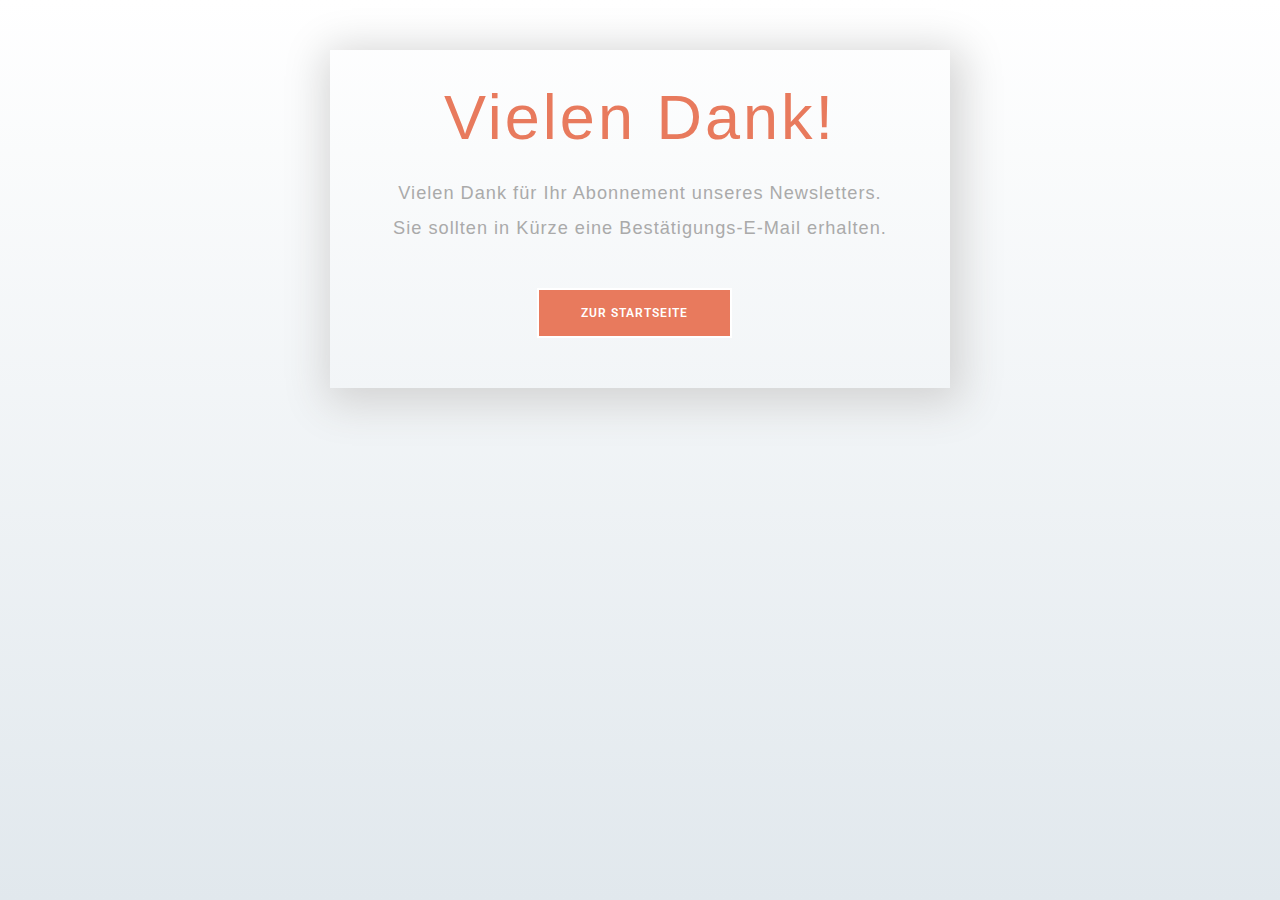
<file: thanks.html>
<!DOCTYPE html>
<html lang="en">
    <head>
        <!-- Required meta tags -->
        <meta charset="utf-8" />
        <meta
            name="viewport"
            content="width=device-width, initial-scale=1, shrink-to-fit=no"
        />
        <title>HochZeit</title>
        <link rel="icon" href="img/favicon.gif" />
        <!-- Bootstrap CSS -->
        <link rel="stylesheet" href="css/bootstrap.min.css" />
        <!-- animate CSS -->
        <link rel="stylesheet" href="css/animate.css" />
        <!-- owl carousel CSS -->
        <link rel="stylesheet" href="css/owl.carousel.min.css" />
        <!-- themify CSS -->
        <link rel="stylesheet" href="css/themify-icons.css" />
        <!-- flaticon CSS -->
        <link rel="stylesheet" href="css/flaticon.css" />
        <!-- font awesome CSS -->
        <link rel="stylesheet" href="css/magnific-popup.css" />
        <!-- swiper CSS -->
        <link rel="stylesheet" href="css/slick.css" />
        <!-- style CSS -->
        <link rel="stylesheet" href="css/style.css" />
        <link rel="stylesheet" href="css/thanks.css" />
    </head>
    <body>
        <div class="content">
            <div class="wrapper-1">
                <div class="wrapper-2">
                    <h1>Vielen Dank!</h1>
                    <p>Vielen Dank für Ihr Abonnement unseres Newsletters.</p>
                    <p>
                        Sie sollten in Kürze eine Bestätigungs-E-Mail erhalten.
                    </p>
                    <a href="index.html">
                        <button class="go-home">Zur Startseite</button>
                    </a>
                </div>
            </div>
        </div>
    </body>
</html>
</file>
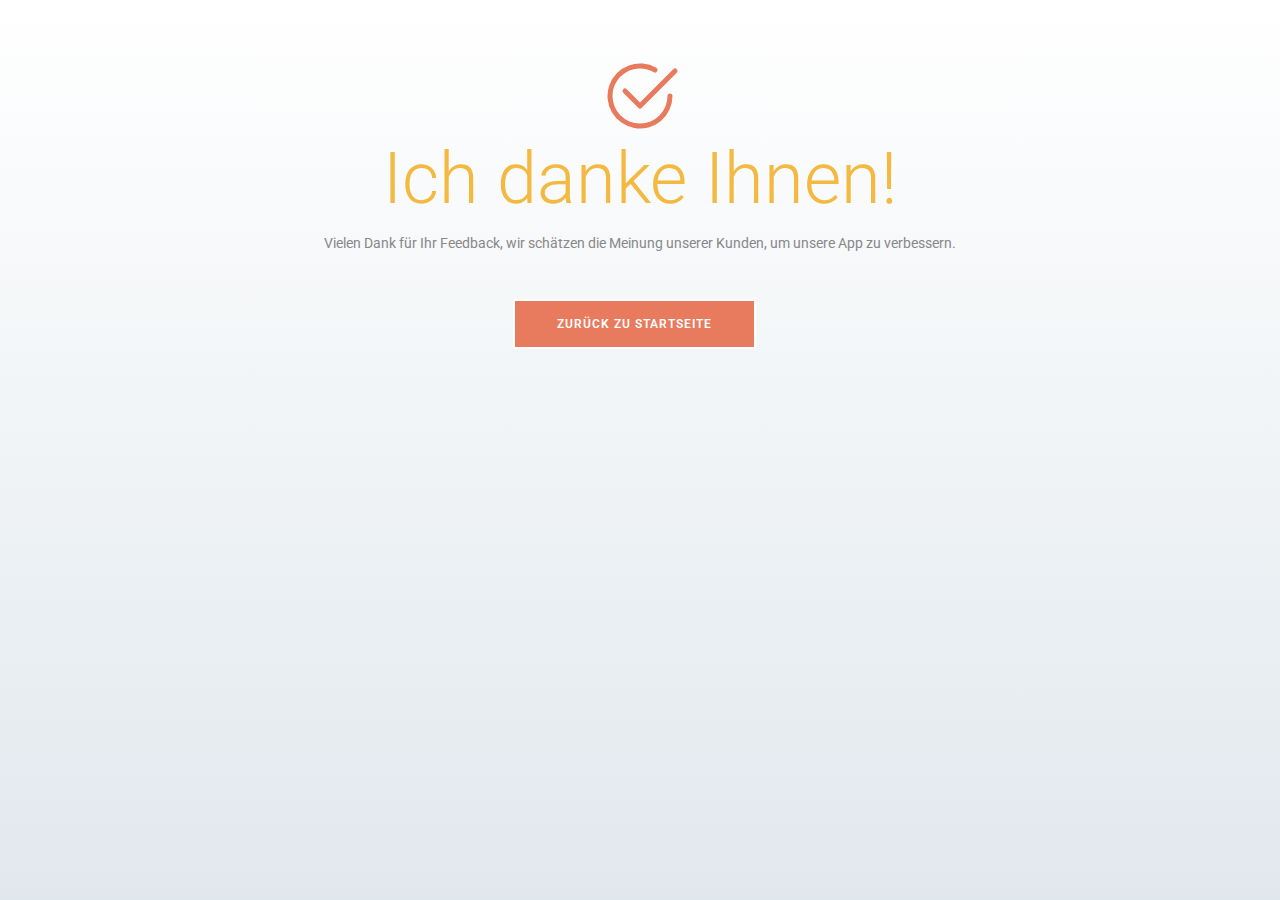
<file: thankyou.html>
<!DOCTYPE html>
<html lang="en">
    <head>
        <!-- Required meta tags -->
        <meta charset="utf-8" />
        <meta
            name="viewport"
            content="width=device-width, initial-scale=1, shrink-to-fit=no"
        />
        <title>HochZeit</title>
        <link rel="icon" href="img/favicon.gif" />
        <!-- Bootstrap CSS -->
        <link rel="stylesheet" href="css/bootstrap.min.css" />
        <!-- animate CSS -->
        <link rel="stylesheet" href="css/animate.css" />
        <!-- owl carousel CSS -->
        <link rel="stylesheet" href="css/owl.carousel.min.css" />
        <!-- themify CSS -->
        <link rel="stylesheet" href="css/themify-icons.css" />
        <!-- flaticon CSS -->
        <link rel="stylesheet" href="css/flaticon.css" />
        <!-- font awesome CSS -->
        <link rel="stylesheet" href="css/magnific-popup.css" />
        <!-- swiper CSS -->
        <link rel="stylesheet" href="css/slick.css" />
        <!-- style CSS -->
        <link rel="stylesheet" href="css/style.css" />
        <link rel="stylesheet" href="css/thanks.css" />
    </head>
    <body>
        <div id="colorlib-page">
            <a href="#" class="js-colorlib-nav-toggle colorlib-nav-toggle"
                ><i></i
            ></a>

            <div id="colorlib-main">
                <div class="untree_co-section">
                    <div class="container">
                        <div class="row">
                            <div
                                class="col-md-12 text-center pt-5"
                                style="padding-top: 150px"
                            >
                                <span
                                    class="display-3 thankyou-icon"
                                    style="color: #e87a5d"
                                >
                                    <svg
                                        xmlns="https://www.w3.org/2000/svg"
                                        width="80"
                                        height="80"
                                        fill="currentColor"
                                        class="bi bi-check2-circle"
                                        viewBox="0 0 16 16"
                                    >
                                        <path
                                            d="M2.5 8a5.5 5.5 0 0 1 8.25-4.764.5.5 0 0 0 .5-.866A6.5 6.5 0 1 0 14.5 8a.5.5 0 0 0-1 0 5.5 5.5 0 1 1-11 0"
                                        />
                                        <path
                                            d="M15.354 3.354a.5.5 0 0 0-.708-.708L8 9.293 5.354 6.646a.5.5 0 1 0-.708.708l3 3a.5.5 0 0 0 .708 0z"
                                        />
                                    </svg>
                                </span>
                                <h2 class="display-3 text-black">
                                    Ich danke Ihnen!
                                </h2>
                                <p class="">
                                    Vielen Dank für Ihr Feedback, wir schätzen
                                    die Meinung unserer Kunden, um unsere App zu
                                    verbessern.
                                </p>
                                <p>
                                    <a
                                        href="index.html"
                                        class="btn btn-sm btn-outline-black go-home"
                                        id="go-home"
                                        >Zurück zu Startseite</a
                                    >
                                </p>
                            </div>
                        </div>
                    </div>
                </div>
            </div>
        </div>
    </body>
</html>
</file>
<file: css/themify-icons.css>
@font-face {
	font-family: 'themify';
	src:url('../fonts/themify.eot?-fvbane');
	src:url('../fonts/themify.eot?#iefix-fvbane') format('embedded-opentype'),
		url('../fonts/themify.woff?-fvbane') format('woff'),
		url('../fonts/themify.ttf?-fvbane') format('truetype'),
		url('../fonts/themify.svg?-fvbane#themify') format('svg');
	font-weight: normal;
	font-style: normal;
}

[class^="ti-"], [class*=" ti-"] {
	font-family: 'themify';
	speak: none;
	font-style: normal;
	font-weight: normal;
	font-variant: normal;
	text-transform: none;
	line-height: 1;

	/* Better Font Rendering =========== */
	-webkit-font-smoothing: antialiased;
	-moz-osx-font-smoothing: grayscale;
}

.ti-wand:before {
	content: "\e600";
}
.ti-volume:before {
	content: "\e601";
}
.ti-user:before {
	content: "\e602";
}
.ti-unlock:before {
	content: "\e603";
}
.ti-unlink:before {
	content: "\e604";
}
.ti-trash:before {
	content: "\e605";
}
.ti-thought:before {
	content: "\e606";
}
.ti-target:before {
	content: "\e607";
}
.ti-tag:before {
	content: "\e608";
}
.ti-tablet:before {
	content: "\e609";
}
.ti-star:before {
	content: "\e60a";
}
.ti-spray:before {
	content: "\e60b";
}
.ti-signal:before {
	content: "\e60c";
}
.ti-shopping-cart:before {
	content: "\e60d";
}
.ti-shopping-cart-full:before {
	content: "\e60e";
}
.ti-settings:before {
	content: "\e60f";
}
.ti-search:before {
	content: "\e610";
}
.ti-zoom-in:before {
	content: "\e611";
}
.ti-zoom-out:before {
	content: "\e612";
}
.ti-cut:before {
	content: "\e613";
}
.ti-ruler:before {
	content: "\e614";
}
.ti-ruler-pencil:before {
	content: "\e615";
}
.ti-ruler-alt:before {
	content: "\e616";
}
.ti-bookmark:before {
	content: "\e617";
}
.ti-bookmark-alt:before {
	content: "\e618";
}
.ti-reload:before {
	content: "\e619";
}
.ti-plus:before {
	content: "\e61a";
}
.ti-pin:before {
	content: "\e61b";
}
.ti-pencil:before {
	content: "\e61c";
}
.ti-pencil-alt:before {
	content: "\e61d";
}
.ti-paint-roller:before {
	content: "\e61e";
}
.ti-paint-bucket:before {
	content: "\e61f";
}
.ti-na:before {
	content: "\e620";
}
.ti-mobile:before {
	content: "\e621";
}
.ti-minus:before {
	content: "\e622";
}
.ti-medall:before {
	content: "\e623";
}
.ti-medall-alt:before {
	content: "\e624";
}
.ti-marker:before {
	content: "\e625";
}
.ti-marker-alt:before {
	content: "\e626";
}
.ti-arrow-up:before {
	content: "\e627";
}
.ti-arrow-right:before {
	content: "\e628";
}
.ti-arrow-left:before {
	content: "\e629";
}
.ti-arrow-down:before {
	content: "\e62a";
}
.ti-lock:before {
	content: "\e62b";
}
.ti-location-arrow:before {
	content: "\e62c";
}
.ti-link:before {
	content: "\e62d";
}
.ti-layout:before {
	content: "\e62e";
}
.ti-layers:before {
	content: "\e62f";
}
.ti-layers-alt:before {
	content: "\e630";
}
.ti-key:before {
	content: "\e631";
}
.ti-import:before {
	content: "\e632";
}
.ti-image:before {
	content: "\e633";
}
.ti-heart:before {
	content: "\e634";
}
.ti-heart-broken:before {
	content: "\e635";
}
.ti-hand-stop:before {
	content: "\e636";
}
.ti-hand-open:before {
	content: "\e637";
}
.ti-hand-drag:before {
	content: "\e638";
}
.ti-folder:before {
	content: "\e639";
}
.ti-flag:before {
	content: "\e63a";
}
.ti-flag-alt:before {
	content: "\e63b";
}
.ti-flag-alt-2:before {
	content: "\e63c";
}
.ti-eye:before {
	content: "\e63d";
}
.ti-export:before {
	content: "\e63e";
}
.ti-exchange-vertical:before {
	content: "\e63f";
}
.ti-desktop:before {
	content: "\e640";
}
.ti-cup:before {
	content: "\e641";
}
.ti-crown:before {
	content: "\e642";
}
.ti-comments:before {
	content: "\e643";
}
.ti-comment:before {
	content: "\e644";
}
.ti-comment-alt:before {
	content: "\e645";
}
.ti-close:before {
	content: "\e646";
}
.ti-clip:before {
	content: "\e647";
}
.ti-angle-up:before {
	content: "\e648";
}
.ti-angle-right:before {
	content: "\e649";
}
.ti-angle-left:before {
	content: "\e64a";
}
.ti-angle-down:before {
	content: "\e64b";
}
.ti-check:before {
	content: "\e64c";
}
.ti-check-box:before {
	content: "\e64d";
}
.ti-camera:before {
	content: "\e64e";
}
.ti-announcement:before {
	content: "\e64f";
}
.ti-brush:before {
	content: "\e650";
}
.ti-briefcase:before {
	content: "\e651";
}
.ti-bolt:before {
	content: "\e652";
}
.ti-bolt-alt:before {
	content: "\e653";
}
.ti-blackboard:before {
	content: "\e654";
}
.ti-bag:before {
	content: "\e655";
}
.ti-move:before {
	content: "\e656";
}
.ti-arrows-vertical:before {
	content: "\e657";
}
.ti-arrows-horizontal:before {
	content: "\e658";
}
.ti-fullscreen:before {
	content: "\e659";
}
.ti-arrow-top-right:before {
	content: "\e65a";
}
.ti-arrow-top-left:before {
	content: "\e65b";
}
.ti-arrow-circle-up:before {
	content: "\e65c";
}
.ti-arrow-circle-right:before {
	content: "\e65d";
}
.ti-arrow-circle-left:before {
	content: "\e65e";
}
.ti-arrow-circle-down:before {
	content: "\e65f";
}
.ti-angle-double-up:before {
	content: "\e660";
}
.ti-angle-double-right:before {
	content: "\e661";
}
.ti-angle-double-left:before {
	content: "\e662";
}
.ti-angle-double-down:before {
	content: "\e663";
}
.ti-zip:before {
	content: "\e664";
}
.ti-world:before {
	content: "\e665";
}
.ti-wheelchair:before {
	content: "\e666";
}
.ti-view-list:before {
	content: "\e667";
}
.ti-view-list-alt:before {
	content: "\e668";
}
.ti-view-grid:before {
	content: "\e669";
}
.ti-uppercase:before {
	content: "\e66a";
}
.ti-upload:before {
	content: "\e66b";
}
.ti-underline:before {
	content: "\e66c";
}
.ti-truck:before {
	content: "\e66d";
}
.ti-timer:before {
	content: "\e66e";
}
.ti-ticket:before {
	content: "\e66f";
}
.ti-thumb-up:before {
	content: "\e670";
}
.ti-thumb-down:before {
	content: "\e671";
}
.ti-text:before {
	content: "\e672";
}
.ti-stats-up:before {
	content: "\e673";
}
.ti-stats-down:before {
	content: "\e674";
}
.ti-split-v:before {
	content: "\e675";
}
.ti-split-h:before {
	content: "\e676";
}
.ti-smallcap:before {
	content: "\e677";
}
.ti-shine:before {
	content: "\e678";
}
.ti-shift-right:before {
	content: "\e679";
}
.ti-shift-left:before {
	content: "\e67a";
}
.ti-shield:before {
	content: "\e67b";
}
.ti-notepad:before {
	content: "\e67c";
}
.ti-server:before {
	content: "\e67d";
}
.ti-quote-right:before {
	content: "\e67e";
}
.ti-quote-left:before {
	content: "\e67f";
}
.ti-pulse:before {
	content: "\e680";
}
.ti-printer:before {
	content: "\e681";
}
.ti-power-off:before {
	content: "\e682";
}
.ti-plug:before {
	content: "\e683";
}
.ti-pie-chart:before {
	content: "\e684";
}
.ti-paragraph:before {
	content: "\e685";
}
.ti-panel:before {
	content: "\e686";
}
.ti-package:before {
	content: "\e687";
}
.ti-music:before {
	content: "\e688";
}
.ti-music-alt:before {
	content: "\e689";
}
.ti-mouse:before {
	content: "\e68a";
}
.ti-mouse-alt:before {
	content: "\e68b";
}
.ti-money:before {
	content: "\e68c";
}
.ti-microphone:before {
	content: "\e68d";
}
.ti-menu:before {
	content: "\e68e";
}
.ti-menu-alt:before {
	content: "\e68f";
}
.ti-map:before {
	content: "\e690";
}
.ti-map-alt:before {
	content: "\e691";
}
.ti-loop:before {
	content: "\e692";
}
.ti-location-pin:before {
	content: "\e693";
}
.ti-list:before {
	content: "\e694";
}
.ti-light-bulb:before {
	content: "\e695";
}
.ti-Italic:before {
	content: "\e696";
}
.ti-info:before {
	content: "\e697";
}
.ti-infinite:before {
	content: "\e698";
}
.ti-id-badge:before {
	content: "\e699";
}
.ti-hummer:before {
	content: "\e69a";
}
.ti-home:before {
	content: "\e69b";
}
.ti-help:before {
	content: "\e69c";
}
.ti-headphone:before {
	content: "\e69d";
}
.ti-harddrives:before {
	content: "\e69e";
}
.ti-harddrive:before {
	content: "\e69f";
}
.ti-gift:before {
	content: "\e6a0";
}
.ti-game:before {
	content: "\e6a1";
}
.ti-filter:before {
	content: "\e6a2";
}
.ti-files:before {
	content: "\e6a3";
}
.ti-file:before {
	content: "\e6a4";
}
.ti-eraser:before {
	content: "\e6a5";
}
.ti-envelope:before {
	content: "\e6a6";
}
.ti-download:before {
	content: "\e6a7";
}
.ti-direction:before {
	content: "\e6a8";
}
.ti-direction-alt:before {
	content: "\e6a9";
}
.ti-dashboard:before {
	content: "\e6aa";
}
.ti-control-stop:before {
	content: "\e6ab";
}
.ti-control-shuffle:before {
	content: "\e6ac";
}
.ti-control-play:before {
	content: "\e6ad";
}
.ti-control-pause:before {
	content: "\e6ae";
}
.ti-control-forward:before {
	content: "\e6af";
}
.ti-control-backward:before {
	content: "\e6b0";
}
.ti-cloud:before {
	content: "\e6b1";
}
.ti-cloud-up:before {
	content: "\e6b2";
}
.ti-cloud-down:before {
	content: "\e6b3";
}
.ti-clipboard:before {
	content: "\e6b4";
}
.ti-car:before {
	content: "\e6b5";
}
.ti-calendar:before {
	content: "\e6b6";
}
.ti-book:before {
	content: "\e6b7";
}
.ti-bell:before {
	content: "\e6b8";
}
.ti-basketball:before {
	content: "\e6b9";
}
.ti-bar-chart:before {
	content: "\e6ba";
}
.ti-bar-chart-alt:before {
	content: "\e6bb";
}
.ti-back-right:before {
	content: "\e6bc";
}
.ti-back-left:before {
	content: "\e6bd";
}
.ti-arrows-corner:before {
	content: "\e6be";
}
.ti-archive:before {
	content: "\e6bf";
}
.ti-anchor:before {
	content: "\e6c0";
}
.ti-align-right:before {
	content: "\e6c1";
}
.ti-align-left:before {
	content: "\e6c2";
}
.ti-align-justify:before {
	content: "\e6c3";
}
.ti-align-center:before {
	content: "\e6c4";
}
.ti-alert:before {
	content: "\e6c5";
}
.ti-alarm-clock:before {
	content: "\e6c6";
}
.ti-agenda:before {
	content: "\e6c7";
}
.ti-write:before {
	content: "\e6c8";
}
.ti-window:before {
	content: "\e6c9";
}
.ti-widgetized:before {
	content: "\e6ca";
}
.ti-widget:before {
	content: "\e6cb";
}
.ti-widget-alt:before {
	content: "\e6cc";
}
.ti-wallet:before {
	content: "\e6cd";
}
.ti-video-clapper:before {
	content: "\e6ce";
}
.ti-video-camera:before {
	content: "\e6cf";
}
.ti-vector:before {
	content: "\e6d0";
}
.ti-themify-logo:before {
	content: "\e6d1";
}
.ti-themify-favicon:before {
	content: "\e6d2";
}
.ti-themify-favicon-alt:before {
	content: "\e6d3";
}
.ti-support:before {
	content: "\e6d4";
}
.ti-stamp:before {
	content: "\e6d5";
}
.ti-split-v-alt:before {
	content: "\e6d6";
}
.ti-slice:before {
	content: "\e6d7";
}
.ti-shortcode:before {
	content: "\e6d8";
}
.ti-shift-right-alt:before {
	content: "\e6d9";
}
.ti-shift-left-alt:before {
	content: "\e6da";
}
.ti-ruler-alt-2:before {
	content: "\e6db";
}
.ti-receipt:before {
	content: "\e6dc";
}
.ti-pin2:before {
	content: "\e6dd";
}
.ti-pin-alt:before {
	content: "\e6de";
}
.ti-pencil-alt2:before {
	content: "\e6df";
}
.ti-palette:before {
	content: "\e6e0";
}
.ti-more:before {
	content: "\e6e1";
}
.ti-more-alt:before {
	content: "\e6e2";
}
.ti-microphone-alt:before {
	content: "\e6e3";
}
.ti-magnet:before {
	content: "\e6e4";
}
.ti-line-double:before {
	content: "\e6e5";
}
.ti-line-dotted:before {
	content: "\e6e6";
}
.ti-line-dashed:before {
	content: "\e6e7";
}
.ti-layout-width-full:before {
	content: "\e6e8";
}
.ti-layout-width-default:before {
	content: "\e6e9";
}
.ti-layout-width-default-alt:before {
	content: "\e6ea";
}
.ti-layout-tab:before {
	content: "\e6eb";
}
.ti-layout-tab-window:before {
	content: "\e6ec";
}
.ti-layout-tab-v:before {
	content: "\e6ed";
}
.ti-layout-tab-min:before {
	content: "\e6ee";
}
.ti-layout-slider:before {
	content: "\e6ef";
}
.ti-layout-slider-alt:before {
	content: "\e6f0";
}
.ti-layout-sidebar-right:before {
	content: "\e6f1";
}
.ti-layout-sidebar-none:before {
	content: "\e6f2";
}
.ti-layout-sidebar-left:before {
	content: "\e6f3";
}
.ti-layout-placeholder:before {
	content: "\e6f4";
}
.ti-layout-menu:before {
	content: "\e6f5";
}
.ti-layout-menu-v:before {
	content: "\e6f6";
}
.ti-layout-menu-separated:before {
	content: "\e6f7";
}
.ti-layout-menu-full:before {
	content: "\e6f8";
}
.ti-layout-media-right-alt:before {
	content: "\e6f9";
}
.ti-layout-media-right:before {
	content: "\e6fa";
}
.ti-layout-media-overlay:before {
	content: "\e6fb";
}
.ti-layout-media-overlay-alt:before {
	content: "\e6fc";
}
.ti-layout-media-overlay-alt-2:before {
	content: "\e6fd";
}
.ti-layout-media-left-alt:before {
	content: "\e6fe";
}
.ti-layout-media-left:before {
	content: "\e6ff";
}
.ti-layout-media-center-alt:before {
	content: "\e700";
}
.ti-layout-media-center:before {
	content: "\e701";
}
.ti-layout-list-thumb:before {
	content: "\e702";
}
.ti-layout-list-thumb-alt:before {
	content: "\e703";
}
.ti-layout-list-post:before {
	content: "\e704";
}
.ti-layout-list-large-image:before {
	content: "\e705";
}
.ti-layout-line-solid:before {
	content: "\e706";
}
.ti-layout-grid4:before {
	content: "\e707";
}
.ti-layout-grid3:before {
	content: "\e708";
}
.ti-layout-grid2:before {
	content: "\e709";
}
.ti-layout-grid2-thumb:before {
	content: "\e70a";
}
.ti-layout-cta-right:before {
	content: "\e70b";
}
.ti-layout-cta-left:before {
	content: "\e70c";
}
.ti-layout-cta-center:before {
	content: "\e70d";
}
.ti-layout-cta-btn-right:before {
	content: "\e70e";
}
.ti-layout-cta-btn-left:before {
	content: "\e70f";
}
.ti-layout-column4:before {
	content: "\e710";
}
.ti-layout-column3:before {
	content: "\e711";
}
.ti-layout-column2:before {
	content: "\e712";
}
.ti-layout-accordion-separated:before {
	content: "\e713";
}
.ti-layout-accordion-merged:before {
	content: "\e714";
}
.ti-layout-accordion-list:before {
	content: "\e715";
}
.ti-ink-pen:before {
	content: "\e716";
}
.ti-info-alt:before {
	content: "\e717";
}
.ti-help-alt:before {
	content: "\e718";
}
.ti-headphone-alt:before {
	content: "\e719";
}
.ti-hand-point-up:before {
	content: "\e71a";
}
.ti-hand-point-right:before {
	content: "\e71b";
}
.ti-hand-point-left:before {
	content: "\e71c";
}
.ti-hand-point-down:before {
	content: "\e71d";
}
.ti-gallery:before {
	content: "\e71e";
}
.ti-face-smile:before {
	content: "\e71f";
}
.ti-face-sad:before {
	content: "\e720";
}
.ti-credit-card:before {
	content: "\e721";
}
.ti-control-skip-forward:before {
	content: "\e722";
}
.ti-control-skip-backward:before {
	content: "\e723";
}
.ti-control-record:before {
	content: "\e724";
}
.ti-control-eject:before {
	content: "\e725";
}
.ti-comments-smiley:before {
	content: "\e726";
}
.ti-brush-alt:before {
	content: "\e727";
}
.ti-youtube:before {
	content: "\e728";
}
.ti-vimeo:before {
	content: "\e729";
}
.ti-twitter:before {
	content: "\e72a";
}
.ti-time:before {
	content: "\e72b";
}
.ti-tumblr:before {
	content: "\e72c";
}
.ti-skype:before {
	content: "\e72d";
}
.ti-share:before {
	content: "\e72e";
}
.ti-share-alt:before {
	content: "\e72f";
}
.ti-rocket:before {
	content: "\e730";
}
.ti-pinterest:before {
	content: "\e731";
}
.ti-new-window:before {
	content: "\e732";
}
.ti-microsoft:before {
	content: "\e733";
}
.ti-list-ol:before {
	content: "\e734";
}
.ti-linkedin:before {
	content: "\e735";
}
.ti-layout-sidebar-2:before {
	content: "\e736";
}
.ti-layout-grid4-alt:before {
	content: "\e737";
}
.ti-layout-grid3-alt:before {
	content: "\e738";
}
.ti-layout-grid2-alt:before {
	content: "\e739";
}
.ti-layout-column4-alt:before {
	content: "\e73a";
}
.ti-layout-column3-alt:before {
	content: "\e73b";
}
.ti-layout-column2-alt:before {
	content: "\e73c";
}
.ti-instagram:before {
	content: "\e73d";
}
.ti-google:before {
	content: "\e73e";
}
.ti-github:before {
	content: "\e73f";
}
.ti-flickr:before {
	content: "\e740";
}
.ti-facebook:before {
	content: "\e741";
}
.ti-dropbox:before {
	content: "\e742";
}
.ti-dribbble:before {
	content: "\e743";
}
.ti-apple:before {
	content: "\e744";
}
.ti-android:before {
	content: "\e745";
}
.ti-save:before {
	content: "\e746";
}
.ti-save-alt:before {
	content: "\e747";
}
.ti-yahoo:before {
	content: "\e748";
}
.ti-wordpress:before {
	content: "\e749";
}
.ti-vimeo-alt:before {
	content: "\e74a";
}
.ti-twitter-alt:before {
	content: "\e74b";
}
.ti-tumblr-alt:before {
	content: "\e74c";
}
.ti-trello:before {
	content: "\e74d";
}
.ti-stack-overflow:before {
	content: "\e74e";
}
.ti-soundcloud:before {
	content: "\e74f";
}
.ti-sharethis:before {
	content: "\e750";
}
.ti-sharethis-alt:before {
	content: "\e751";
}
.ti-reddit:before {
	content: "\e752";
}
.ti-pinterest-alt:before {
	content: "\e753";
}
.ti-microsoft-alt:before {
	content: "\e754";
}
.ti-linux:before {
	content: "\e755";
}
.ti-jsfiddle:before {
	content: "\e756";
}
.ti-joomla:before {
	content: "\e757";
}
.ti-html5:before {
	content: "\e758";
}
.ti-flickr-alt:before {
	content: "\e759";
}
.ti-email:before {
	content: "\e75a";
}
.ti-drupal:before {
	content: "\e75b";
}
.ti-dropbox-alt:before {
	content: "\e75c";
}
.ti-css3:before {
	content: "\e75d";
}
.ti-rss:before {
	content: "\e75e";
}
.ti-rss-alt:before {
	content: "\e75f";
}
</file>
<file: css/flaticon.css>
/*
  	Flaticon icon font: Flaticon
  	Creation date: 14/07/2019 12:16
  	*/

@font-face {
  font-family: "Flaticon";
  src: url("../fonts/Flaticon.eot");
  src: url("../fonts/Flaticon.eot?#iefix") format("embedded-opentype"),
       url("../fonts/Flaticon.woff2") format("woff2"),
       url("../fonts/Flaticon.woff") format("woff"),
       url("../fonts/Flaticon.ttf") format("truetype"),
       url("../fonts/Flaticon.svg#Flaticon") format("svg");
  font-weight: normal;
  font-style: normal;
}

@media screen and (-webkit-min-device-pixel-ratio:0) {
  @font-face {
    font-family: "Flaticon";
    src: url("./Flaticon.svg#Flaticon") format("svg");
  }
}

[class^="flaticon-"]:before, [class*=" flaticon-"]:before,
[class^="flaticon-"]:after, [class*=" flaticon-"]:after {   
  font-family: Flaticon;
  font-style: normal;
}

.flaticon-drop:before { content: "\f100"; }
.flaticon-ui:before { content: "\f101"; }
.flaticon-left-arrow:before { content: "\f102"; }
.flaticon-arrow-pointing-to-right:before { content: "\f103"; }
</file>
<file: css/style.css>
/**************** extend css start ****************/
@import url('https://fonts.googleapis.com/css?family=Open+Sans:800|Poppins:300,400,500,600,700,800|Roboto:300,400,500');
/* line 2, /Applications/MAMP/htdocs/palash/cl/july 2019/190 Pexcon Construction/190 Pexcon Construction html/sass/_extends.scss */
.btn_2:hover {
    background-image: linear-gradient(
        to left,
        #ee390f 0%,
        #f9b700 51%,
        #ee390f 100%
    );
}

/**************** extend css start ****************/
/**************** common css start ****************/
/* line 3, /Applications/MAMP/htdocs/palash/cl/july 2019/190 Pexcon Construction/190 Pexcon Construction html/sass/_common.scss */
body {
    font-family: 'Roboto', sans-serif;
    padding: 0;
    margin: 0;
    font-size: 14px;
}

/* line 9, /Applications/MAMP/htdocs/palash/cl/july 2019/190 Pexcon Construction/190 Pexcon Construction html/sass/_common.scss */
.message_submit_form:focus {
    outline: none;
}

/* line 12, /Applications/MAMP/htdocs/palash/cl/july 2019/190 Pexcon Construction/190 Pexcon Construction html/sass/_common.scss */
input:hover,
input:focus {
    outline: none !important;
}

/* line 15, /Applications/MAMP/htdocs/palash/cl/july 2019/190 Pexcon Construction/190 Pexcon Construction html/sass/_common.scss */
.gray_bg {
    background-color: #111010;
}

/* line 18, /Applications/MAMP/htdocs/palash/cl/july 2019/190 Pexcon Construction/190 Pexcon Construction html/sass/_common.scss */
.section_padding {
    padding: 140px 0px;
}

@media only screen and (min-width: 992px) and (max-width: 1200px) {
    /* line 18, /Applications/MAMP/htdocs/palash/cl/july 2019/190 Pexcon Construction/190 Pexcon Construction html/sass/_common.scss */
    .section_padding {
        padding: 80px 0px;
    }
}

@media only screen and (min-width: 768px) and (max-width: 991px) {
    /* line 18, /Applications/MAMP/htdocs/palash/cl/july 2019/190 Pexcon Construction/190 Pexcon Construction html/sass/_common.scss */
    .section_padding {
        padding: 70px 0px;
    }
}

@media (max-width: 576px) {
    /* line 18, /Applications/MAMP/htdocs/palash/cl/july 2019/190 Pexcon Construction/190 Pexcon Construction html/sass/_common.scss */
    .section_padding {
        padding: 70px 0px;
    }
}

@media only screen and (min-width: 576px) and (max-width: 767px) {
    /* line 18, /Applications/MAMP/htdocs/palash/cl/july 2019/190 Pexcon Construction/190 Pexcon Construction html/sass/_common.scss */
    .section_padding {
        padding: 70px 0px;
    }
}

/* line 33, /Applications/MAMP/htdocs/palash/cl/july 2019/190 Pexcon Construction/190 Pexcon Construction html/sass/_common.scss */
.single_padding_top {
    padding-top: 140px !important;
}

@media only screen and (min-width: 992px) and (max-width: 1200px) {
    /* line 33, /Applications/MAMP/htdocs/palash/cl/july 2019/190 Pexcon Construction/190 Pexcon Construction html/sass/_common.scss */
    .single_padding_top {
        padding-top: 70px !important;
    }
}

@media only screen and (min-width: 768px) and (max-width: 991px) {
    /* line 33, /Applications/MAMP/htdocs/palash/cl/july 2019/190 Pexcon Construction/190 Pexcon Construction html/sass/_common.scss */
    .single_padding_top {
        padding-top: 70px !important;
    }
}

@media (max-width: 576px) {
    /* line 33, /Applications/MAMP/htdocs/palash/cl/july 2019/190 Pexcon Construction/190 Pexcon Construction html/sass/_common.scss */
    .single_padding_top {
        padding-top: 70px !important;
    }
}

@media only screen and (min-width: 576px) and (max-width: 767px) {
    /* line 33, /Applications/MAMP/htdocs/palash/cl/july 2019/190 Pexcon Construction/190 Pexcon Construction html/sass/_common.scss */
    .single_padding_top {
        padding-top: 80px !important;
    }
}

/* line 48, /Applications/MAMP/htdocs/palash/cl/july 2019/190 Pexcon Construction/190 Pexcon Construction html/sass/_common.scss */
.padding_top {
    padding-top: 140px;
}

@media only screen and (min-width: 992px) and (max-width: 1200px) {
    /* line 48, /Applications/MAMP/htdocs/palash/cl/july 2019/190 Pexcon Construction/190 Pexcon Construction html/sass/_common.scss */
    .padding_top {
        padding-top: 80px;
    }
}

@media only screen and (min-width: 768px) and (max-width: 991px) {
    /* line 48, /Applications/MAMP/htdocs/palash/cl/july 2019/190 Pexcon Construction/190 Pexcon Construction html/sass/_common.scss */
    .padding_top {
        padding-top: 70px;
    }
}

@media (max-width: 576px) {
    /* line 48, /Applications/MAMP/htdocs/palash/cl/july 2019/190 Pexcon Construction/190 Pexcon Construction html/sass/_common.scss */
    .padding_top {
        padding-top: 70px;
    }
}

@media only screen and (min-width: 576px) and (max-width: 767px) {
    /* line 48, /Applications/MAMP/htdocs/palash/cl/july 2019/190 Pexcon Construction/190 Pexcon Construction html/sass/_common.scss */
    .padding_top {
        padding-top: 70px;
    }
}

/* line 63, /Applications/MAMP/htdocs/palash/cl/july 2019/190 Pexcon Construction/190 Pexcon Construction html/sass/_common.scss */
.padding_bottom {
    padding-bottom: 140px;
}

@media only screen and (min-width: 992px) and (max-width: 1200px) {
    /* line 63, /Applications/MAMP/htdocs/palash/cl/july 2019/190 Pexcon Construction/190 Pexcon Construction html/sass/_common.scss */
    .padding_bottom {
        padding-bottom: 80px;
    }
}

@media (max-width: 991px) {
    /* line 63, /Applications/MAMP/htdocs/palash/cl/july 2019/190 Pexcon Construction/190 Pexcon Construction html/sass/_common.scss */
    .padding_bottom {
        padding-bottom: 70px;
    }
}

/* line 72, /Applications/MAMP/htdocs/palash/cl/july 2019/190 Pexcon Construction/190 Pexcon Construction html/sass/_common.scss */
.margin_bottom {
    margin-bottom: 140px;
}

@media only screen and (min-width: 992px) and (max-width: 1200px) {
    /* line 72, /Applications/MAMP/htdocs/palash/cl/july 2019/190 Pexcon Construction/190 Pexcon Construction html/sass/_common.scss */
    .margin_bottom {
        margin-bottom: 80px;
    }
}

@media (max-width: 991px) {
    /* line 72, /Applications/MAMP/htdocs/palash/cl/july 2019/190 Pexcon Construction/190 Pexcon Construction html/sass/_common.scss */
    .margin_bottom {
        margin-bottom: 70px;
    }
}

/* line 81, /Applications/MAMP/htdocs/palash/cl/july 2019/190 Pexcon Construction/190 Pexcon Construction html/sass/_common.scss */
a {
    text-decoration: none;
    -webkit-transition: 0.5s;
    transition: 0.5s;
}

/* line 84, /Applications/MAMP/htdocs/palash/cl/july 2019/190 Pexcon Construction/190 Pexcon Construction html/sass/_common.scss */
a:hover {
    outline: none;
    text-decoration: none;
}

/* line 90, /Applications/MAMP/htdocs/palash/cl/july 2019/190 Pexcon Construction/190 Pexcon Construction html/sass/_common.scss */
h1,
h2,
h3,
h4,
h5,
h6 {
    color: #f3b941;
    font-family: 'Roboto', sans-serif;
}

/* line 94, /Applications/MAMP/htdocs/palash/cl/july 2019/190 Pexcon Construction/190 Pexcon Construction html/sass/_common.scss */
p {
    color: #83868c;
    font-family: 'Roboto', sans-serif;
    line-height: 1.929;
    font-size: 14px;
    margin-bottom: 0px;
    color: #888888;
}

/* line 103, /Applications/MAMP/htdocs/palash/cl/july 2019/190 Pexcon Construction/190 Pexcon Construction html/sass/_common.scss */
h2 {
    font-size: 44px;
    line-height: 28px;
    color: #f3b941;
    font-weight: 600;
    line-height: 1.222;
}

@media (max-width: 576px) {
    /* line 103, /Applications/MAMP/htdocs/palash/cl/july 2019/190 Pexcon Construction/190 Pexcon Construction html/sass/_common.scss */
    h2 {
        font-size: 22px;
        line-height: 25px;
    }
}

@media only screen and (min-width: 576px) and (max-width: 767px) {
    /* line 103, /Applications/MAMP/htdocs/palash/cl/july 2019/190 Pexcon Construction/190 Pexcon Construction html/sass/_common.scss */
    h2 {
        font-size: 24px;
        line-height: 25px;
    }
}

/* line 120, /Applications/MAMP/htdocs/palash/cl/july 2019/190 Pexcon Construction/190 Pexcon Construction html/sass/_common.scss */
h3 {
    font-size: 24px;
    line-height: 25px;
}

@media (max-width: 576px) {
    /* line 120, /Applications/MAMP/htdocs/palash/cl/july 2019/190 Pexcon Construction/190 Pexcon Construction html/sass/_common.scss */
    h3 {
        font-size: 20px;
    }
}

/* line 129, /Applications/MAMP/htdocs/palash/cl/july 2019/190 Pexcon Construction/190 Pexcon Construction html/sass/_common.scss */
h5 {
    font-size: 18px;
    line-height: 22px;
}

/* line 134, /Applications/MAMP/htdocs/palash/cl/july 2019/190 Pexcon Construction/190 Pexcon Construction html/sass/_common.scss */
img {
    max-width: 100%;
}

/* line 137, /Applications/MAMP/htdocs/palash/cl/july 2019/190 Pexcon Construction/190 Pexcon Construction html/sass/_common.scss */
a:focus,
.button:focus,
button:focus,
.btn:focus {
    text-decoration: none;
    outline: none;
    box-shadow: none;
    -webkit-transition: 1s;
    transition: 1s;
}

/* line 144, /Applications/MAMP/htdocs/palash/cl/july 2019/190 Pexcon Construction/190 Pexcon Construction html/sass/_common.scss */
.section_tittle {
    margin-bottom: 80px;
}

@media (max-width: 576px) {
    /* line 144, /Applications/MAMP/htdocs/palash/cl/july 2019/190 Pexcon Construction/190 Pexcon Construction html/sass/_common.scss */
    .section_tittle {
        margin-bottom: 50px;
    }
}

@media only screen and (min-width: 576px) and (max-width: 767px) {
    /* line 144, /Applications/MAMP/htdocs/palash/cl/july 2019/190 Pexcon Construction/190 Pexcon Construction html/sass/_common.scss */
    .section_tittle {
        margin-bottom: 50px;
    }
}

@media only screen and (min-width: 768px) and (max-width: 991px) {
    /* line 144, /Applications/MAMP/htdocs/palash/cl/july 2019/190 Pexcon Construction/190 Pexcon Construction html/sass/_common.scss */
    .section_tittle h2 {
        font-size: 50px;
    }
}

@media only screen and (min-width: 992px) and (max-width: 1200px) {
    /* line 144, /Applications/MAMP/htdocs/palash/cl/july 2019/190 Pexcon Construction/190 Pexcon Construction html/sass/_common.scss */
    .section_tittle {
        margin-bottom: 50px;
    }
}

/* line 158, /Applications/MAMP/htdocs/palash/cl/july 2019/190 Pexcon Construction/190 Pexcon Construction html/sass/_common.scss */
.section_tittle h2 {
    font-size: 60px;
    color: #f3b941;
    line-height: 70px;
    font-weight: 700;
    text-transform: uppercase;
}

@media (max-width: 576px) {
    /* line 158, /Applications/MAMP/htdocs/palash/cl/july 2019/190 Pexcon Construction/190 Pexcon Construction html/sass/_common.scss */
    .section_tittle h2 {
        font-size: 25px;
        line-height: 35px;
    }
}

@media only screen and (min-width: 576px) and (max-width: 767px) {
    /* line 158, /Applications/MAMP/htdocs/palash/cl/july 2019/190 Pexcon Construction/190 Pexcon Construction html/sass/_common.scss */
    .section_tittle h2 {
        font-size: 25px;
        line-height: 35px;
    }
}

@media only screen and (min-width: 768px) and (max-width: 991px) {
    /* line 158, /Applications/MAMP/htdocs/palash/cl/july 2019/190 Pexcon Construction/190 Pexcon Construction html/sass/_common.scss */
    .section_tittle h2 {
        font-size: 30px;
        line-height: 40px;
    }
}

@media only screen and (min-width: 992px) and (max-width: 1200px) {
    /* line 158, /Applications/MAMP/htdocs/palash/cl/july 2019/190 Pexcon Construction/190 Pexcon Construction html/sass/_common.scss */
    .section_tittle h2 {
        font-size: 35px;
        line-height: 40px;
    }
}

/* line 182, /Applications/MAMP/htdocs/palash/cl/july 2019/190 Pexcon Construction/190 Pexcon Construction html/sass/_common.scss */
.section_tittle p {
    color: #556172;
    font-weight: 500;
    text-transform: uppercase;
    line-height: 11px;
    margin-bottom: 26px;
}

@media (max-width: 576px) {
    /* line 182, /Applications/MAMP/htdocs/palash/cl/july 2019/190 Pexcon Construction/190 Pexcon Construction html/sass/_common.scss */
    .section_tittle p {
        margin-bottom: 10px;
    }
}

@media only screen and (min-width: 576px) and (max-width: 767px) {
    /* line 182, /Applications/MAMP/htdocs/palash/cl/july 2019/190 Pexcon Construction/190 Pexcon Construction html/sass/_common.scss */
    .section_tittle p {
        margin-bottom: 10px;
    }
}

@media only screen and (min-width: 768px) and (max-width: 991px) {
    /* line 182, /Applications/MAMP/htdocs/palash/cl/july 2019/190 Pexcon Construction/190 Pexcon Construction html/sass/_common.scss */
    .section_tittle p {
        margin-bottom: 10px;
    }
}

@media only screen and (min-width: 992px) and (max-width: 1200px) {
    /* line 182, /Applications/MAMP/htdocs/palash/cl/july 2019/190 Pexcon Construction/190 Pexcon Construction html/sass/_common.scss */
    .section_tittle p {
        margin-bottom: 10px;
    }
}

/* line 202, /Applications/MAMP/htdocs/palash/cl/july 2019/190 Pexcon Construction/190 Pexcon Construction html/sass/_common.scss */
ul {
    list-style: none;
    margin: 0;
    padding: 0;
}

/* line 207, /Applications/MAMP/htdocs/palash/cl/july 2019/190 Pexcon Construction/190 Pexcon Construction html/sass/_common.scss */
.mb_110 {
    margin-bottom: 110px;
}

@media (max-width: 576px) {
    /* line 207, /Applications/MAMP/htdocs/palash/cl/july 2019/190 Pexcon Construction/190 Pexcon Construction html/sass/_common.scss */
    .mb_110 {
        margin-bottom: 220px;
    }
}

/* line 214, /Applications/MAMP/htdocs/palash/cl/july 2019/190 Pexcon Construction/190 Pexcon Construction html/sass/_common.scss */
.mt_130 {
    margin-top: 130px;
}

@media (max-width: 576px) {
    /* line 214, /Applications/MAMP/htdocs/palash/cl/july 2019/190 Pexcon Construction/190 Pexcon Construction html/sass/_common.scss */
    .mt_130 {
        margin-top: 70px;
    }
}

@media only screen and (min-width: 576px) and (max-width: 767px) {
    /* line 214, /Applications/MAMP/htdocs/palash/cl/july 2019/190 Pexcon Construction/190 Pexcon Construction html/sass/_common.scss */
    .mt_130 {
        margin-top: 70px;
    }
}

@media only screen and (min-width: 768px) and (max-width: 991px) {
    /* line 214, /Applications/MAMP/htdocs/palash/cl/july 2019/190 Pexcon Construction/190 Pexcon Construction html/sass/_common.scss */
    .mt_130 {
        margin-top: 70px;
    }
}

@media only screen and (min-width: 992px) and (max-width: 1200px) {
    /* line 214, /Applications/MAMP/htdocs/palash/cl/july 2019/190 Pexcon Construction/190 Pexcon Construction html/sass/_common.scss */
    .mt_130 {
        margin-top: 70px;
    }
}

/* line 229, /Applications/MAMP/htdocs/palash/cl/july 2019/190 Pexcon Construction/190 Pexcon Construction html/sass/_common.scss */
.mb_130 {
    margin-bottom: 130px;
}

@media (max-width: 576px) {
    /* line 229, /Applications/MAMP/htdocs/palash/cl/july 2019/190 Pexcon Construction/190 Pexcon Construction html/sass/_common.scss */
    .mb_130 {
        margin-bottom: 70px;
    }
}

@media only screen and (min-width: 576px) and (max-width: 767px) {
    /* line 229, /Applications/MAMP/htdocs/palash/cl/july 2019/190 Pexcon Construction/190 Pexcon Construction html/sass/_common.scss */
    .mb_130 {
        margin-bottom: 70px;
    }
}

@media only screen and (min-width: 768px) and (max-width: 991px) {
    /* line 229, /Applications/MAMP/htdocs/palash/cl/july 2019/190 Pexcon Construction/190 Pexcon Construction html/sass/_common.scss */
    .mb_130 {
        margin-bottom: 70px;
    }
}

@media only screen and (min-width: 992px) and (max-width: 1200px) {
    /* line 229, /Applications/MAMP/htdocs/palash/cl/july 2019/190 Pexcon Construction/190 Pexcon Construction html/sass/_common.scss */
    .mb_130 {
        margin-bottom: 70px;
    }
}

/* line 244, /Applications/MAMP/htdocs/palash/cl/july 2019/190 Pexcon Construction/190 Pexcon Construction html/sass/_common.scss */
.padding_less_40 {
    margin-bottom: -50px;
}

/* line 247, /Applications/MAMP/htdocs/palash/cl/july 2019/190 Pexcon Construction/190 Pexcon Construction html/sass/_common.scss */
.z_index {
    z-index: 9 !important;
    position: relative;
}

@media only screen and (min-width: 1200px) and (max-width: 3640px) {
    /* line 253, /Applications/MAMP/htdocs/palash/cl/july 2019/190 Pexcon Construction/190 Pexcon Construction html/sass/_common.scss */
    .container {
        max-width: 1170px;
    }
}

@media (max-width: 1200px) {
    /* line 258, /Applications/MAMP/htdocs/palash/cl/july 2019/190 Pexcon Construction/190 Pexcon Construction html/sass/_common.scss */
    [class*='hero-ani-'] {
        display: none !important;
    }
}

/**************** common css end ****************/
/* Main Button Area css
============================================================================================ */
/* line 3, /Applications/MAMP/htdocs/palash/cl/july 2019/190 Pexcon Construction/190 Pexcon Construction html/sass/_button.scss */
.submit_btn {
    width: auto;
    display: inline-block;
    background: #fff;
    padding: 0px 50px;
    color: #fff;
    font-size: 13px;
    font-weight: 500;
    line-height: 50px;
    border-radius: 5px;
    outline: none !important;
    box-shadow: none !important;
    text-align: center;
    border: 1px solid #edeff2;
    cursor: pointer;
    -webkit-transition: 0.5s;
    transition: 0.5s;
}

/* line 19, /Applications/MAMP/htdocs/palash/cl/july 2019/190 Pexcon Construction/190 Pexcon Construction html/sass/_button.scss */
.submit_btn:hover {
    background: transparent;
}

/* line 24, /Applications/MAMP/htdocs/palash/cl/july 2019/190 Pexcon Construction/190 Pexcon Construction html/sass/_button.scss */
.btn_1 {
    display: inline-block;
    padding: 13.5px 45px;
    background-color: #e87a5d;
    font-size: 14px;
    color: #fff;
    -webkit-transition: 0.5s;
    transition: 0.5s;
    text-transform: capitalize;
    border: 1px solid transparent;
}

/* line 33, /Applications/MAMP/htdocs/palash/cl/july 2019/190 Pexcon Construction/190 Pexcon Construction html/sass/_button.scss */
.btn_1:hover {
    color: #fff !important;
    background-color: #f3b941;
}

@media (max-width: 576px) {
    /* line 24, /Applications/MAMP/htdocs/palash/cl/july 2019/190 Pexcon Construction/190 Pexcon Construction html/sass/_button.scss */
    .btn_1 {
        padding: 10px 30px;
        margin-top: 25px;
    }
}

@media only screen and (min-width: 576px) and (max-width: 767px) {
    /* line 24, /Applications/MAMP/htdocs/palash/cl/july 2019/190 Pexcon Construction/190 Pexcon Construction html/sass/_button.scss */
    .btn_1 {
        padding: 10px 30px;
        margin-top: 30px;
    }
}

@media only screen and (min-width: 768px) and (max-width: 991px) {
    /* line 24, /Applications/MAMP/htdocs/palash/cl/july 2019/190 Pexcon Construction/190 Pexcon Construction html/sass/_button.scss */
    .btn_1 {
        padding: 10px 30px;
        margin-top: 30px;
    }
}

/* line 54, /Applications/MAMP/htdocs/palash/cl/july 2019/190 Pexcon Construction/190 Pexcon Construction html/sass/_button.scss */
.btn_2 {
    display: inline-block;
    padding: 13px 39px;
    background-color: transparent;
    border: 1px solid #0c2e60;
    color: #0c2e60;
    font-size: 14px;
    -o-transition: all 0.4s ease-in-out;
    -webkit-transition: all 0.4s ease-in-out;
    transition: all 0.4s ease-in-out;
    text-transform: capitalize;
    background-size: 200% auto;
    font-size: 15px;
    font-weight: 500;
}

/* line 68, /Applications/MAMP/htdocs/palash/cl/july 2019/190 Pexcon Construction/190 Pexcon Construction html/sass/_button.scss */
.btn_2:hover {
    color: #fff !important;
    background-position: right center;
    border: 1px solid transparent;
}

@media (max-width: 576px) {
    /* line 54, /Applications/MAMP/htdocs/palash/cl/july 2019/190 Pexcon Construction/190 Pexcon Construction html/sass/_button.scss */
    .btn_2 {
        padding: 14px 30px;
        margin-top: 25px;
    }
}

@media only screen and (min-width: 576px) and (max-width: 767px) {
    /* line 54, /Applications/MAMP/htdocs/palash/cl/july 2019/190 Pexcon Construction/190 Pexcon Construction html/sass/_button.scss */
    .btn_2 {
        padding: 14px 30px;
        margin-top: 30px;
    }
}

@media only screen and (min-width: 768px) and (max-width: 991px) {
    /* line 54, /Applications/MAMP/htdocs/palash/cl/july 2019/190 Pexcon Construction/190 Pexcon Construction html/sass/_button.scss */
    .btn_2 {
        padding: 14px 30px;
        margin-top: 30px;
    }
}

/* line 90, /Applications/MAMP/htdocs/palash/cl/july 2019/190 Pexcon Construction/190 Pexcon Construction html/sass/_button.scss */
.btn_3 {
    color: #f3b941;
    text-transform: capitalize;
    font-size: 14px;
    position: relative;
    display: inline-block;
    -webkit-transition: 0.5s;
    transition: 0.5s;
}

/* line 97, /Applications/MAMP/htdocs/palash/cl/july 2019/190 Pexcon Construction/190 Pexcon Construction html/sass/_button.scss */
.btn_3:after {
    position: absolute;
    content: '';
    left: 0;
    bottom: -8px;
    width: 100%;
    height: 2px;
    background-color: #e8e9eb;
    -webkit-transition: 0.5s;
    transition: 0.5s;
}

/* line 107, /Applications/MAMP/htdocs/palash/cl/july 2019/190 Pexcon Construction/190 Pexcon Construction html/sass/_button.scss */
.btn_3:hover {
    color: #e87a5d;
}

/* line 109, /Applications/MAMP/htdocs/palash/cl/july 2019/190 Pexcon Construction/190 Pexcon Construction html/sass/_button.scss */
.btn_3:hover:after {
    left: 15px;
    background-color: #e87a5d;
}

/* line 115, /Applications/MAMP/htdocs/palash/cl/july 2019/190 Pexcon Construction/190 Pexcon Construction html/sass/_button.scss */
.btn_4 {
    background-color: #e87a5d;
    padding: 3.5px 21px;
    background: #ff663b;
    text-transform: capitalize;
    display: inline-block;
    border: 2px solid transparent;
    -webkit-transition: 0.5s;
    transition: 0.5s;
    color: #fff;
}

/* line 124, /Applications/MAMP/htdocs/palash/cl/july 2019/190 Pexcon Construction/190 Pexcon Construction html/sass/_button.scss */
.btn_4:hover {
    background: rgba(255, 102, 59, 0.8);
    color: #fff;
}

/*=================== custom button rule start ====================*/
/* line 132, /Applications/MAMP/htdocs/palash/cl/july 2019/190 Pexcon Construction/190 Pexcon Construction html/sass/_button.scss */
.button {
    display: inline-block;
    border: 1px solid transparent;
    font-size: 15px;
    font-weight: 500;
    padding: 12px 54px;
    border-radius: 4px;
    color: #fff;
    border: 1px solid #edeff2;
    text-transform: uppercase;
    background-color: #e87a5d;
    cursor: pointer;
    -webkit-transition: 0.5s;
    transition: 0.5s;
}

@media (max-width: 767px) {
    /* line 132, /Applications/MAMP/htdocs/palash/cl/july 2019/190 Pexcon Construction/190 Pexcon Construction html/sass/_button.scss */
    .button {
        font-size: 13px;
        padding: 9px 24px;
    }
}

/* line 151, /Applications/MAMP/htdocs/palash/cl/july 2019/190 Pexcon Construction/190 Pexcon Construction html/sass/_button.scss */
.button:hover {
    color: #fff;
}

/* line 156, /Applications/MAMP/htdocs/palash/cl/july 2019/190 Pexcon Construction/190 Pexcon Construction html/sass/_button.scss */
.button-link {
    letter-spacing: 0;
    color: #3b1d82;
    border: 0;
    padding: 0;
}

/* line 162, /Applications/MAMP/htdocs/palash/cl/july 2019/190 Pexcon Construction/190 Pexcon Construction html/sass/_button.scss */
.button-link:hover {
    background: transparent;
    color: #3b1d82;
}

/* line 168, /Applications/MAMP/htdocs/palash/cl/july 2019/190 Pexcon Construction/190 Pexcon Construction html/sass/_button.scss */
.button-header {
    color: #fff;
    border-color: #edeff2;
}

/* line 172, /Applications/MAMP/htdocs/palash/cl/july 2019/190 Pexcon Construction/190 Pexcon Construction html/sass/_button.scss */
.button-header:hover {
    background: #b8024c;
    color: #fff;
}

/* line 178, /Applications/MAMP/htdocs/palash/cl/july 2019/190 Pexcon Construction/190 Pexcon Construction html/sass/_button.scss */
.button-contactForm {
    color: #fff;
    border-color: #edeff2;
    padding: 12px 25px;
}

/* End Main Button Area css
============================================================================================ */
/* Start Blog Area css
============================================================================================ */
/* line 5, /Applications/MAMP/htdocs/palash/cl/july 2019/190 Pexcon Construction/190 Pexcon Construction html/sass/_blog.scss */
.latest-blog-area .area-heading {
    margin-bottom: 70px;
}

/* line 10, /Applications/MAMP/htdocs/palash/cl/july 2019/190 Pexcon Construction/190 Pexcon Construction html/sass/_blog.scss */
.blog_area a {
    color: #83868c !important;
    text-decoration: none;
    -webkit-transition: 0.5s;
    transition: 0.5s;
}

/* line 14, /Applications/MAMP/htdocs/palash/cl/july 2019/190 Pexcon Construction/190 Pexcon Construction html/sass/_blog.scss */
.blog_area a:hover,
.blog_area a :hover {
    color: #e87a5d;
}

/* line 20, /Applications/MAMP/htdocs/palash/cl/july 2019/190 Pexcon Construction/190 Pexcon Construction html/sass/_blog.scss */
.single-blog {
    overflow: hidden;
    margin-bottom: 30px;
}

/* line 24, /Applications/MAMP/htdocs/palash/cl/july 2019/190 Pexcon Construction/190 Pexcon Construction html/sass/_blog.scss */
.single-blog:hover {
    box-shadow: 0px 10px 20px 0px rgba(42, 34, 123, 0.1);
}

/* line 28, /Applications/MAMP/htdocs/palash/cl/july 2019/190 Pexcon Construction/190 Pexcon Construction html/sass/_blog.scss */
.single-blog .thumb {
    overflow: hidden;
    position: relative;
}

/* line 32, /Applications/MAMP/htdocs/palash/cl/july 2019/190 Pexcon Construction/190 Pexcon Construction html/sass/_blog.scss */
.single-blog .thumb:after {
    content: '';
    position: absolute;
    left: 0;
    top: 0;
    width: 100%;
    height: 100%;
    background: #000;
    opacity: 0;
    -webkit-transition: 0.5s;
    transition: 0.5s;
}

/* line 45, /Applications/MAMP/htdocs/palash/cl/july 2019/190 Pexcon Construction/190 Pexcon Construction html/sass/_blog.scss */
.single-blog h4 {
    border-bottom: 1px solid #dfdfdf;
    padding-bottom: 34px;
    margin-bottom: 25px;
}

/* line 52, /Applications/MAMP/htdocs/palash/cl/july 2019/190 Pexcon Construction/190 Pexcon Construction html/sass/_blog.scss */
.single-blog a {
    font-size: 20px;
    font-weight: 600;
}

/* line 62, /Applications/MAMP/htdocs/palash/cl/july 2019/190 Pexcon Construction/190 Pexcon Construction html/sass/_blog.scss */
.single-blog .date {
    color: #888;
    text-align: left;
    display: inline-block;
    font-size: 13px;
    font-weight: 300;
}

/* line 70, /Applications/MAMP/htdocs/palash/cl/july 2019/190 Pexcon Construction/190 Pexcon Construction html/sass/_blog.scss */
.single-blog .tag {
    text-align: left;
    display: inline-block;
    float: left;
    font-size: 13px;
    font-weight: 300;
    margin-right: 22px;
    position: relative;
}

/* line 80, /Applications/MAMP/htdocs/palash/cl/july 2019/190 Pexcon Construction/190 Pexcon Construction html/sass/_blog.scss */
.single-blog .tag:after {
    content: '';
    position: absolute;
    width: 1px;
    height: 10px;
    background: #acacac;
    right: -12px;
    top: 7px;
}

@media (max-width: 1199px) {
    /* line 70, /Applications/MAMP/htdocs/palash/cl/july 2019/190 Pexcon Construction/190 Pexcon Construction html/sass/_blog.scss */
    .single-blog .tag {
        margin-right: 8px;
    }
    /* line 94, /Applications/MAMP/htdocs/palash/cl/july 2019/190 Pexcon Construction/190 Pexcon Construction html/sass/_blog.scss */
    .single-blog .tag:after {
        display: none;
    }
}

/* line 100, /Applications/MAMP/htdocs/palash/cl/july 2019/190 Pexcon Construction/190 Pexcon Construction html/sass/_blog.scss */
.single-blog .likes {
    margin-right: 16px;
}

@media (max-width: 800px) {
    /* line 20, /Applications/MAMP/htdocs/palash/cl/july 2019/190 Pexcon Construction/190 Pexcon Construction html/sass/_blog.scss */
    .single-blog {
        margin-bottom: 30px;
    }
}

/* line 108, /Applications/MAMP/htdocs/palash/cl/july 2019/190 Pexcon Construction/190 Pexcon Construction html/sass/_blog.scss */
.single-blog .single-blog-content {
    padding: 30px;
}

/* line 112, /Applications/MAMP/htdocs/palash/cl/july 2019/190 Pexcon Construction/190 Pexcon Construction html/sass/_blog.scss */
.single-blog .single-blog-content .meta-bottom p {
    font-size: 13px;
    font-weight: 300;
}

/* line 117, /Applications/MAMP/htdocs/palash/cl/july 2019/190 Pexcon Construction/190 Pexcon Construction html/sass/_blog.scss */
.single-blog .single-blog-content .meta-bottom i {
    color: #edeff2;
    font-size: 13px;
    margin-right: 7px;
}

@media (max-width: 1199px) {
    /* line 108, /Applications/MAMP/htdocs/palash/cl/july 2019/190 Pexcon Construction/190 Pexcon Construction html/sass/_blog.scss */
    .single-blog .single-blog-content {
        padding: 15px;
    }
}

/* line 131, /Applications/MAMP/htdocs/palash/cl/july 2019/190 Pexcon Construction/190 Pexcon Construction html/sass/_blog.scss */
.single-blog:hover .thumb:after {
    opacity: 0.7;
    -webkit-transition: 0.5s;
    transition: 0.5s;
}

@media (max-width: 1199px) {
    /* line 139, /Applications/MAMP/htdocs/palash/cl/july 2019/190 Pexcon Construction/190 Pexcon Construction html/sass/_blog.scss */
    .single-blog h4 {
        transition: all 300ms linear 0s;
        border-bottom: 1px solid #dfdfdf;
        padding-bottom: 14px;
        margin-bottom: 12px;
    }
    /* line 145, /Applications/MAMP/htdocs/palash/cl/july 2019/190 Pexcon Construction/190 Pexcon Construction html/sass/_blog.scss */
    .single-blog h4 a {
        font-size: 18px;
    }
}

/* line 153, /Applications/MAMP/htdocs/palash/cl/july 2019/190 Pexcon Construction/190 Pexcon Construction html/sass/_blog.scss */
.full_image.single-blog {
    position: relative;
}

/* line 156, /Applications/MAMP/htdocs/palash/cl/july 2019/190 Pexcon Construction/190 Pexcon Construction html/sass/_blog.scss */
.full_image.single-blog .single-blog-content {
    position: absolute;
    left: 35px;
    bottom: 0;
    opacity: 0;
    visibility: hidden;
    -webkit-transition: 0.5s;
    transition: 0.5s;
}

@media (min-width: 992px) {
    /* line 156, /Applications/MAMP/htdocs/palash/cl/july 2019/190 Pexcon Construction/190 Pexcon Construction html/sass/_blog.scss */
    .full_image.single-blog .single-blog-content {
        bottom: 100px;
    }
}

/* line 175, /Applications/MAMP/htdocs/palash/cl/july 2019/190 Pexcon Construction/190 Pexcon Construction html/sass/_blog.scss */
.full_image.single-blog h4 {
    -webkit-transition: 0.5s;
    transition: 0.5s;
    border-bottom: none;
    padding-bottom: 5px;
}

/* line 181, /Applications/MAMP/htdocs/palash/cl/july 2019/190 Pexcon Construction/190 Pexcon Construction html/sass/_blog.scss */
.full_image.single-blog a {
    font-size: 20px;
    font-weight: 600;
}

/* line 191, /Applications/MAMP/htdocs/palash/cl/july 2019/190 Pexcon Construction/190 Pexcon Construction html/sass/_blog.scss */
.full_image.single-blog .date {
    color: #fff;
}

/* line 196, /Applications/MAMP/htdocs/palash/cl/july 2019/190 Pexcon Construction/190 Pexcon Construction html/sass/_blog.scss */
.full_image.single-blog:hover .single-blog-content {
    opacity: 1;
    visibility: visible;
    -webkit-transition: 0.5s;
    transition: 0.5s;
}

/* End Blog Area css
============================================================================================ */
/* Latest Blog Area css
============================================================================================ */
/* line 220, /Applications/MAMP/htdocs/palash/cl/july 2019/190 Pexcon Construction/190 Pexcon Construction html/sass/_blog.scss */
.l_blog_item .l_blog_text .date {
    margin-top: 24px;
    margin-bottom: 15px;
}

/* line 224, /Applications/MAMP/htdocs/palash/cl/july 2019/190 Pexcon Construction/190 Pexcon Construction html/sass/_blog.scss */
.l_blog_item .l_blog_text .date a {
    font-size: 12px;
}

/* line 230, /Applications/MAMP/htdocs/palash/cl/july 2019/190 Pexcon Construction/190 Pexcon Construction html/sass/_blog.scss */
.l_blog_item .l_blog_text h4 {
    font-size: 18px;
    border-bottom: 1px solid #eeeeee;
    margin-bottom: 0px;
    padding-bottom: 20px;
    -webkit-transition: 0.5s;
    transition: 0.5s;
}

/* line 243, /Applications/MAMP/htdocs/palash/cl/july 2019/190 Pexcon Construction/190 Pexcon Construction html/sass/_blog.scss */
.l_blog_item .l_blog_text p {
    margin-bottom: 0px;
    padding-top: 20px;
}

/* End Latest Blog Area css
============================================================================================ */
/* Causes Area css
============================================================================================ */
/* line 259, /Applications/MAMP/htdocs/palash/cl/july 2019/190 Pexcon Construction/190 Pexcon Construction html/sass/_blog.scss */
.causes_slider .owl-dots {
    text-align: center;
    margin-top: 80px;
}

/* line 263, /Applications/MAMP/htdocs/palash/cl/july 2019/190 Pexcon Construction/190 Pexcon Construction html/sass/_blog.scss */
.causes_slider .owl-dots .owl-dot {
    height: 14px;
    width: 14px;
    background: #eeeeee;
    display: inline-block;
    margin-right: 7px;
}

/* line 270, /Applications/MAMP/htdocs/palash/cl/july 2019/190 Pexcon Construction/190 Pexcon Construction html/sass/_blog.scss */
.causes_slider .owl-dots .owl-dot:last-child {
    margin-right: 0px;
}

/* line 281, /Applications/MAMP/htdocs/palash/cl/july 2019/190 Pexcon Construction/190 Pexcon Construction html/sass/_blog.scss */
.causes_item {
    background: #fff;
}

/* line 284, /Applications/MAMP/htdocs/palash/cl/july 2019/190 Pexcon Construction/190 Pexcon Construction html/sass/_blog.scss */
.causes_item .causes_img {
    position: relative;
}

/* line 287, /Applications/MAMP/htdocs/palash/cl/july 2019/190 Pexcon Construction/190 Pexcon Construction html/sass/_blog.scss */
.causes_item .causes_img .c_parcent {
    position: absolute;
    bottom: 0px;
    width: 100%;
    left: 0px;
    height: 3px;
    background: rgba(255, 255, 255, 0.5);
}

/* line 295, /Applications/MAMP/htdocs/palash/cl/july 2019/190 Pexcon Construction/190 Pexcon Construction html/sass/_blog.scss */
.causes_item .causes_img .c_parcent span {
    width: 70%;
    height: 3px;
    position: absolute;
    left: 0px;
    bottom: 0px;
}

/* line 303, /Applications/MAMP/htdocs/palash/cl/july 2019/190 Pexcon Construction/190 Pexcon Construction html/sass/_blog.scss */
.causes_item .causes_img .c_parcent span:before {
    content: '75%';
    position: absolute;
    right: -10px;
    bottom: 0px;
    color: #fff;
    padding: 0px 5px;
}

/* line 316, /Applications/MAMP/htdocs/palash/cl/july 2019/190 Pexcon Construction/190 Pexcon Construction html/sass/_blog.scss */
.causes_item .causes_text {
    padding: 30px 35px 40px 30px;
}

/* line 319, /Applications/MAMP/htdocs/palash/cl/july 2019/190 Pexcon Construction/190 Pexcon Construction html/sass/_blog.scss */
.causes_item .causes_text h4 {
    font-size: 18px;
    font-weight: 600;
    margin-bottom: 15px;
    cursor: pointer;
}

/* line 332, /Applications/MAMP/htdocs/palash/cl/july 2019/190 Pexcon Construction/190 Pexcon Construction html/sass/_blog.scss */
.causes_item .causes_text p {
    font-size: 14px;
    line-height: 24px;
    font-weight: 300;
    margin-bottom: 0px;
}

/* line 342, /Applications/MAMP/htdocs/palash/cl/july 2019/190 Pexcon Construction/190 Pexcon Construction html/sass/_blog.scss */
.causes_item .causes_bottom a {
    width: 50%;
    border: 1px solid;
    text-align: center;
    float: left;
    line-height: 50px;
    color: #fff;
    font-size: 14px;
    font-weight: 500;
}

/* line 354, /Applications/MAMP/htdocs/palash/cl/july 2019/190 Pexcon Construction/190 Pexcon Construction html/sass/_blog.scss */
.causes_item .causes_bottom a + a {
    border-color: #eeeeee;
    background: #fff;
    font-size: 14px;
}

/* End Causes Area css
============================================================================================ */
/*================= latest_blog_area css =============*/
/* line 370, /Applications/MAMP/htdocs/palash/cl/july 2019/190 Pexcon Construction/190 Pexcon Construction html/sass/_blog.scss */
.latest_blog_area {
    background: #f9f9ff;
}

/* line 374, /Applications/MAMP/htdocs/palash/cl/july 2019/190 Pexcon Construction/190 Pexcon Construction html/sass/_blog.scss */
.single-recent-blog-post {
    margin-bottom: 30px;
}

/* line 377, /Applications/MAMP/htdocs/palash/cl/july 2019/190 Pexcon Construction/190 Pexcon Construction html/sass/_blog.scss */
.single-recent-blog-post .thumb {
    overflow: hidden;
}

/* line 380, /Applications/MAMP/htdocs/palash/cl/july 2019/190 Pexcon Construction/190 Pexcon Construction html/sass/_blog.scss */
.single-recent-blog-post .thumb img {
    transition: all 0.7s linear;
}

/* line 385, /Applications/MAMP/htdocs/palash/cl/july 2019/190 Pexcon Construction/190 Pexcon Construction html/sass/_blog.scss */
.single-recent-blog-post .details {
    padding-top: 30px;
}

/* line 388, /Applications/MAMP/htdocs/palash/cl/july 2019/190 Pexcon Construction/190 Pexcon Construction html/sass/_blog.scss */
.single-recent-blog-post .details .sec_h4 {
    line-height: 24px;
    padding: 10px 0px 13px;
    transition: all 0.3s linear;
}

/* line 399, /Applications/MAMP/htdocs/palash/cl/july 2019/190 Pexcon Construction/190 Pexcon Construction html/sass/_blog.scss */
.single-recent-blog-post .date {
    font-size: 14px;
    line-height: 24px;
    font-weight: 400;
}

/* line 406, /Applications/MAMP/htdocs/palash/cl/july 2019/190 Pexcon Construction/190 Pexcon Construction html/sass/_blog.scss */
.single-recent-blog-post:hover img {
    transform: scale(1.23) rotate(10deg);
}

/* line 413, /Applications/MAMP/htdocs/palash/cl/july 2019/190 Pexcon Construction/190 Pexcon Construction html/sass/_blog.scss */
.tags .tag_btn {
    font-size: 12px;
    font-weight: 500;
    line-height: 20px;
    border: 1px solid #eeeeee;
    display: inline-block;
    padding: 1px 18px;
    text-align: center;
}

/* line 427, /Applications/MAMP/htdocs/palash/cl/july 2019/190 Pexcon Construction/190 Pexcon Construction html/sass/_blog.scss */
.tags .tag_btn + .tag_btn {
    margin-left: 2px;
}

/*========= blog_categorie_area css ===========*/
/* line 434, /Applications/MAMP/htdocs/palash/cl/july 2019/190 Pexcon Construction/190 Pexcon Construction html/sass/_blog.scss */
.blog_categorie_area {
    padding-top: 30px;
    padding-bottom: 30px;
}

@media (min-width: 900px) {
    /* line 434, /Applications/MAMP/htdocs/palash/cl/july 2019/190 Pexcon Construction/190 Pexcon Construction html/sass/_blog.scss */
    .blog_categorie_area {
        padding-top: 80px;
        padding-bottom: 80px;
    }
}

@media (min-width: 1100px) {
    /* line 434, /Applications/MAMP/htdocs/palash/cl/july 2019/190 Pexcon Construction/190 Pexcon Construction html/sass/_blog.scss */
    .blog_categorie_area {
        padding-top: 120px;
        padding-bottom: 120px;
    }
}

/* line 450, /Applications/MAMP/htdocs/palash/cl/july 2019/190 Pexcon Construction/190 Pexcon Construction html/sass/_blog.scss */
.categories_post {
    position: relative;
    text-align: center;
    cursor: pointer;
}

/* line 455, /Applications/MAMP/htdocs/palash/cl/july 2019/190 Pexcon Construction/190 Pexcon Construction html/sass/_blog.scss */
.categories_post img {
    max-width: 100%;
}

/* line 459, /Applications/MAMP/htdocs/palash/cl/july 2019/190 Pexcon Construction/190 Pexcon Construction html/sass/_blog.scss */
.categories_post .categories_details {
    position: absolute;
    top: 20px;
    left: 20px;
    right: 20px;
    bottom: 20px;
    background: rgba(34, 34, 34, 0.75);
    color: #fff;
    transition: all 0.3s linear;
    display: flex;
    align-items: center;
    justify-content: center;
}

/* line 472, /Applications/MAMP/htdocs/palash/cl/july 2019/190 Pexcon Construction/190 Pexcon Construction html/sass/_blog.scss */
.categories_post .categories_details h5 {
    margin-bottom: 0px;
    font-size: 18px;
    line-height: 26px;
    text-transform: uppercase;
    color: #fff;
    position: relative;
}

/* line 490, /Applications/MAMP/htdocs/palash/cl/july 2019/190 Pexcon Construction/190 Pexcon Construction html/sass/_blog.scss */
.categories_post .categories_details p {
    font-weight: 300;
    font-size: 14px;
    line-height: 26px;
    margin-bottom: 0px;
}

/* line 497, /Applications/MAMP/htdocs/palash/cl/july 2019/190 Pexcon Construction/190 Pexcon Construction html/sass/_blog.scss */
.categories_post .categories_details .border_line {
    margin: 10px 0px;
    background: #fff;
    width: 100%;
    height: 1px;
}

/* line 506, /Applications/MAMP/htdocs/palash/cl/july 2019/190 Pexcon Construction/190 Pexcon Construction html/sass/_blog.scss */
.categories_post:hover .categories_details {
    background: rgba(222, 99, 32, 0.85);
}

/*============ blog_left_sidebar css ==============*/
/* line 521, /Applications/MAMP/htdocs/palash/cl/july 2019/190 Pexcon Construction/190 Pexcon Construction html/sass/_blog.scss */
.blog_item {
    margin-bottom: 50px;
}

/* line 525, /Applications/MAMP/htdocs/palash/cl/july 2019/190 Pexcon Construction/190 Pexcon Construction html/sass/_blog.scss */
.blog_details {
    padding: 30px 0 20px 10px;
    box-shadow: 0px 10px 20px 0px rgba(221, 221, 221, 0.3);
}

@media (min-width: 768px) {
    /* line 525, /Applications/MAMP/htdocs/palash/cl/july 2019/190 Pexcon Construction/190 Pexcon Construction html/sass/_blog.scss */
    .blog_details {
        padding: 60px 30px 35px 35px;
    }
}

/* line 533, /Applications/MAMP/htdocs/palash/cl/july 2019/190 Pexcon Construction/190 Pexcon Construction html/sass/_blog.scss */
.blog_details p {
    margin-bottom: 30px;
}

/* line 537, /Applications/MAMP/htdocs/palash/cl/july 2019/190 Pexcon Construction/190 Pexcon Construction html/sass/_blog.scss */
.blog_details a {
    color: #ff8b23;
}

/* line 540, /Applications/MAMP/htdocs/palash/cl/july 2019/190 Pexcon Construction/190 Pexcon Construction html/sass/_blog.scss */
.blog_details a:hover {
    color: #e87a5d !important;
}

/* line 545, /Applications/MAMP/htdocs/palash/cl/july 2019/190 Pexcon Construction/190 Pexcon Construction html/sass/_blog.scss */
.blog_details h2 {
    font-size: 18px;
    font-weight: 600;
    margin-bottom: 8px;
}

@media (min-width: 768px) {
    /* line 545, /Applications/MAMP/htdocs/palash/cl/july 2019/190 Pexcon Construction/190 Pexcon Construction html/sass/_blog.scss */
    .blog_details h2 {
        font-size: 24px;
        margin-bottom: 15px;
    }
}

/* line 559, /Applications/MAMP/htdocs/palash/cl/july 2019/190 Pexcon Construction/190 Pexcon Construction html/sass/_blog.scss */
.blog-info-link li {
    float: left;
    font-size: 14px;
}

/* line 563, /Applications/MAMP/htdocs/palash/cl/july 2019/190 Pexcon Construction/190 Pexcon Construction html/sass/_blog.scss */
.blog-info-link li a {
    color: #999999;
}

/* line 567, /Applications/MAMP/htdocs/palash/cl/july 2019/190 Pexcon Construction/190 Pexcon Construction html/sass/_blog.scss */
.blog-info-link li i,
.blog-info-link li span {
    font-size: 13px;
    margin-right: 5px;
}

/* line 573, /Applications/MAMP/htdocs/palash/cl/july 2019/190 Pexcon Construction/190 Pexcon Construction html/sass/_blog.scss */
.blog-info-link li::after {
    content: '|';
    padding-left: 10px;
    padding-right: 10px;
}

/* line 579, /Applications/MAMP/htdocs/palash/cl/july 2019/190 Pexcon Construction/190 Pexcon Construction html/sass/_blog.scss */
.blog-info-link li:last-child::after {
    display: none;
}

/* line 584, /Applications/MAMP/htdocs/palash/cl/july 2019/190 Pexcon Construction/190 Pexcon Construction html/sass/_blog.scss */
.blog-info-link::after {
    content: '';
    display: block;
    clear: both;
    display: table;
}

/* line 592, /Applications/MAMP/htdocs/palash/cl/july 2019/190 Pexcon Construction/190 Pexcon Construction html/sass/_blog.scss */
.blog_item_img {
    position: relative;
}

/* line 595, /Applications/MAMP/htdocs/palash/cl/july 2019/190 Pexcon Construction/190 Pexcon Construction html/sass/_blog.scss */
.blog_item_img .blog_item_date {
    position: absolute;
    bottom: -10px;
    left: 10px;
    display: block;
    color: #fff;
    background-color: #ff7e5f;
    padding: 8px 15px;
    border-radius: 5px;
}

@media (min-width: 768px) {
    /* line 595, /Applications/MAMP/htdocs/palash/cl/july 2019/190 Pexcon Construction/190 Pexcon Construction html/sass/_blog.scss */
    .blog_item_img .blog_item_date {
        bottom: -20px;
        left: 40px;
        padding: 13px 30px;
    }
}

/* line 611, /Applications/MAMP/htdocs/palash/cl/july 2019/190 Pexcon Construction/190 Pexcon Construction html/sass/_blog.scss */
.blog_item_img .blog_item_date h3 {
    font-size: 22px;
    font-weight: 600;
    color: #fff;
    margin-bottom: 0;
    line-height: 1.2;
}

@media (min-width: 768px) {
    /* line 611, /Applications/MAMP/htdocs/palash/cl/july 2019/190 Pexcon Construction/190 Pexcon Construction html/sass/_blog.scss */
    .blog_item_img .blog_item_date h3 {
        font-size: 30px;
    }
}

/* line 623, /Applications/MAMP/htdocs/palash/cl/july 2019/190 Pexcon Construction/190 Pexcon Construction html/sass/_blog.scss */
.blog_item_img .blog_item_date p {
    font-size: 18px;
    margin-bottom: 0;
    color: #fff;
}

@media (min-width: 768px) {
    /* line 623, /Applications/MAMP/htdocs/palash/cl/july 2019/190 Pexcon Construction/190 Pexcon Construction html/sass/_blog.scss */
    .blog_item_img .blog_item_date p {
        font-size: 18px;
    }
}

/* line 643, /Applications/MAMP/htdocs/palash/cl/july 2019/190 Pexcon Construction/190 Pexcon Construction html/sass/_blog.scss */
.blog_right_sidebar .widget_title {
    font-size: 20px;
    margin-bottom: 40px;
}

/* line 648, /Applications/MAMP/htdocs/palash/cl/july 2019/190 Pexcon Construction/190 Pexcon Construction html/sass/_blog.scss */
.blog_right_sidebar .widget_title::after {
    content: '';
    display: block;
    padding-top: 15px;
    border-bottom: 1px solid #f0e9ff;
}

/* line 656, /Applications/MAMP/htdocs/palash/cl/july 2019/190 Pexcon Construction/190 Pexcon Construction html/sass/_blog.scss */
.blog_right_sidebar .single_sidebar_widget {
    background: #fbf9ff;
    padding: 30px;
    margin-bottom: 30px;
}

/* line 665, /Applications/MAMP/htdocs/palash/cl/july 2019/190 Pexcon Construction/190 Pexcon Construction html/sass/_blog.scss */
.blog_right_sidebar .search_widget .form-control {
    height: 50px;
    border-color: #f0e9ff;
    font-size: 13px;
    color: #999999;
    padding-left: 20px;
    border-radius: 0;
    border-right: 0;
}

/* line 674, /Applications/MAMP/htdocs/palash/cl/july 2019/190 Pexcon Construction/190 Pexcon Construction html/sass/_blog.scss */
.blog_right_sidebar .search_widget .form-control::placeholder {
    color: #999999;
}

/* line 678, /Applications/MAMP/htdocs/palash/cl/july 2019/190 Pexcon Construction/190 Pexcon Construction html/sass/_blog.scss */
.blog_right_sidebar .search_widget .form-control:focus {
    border-color: #f0e9ff;
    outline: 0;
    box-shadow: none;
}

/* line 687, /Applications/MAMP/htdocs/palash/cl/july 2019/190 Pexcon Construction/190 Pexcon Construction html/sass/_blog.scss */
.blog_right_sidebar .search_widget .input-group button {
    background: #fff;
    border-left: 0;
    border: 1px solid #f0e9ff;
    padding: 4px 15px;
    border-left: 0;
}

/* line 694, /Applications/MAMP/htdocs/palash/cl/july 2019/190 Pexcon Construction/190 Pexcon Construction html/sass/_blog.scss */
.blog_right_sidebar .search_widget .input-group button i,
.blog_right_sidebar .search_widget .input-group button span {
    font-size: 14px;
    color: #999999;
}

/* line 706, /Applications/MAMP/htdocs/palash/cl/july 2019/190 Pexcon Construction/190 Pexcon Construction html/sass/_blog.scss */
.blog_right_sidebar .newsletter_widget .form-control {
    height: 50px;
    border-color: #f0e9ff;
    font-size: 13px;
    color: #999999;
    padding-left: 20px;
    border-radius: 0;
}

/* line 715, /Applications/MAMP/htdocs/palash/cl/july 2019/190 Pexcon Construction/190 Pexcon Construction html/sass/_blog.scss */
.blog_right_sidebar .newsletter_widget .form-control::placeholder {
    color: #999999;
}

/* line 719, /Applications/MAMP/htdocs/palash/cl/july 2019/190 Pexcon Construction/190 Pexcon Construction html/sass/_blog.scss */
.blog_right_sidebar .newsletter_widget .form-control:focus {
    border-color: #f0e9ff;
    outline: 0;
    box-shadow: none;
}

/* line 728, /Applications/MAMP/htdocs/palash/cl/july 2019/190 Pexcon Construction/190 Pexcon Construction html/sass/_blog.scss */
.blog_right_sidebar .newsletter_widget .input-group button {
    background: #fff;
    border-left: 0;
    border: 1px solid #f0e9ff;
    padding: 4px 15px;
    border-left: 0;
}

/* line 735, /Applications/MAMP/htdocs/palash/cl/july 2019/190 Pexcon Construction/190 Pexcon Construction html/sass/_blog.scss */
.blog_right_sidebar .newsletter_widget .input-group button i,
.blog_right_sidebar .newsletter_widget .input-group button span {
    font-size: 14px;
    color: #999999;
}

/* line 748, /Applications/MAMP/htdocs/palash/cl/july 2019/190 Pexcon Construction/190 Pexcon Construction html/sass/_blog.scss */
.blog_right_sidebar .post_category_widget .cat-list li {
    border-bottom: 1px solid #f0e9ff;
    transition: all 0.3s ease 0s;
    padding-bottom: 12px;
}

/* line 753, /Applications/MAMP/htdocs/palash/cl/july 2019/190 Pexcon Construction/190 Pexcon Construction html/sass/_blog.scss */
.blog_right_sidebar .post_category_widget .cat-list li:last-child {
    border-bottom: 0;
}

/* line 757, /Applications/MAMP/htdocs/palash/cl/july 2019/190 Pexcon Construction/190 Pexcon Construction html/sass/_blog.scss */
.blog_right_sidebar .post_category_widget .cat-list li a {
    font-size: 14px;
    line-height: 20px;
    color: #888888;
}

/* line 762, /Applications/MAMP/htdocs/palash/cl/july 2019/190 Pexcon Construction/190 Pexcon Construction html/sass/_blog.scss */
.blog_right_sidebar .post_category_widget .cat-list li a p {
    margin-bottom: 0px;
}

/* line 767, /Applications/MAMP/htdocs/palash/cl/july 2019/190 Pexcon Construction/190 Pexcon Construction html/sass/_blog.scss */
.blog_right_sidebar .post_category_widget .cat-list li + li {
    padding-top: 15px;
}

/* line 784, /Applications/MAMP/htdocs/palash/cl/july 2019/190 Pexcon Construction/190 Pexcon Construction html/sass/_blog.scss */
.blog_right_sidebar .popular_post_widget .post_item .media-body {
    justify-content: center;
    align-self: center;
    padding-left: 20px;
}

/* line 789, /Applications/MAMP/htdocs/palash/cl/july 2019/190 Pexcon Construction/190 Pexcon Construction html/sass/_blog.scss */
.blog_right_sidebar .popular_post_widget .post_item .media-body h3 {
    font-size: 16px;
    line-height: 20px;
    margin-bottom: 6px;
    transition: all 0.3s linear;
}

/* line 800, /Applications/MAMP/htdocs/palash/cl/july 2019/190 Pexcon Construction/190 Pexcon Construction html/sass/_blog.scss */
.blog_right_sidebar .popular_post_widget .post_item .media-body a:hover {
    color: #fff;
}

/* line 806, /Applications/MAMP/htdocs/palash/cl/july 2019/190 Pexcon Construction/190 Pexcon Construction html/sass/_blog.scss */
.blog_right_sidebar .popular_post_widget .post_item .media-body p {
    font-size: 14px;
    line-height: 21px;
    margin-bottom: 0px;
}

/* line 813, /Applications/MAMP/htdocs/palash/cl/july 2019/190 Pexcon Construction/190 Pexcon Construction html/sass/_blog.scss */
.blog_right_sidebar .popular_post_widget .post_item + .post_item {
    margin-top: 20px;
}

/* line 821, /Applications/MAMP/htdocs/palash/cl/july 2019/190 Pexcon Construction/190 Pexcon Construction html/sass/_blog.scss */
.blog_right_sidebar .tag_cloud_widget ul li {
    display: inline-block;
}

/* line 824, /Applications/MAMP/htdocs/palash/cl/july 2019/190 Pexcon Construction/190 Pexcon Construction html/sass/_blog.scss */
.blog_right_sidebar .tag_cloud_widget ul li a {
    display: inline-block;
    border: 1px solid #eeeeee;
    background: #fff;
    padding: 4px 20px;
    margin-bottom: 8px;
    margin-right: 3px;
    transition: all 0.3s ease 0s;
    color: #888888;
    font-size: 13px;
}

/* line 835, /Applications/MAMP/htdocs/palash/cl/july 2019/190 Pexcon Construction/190 Pexcon Construction html/sass/_blog.scss */
.blog_right_sidebar .tag_cloud_widget ul li a:hover {
    background: #e87a5d;
    color: #fff !important;
    -webkit-text-fill-color: #fff;
    text-decoration: none;
    -webkit-transition: 0.5s;
    transition: 0.5s;
}

/* line 850, /Applications/MAMP/htdocs/palash/cl/july 2019/190 Pexcon Construction/190 Pexcon Construction html/sass/_blog.scss */
.blog_right_sidebar .instagram_feeds .instagram_row {
    display: flex;
    margin-right: -6px;
    margin-left: -6px;
}

/* line 856, /Applications/MAMP/htdocs/palash/cl/july 2019/190 Pexcon Construction/190 Pexcon Construction html/sass/_blog.scss */
.blog_right_sidebar .instagram_feeds .instagram_row li {
    width: 33.33%;
    float: left;
    padding-right: 6px;
    padding-left: 6px;
    margin-bottom: 15px;
}

/* line 956, /Applications/MAMP/htdocs/palash/cl/july 2019/190 Pexcon Construction/190 Pexcon Construction html/sass/_blog.scss */
.blog_right_sidebar .br {
    width: 100%;
    height: 1px;
    background: #eeeeee;
    margin: 30px 0px;
}

/* line 977, /Applications/MAMP/htdocs/palash/cl/july 2019/190 Pexcon Construction/190 Pexcon Construction html/sass/_blog.scss */
.blog-pagination {
    margin-top: 80px;
}

/* line 981, /Applications/MAMP/htdocs/palash/cl/july 2019/190 Pexcon Construction/190 Pexcon Construction html/sass/_blog.scss */
.blog-pagination .page-link {
    font-size: 14px;
    position: relative;
    display: block;
    padding: 0;
    text-align: center;
    margin-left: -1px;
    line-height: 45px;
    width: 45px;
    height: 45px;
    border-radius: 0 !important;
    color: #8a8a8a;
    border: 1px solid #f0e9ff;
    margin-right: 10px;
}

/* line 998, /Applications/MAMP/htdocs/palash/cl/july 2019/190 Pexcon Construction/190 Pexcon Construction html/sass/_blog.scss */
.blog-pagination .page-link i,
.blog-pagination .page-link span {
    font-size: 13px;
}

/* line 1010, /Applications/MAMP/htdocs/palash/cl/july 2019/190 Pexcon Construction/190 Pexcon Construction html/sass/_blog.scss */
.blog-pagination .page-item.active .page-link {
    background-color: #fbf9ff;
    border-color: #f0e9ff;
    color: #888888;
}

/* line 1017, /Applications/MAMP/htdocs/palash/cl/july 2019/190 Pexcon Construction/190 Pexcon Construction html/sass/_blog.scss */
.blog-pagination .page-item:last-child .page-link {
    margin-right: 0;
}

/*============ Start Blog Single Styles  =============*/
/* line 1042, /Applications/MAMP/htdocs/palash/cl/july 2019/190 Pexcon Construction/190 Pexcon Construction html/sass/_blog.scss */
.single-post-area .blog_details {
    box-shadow: none;
    padding: 0;
}

/* line 1047, /Applications/MAMP/htdocs/palash/cl/july 2019/190 Pexcon Construction/190 Pexcon Construction html/sass/_blog.scss */
.single-post-area .social-links {
    padding-top: 10px;
}

/* line 1050, /Applications/MAMP/htdocs/palash/cl/july 2019/190 Pexcon Construction/190 Pexcon Construction html/sass/_blog.scss */
.single-post-area .social-links li {
    display: inline-block;
    margin-bottom: 10px;
}

/* line 1054, /Applications/MAMP/htdocs/palash/cl/july 2019/190 Pexcon Construction/190 Pexcon Construction html/sass/_blog.scss */
.single-post-area .social-links li a {
    color: #cccccc;
    padding: 7px;
    font-size: 14px;
    transition: all 0.2s linear;
}

/* line 1067, /Applications/MAMP/htdocs/palash/cl/july 2019/190 Pexcon Construction/190 Pexcon Construction html/sass/_blog.scss */
.single-post-area .blog_details {
    padding-top: 26px;
}

/* line 1070, /Applications/MAMP/htdocs/palash/cl/july 2019/190 Pexcon Construction/190 Pexcon Construction html/sass/_blog.scss */
.single-post-area .blog_details p {
    margin-bottom: 20px;
    font-size: 15px;
}

/* line 1080, /Applications/MAMP/htdocs/palash/cl/july 2019/190 Pexcon Construction/190 Pexcon Construction html/sass/_blog.scss */
.single-post-area .quote-wrapper {
    background: rgba(130, 139, 178, 0.1);
    padding: 15px;
    line-height: 1.733;
    color: #888888;
    font-style: italic;
    margin-top: 25px;
    margin-bottom: 25px;
}

@media (min-width: 768px) {
    /* line 1080, /Applications/MAMP/htdocs/palash/cl/july 2019/190 Pexcon Construction/190 Pexcon Construction html/sass/_blog.scss */
    .single-post-area .quote-wrapper {
        padding: 30px;
    }
}

/* line 1094, /Applications/MAMP/htdocs/palash/cl/july 2019/190 Pexcon Construction/190 Pexcon Construction html/sass/_blog.scss */
.single-post-area .quotes {
    background: #fff;
    padding: 15px 15px 15px 20px;
    border-left: 2px solid;
}

@media (min-width: 768px) {
    /* line 1094, /Applications/MAMP/htdocs/palash/cl/july 2019/190 Pexcon Construction/190 Pexcon Construction html/sass/_blog.scss */
    .single-post-area .quotes {
        padding: 25px 25px 25px 30px;
    }
}

/* line 1104, /Applications/MAMP/htdocs/palash/cl/july 2019/190 Pexcon Construction/190 Pexcon Construction html/sass/_blog.scss */
.single-post-area .arrow {
    position: absolute;
}

/* line 1107, /Applications/MAMP/htdocs/palash/cl/july 2019/190 Pexcon Construction/190 Pexcon Construction html/sass/_blog.scss */
.single-post-area .arrow .lnr {
    font-size: 20px;
    font-weight: 600;
}

/* line 1114, /Applications/MAMP/htdocs/palash/cl/july 2019/190 Pexcon Construction/190 Pexcon Construction html/sass/_blog.scss */
.single-post-area .thumb .overlay-bg {
    background: rgba(0, 0, 0, 0.8);
}

/* line 1119, /Applications/MAMP/htdocs/palash/cl/july 2019/190 Pexcon Construction/190 Pexcon Construction html/sass/_blog.scss */
.single-post-area .navigation-top {
    padding-top: 15px;
    border-top: 1px solid #f0e9ff;
}

/* line 1123, /Applications/MAMP/htdocs/palash/cl/july 2019/190 Pexcon Construction/190 Pexcon Construction html/sass/_blog.scss */
.single-post-area .navigation-top p {
    margin-bottom: 0;
}

/* line 1127, /Applications/MAMP/htdocs/palash/cl/july 2019/190 Pexcon Construction/190 Pexcon Construction html/sass/_blog.scss */
.single-post-area .navigation-top .like-info {
    font-size: 14px;
}

/* line 1130, /Applications/MAMP/htdocs/palash/cl/july 2019/190 Pexcon Construction/190 Pexcon Construction html/sass/_blog.scss */
.single-post-area .navigation-top .like-info i,
.single-post-area .navigation-top .like-info span {
    font-size: 16px;
    margin-right: 5px;
}

/* line 1137, /Applications/MAMP/htdocs/palash/cl/july 2019/190 Pexcon Construction/190 Pexcon Construction html/sass/_blog.scss */
.single-post-area .navigation-top .comment-count {
    font-size: 14px;
}

/* line 1140, /Applications/MAMP/htdocs/palash/cl/july 2019/190 Pexcon Construction/190 Pexcon Construction html/sass/_blog.scss */
.single-post-area .navigation-top .comment-count i,
.single-post-area .navigation-top .comment-count span {
    font-size: 16px;
    margin-right: 5px;
}

/* line 1149, /Applications/MAMP/htdocs/palash/cl/july 2019/190 Pexcon Construction/190 Pexcon Construction html/sass/_blog.scss */
.single-post-area .navigation-top .social-icons li {
    display: inline-block;
    margin-right: 15px;
}

/* line 1153, /Applications/MAMP/htdocs/palash/cl/july 2019/190 Pexcon Construction/190 Pexcon Construction html/sass/_blog.scss */
.single-post-area .navigation-top .social-icons li:last-child {
    margin: 0;
}

/* line 1157, /Applications/MAMP/htdocs/palash/cl/july 2019/190 Pexcon Construction/190 Pexcon Construction html/sass/_blog.scss */
.single-post-area .navigation-top .social-icons li i,
.single-post-area .navigation-top .social-icons li span {
    font-size: 14px;
    color: #999999;
}

/* line 1175, /Applications/MAMP/htdocs/palash/cl/july 2019/190 Pexcon Construction/190 Pexcon Construction html/sass/_blog.scss */
.single-post-area .blog-author {
    padding: 40px 30px;
    background: #fbf9ff;
    margin-top: 50px;
}

@media (max-width: 600px) {
    /* line 1175, /Applications/MAMP/htdocs/palash/cl/july 2019/190 Pexcon Construction/190 Pexcon Construction html/sass/_blog.scss */
    .single-post-area .blog-author {
        padding: 20px 8px;
    }
}

/* line 1184, /Applications/MAMP/htdocs/palash/cl/july 2019/190 Pexcon Construction/190 Pexcon Construction html/sass/_blog.scss */
.single-post-area .blog-author img {
    width: 90px;
    height: 90px;
    border-radius: 50%;
    margin-right: 30px;
}

@media (max-width: 600px) {
    /* line 1184, /Applications/MAMP/htdocs/palash/cl/july 2019/190 Pexcon Construction/190 Pexcon Construction html/sass/_blog.scss */
    .single-post-area .blog-author img {
        margin-right: 15px;
        width: 45px;
        height: 45px;
    }
}

/* line 1197, /Applications/MAMP/htdocs/palash/cl/july 2019/190 Pexcon Construction/190 Pexcon Construction html/sass/_blog.scss */
.single-post-area .blog-author a {
    display: inline-block;
}

/* line 1201, /Applications/MAMP/htdocs/palash/cl/july 2019/190 Pexcon Construction/190 Pexcon Construction html/sass/_blog.scss */
.single-post-area .blog-author a:hover {
    color: #e87a5d;
}

/* line 1206, /Applications/MAMP/htdocs/palash/cl/july 2019/190 Pexcon Construction/190 Pexcon Construction html/sass/_blog.scss */
.single-post-area .blog-author p {
    margin-bottom: 0;
    font-size: 15px;
}

/* line 1211, /Applications/MAMP/htdocs/palash/cl/july 2019/190 Pexcon Construction/190 Pexcon Construction html/sass/_blog.scss */
.single-post-area .blog-author h4 {
    font-size: 16px;
}

/* line 1218, /Applications/MAMP/htdocs/palash/cl/july 2019/190 Pexcon Construction/190 Pexcon Construction html/sass/_blog.scss */
.single-post-area .navigation-area {
    border-bottom: 1px solid #eee;
    padding-bottom: 30px;
    margin-top: 55px;
}

/* line 1223, /Applications/MAMP/htdocs/palash/cl/july 2019/190 Pexcon Construction/190 Pexcon Construction html/sass/_blog.scss */
.single-post-area .navigation-area p {
    margin-bottom: 0px;
}

/* line 1227, /Applications/MAMP/htdocs/palash/cl/july 2019/190 Pexcon Construction/190 Pexcon Construction html/sass/_blog.scss */
.single-post-area .navigation-area h4 {
    font-size: 18px;
    line-height: 25px;
}

/* line 1233, /Applications/MAMP/htdocs/palash/cl/july 2019/190 Pexcon Construction/190 Pexcon Construction html/sass/_blog.scss */
.single-post-area .navigation-area .nav-left {
    text-align: left;
}

/* line 1236, /Applications/MAMP/htdocs/palash/cl/july 2019/190 Pexcon Construction/190 Pexcon Construction html/sass/_blog.scss */
.single-post-area .navigation-area .nav-left .thumb {
    margin-right: 20px;
    background: #000;
}

/* line 1240, /Applications/MAMP/htdocs/palash/cl/july 2019/190 Pexcon Construction/190 Pexcon Construction html/sass/_blog.scss */
.single-post-area .navigation-area .nav-left .thumb img {
    -webkit-transition: 0.5s;
    transition: 0.5s;
}

/* line 1245, /Applications/MAMP/htdocs/palash/cl/july 2019/190 Pexcon Construction/190 Pexcon Construction html/sass/_blog.scss */
.single-post-area .navigation-area .nav-left .lnr {
    margin-left: 20px;
    opacity: 0;
    -webkit-transition: 0.5s;
    transition: 0.5s;
}

/* line 1252, /Applications/MAMP/htdocs/palash/cl/july 2019/190 Pexcon Construction/190 Pexcon Construction html/sass/_blog.scss */
.single-post-area .navigation-area .nav-left:hover .lnr {
    opacity: 1;
}

/* line 1257, /Applications/MAMP/htdocs/palash/cl/july 2019/190 Pexcon Construction/190 Pexcon Construction html/sass/_blog.scss */
.single-post-area .navigation-area .nav-left:hover .thumb img {
    opacity: 0.5;
}

@media (max-width: 767px) {
    /* line 1233, /Applications/MAMP/htdocs/palash/cl/july 2019/190 Pexcon Construction/190 Pexcon Construction html/sass/_blog.scss */
    .single-post-area .navigation-area .nav-left {
        margin-bottom: 30px;
    }
}

/* line 1268, /Applications/MAMP/htdocs/palash/cl/july 2019/190 Pexcon Construction/190 Pexcon Construction html/sass/_blog.scss */
.single-post-area .navigation-area .nav-right {
    text-align: right;
}

/* line 1271, /Applications/MAMP/htdocs/palash/cl/july 2019/190 Pexcon Construction/190 Pexcon Construction html/sass/_blog.scss */
.single-post-area .navigation-area .nav-right .thumb {
    margin-left: 20px;
    background: #000;
}

/* line 1275, /Applications/MAMP/htdocs/palash/cl/july 2019/190 Pexcon Construction/190 Pexcon Construction html/sass/_blog.scss */
.single-post-area .navigation-area .nav-right .thumb img {
    -webkit-transition: 0.5s;
    transition: 0.5s;
}

/* line 1280, /Applications/MAMP/htdocs/palash/cl/july 2019/190 Pexcon Construction/190 Pexcon Construction html/sass/_blog.scss */
.single-post-area .navigation-area .nav-right .lnr {
    margin-right: 20px;
    opacity: 0;
    -webkit-transition: 0.5s;
    transition: 0.5s;
}

/* line 1287, /Applications/MAMP/htdocs/palash/cl/july 2019/190 Pexcon Construction/190 Pexcon Construction html/sass/_blog.scss */
.single-post-area .navigation-area .nav-right:hover .lnr {
    opacity: 1;
}

/* line 1292, /Applications/MAMP/htdocs/palash/cl/july 2019/190 Pexcon Construction/190 Pexcon Construction html/sass/_blog.scss */
.single-post-area .navigation-area .nav-right:hover .thumb img {
    opacity: 0.5;
}

@media (max-width: 991px) {
    /* line 1300, /Applications/MAMP/htdocs/palash/cl/july 2019/190 Pexcon Construction/190 Pexcon Construction html/sass/_blog.scss */
    .single-post-area .sidebar-widgets {
        padding-bottom: 0px;
    }
}

/* line 1307, /Applications/MAMP/htdocs/palash/cl/july 2019/190 Pexcon Construction/190 Pexcon Construction html/sass/_blog.scss */
.comments-area {
    background: transparent;
    border-top: 1px solid #eee;
    padding: 45px 0;
    margin-top: 50px;
}

@media (max-width: 414px) {
    /* line 1307, /Applications/MAMP/htdocs/palash/cl/july 2019/190 Pexcon Construction/190 Pexcon Construction html/sass/_blog.scss */
    .comments-area {
        padding: 50px 8px;
    }
}

/* line 1318, /Applications/MAMP/htdocs/palash/cl/july 2019/190 Pexcon Construction/190 Pexcon Construction html/sass/_blog.scss */
.comments-area h4 {
    margin-bottom: 35px;
    font-size: 18px;
}

/* line 1325, /Applications/MAMP/htdocs/palash/cl/july 2019/190 Pexcon Construction/190 Pexcon Construction html/sass/_blog.scss */
.comments-area h5 {
    font-size: 16px;
    margin-bottom: 0px;
}

/* line 1334, /Applications/MAMP/htdocs/palash/cl/july 2019/190 Pexcon Construction/190 Pexcon Construction html/sass/_blog.scss */
.comments-area .comment-list {
    padding-bottom: 48px;
}

/* line 1337, /Applications/MAMP/htdocs/palash/cl/july 2019/190 Pexcon Construction/190 Pexcon Construction html/sass/_blog.scss */
.comments-area .comment-list:last-child {
    padding-bottom: 0px;
}

/* line 1341, /Applications/MAMP/htdocs/palash/cl/july 2019/190 Pexcon Construction/190 Pexcon Construction html/sass/_blog.scss */
.comments-area .comment-list.left-padding {
    padding-left: 25px;
}

@media (max-width: 413px) {
    /* line 1347, /Applications/MAMP/htdocs/palash/cl/july 2019/190 Pexcon Construction/190 Pexcon Construction html/sass/_blog.scss */
    .comments-area .comment-list .single-comment h5 {
        font-size: 12px;
    }
    /* line 1351, /Applications/MAMP/htdocs/palash/cl/july 2019/190 Pexcon Construction/190 Pexcon Construction html/sass/_blog.scss */
    .comments-area .comment-list .single-comment .date {
        font-size: 11px;
    }
    /* line 1355, /Applications/MAMP/htdocs/palash/cl/july 2019/190 Pexcon Construction/190 Pexcon Construction html/sass/_blog.scss */
    .comments-area .comment-list .single-comment .comment {
        font-size: 10px;
    }
}

/* line 1362, /Applications/MAMP/htdocs/palash/cl/july 2019/190 Pexcon Construction/190 Pexcon Construction html/sass/_blog.scss */
.comments-area .thumb {
    margin-right: 20px;
}

/* line 1365, /Applications/MAMP/htdocs/palash/cl/july 2019/190 Pexcon Construction/190 Pexcon Construction html/sass/_blog.scss */
.comments-area .thumb img {
    width: 70px;
    border-radius: 50%;
}

/* line 1371, /Applications/MAMP/htdocs/palash/cl/july 2019/190 Pexcon Construction/190 Pexcon Construction html/sass/_blog.scss */
.comments-area .date {
    font-size: 14px;
    color: #999999;
    margin-bottom: 0;
    margin-left: 20px;
}

/* line 1378, /Applications/MAMP/htdocs/palash/cl/july 2019/190 Pexcon Construction/190 Pexcon Construction html/sass/_blog.scss */
.comments-area .comment {
    margin-bottom: 10px;
    color: #777777;
    font-size: 15px;
}

/* line 1384, /Applications/MAMP/htdocs/palash/cl/july 2019/190 Pexcon Construction/190 Pexcon Construction html/sass/_blog.scss */
.comments-area .btn-reply {
    background-color: transparent;
    color: #888888;
    padding: 5px 18px;
    font-size: 14px;
    display: block;
    font-weight: 400;
}

/* line 1401, /Applications/MAMP/htdocs/palash/cl/july 2019/190 Pexcon Construction/190 Pexcon Construction html/sass/_blog.scss */
.comment-form {
    border-top: 1px solid #eee;
    padding-top: 45px;
    margin-top: 50px;
    margin-bottom: 20px;
}

/* line 1409, /Applications/MAMP/htdocs/palash/cl/july 2019/190 Pexcon Construction/190 Pexcon Construction html/sass/_blog.scss */
.comment-form .form-group {
    margin-bottom: 30px;
}

/* line 1413, /Applications/MAMP/htdocs/palash/cl/july 2019/190 Pexcon Construction/190 Pexcon Construction html/sass/_blog.scss */
.comment-form h4 {
    margin-bottom: 40px;
    font-size: 18px;
    line-height: 22px;
}

/* line 1421, /Applications/MAMP/htdocs/palash/cl/july 2019/190 Pexcon Construction/190 Pexcon Construction html/sass/_blog.scss */
.comment-form .name {
    padding-left: 0px;
}

@media (max-width: 767px) {
    /* line 1421, /Applications/MAMP/htdocs/palash/cl/july 2019/190 Pexcon Construction/190 Pexcon Construction html/sass/_blog.scss */
    .comment-form .name {
        padding-right: 0px;
        margin-bottom: 1rem;
    }
}

/* line 1430, /Applications/MAMP/htdocs/palash/cl/july 2019/190 Pexcon Construction/190 Pexcon Construction html/sass/_blog.scss */
.comment-form .email {
    padding-right: 0px;
}

@media (max-width: 991px) {
    /* line 1430, /Applications/MAMP/htdocs/palash/cl/july 2019/190 Pexcon Construction/190 Pexcon Construction html/sass/_blog.scss */
    .comment-form .email {
        padding-left: 0px;
    }
}

/* line 1438, /Applications/MAMP/htdocs/palash/cl/july 2019/190 Pexcon Construction/190 Pexcon Construction html/sass/_blog.scss */
.comment-form .form-control {
    border: 1px solid #f0e9ff;
    border-radius: 5px;
    height: 48px;
    padding-left: 18px;
    font-size: 13px;
    background: transparent;
}

/* line 1446, /Applications/MAMP/htdocs/palash/cl/july 2019/190 Pexcon Construction/190 Pexcon Construction html/sass/_blog.scss */
.comment-form .form-control:focus {
    outline: 0;
    box-shadow: none;
}

/* line 1451, /Applications/MAMP/htdocs/palash/cl/july 2019/190 Pexcon Construction/190 Pexcon Construction html/sass/_blog.scss */
.comment-form .form-control::placeholder {
    font-weight: 300;
    color: #999999;
}

/* line 1456, /Applications/MAMP/htdocs/palash/cl/july 2019/190 Pexcon Construction/190 Pexcon Construction html/sass/_blog.scss */
.comment-form .form-control::placeholder {
    color: #777777;
}

/* line 1461, /Applications/MAMP/htdocs/palash/cl/july 2019/190 Pexcon Construction/190 Pexcon Construction html/sass/_blog.scss */
.comment-form textarea {
    padding-top: 18px;
    border-radius: 12px;
    height: 100% !important;
}

/* line 1467, /Applications/MAMP/htdocs/palash/cl/july 2019/190 Pexcon Construction/190 Pexcon Construction html/sass/_blog.scss */
.comment-form ::-webkit-input-placeholder {
    /* Chrome/Opera/Safari */
    font-size: 13px;
    color: #777;
}

/* line 1473, /Applications/MAMP/htdocs/palash/cl/july 2019/190 Pexcon Construction/190 Pexcon Construction html/sass/_blog.scss */
.comment-form ::-moz-placeholder {
    /* Firefox 19+ */
    font-size: 13px;
    color: #777;
}

/* line 1479, /Applications/MAMP/htdocs/palash/cl/july 2019/190 Pexcon Construction/190 Pexcon Construction html/sass/_blog.scss */
.comment-form :-ms-input-placeholder {
    /* IE 10+ */
    font-size: 13px;
    color: #777;
}

/* line 1485, /Applications/MAMP/htdocs/palash/cl/july 2019/190 Pexcon Construction/190 Pexcon Construction html/sass/_blog.scss */
.comment-form :-moz-placeholder {
    /* Firefox 18- */
    font-size: 13px;
    color: #777;
}

/*============ End Blog Single Styles  =============*/
/* line 4, /Applications/MAMP/htdocs/palash/cl/july 2019/190 Pexcon Construction/190 Pexcon Construction html/sass/_single_blog.scss */
.single_blog_post .desc a {
    font-size: 16px;
    color: #232b2b !important;
}

/* line 10, /Applications/MAMP/htdocs/palash/cl/july 2019/190 Pexcon Construction/190 Pexcon Construction html/sass/_single_blog.scss */
.single_blog_post .single_blog .single_appartment_content {
    padding: 38px 38px 23px;
    border: 0px solid #edeff2;
    box-shadow: 0px 10px 20px 0px rgba(221, 221, 221, 0.3);
}

/* line 14, /Applications/MAMP/htdocs/palash/cl/july 2019/190 Pexcon Construction/190 Pexcon Construction html/sass/_single_blog.scss */
.single_blog_post .single_blog .single_appartment_content p {
    font-size: 12px;
    text-transform: uppercase;
    margin-bottom: 20px;
}

/* line 18, /Applications/MAMP/htdocs/palash/cl/july 2019/190 Pexcon Construction/190 Pexcon Construction html/sass/_single_blog.scss */
.single_blog_post .single_blog .single_appartment_content p a {
    color: #e87a5d;
}

/* line 22, /Applications/MAMP/htdocs/palash/cl/july 2019/190 Pexcon Construction/190 Pexcon Construction html/sass/_single_blog.scss */
.single_blog_post .single_blog .single_appartment_content h4 {
    font-size: 24px;
    font-weight: 600;
    line-height: 1.481;
    margin-bottom: 16px;
}

/* line 28, /Applications/MAMP/htdocs/palash/cl/july 2019/190 Pexcon Construction/190 Pexcon Construction html/sass/_single_blog.scss */
.single_blog_post .single_blog .single_appartment_content h5 {
    font-size: 15px;
    color: #8a8a8a;
    font-weight: 400;
}

/* line 33, /Applications/MAMP/htdocs/palash/cl/july 2019/190 Pexcon Construction/190 Pexcon Construction html/sass/_single_blog.scss */
.single_blog_post .single_blog .single_appartment_content .list-unstyled {
    margin-top: 33px;
}

/* line 35, /Applications/MAMP/htdocs/palash/cl/july 2019/190 Pexcon Construction/190 Pexcon Construction html/sass/_single_blog.scss */
.single_blog_post .single_blog .single_appartment_content .list-unstyled li {
    display: inline;
    margin-right: 17px;
    color: #999999;
}

/* line 39, /Applications/MAMP/htdocs/palash/cl/july 2019/190 Pexcon Construction/190 Pexcon Construction html/sass/_single_blog.scss */
.single_blog_post .single_blog .single_appartment_content .list-unstyled li a {
    margin-right: 8px;
    color: #999999;
}

/**************menu part start*****************/
/* line 3, /Applications/MAMP/htdocs/palash/cl/july 2019/190 Pexcon Construction/190 Pexcon Construction html/sass/_menu.scss */
.main_menu .navbar-brand {
    padding: 0rem !important;
}

@media (max-width: 991px) {
    /* line 6, /Applications/MAMP/htdocs/palash/cl/july 2019/190 Pexcon Construction/190 Pexcon Construction html/sass/_menu.scss */
    .main_menu .navbar-brand img {
        max-width: 120px;
    }
}

/* line 13, /Applications/MAMP/htdocs/palash/cl/july 2019/190 Pexcon Construction/190 Pexcon Construction html/sass/_menu.scss */
.main_menu .navbar {
    padding: 20px 0px;
}

/* line 17, /Applications/MAMP/htdocs/palash/cl/july 2019/190 Pexcon Construction/190 Pexcon Construction html/sass/_menu.scss */
.main_menu .navbar-toggler span {
    font-size: 30px;
}

/* line 21, /Applications/MAMP/htdocs/palash/cl/july 2019/190 Pexcon Construction/190 Pexcon Construction html/sass/_menu.scss */
.main_menu .main-menu-item {
    text-align: right;
    justify-content: right;
}

@media only screen and (min-width: 992px) and (max-width: 1200px) {
    /* line 21, /Applications/MAMP/htdocs/palash/cl/july 2019/190 Pexcon Construction/190 Pexcon Construction html/sass/_menu.scss */
    .main_menu .main-menu-item {
        padding-left: 25px;
    }
}

/* line 28, /Applications/MAMP/htdocs/palash/cl/july 2019/190 Pexcon Construction/190 Pexcon Construction html/sass/_menu.scss */
.main_menu .main-menu-item ul li .nav-link {
    color: #0c2e60;
    font-size: 15px;
    padding: 0px 24px;
    font-family: 'Roboto', sans-serif;
    text-transform: capitalize;
}

@media only screen and (min-width: 992px) and (max-width: 1200px) {
    /* line 28, /Applications/MAMP/htdocs/palash/cl/july 2019/190 Pexcon Construction/190 Pexcon Construction html/sass/_menu.scss */
    .main_menu .main-menu-item ul li .nav-link {
        padding: 0px 16px;
    }
}

/* line 37, /Applications/MAMP/htdocs/palash/cl/july 2019/190 Pexcon Construction/190 Pexcon Construction html/sass/_menu.scss */
.main_menu .main-menu-item ul li .nav-link:hover {
    color: #ee390f;
}

/* line 42, /Applications/MAMP/htdocs/palash/cl/july 2019/190 Pexcon Construction/190 Pexcon Construction html/sass/_menu.scss */
.main_menu .main-menu-item ul .btn_1 {
    color: #fff;
    font-size: 14px;
    padding: 11.5px 33px;
    margin-left: 75px;
}

/* line 56, /Applications/MAMP/htdocs/palash/cl/july 2019/190 Pexcon Construction/190 Pexcon Construction html/sass/_menu.scss */
.dropdown-menu {
    border: 0px solid rgba(0, 0, 0, 0.15) !important;
    background-color: #fafafa;
}

/* line 62, /Applications/MAMP/htdocs/palash/cl/july 2019/190 Pexcon Construction/190 Pexcon Construction html/sass/_menu.scss */
.dropdown .dropdown-item {
    text-transform: capitalize;
}

/* line 65, /Applications/MAMP/htdocs/palash/cl/july 2019/190 Pexcon Construction/190 Pexcon Construction html/sass/_menu.scss */
.dropdown .dropdown-menu {
    transition: all 0.5s;
    overflow: hidden;
    transform-origin: top center;
    transform: scale(1, 0);
    display: block;
    margin-top: 32px;
}

/* line 72, /Applications/MAMP/htdocs/palash/cl/july 2019/190 Pexcon Construction/190 Pexcon Construction html/sass/_menu.scss */
.dropdown .dropdown-menu .dropdown-item {
    font-size: 14px;
    padding: 9px 18px !important;
    color: #000 !important;
}

/* line 76, /Applications/MAMP/htdocs/palash/cl/july 2019/190 Pexcon Construction/190 Pexcon Construction html/sass/_menu.scss */
.dropdown .dropdown-menu .dropdown-item:hover {
    color: #e87a5d !important;
}

/* line 82, /Applications/MAMP/htdocs/palash/cl/july 2019/190 Pexcon Construction/190 Pexcon Construction html/sass/_menu.scss */
.dropdown:hover .dropdown-menu {
    transform: scale(1);
}

@media (max-width: 991px) {
    /* line 91, /Applications/MAMP/htdocs/palash/cl/july 2019/190 Pexcon Construction/190 Pexcon Construction html/sass/_menu.scss */
    .single_page_menu .navbar-collapse ul li .nav-link {
        color: #000 !important;
    }
    /* line 99, /Applications/MAMP/htdocs/palash/cl/july 2019/190 Pexcon Construction/190 Pexcon Construction html/sass/_menu.scss */
    .navbar-light .navbar-toggler {
        border-color: transparent;
    }
    /* line 102, /Applications/MAMP/htdocs/palash/cl/july 2019/190 Pexcon Construction/190 Pexcon Construction html/sass/_menu.scss */
    .navbar-collapse {
        z-index: 9999 !important;
        position: absolute;
        left: 0;
        top: 71px;
        width: 100%;
        background-color: #fff;
        text-align: center !important;
    }
    /* line 112, /Applications/MAMP/htdocs/palash/cl/july 2019/190 Pexcon Construction/190 Pexcon Construction html/sass/_menu.scss */
    .main_menu .main-menu-item {
        text-align: left !important;
    }
    /* line 114, /Applications/MAMP/htdocs/palash/cl/july 2019/190 Pexcon Construction/190 Pexcon Construction html/sass/_menu.scss */
    .main_menu .main-menu-item .nav-item {
        padding: 10px 15px !important;
    }
    /* line 116, /Applications/MAMP/htdocs/palash/cl/july 2019/190 Pexcon Construction/190 Pexcon Construction html/sass/_menu.scss */
    .main_menu .main-menu-item .nav-item a {
        padding: 5px 15px !important;
    }
    /* line 121, /Applications/MAMP/htdocs/palash/cl/july 2019/190 Pexcon Construction/190 Pexcon Construction html/sass/_menu.scss */
    .navbar-nav {
        align-items: start !important;
    }
    /* line 125, /Applications/MAMP/htdocs/palash/cl/july 2019/190 Pexcon Construction/190 Pexcon Construction html/sass/_menu.scss */
    .dropdown .dropdown-menu {
        transform: scale(1, 0);
        display: none;
        margin-top: 10px;
    }
    /* line 131, /Applications/MAMP/htdocs/palash/cl/july 2019/190 Pexcon Construction/190 Pexcon Construction html/sass/_menu.scss */
    .dropdown:hover .dropdown-menu {
        transform: scale(1);
        display: block;
        color: #e87a5d;
    }
    /* line 137, /Applications/MAMP/htdocs/palash/cl/july 2019/190 Pexcon Construction/190 Pexcon Construction html/sass/_menu.scss */
    .dropdown .dropdown-item:hover {
        color: #e87a5d !important;
    }
}

/* line 143, /Applications/MAMP/htdocs/palash/cl/july 2019/190 Pexcon Construction/190 Pexcon Construction html/sass/_menu.scss */
.menu_fixed {
    position: fixed;
    z-index: 9999 !important;
    width: 100%;
    background-color: #fff;
    box-shadow: 0px 10px 15px rgba(0, 0, 0, 0.05);
    top: 0;
}

/* line 150, /Applications/MAMP/htdocs/palash/cl/july 2019/190 Pexcon Construction/190 Pexcon Construction html/sass/_menu.scss */
.menu_fixed .logo_2 {
    display: inherit;
}

/* line 153, /Applications/MAMP/htdocs/palash/cl/july 2019/190 Pexcon Construction/190 Pexcon Construction html/sass/_menu.scss */
.menu_fixed .logo_1 {
    display: none;
}

/* line 158, /Applications/MAMP/htdocs/palash/cl/july 2019/190 Pexcon Construction/190 Pexcon Construction html/sass/_menu.scss */
.menu_fixed .main-menu-item ul li .nav-link {
    color: #000;
}

/**************** banner part css start ****************/
/* line 2, /Applications/MAMP/htdocs/palash/cl/july 2019/190 Pexcon Construction/190 Pexcon Construction html/sass/_banner.scss */
.banner_part {
    height: 800px;
    width: 100%;
    position: relative;
    overflow: hidden;
    background: linear-gradient(rgba(0, 0, 0, 0.5), rgba(0, 0, 0, 0.5)),
        url(../img/banner_img.jpg);
    background-repeat: no-repeat;
    background-size: content;
    background-position: right top;
    background-size: cover;
}

@media only screen and (min-width: 992px) and (max-width: 1200px) {
    /* line 2, /Applications/MAMP/htdocs/palash/cl/july 2019/190 Pexcon Construction/190 Pexcon Construction html/sass/_banner.scss */
    .banner_part {
        height: 650px;
        background-image: none;
        background-color: #f7f7f7;
    }
}

/* line 22, /Applications/MAMP/htdocs/palash/cl/july 2019/190 Pexcon Construction/190 Pexcon Construction html/sass/_banner.scss */
.banner_part .banner_text {
    display: table;
    width: 100%;
    height: 800px;
}

/* line 26, /Applications/MAMP/htdocs/palash/cl/july 2019/190 Pexcon Construction/190 Pexcon Construction html/sass/_banner.scss */
.banner_part .banner_text .banner_text_iner {
    display: table-cell;
    vertical-align: middle;
}

@media (max-width: 991px) {
    /* line 26, /Applications/MAMP/htdocs/palash/cl/july 2019/190 Pexcon Construction/190 Pexcon Construction html/sass/_banner.scss */
    .banner_part .banner_text .banner_text_iner {
        vertical-align: middle;
    }
}

@media (max-width: 991px) {
    /* line 22, /Applications/MAMP/htdocs/palash/cl/july 2019/190 Pexcon Construction/190 Pexcon Construction html/sass/_banner.scss */
    .banner_part .banner_text {
        text-align: center;
        padding-top: 0px;
        height: 650px;
    }
}

@media only screen and (min-width: 992px) and (max-width: 1200px) {
    /* line 22, /Applications/MAMP/htdocs/palash/cl/july 2019/190 Pexcon Construction/190 Pexcon Construction html/sass/_banner.scss */
    .banner_part .banner_text {
        height: 650px;
    }
}

/* line 42, /Applications/MAMP/htdocs/palash/cl/july 2019/190 Pexcon Construction/190 Pexcon Construction html/sass/_banner.scss */
.banner_part .banner_text h5 {
    font-size: 14px;
    text-transform: uppercase;
    font-weight: 500;
    color: #556172;
    margin-bottom: 14px;
}

/* line 49, /Applications/MAMP/htdocs/palash/cl/july 2019/190 Pexcon Construction/190 Pexcon Construction html/sass/_banner.scss */
.banner_part .banner_text h1 {
    font-size: 65px;
    text-transform: capitalize;
    font-weight: 700;
    margin-bottom: 27px;
    line-height: 75px;
}

@media (max-width: 991px) {
    /* line 49, /Applications/MAMP/htdocs/palash/cl/july 2019/190 Pexcon Construction/190 Pexcon Construction html/sass/_banner.scss */
    .banner_part .banner_text h1 {
        font-size: 30px;
        margin-bottom: 15px;
        line-height: 1.3;
    }
}

@media only screen and (min-width: 992px) and (max-width: 1200px) {
    /* line 49, /Applications/MAMP/htdocs/palash/cl/july 2019/190 Pexcon Construction/190 Pexcon Construction html/sass/_banner.scss */
    .banner_part .banner_text h1 {
        font-size: 40px;
        margin-bottom: 15px;
        line-height: 1.4;
    }
}

/* line 65, /Applications/MAMP/htdocs/palash/cl/july 2019/190 Pexcon Construction/190 Pexcon Construction html/sass/_banner.scss */
.banner_part .banner_text h1 span {
    color: #e87a5d;
}

/* line 70, /Applications/MAMP/htdocs/palash/cl/july 2019/190 Pexcon Construction/190 Pexcon Construction html/sass/_banner.scss */
.banner_part .banner_text p {
    font-size: 15px;
    line-height: 1.8;
    font-family: 'Roboto', sans-serif;
    color: #777777;
}

/* line 76, /Applications/MAMP/htdocs/palash/cl/july 2019/190 Pexcon Construction/190 Pexcon Construction html/sass/_banner.scss */
.banner_part .banner_text .btn_1 {
    margin-top: 44px;
}

/**************** hero part css end ****************/
/**************** service_part css start ****************/
@media (max-width: 991px) {
    /* line 3, /Applications/MAMP/htdocs/palash/cl/july 2019/190 Pexcon Construction/190 Pexcon Construction html/sass/_our_service.scss */
    .our_service .section_tittle {
        margin-bottom: 25px;
    }
}

/* line 9, /Applications/MAMP/htdocs/palash/cl/july 2019/190 Pexcon Construction/190 Pexcon Construction html/sass/_our_service.scss */
.our_service .single_feature_text h2 {
    font-size: 42px;
    line-height: 1.222;
    margin-bottom: 20px;
}

@media (max-width: 576px) {
    /* line 9, /Applications/MAMP/htdocs/palash/cl/july 2019/190 Pexcon Construction/190 Pexcon Construction html/sass/_our_service.scss */
    .our_service .single_feature_text h2 {
        margin-top: 0px;
        font-size: 25px;
        margin-bottom: 15px;
    }
}

@media only screen and (min-width: 576px) and (max-width: 767px) {
    /* line 9, /Applications/MAMP/htdocs/palash/cl/july 2019/190 Pexcon Construction/190 Pexcon Construction html/sass/_our_service.scss */
    .our_service .single_feature_text h2 {
        margin-top: 0px;
        font-size: 30px;
        margin-bottom: 15px;
    }
}

@media only screen and (min-width: 768px) and (max-width: 991px) {
    /* line 9, /Applications/MAMP/htdocs/palash/cl/july 2019/190 Pexcon Construction/190 Pexcon Construction html/sass/_our_service.scss */
    .our_service .single_feature_text h2 {
        font-size: 30px;
    }
}

@media only screen and (min-width: 992px) and (max-width: 1200px) {
    /* line 9, /Applications/MAMP/htdocs/palash/cl/july 2019/190 Pexcon Construction/190 Pexcon Construction html/sass/_our_service.scss */
    .our_service .single_feature_text h2 {
        margin-top: 0px;
        font-size: 35px;
    }
}

/* line 36, /Applications/MAMP/htdocs/palash/cl/july 2019/190 Pexcon Construction/190 Pexcon Construction html/sass/_our_service.scss */
.our_service .single_feature_text p {
    line-height: 1.8;
}

/* line 41, /Applications/MAMP/htdocs/palash/cl/july 2019/190 Pexcon Construction/190 Pexcon Construction html/sass/_our_service.scss */
.our_service .single_service {
    padding: 46px 20px 60px;
    border: 1px solid #e8e9eb;
    text-align: center;
    -webkit-transition: 0.6s;
    transition: 0.6s;
}

/* line 46, /Applications/MAMP/htdocs/palash/cl/july 2019/190 Pexcon Construction/190 Pexcon Construction html/sass/_our_service.scss */
.our_service .single_service:hover {
    box-shadow: 0px 20px 30px 0px rgba(0, 27, 94, 0.1);
    border: 1px solid transparent;
}

@media (max-width: 991px) {
    /* line 41, /Applications/MAMP/htdocs/palash/cl/july 2019/190 Pexcon Construction/190 Pexcon Construction html/sass/_our_service.scss */
    .our_service .single_service {
        padding: 25px 10px 35px;
        margin-top: 25px;
    }
}

@media only screen and (min-width: 992px) and (max-width: 1200px) {
    /* line 41, /Applications/MAMP/htdocs/palash/cl/july 2019/190 Pexcon Construction/190 Pexcon Construction html/sass/_our_service.scss */
    .our_service .single_service {
        margin-top: 25px;
    }
}

/* line 61, /Applications/MAMP/htdocs/palash/cl/july 2019/190 Pexcon Construction/190 Pexcon Construction html/sass/_our_service.scss */
.our_service .single_service span {
    font-size: 50px;
    margin-bottom: 15px;
    display: inline-block;
    color: #e87a5d;
}

/* line 67, /Applications/MAMP/htdocs/palash/cl/july 2019/190 Pexcon Construction/190 Pexcon Construction html/sass/_our_service.scss */
.our_service .single_service h4 {
    font-weight: 600;
    font-size: 24px;
    margin-bottom: 30px;
}

@media (max-width: 576px) {
    /* line 67, /Applications/MAMP/htdocs/palash/cl/july 2019/190 Pexcon Construction/190 Pexcon Construction html/sass/_our_service.scss */
    .our_service .single_service h4 {
        margin-bottom: 15px;
    }
}

@media only screen and (min-width: 576px) and (max-width: 767px) {
    /* line 67, /Applications/MAMP/htdocs/palash/cl/july 2019/190 Pexcon Construction/190 Pexcon Construction html/sass/_our_service.scss */
    .our_service .single_service h4 {
        margin-bottom: 15px;
    }
}

@media only screen and (min-width: 768px) and (max-width: 991px) {
    /* line 67, /Applications/MAMP/htdocs/palash/cl/july 2019/190 Pexcon Construction/190 Pexcon Construction html/sass/_our_service.scss */
    .our_service .single_service h4 {
        margin-bottom: 15px;
    }
}

/* line 88, /Applications/MAMP/htdocs/palash/cl/july 2019/190 Pexcon Construction/190 Pexcon Construction html/sass/_our_service.scss */
.our_service .single_service p {
    color: #7f7f7f;
    line-height: 1.8;
    font-size: 15px;
}

/* line 94, /Applications/MAMP/htdocs/palash/cl/july 2019/190 Pexcon Construction/190 Pexcon Construction html/sass/_our_service.scss */
.our_service .btn_3 {
    margin-top: 38px;
}

@media (max-width: 991px) {
    /* line 94, /Applications/MAMP/htdocs/palash/cl/july 2019/190 Pexcon Construction/190 Pexcon Construction html/sass/_our_service.scss */
    .our_service .btn_3 {
        margin-top: 15px;
    }
}

/* line 101, /Applications/MAMP/htdocs/palash/cl/july 2019/190 Pexcon Construction/190 Pexcon Construction html/sass/_our_service.scss */
.single_feature_padding {
    padding-top: 140px;
}

@media (max-width: 576px) {
    /* line 101, /Applications/MAMP/htdocs/palash/cl/july 2019/190 Pexcon Construction/190 Pexcon Construction html/sass/_our_service.scss */
    .single_feature_padding {
        padding-top: 70px;
    }
}

@media only screen and (min-width: 576px) and (max-width: 767px) {
    /* line 101, /Applications/MAMP/htdocs/palash/cl/july 2019/190 Pexcon Construction/190 Pexcon Construction html/sass/_our_service.scss */
    .single_feature_padding {
        padding-top: 70px;
    }
}

@media only screen and (min-width: 768px) and (max-width: 991px) {
    /* line 101, /Applications/MAMP/htdocs/palash/cl/july 2019/190 Pexcon Construction/190 Pexcon Construction html/sass/_our_service.scss */
    .single_feature_padding {
        padding-top: 70px;
    }
}

@media only screen and (min-width: 992px) and (max-width: 1200px) {
    /* line 101, /Applications/MAMP/htdocs/palash/cl/july 2019/190 Pexcon Construction/190 Pexcon Construction html/sass/_our_service.scss */
    .single_feature_padding {
        padding-top: 70px;
    }
}

/* line 117, /Applications/MAMP/htdocs/palash/cl/july 2019/190 Pexcon Construction/190 Pexcon Construction html/sass/_our_service.scss */
.single_page_services .section_tittle {
    margin-bottom: 50px;
}

@media (max-width: 991px) {
    /* line 117, /Applications/MAMP/htdocs/palash/cl/july 2019/190 Pexcon Construction/190 Pexcon Construction html/sass/_our_service.scss */
    .single_page_services .section_tittle {
        margin-bottom: 20px;
    }
}

@media only screen and (min-width: 992px) and (max-width: 1200px) {
    /* line 117, /Applications/MAMP/htdocs/palash/cl/july 2019/190 Pexcon Construction/190 Pexcon Construction html/sass/_our_service.scss */
    .single_page_services .section_tittle {
        margin-bottom: 20px;
    }
}

/* line 126, /Applications/MAMP/htdocs/palash/cl/july 2019/190 Pexcon Construction/190 Pexcon Construction html/sass/_our_service.scss */
.single_page_services .single_feature {
    margin-top: 30px;
}

/************Team css start***************/
/* line 2, /Applications/MAMP/htdocs/palash/cl/july 2019/190 Pexcon Construction/190 Pexcon Construction html/sass/_about_part.scss */
.about_part {
    position: relative;
    z-index: 99;
    background-image: url(../img/about_overlay.png);
    background-repeat: no-repeat;
    background-position: left;
    margin-top: 170px;
}

@media (max-width: 991px) {
    /* line 2, /Applications/MAMP/htdocs/palash/cl/july 2019/190 Pexcon Construction/190 Pexcon Construction html/sass/_about_part.scss */
    .about_part {
        margin-top: 0;
        background-image: none;
        padding: 70px 0 0;
    }
}

@media only screen and (min-width: 992px) and (max-width: 1200px) {
    /* line 2, /Applications/MAMP/htdocs/palash/cl/july 2019/190 Pexcon Construction/190 Pexcon Construction html/sass/_about_part.scss */
    .about_part {
        margin-top: 80px;
        background-image: none;
    }
}

@media (max-width: 991px) {
    /* line 18, /Applications/MAMP/htdocs/palash/cl/july 2019/190 Pexcon Construction/190 Pexcon Construction html/sass/_about_part.scss */
    .about_part .about_part_text {
        padding-left: 0;
    }
}

@media only screen and (min-width: 992px) and (max-width: 1200px) {
    /* line 18, /Applications/MAMP/htdocs/palash/cl/july 2019/190 Pexcon Construction/190 Pexcon Construction html/sass/_about_part.scss */
    .about_part .about_part_text {
        padding-left: 0;
    }
}

/* line 27, /Applications/MAMP/htdocs/palash/cl/july 2019/190 Pexcon Construction/190 Pexcon Construction html/sass/_about_part.scss */
.about_part .about_part_text h5 {
    font-family: 'Roboto', sans-serif;
    color: #556172;
    font-size: 14px;
    font-weight: 500;
    position: relative;
    padding-left: 75px;
    text-transform: uppercase;
}

/* line 36, /Applications/MAMP/htdocs/palash/cl/july 2019/190 Pexcon Construction/190 Pexcon Construction html/sass/_about_part.scss */
.about_part .about_part_text h5:after {
    position: absolute;
    left: 0;
    top: 10px;
    height: 2px;
    width: 60px;
    content: '';
    background-color: #e87a5d;
}

/* line 47, /Applications/MAMP/htdocs/palash/cl/july 2019/190 Pexcon Construction/190 Pexcon Construction html/sass/_about_part.scss */
.about_part .about_part_text h2 {
    font-size: 60px;
    font-weight: 600;
    line-height: 70px;
    margin-bottom: 30px;
    position: relative;
}

@media (max-width: 991px) {
    /* line 47, /Applications/MAMP/htdocs/palash/cl/july 2019/190 Pexcon Construction/190 Pexcon Construction html/sass/_about_part.scss */
    .about_part .about_part_text h2 {
        font-size: 25px;
        margin-bottom: 10px;
        line-height: 35px;
        margin-top: 15px;
    }
}

@media only screen and (min-width: 992px) and (max-width: 1200px) {
    /* line 47, /Applications/MAMP/htdocs/palash/cl/july 2019/190 Pexcon Construction/190 Pexcon Construction html/sass/_about_part.scss */
    .about_part .about_part_text h2 {
        font-size: 28px;
        margin-bottom: 20px;
        line-height: 40px;
    }
}

/* line 68, /Applications/MAMP/htdocs/palash/cl/july 2019/190 Pexcon Construction/190 Pexcon Construction html/sass/_about_part.scss */
.about_part .about_part_text p {
    line-height: 1.929;
    margin-bottom: 7px;
}

@media (max-width: 576px) {
    /* line 68, /Applications/MAMP/htdocs/palash/cl/july 2019/190 Pexcon Construction/190 Pexcon Construction html/sass/_about_part.scss */
    .about_part .about_part_text p {
        margin-bottom: 10px;
    }
}

@media only screen and (min-width: 576px) and (max-width: 767px) {
    /* line 68, /Applications/MAMP/htdocs/palash/cl/july 2019/190 Pexcon Construction/190 Pexcon Construction html/sass/_about_part.scss */
    .about_part .about_part_text p {
        margin-bottom: 20px;
    }
}

@media only screen and (min-width: 768px) and (max-width: 991px) {
    /* line 68, /Applications/MAMP/htdocs/palash/cl/july 2019/190 Pexcon Construction/190 Pexcon Construction html/sass/_about_part.scss */
    .about_part .about_part_text p {
        margin-bottom: 20px;
    }
}

/* line 87, /Applications/MAMP/htdocs/palash/cl/july 2019/190 Pexcon Construction/190 Pexcon Construction html/sass/_about_part.scss */
.about_part .about_part_text ul {
    list-style: none;
    padding: 0;
    margin: 0;
    margin-top: 42px;
}

@media (max-width: 576px) {
    /* line 87, /Applications/MAMP/htdocs/palash/cl/july 2019/190 Pexcon Construction/190 Pexcon Construction html/sass/_about_part.scss */
    .about_part .about_part_text ul {
        margin-bottom: 10px;
    }
}

@media only screen and (min-width: 576px) and (max-width: 767px) {
    /* line 87, /Applications/MAMP/htdocs/palash/cl/july 2019/190 Pexcon Construction/190 Pexcon Construction html/sass/_about_part.scss */
    .about_part .about_part_text ul {
        margin-bottom: 20px;
    }
}

@media only screen and (min-width: 768px) and (max-width: 991px) {
    /* line 87, /Applications/MAMP/htdocs/palash/cl/july 2019/190 Pexcon Construction/190 Pexcon Construction html/sass/_about_part.scss */
    .about_part .about_part_text ul {
        margin-bottom: 20px;
    }
}

/* line 106, /Applications/MAMP/htdocs/palash/cl/july 2019/190 Pexcon Construction/190 Pexcon Construction html/sass/_about_part.scss */
.about_part .about_part_text ul li {
    display: inline-block;
    margin-bottom: 10px;
    font-size: 14px;
    padding-left: 80px;
    padding-top: 30px;
    color: #888888;
    position: relative;
}

@media (max-width: 991px) {
    /* line 106, /Applications/MAMP/htdocs/palash/cl/july 2019/190 Pexcon Construction/190 Pexcon Construction html/sass/_about_part.scss */
    .about_part .about_part_text ul li {
        padding-left: 41px;
        padding-top: 5px;
        margin-bottom: 0;
    }
}

@media only screen and (min-width: 992px) and (max-width: 1200px) {
    /* line 106, /Applications/MAMP/htdocs/palash/cl/july 2019/190 Pexcon Construction/190 Pexcon Construction html/sass/_about_part.scss */
    .about_part .about_part_text ul li {
        padding-left: 41px;
        padding-top: 5px;
        margin-bottom: 0;
    }
}

/* line 126, /Applications/MAMP/htdocs/palash/cl/july 2019/190 Pexcon Construction/190 Pexcon Construction html/sass/_about_part.scss */
.about_part .about_part_text ul li span {
    margin-right: 17px;
    font-size: 50px;
    position: absolute;
    left: 0;
    top: 20px;
    color: #e87a5d;
}

@media (max-width: 991px) {
    /* line 126, /Applications/MAMP/htdocs/palash/cl/july 2019/190 Pexcon Construction/190 Pexcon Construction html/sass/_about_part.scss */
    .about_part .about_part_text ul li span {
        padding-bottom: 15px;
        position: absolute;
        left: 0;
        top: 0;
        font-size: 35px;
    }
}

@media only screen and (min-width: 992px) and (max-width: 1200px) {
    /* line 126, /Applications/MAMP/htdocs/palash/cl/july 2019/190 Pexcon Construction/190 Pexcon Construction html/sass/_about_part.scss */
    .about_part .about_part_text ul li span {
        padding-bottom: 15px;
        position: absolute;
        left: 0;
        top: 0;
        font-size: 35px;
    }
}

/* line 153, /Applications/MAMP/htdocs/palash/cl/july 2019/190 Pexcon Construction/190 Pexcon Construction html/sass/_about_part.scss */
.about_part .about_part_text .btn_1 {
    margin-top: 6px;
}

/* line 158, /Applications/MAMP/htdocs/palash/cl/july 2019/190 Pexcon Construction/190 Pexcon Construction html/sass/_about_part.scss */
.experiance_part {
    background-image: url(../img/experiance_overlay.png);
    background-repeat: no-repeat;
    background-position: right;
}

@media (max-width: 991px) {
    /* line 158, /Applications/MAMP/htdocs/palash/cl/july 2019/190 Pexcon Construction/190 Pexcon Construction html/sass/_about_part.scss */
    .experiance_part {
        background-image: none;
    }
    /* line 164, /Applications/MAMP/htdocs/palash/cl/july 2019/190 Pexcon Construction/190 Pexcon Construction html/sass/_about_part.scss */
    .experiance_part .about_part_img {
        margin-top: 20px;
    }
}

@media only screen and (min-width: 992px) and (max-width: 1200px) {
    /* line 158, /Applications/MAMP/htdocs/palash/cl/july 2019/190 Pexcon Construction/190 Pexcon Construction html/sass/_about_part.scss */
    .experiance_part {
        background-image: none;
    }
    /* line 170, /Applications/MAMP/htdocs/palash/cl/july 2019/190 Pexcon Construction/190 Pexcon Construction html/sass/_about_part.scss */
    .experiance_part .about_part_img {
        margin-top: 20px;
    }
}

/* line 174, /Applications/MAMP/htdocs/palash/cl/july 2019/190 Pexcon Construction/190 Pexcon Construction html/sass/_about_part.scss */
.experiance_part .about_text_iner {
    margin-top: 72px;
    display: flex;
    align-items: center;
}

/* line 178, /Applications/MAMP/htdocs/palash/cl/july 2019/190 Pexcon Construction/190 Pexcon Construction html/sass/_about_part.scss */
.experiance_part .about_text_iner .about_text_counter {
    background-image: url(../img/heading_bg.png);
    background-size: contain;
    background-position: left;
    background-repeat: no-repeat;
}

/* line 183, /Applications/MAMP/htdocs/palash/cl/july 2019/190 Pexcon Construction/190 Pexcon Construction html/sass/_about_part.scss */
.experiance_part .about_text_iner .about_text_counter h2 {
    font-size: 150px;
    line-height: 120px;
    display: inline-block;
    color: #e87a5d;
    padding-right: 35px;
    border-right: 1px solid #83868c;
    font-weight: 700;
    margin-bottom: 0;
}

@media (max-width: 991px) {
    /* line 183, /Applications/MAMP/htdocs/palash/cl/july 2019/190 Pexcon Construction/190 Pexcon Construction html/sass/_about_part.scss */
    .experiance_part .about_text_iner .about_text_counter h2 {
        font-size: 75px;
        line-height: 80px;
        margin-top: 0;
    }
}

/* line 199, /Applications/MAMP/htdocs/palash/cl/july 2019/190 Pexcon Construction/190 Pexcon Construction html/sass/_about_part.scss */
.experiance_part .about_text_iner .about_iner_content {
    text-transform: capitalize;
    margin-left: 35px;
}

/* line 204, /Applications/MAMP/htdocs/palash/cl/july 2019/190 Pexcon Construction/190 Pexcon Construction html/sass/_about_part.scss */
.experiance_part .about_text_iner .about_iner_content h3 {
    color: #83868c;
    display: inline-block;
}

@media (max-width: 991px) {
    /* line 204, /Applications/MAMP/htdocs/palash/cl/july 2019/190 Pexcon Construction/190 Pexcon Construction html/sass/_about_part.scss */
    .experiance_part .about_text_iner .about_iner_content h3 {
        font-size: 20px;
    }
}

/* line 211, /Applications/MAMP/htdocs/palash/cl/july 2019/190 Pexcon Construction/190 Pexcon Construction html/sass/_about_part.scss */
.experiance_part .about_text_iner .about_iner_content span {
    color: #f3b941;
    display: block;
}

/* line 218, /Applications/MAMP/htdocs/palash/cl/july 2019/190 Pexcon Construction/190 Pexcon Construction html/sass/_about_part.scss */
.single_experiance_section {
    margin-top: 0;
    margin-bottom: 140px;
}

@media (max-width: 991px) {
    /* line 218, /Applications/MAMP/htdocs/palash/cl/july 2019/190 Pexcon Construction/190 Pexcon Construction html/sass/_about_part.scss */
    .single_experiance_section {
        margin-bottom: 70px;
    }
}

@media only screen and (min-width: 992px) and (max-width: 1200px) {
    /* line 218, /Applications/MAMP/htdocs/palash/cl/july 2019/190 Pexcon Construction/190 Pexcon Construction html/sass/_about_part.scss */
    .single_experiance_section {
        margin-bottom: 80px;
    }
}

/**************** our_offer css start ****************/
/* line 4, /Applications/MAMP/htdocs/palash/cl/july 2019/190 Pexcon Construction/190 Pexcon Construction html/sass/_our_project.scss */
.our_project .project_menu_item {
    float: right;
    margin-top: 25px;
}

@media (max-width: 991px) {
    /* line 4, /Applications/MAMP/htdocs/palash/cl/july 2019/190 Pexcon Construction/190 Pexcon Construction html/sass/_our_project.scss */
    .our_project .project_menu_item {
        margin: 0 0 20px;
        float: left;
    }
}

/* line 12, /Applications/MAMP/htdocs/palash/cl/july 2019/190 Pexcon Construction/190 Pexcon Construction html/sass/_our_project.scss */
.our_project .project_menu_item ul li {
    display: inline-block;
    color: #83868c;
    font-weight: 500;
    font-size: 15px;
    text-transform: capitalize;
    margin-left: 45px;
    cursor: pointer;
}

@media (max-width: 991px) {
    /* line 12, /Applications/MAMP/htdocs/palash/cl/july 2019/190 Pexcon Construction/190 Pexcon Construction html/sass/_our_project.scss */
    .our_project .project_menu_item ul li {
        margin: 0 8px;
    }
}

/* line 24, /Applications/MAMP/htdocs/palash/cl/july 2019/190 Pexcon Construction/190 Pexcon Construction html/sass/_our_project.scss */
.our_project .project_menu_item ul li:hover {
    color: #e87a5d;
}

/* line 29, /Applications/MAMP/htdocs/palash/cl/july 2019/190 Pexcon Construction/190 Pexcon Construction html/sass/_our_project.scss */
.our_project .project_menu_item .active {
    color: #e87a5d;
}

@media (max-width: 576px) {
    /* line 33, /Applications/MAMP/htdocs/palash/cl/july 2019/190 Pexcon Construction/190 Pexcon Construction html/sass/_our_project.scss */
    .our_project .single_our_project {
        margin-bottom: 20px;
    }
}

@media only screen and (min-width: 576px) and (max-width: 767px) {
    /* line 33, /Applications/MAMP/htdocs/palash/cl/july 2019/190 Pexcon Construction/190 Pexcon Construction html/sass/_our_project.scss */
    .our_project .single_our_project {
        margin-bottom: 20px;
    }
}

@media only screen and (min-width: 768px) and (max-width: 991px) {
    /* line 33, /Applications/MAMP/htdocs/palash/cl/july 2019/190 Pexcon Construction/190 Pexcon Construction html/sass/_our_project.scss */
    .our_project .single_our_project {
        margin-bottom: 20px;
    }
}

/* line 48, /Applications/MAMP/htdocs/palash/cl/july 2019/190 Pexcon Construction/190 Pexcon Construction html/sass/_our_project.scss */
.our_project .single_our_project:hover .single_offer:after {
    width: 100%;
    height: 100%;
    left: 0;
    top: 0;
    opacity: 0.9;
    background-image: url(../img/offer_overlay.png);
    z-index: 99;
}

/* line 57, /Applications/MAMP/htdocs/palash/cl/july 2019/190 Pexcon Construction/190 Pexcon Construction html/sass/_our_project.scss */
.our_project .single_our_project:hover .single_offer .hover_text {
    opacity: 1;
    left: 15px;
    right: 15px;
}

/* line 61, /Applications/MAMP/htdocs/palash/cl/july 2019/190 Pexcon Construction/190 Pexcon Construction html/sass/_our_project.scss */
.our_project .single_our_project:hover .single_offer .hover_text h2 {
    font-size: 24px;
}

/* line 69, /Applications/MAMP/htdocs/palash/cl/july 2019/190 Pexcon Construction/190 Pexcon Construction html/sass/_our_project.scss */
.our_project .single_our_project {
    position: relative;
    z-index: 1;
}

/* line 73, /Applications/MAMP/htdocs/palash/cl/july 2019/190 Pexcon Construction/190 Pexcon Construction html/sass/_our_project.scss */
.our_project .single_our_project .single_offer {
    position: relative;
    z-index: 3;
}

/* line 76, /Applications/MAMP/htdocs/palash/cl/july 2019/190 Pexcon Construction/190 Pexcon Construction html/sass/_our_project.scss */
.our_project .single_our_project .single_offer:after {
    position: absolute;
    left: 0px;
    top: 0px;
    width: 100%;
    height: 100%;
    background-color: #f3b941;
    content: '';
    -webkit-transition: 0.5s;
    transition: 0.5s;
    opacity: 0;
}

/* line 88, /Applications/MAMP/htdocs/palash/cl/july 2019/190 Pexcon Construction/190 Pexcon Construction html/sass/_our_project.scss */
.our_project .single_our_project .single_offer img {
    width: 100%;
    height: auto;
    position: relative;
    z-index: 1;
}

/* line 95, /Applications/MAMP/htdocs/palash/cl/july 2019/190 Pexcon Construction/190 Pexcon Construction html/sass/_our_project.scss */
.our_project .single_our_project .single_offer .hover_text {
    position: absolute;
    left: 0;
    right: 0;
    text-align: center;
    margin: 0 auto;
    top: 40%;
    z-index: 100;
    opacity: 0;
    -webkit-transition: 0.5s;
    transition: 0.5s;
}

/* line 106, /Applications/MAMP/htdocs/palash/cl/july 2019/190 Pexcon Construction/190 Pexcon Construction html/sass/_our_project.scss */
.our_project .single_our_project .single_offer .hover_text img {
    max-width: 39px;
    max-height: 48px;
    margin-bottom: 26px;
}

/* line 112, /Applications/MAMP/htdocs/palash/cl/july 2019/190 Pexcon Construction/190 Pexcon Construction html/sass/_our_project.scss */
.our_project .single_our_project .single_offer .hover_text h2 {
    color: #fff;
    font-size: 30px;
}

/* line 117, /Applications/MAMP/htdocs/palash/cl/july 2019/190 Pexcon Construction/190 Pexcon Construction html/sass/_our_project.scss */
.our_project .single_our_project .single_offer .hover_text p {
    color: #fff;
    margin-bottom: 9px;
    margin-top: 13px;
    font-size: 15px;
    color: #e87a5d;
}

/**************** our_offer css end ****************/
/****** tour package scss *******/
/* line 2, /Applications/MAMP/htdocs/palash/cl/july 2019/190 Pexcon Construction/190 Pexcon Construction html/sass/_review.scss */
.review_part {
    background-image: url(../img/experiance_overlay.png);
    background-repeat: no-repeat;
    background-position: right;
    overflow: hidden;
}

@media (max-width: 991px) {
    /* line 2, /Applications/MAMP/htdocs/palash/cl/july 2019/190 Pexcon Construction/190 Pexcon Construction html/sass/_review.scss */
    .review_part {
        background-image: none;
        padding: 0;
    }
}

@media only screen and (min-width: 992px) and (max-width: 1200px) {
    /* line 2, /Applications/MAMP/htdocs/palash/cl/july 2019/190 Pexcon Construction/190 Pexcon Construction html/sass/_review.scss */
    .review_part {
        background-image: none;
    }
}

/* line 14, /Applications/MAMP/htdocs/palash/cl/july 2019/190 Pexcon Construction/190 Pexcon Construction html/sass/_review.scss */
.review_part .single_review_part {
    margin: 70px 0 40px 0;
    padding: 100px 50px 50px;
    box-shadow: 0px 0px 40px 0px rgba(0, 27, 94, 0.1);
    background-color: #fff;
    border-radius: 5px;
    text-align: center;
}

@media (max-width: 991px) {
    /* line 14, /Applications/MAMP/htdocs/palash/cl/july 2019/190 Pexcon Construction/190 Pexcon Construction html/sass/_review.scss */
    .review_part .single_review_part {
        padding: 80px 25px 25px;
        margin: 70px 0 30px 0;
    }
}

/* line 25, /Applications/MAMP/htdocs/palash/cl/july 2019/190 Pexcon Construction/190 Pexcon Construction html/sass/_review.scss */
.review_part .single_review_part img {
    border-radius: 50%;
    position: absolute;
    left: 0;
    right: 0;
    margin: 0 auto;
    top: 0;
}

/* line 34, /Applications/MAMP/htdocs/palash/cl/july 2019/190 Pexcon Construction/190 Pexcon Construction html/sass/_review.scss */
.review_part .single_review_part h4 {
    font-size: 24px;
    text-transform: capitalize;
    margin-bottom: 10px;
}

/* line 41, /Applications/MAMP/htdocs/palash/cl/july 2019/190 Pexcon Construction/190 Pexcon Construction html/sass/_review.scss */
.review_part .tour_pack_content h4 {
    margin-top: 40px;
}

.tour_pack_content {
    margin-top: 40px;
}

#rent-car img {
    height: 350px;
    width: 100%;
    object-fit: cover;
}

/* line 45, /Applications/MAMP/htdocs/palash/cl/july 2019/190 Pexcon Construction/190 Pexcon Construction html/sass/_review.scss */
.review_part .tour_pack_text {
    width: 81%;
    padding-left: 10%;
}

@media (max-width: 991px) {
    /* line 45, /Applications/MAMP/htdocs/palash/cl/july 2019/190 Pexcon Construction/190 Pexcon Construction html/sass/_review.scss */
    .review_part .tour_pack_text {
        margin-bottom: 30px;
        width: 100%;
        padding-left: 0;
    }
}

@media only screen and (min-width: 992px) and (max-width: 1200px) {
    /* line 45, /Applications/MAMP/htdocs/palash/cl/july 2019/190 Pexcon Construction/190 Pexcon Construction html/sass/_review.scss */
    .review_part .tour_pack_text {
        width: 100%;
        padding-left: 0;
    }
}

/* line 57, /Applications/MAMP/htdocs/palash/cl/july 2019/190 Pexcon Construction/190 Pexcon Construction html/sass/_review.scss */
.review_part .tour_pack_text img {
    margin-bottom: 40px;
}

@media (max-width: 991px) {
    /* line 57, /Applications/MAMP/htdocs/palash/cl/july 2019/190 Pexcon Construction/190 Pexcon Construction html/sass/_review.scss */
    .review_part .tour_pack_text img {
        margin-bottom: 15px;
    }
}

/* line 63, /Applications/MAMP/htdocs/palash/cl/july 2019/190 Pexcon Construction/190 Pexcon Construction html/sass/_review.scss */
.review_part .tour_pack_text h2 {
    font-size: 60px;
    margin-bottom: 30px;
    text-transform: capitalize;
}

@media (max-width: 991px) {
    /* line 63, /Applications/MAMP/htdocs/palash/cl/july 2019/190 Pexcon Construction/190 Pexcon Construction html/sass/_review.scss */
    .review_part .tour_pack_text h2 {
        margin-bottom: 15px;
        font-size: 30px;
    }
}

@media only screen and (min-width: 992px) and (max-width: 1200px) {
    /* line 63, /Applications/MAMP/htdocs/palash/cl/july 2019/190 Pexcon Construction/190 Pexcon Construction html/sass/_review.scss */
    .review_part .tour_pack_text h2 {
        font-size: 30px;
    }
}

/* line 76, /Applications/MAMP/htdocs/palash/cl/july 2019/190 Pexcon Construction/190 Pexcon Construction html/sass/_review.scss */
.review_part .tour_pack_text .btn_1 {
    margin-top: 60px;
}

@media (max-width: 991px) {
    /* line 76, /Applications/MAMP/htdocs/palash/cl/july 2019/190 Pexcon Construction/190 Pexcon Construction html/sass/_review.scss */
    .review_part .tour_pack_text .btn_1 {
        margin-top: 25px;
    }
}

/* line 83, /Applications/MAMP/htdocs/palash/cl/july 2019/190 Pexcon Construction/190 Pexcon Construction html/sass/_review.scss */
.review_part .owl-nav {
    position: absolute;
    left: -62%;
    bottom: 8px;
}

@media only screen and (min-width: 992px) and (max-width: 1200px) {
    /* line 83, /Applications/MAMP/htdocs/palash/cl/july 2019/190 Pexcon Construction/190 Pexcon Construction html/sass/_review.scss */
    .review_part .owl-nav {
        left: -80%;
        bottom: 50px;
    }
}

/* line 91, /Applications/MAMP/htdocs/palash/cl/july 2019/190 Pexcon Construction/190 Pexcon Construction html/sass/_review.scss */
.review_part .owl-nav button {
    text-transform: capitalize;
    margin-right: 40px;
}

/* line 94, /Applications/MAMP/htdocs/palash/cl/july 2019/190 Pexcon Construction/190 Pexcon Construction html/sass/_review.scss */
.review_part .owl-nav button span {
    font-size: 20px;
    -webkit-transition: 0.5s;
    transition: 0.5s;
}

/* line 97, /Applications/MAMP/htdocs/palash/cl/july 2019/190 Pexcon Construction/190 Pexcon Construction html/sass/_review.scss */
.review_part .owl-nav button span:hover {
    color: #e87a5d;
}

@media (max-width: 991px) {
    /* line 104, /Applications/MAMP/htdocs/palash/cl/july 2019/190 Pexcon Construction/190 Pexcon Construction html/sass/_review.scss */
    .single_pack {
        padding: 70px 0;
    }
}

@media only screen and (min-width: 992px) and (max-width: 1200px) {
    /* line 104, /Applications/MAMP/htdocs/palash/cl/july 2019/190 Pexcon Construction/190 Pexcon Construction html/sass/_review.scss */
    .single_pack {
        padding: 80px 0;
    }
}

/**************** service_part css start ****************/
/* line 4, /Applications/MAMP/htdocs/palash/cl/july 2019/190 Pexcon Construction/190 Pexcon Construction html/sass/_member_counter.scss */
.member_counter .single_counter_icon img {
    width: 60px;
}

/* line 11, /Applications/MAMP/htdocs/palash/cl/july 2019/190 Pexcon Construction/190 Pexcon Construction html/sass/_member_counter.scss */
.member_counter .single_member_counter {
    margin-top: 35px;
    display: flex;
    flex-direction: column;
}

@media (max-width: 991px) {
    /* line 11, /Applications/MAMP/htdocs/palash/cl/july 2019/190 Pexcon Construction/190 Pexcon Construction html/sass/_member_counter.scss */
    .member_counter .single_member_counter {
        margin: 10px 0 20px;
        display: inline-block;
    }
}

/* line 17, /Applications/MAMP/htdocs/palash/cl/july 2019/190 Pexcon Construction/190 Pexcon Construction html/sass/_member_counter.scss */
.member_counter .single_member_counter span {
    font-size: 60px;
    font-weight: 700;
    color: #e87a5d;
    font-style: 'Roboto', sans-serif;
    display: inline-block;
    float: left;
    padding-right: 30px;
    line-height: 57px;
}

@media (max-width: 991px) {
    /* line 17, /Applications/MAMP/htdocs/palash/cl/july 2019/190 Pexcon Construction/190 Pexcon Construction html/sass/_member_counter.scss */
    .member_counter .single_member_counter span {
        line-height: 67px;
        font-size: 40px;
    }
}

@media only screen and (min-width: 992px) and (max-width: 1200px) {
    /* line 17, /Applications/MAMP/htdocs/palash/cl/july 2019/190 Pexcon Construction/190 Pexcon Construction html/sass/_member_counter.scss */
    .member_counter .single_member_counter span {
        line-height: 67px;
        font-size: 40px;
    }
}

/* line 37, /Applications/MAMP/htdocs/palash/cl/july 2019/190 Pexcon Construction/190 Pexcon Construction html/sass/_member_counter.scss */
.member_counter .single_member_counter h4 {
    font-size: 30px;
    font-weight: 600;
    text-transform: capitalize;
    position: relative;
    display: grid;
    float: left;
}

@media (max-width: 991px) {
    /* line 37, /Applications/MAMP/htdocs/palash/cl/july 2019/190 Pexcon Construction/190 Pexcon Construction html/sass/_member_counter.scss */
    .member_counter .single_member_counter h4 {
        font-size: 25px;
    }
}

/* line 47, /Applications/MAMP/htdocs/palash/cl/july 2019/190 Pexcon Construction/190 Pexcon Construction html/sass/_member_counter.scss */
.member_counter .single_member_counter h4 span {
    font-size: 16px;
    color: #83868c;
    display: block;
    line-height: 20px;
    text-transform: capitalize;
    margin-bottom: 4px;
}

/**************** project_datails css start ****************/
/* line 4, /Applications/MAMP/htdocs/palash/cl/july 2019/190 Pexcon Construction/190 Pexcon Construction html/sass/_project_details.scss */
.project_details .project_details_content h3 {
    font-size: 32px;
    font-weight: 600;
    line-height: 1.406;
    margin-bottom: 20px;
}

@media (max-width: 576px) {
    /* line 4, /Applications/MAMP/htdocs/palash/cl/july 2019/190 Pexcon Construction/190 Pexcon Construction html/sass/_project_details.scss */
    .project_details .project_details_content h3 {
        font-size: 20px;
    }
}

@media only screen and (min-width: 576px) and (max-width: 767px) {
    /* line 4, /Applications/MAMP/htdocs/palash/cl/july 2019/190 Pexcon Construction/190 Pexcon Construction html/sass/_project_details.scss */
    .project_details .project_details_content h3 {
        font-size: 25px;
    }
}

@media only screen and (min-width: 768px) and (max-width: 991px) {
    /* line 4, /Applications/MAMP/htdocs/palash/cl/july 2019/190 Pexcon Construction/190 Pexcon Construction html/sass/_project_details.scss */
    .project_details .project_details_content h3 {
        font-size: 28px;
    }
}

@media only screen and (min-width: 992px) and (max-width: 1200px) {
    /* line 4, /Applications/MAMP/htdocs/palash/cl/july 2019/190 Pexcon Construction/190 Pexcon Construction html/sass/_project_details.scss */
    .project_details .project_details_content h3 {
        font-size: 30px;
    }
}

/* line 22, /Applications/MAMP/htdocs/palash/cl/july 2019/190 Pexcon Construction/190 Pexcon Construction html/sass/_project_details.scss */
.project_details .project_details_content p {
    color: #83868c;
    font-weight: 400;
}

/* line 26, /Applications/MAMP/htdocs/palash/cl/july 2019/190 Pexcon Construction/190 Pexcon Construction html/sass/_project_details.scss */
.project_details .project_details_content h4 {
    color: #0c2e60;
    font-size: 20px;
    font-weight: 600;
    margin: 25px 0px 25px;
}

@media (max-width: 576px) {
    /* line 26, /Applications/MAMP/htdocs/palash/cl/july 2019/190 Pexcon Construction/190 Pexcon Construction html/sass/_project_details.scss */
    .project_details .project_details_content h4 {
        margin: 15px 0px 15px;
    }
}

@media only screen and (min-width: 576px) and (max-width: 767px) {
    /* line 26, /Applications/MAMP/htdocs/palash/cl/july 2019/190 Pexcon Construction/190 Pexcon Construction html/sass/_project_details.scss */
    .project_details .project_details_content h4 {
        margin: 15px 0px 15px;
    }
}

@media only screen and (min-width: 768px) and (max-width: 991px) {
    /* line 26, /Applications/MAMP/htdocs/palash/cl/july 2019/190 Pexcon Construction/190 Pexcon Construction html/sass/_project_details.scss */
    .project_details .project_details_content h4 {
        margin: 15px 0px 15px;
    }
}

/* line 45, /Applications/MAMP/htdocs/palash/cl/july 2019/190 Pexcon Construction/190 Pexcon Construction html/sass/_project_details.scss */
.project_details .project_details_widget {
    padding: 40px 0px 0px;
}

@media (max-width: 576px) {
    /* line 45, /Applications/MAMP/htdocs/palash/cl/july 2019/190 Pexcon Construction/190 Pexcon Construction html/sass/_project_details.scss */
    .project_details .project_details_widget {
        padding: 20px 0px 0px;
    }
}

@media only screen and (min-width: 576px) and (max-width: 767px) {
    /* line 45, /Applications/MAMP/htdocs/palash/cl/july 2019/190 Pexcon Construction/190 Pexcon Construction html/sass/_project_details.scss */
    .project_details .project_details_widget {
        padding: 20px 0px 0px;
    }
}

@media only screen and (min-width: 768px) and (max-width: 991px) {
    /* line 45, /Applications/MAMP/htdocs/palash/cl/july 2019/190 Pexcon Construction/190 Pexcon Construction html/sass/_project_details.scss */
    .project_details .project_details_widget {
        padding: 20px 0px 0px;
    }
}

@media only screen and (min-width: 992px) and (max-width: 1200px) {
    /* line 45, /Applications/MAMP/htdocs/palash/cl/july 2019/190 Pexcon Construction/190 Pexcon Construction html/sass/_project_details.scss */
    .project_details .project_details_widget {
        padding: 30px 0px 0px;
    }
}

/* line 59, /Applications/MAMP/htdocs/palash/cl/july 2019/190 Pexcon Construction/190 Pexcon Construction html/sass/_project_details.scss */
.project_details .project_details_widget .single_project_details_widget {
    position: relative;
    padding-left: 36px;
    margin-bottom: 40px;
}

@media (max-width: 576px) {
    /* line 59, /Applications/MAMP/htdocs/palash/cl/july 2019/190 Pexcon Construction/190 Pexcon Construction html/sass/_project_details.scss */
    .project_details .project_details_widget .single_project_details_widget {
        margin-bottom: 20px;
    }
}

@media only screen and (min-width: 576px) and (max-width: 767px) {
    /* line 59, /Applications/MAMP/htdocs/palash/cl/july 2019/190 Pexcon Construction/190 Pexcon Construction html/sass/_project_details.scss */
    .project_details .project_details_widget .single_project_details_widget {
        margin-bottom: 20px;
    }
}

@media only screen and (min-width: 768px) and (max-width: 991px) {
    /* line 59, /Applications/MAMP/htdocs/palash/cl/july 2019/190 Pexcon Construction/190 Pexcon Construction html/sass/_project_details.scss */
    .project_details .project_details_widget .single_project_details_widget {
        margin-bottom: 20px;
    }
}

@media only screen and (min-width: 992px) and (max-width: 1200px) {
    /* line 59, /Applications/MAMP/htdocs/palash/cl/july 2019/190 Pexcon Construction/190 Pexcon Construction html/sass/_project_details.scss */
    .project_details .project_details_widget .single_project_details_widget {
        margin-bottom: 20px;
    }
}

/* line 75, /Applications/MAMP/htdocs/palash/cl/july 2019/190 Pexcon Construction/190 Pexcon Construction html/sass/_project_details.scss */
.project_details .project_details_widget .single_project_details_widget span {
    color: #0c2e60;
    font-size: 20px;
    position: absolute;
    left: 0;
    top: 5px;
}

/* line 82, /Applications/MAMP/htdocs/palash/cl/july 2019/190 Pexcon Construction/190 Pexcon Construction html/sass/_project_details.scss */
.project_details .project_details_widget .single_project_details_widget h5 {
    font-size: 16px;
    font-weight: 500;
    margin-bottom: 1px;
}

/* line 87, /Applications/MAMP/htdocs/palash/cl/july 2019/190 Pexcon Construction/190 Pexcon Construction html/sass/_project_details.scss */
.project_details .project_details_widget .single_project_details_widget h6 {
    font-weight: 500;
    font-size: 14px;
    margin-top: 5px;
}

/* line 92, /Applications/MAMP/htdocs/palash/cl/july 2019/190 Pexcon Construction/190 Pexcon Construction html/sass/_project_details.scss */
.project_details .project_details_widget .single_project_details_widget p {
    font-weight: 300;
    color: #777777;
}

/* line 99, /Applications/MAMP/htdocs/palash/cl/july 2019/190 Pexcon Construction/190 Pexcon Construction html/sass/_project_details.scss */
.project_details .single_project_details_text {
    margin-bottom: 50px;
}

@media (max-width: 991px) {
    /* line 99, /Applications/MAMP/htdocs/palash/cl/july 2019/190 Pexcon Construction/190 Pexcon Construction html/sass/_project_details.scss */
    .project_details .single_project_details_text {
        margin-bottom: 20px;
        margin-top: 20px;
    }
}

@media only screen and (min-width: 992px) and (max-width: 1200px) {
    /* line 99, /Applications/MAMP/htdocs/palash/cl/july 2019/190 Pexcon Construction/190 Pexcon Construction html/sass/_project_details.scss */
    .project_details .single_project_details_text {
        width: 50%;
        float: left;
        margin-top: 50px;
    }
}

/* line 110, /Applications/MAMP/htdocs/palash/cl/july 2019/190 Pexcon Construction/190 Pexcon Construction html/sass/_project_details.scss */
.project_details .single_project_details_text h4 {
    font-size: 20px;
    font-weight: 600;
    text-transform: uppercase;
    margin-bottom: 17px;
}

/* line 116, /Applications/MAMP/htdocs/palash/cl/july 2019/190 Pexcon Construction/190 Pexcon Construction html/sass/_project_details.scss */
.project_details .single_project_details_text p {
    color: #777777;
}

/* line 120, /Applications/MAMP/htdocs/palash/cl/july 2019/190 Pexcon Construction/190 Pexcon Construction html/sass/_project_details.scss */
.project_details .project_contoler {
    margin-top: 20px;
}

/* line 122, /Applications/MAMP/htdocs/palash/cl/july 2019/190 Pexcon Construction/190 Pexcon Construction html/sass/_project_details.scss */
.project_details .project_contoler a {
    text-transform: capitalize;
    color: #f3b941;
}

/* line 2, /Applications/MAMP/htdocs/palash/cl/july 2019/190 Pexcon Construction/190 Pexcon Construction html/sass/_cource_details.scss */
.course_details_area .title_top {
    margin-top: 60px;
    font-size: 22px;
    font-weight: 600;
    margin-bottom: 13px;
}

/* line 8, /Applications/MAMP/htdocs/palash/cl/july 2019/190 Pexcon Construction/190 Pexcon Construction html/sass/_cource_details.scss */
.course_details_area .title {
    font-size: 22px;
    font-weight: 600;
    border: none;
    cursor: pointer;
    margin-top: 40px;
    position: relative;
    padding-bottom: 10px;
    margin-bottom: 13px;
    border-top: 1px solid #edeff2;
    padding-top: 30px;
}

/* line 20, /Applications/MAMP/htdocs/palash/cl/july 2019/190 Pexcon Construction/190 Pexcon Construction html/sass/_cource_details.scss */
.course_details_area .btn_2 {
    padding: 5px 19px;
    font-size: 14px;
    text-transform: capitalize !important;
    border: 1px solid #edeff2;
}

/* line 28, /Applications/MAMP/htdocs/palash/cl/july 2019/190 Pexcon Construction/190 Pexcon Construction html/sass/_cource_details.scss */
.comments-area .thumb img {
    width: 100px !important;
    border-radius: 0;
}

/* line 36, /Applications/MAMP/htdocs/palash/cl/july 2019/190 Pexcon Construction/190 Pexcon Construction html/sass/_cource_details.scss */
.desc h5 a {
    color: #0c2e60;
}

/* line 40, /Applications/MAMP/htdocs/palash/cl/july 2019/190 Pexcon Construction/190 Pexcon Construction html/sass/_cource_details.scss */
.desc p {
    font-size: 12px !important;
}

/* line 47, /Applications/MAMP/htdocs/palash/cl/july 2019/190 Pexcon Construction/190 Pexcon Construction html/sass/_cource_details.scss */
.course_details_left .content {
    color: #888888;
    line-height: 1.929;
}

/* line 51, /Applications/MAMP/htdocs/palash/cl/july 2019/190 Pexcon Construction/190 Pexcon Construction html/sass/_cource_details.scss */
.course_details_left .course_list {
    margin-bottom: 0;
}

@media (max-width: 575px) {
    /* line 51, /Applications/MAMP/htdocs/palash/cl/july 2019/190 Pexcon Construction/190 Pexcon Construction html/sass/_cource_details.scss */
    .course_details_left .course_list {
        padding-left: 0;
    }
}

/* line 56, /Applications/MAMP/htdocs/palash/cl/july 2019/190 Pexcon Construction/190 Pexcon Construction html/sass/_cource_details.scss */
.course_details_left .course_list li {
    list-style: none;
    margin-bottom: 20px;
}

/* line 59, /Applications/MAMP/htdocs/palash/cl/july 2019/190 Pexcon Construction/190 Pexcon Construction html/sass/_cource_details.scss */
.course_details_left .course_list li .primary-btn {
    background: #f9f9f9;
    box-shadow: none;
    font-size: 12px;
    border-radius: 0px;
}

/* line 65, /Applications/MAMP/htdocs/palash/cl/july 2019/190 Pexcon Construction/190 Pexcon Construction html/sass/_cource_details.scss */
.course_details_left .course_list li .primary-btn:hover {
    color: #ffffff;
}

@media (max-width: 575px) {
    /* line 59, /Applications/MAMP/htdocs/palash/cl/july 2019/190 Pexcon Construction/190 Pexcon Construction html/sass/_cource_details.scss */
    .course_details_left .course_list li .primary-btn {
        min-width: 100px;
        font-size: 10px;
        padding: 0 10px;
    }
}

/* line 75, /Applications/MAMP/htdocs/palash/cl/july 2019/190 Pexcon Construction/190 Pexcon Construction html/sass/_cource_details.scss */
.course_details_left .course_list li:last-child {
    margin-bottom: 0;
}

/* line 82, /Applications/MAMP/htdocs/palash/cl/july 2019/190 Pexcon Construction/190 Pexcon Construction html/sass/_cource_details.scss */
.review-top h6 {
    color: #ee3f0e;
    font-size: 15px;
    margin-bottom: 21px;
    margin-top: 7px;
}

/* line 91, /Applications/MAMP/htdocs/palash/cl/july 2019/190 Pexcon Construction/190 Pexcon Construction html/sass/_cource_details.scss */
.feedeback h6 {
    margin-bottom: 16px;
}

/* line 94, /Applications/MAMP/htdocs/palash/cl/july 2019/190 Pexcon Construction/190 Pexcon Construction html/sass/_cource_details.scss */
.feedeback .btn_1 {
    padding: 5px 19px;
    margin-top: 20px;
}

@media (max-width: 991px) {
    /* line 100, /Applications/MAMP/htdocs/palash/cl/july 2019/190 Pexcon Construction/190 Pexcon Construction html/sass/_cource_details.scss */
    .right-contents {
        margin-top: 50px;
    }
}

/* line 104, /Applications/MAMP/htdocs/palash/cl/july 2019/190 Pexcon Construction/190 Pexcon Construction html/sass/_cource_details.scss */
.right-contents .sidebar_top {
    padding: 40px 30px;
    border: 1px solid #edeff2;
}

/* line 107, /Applications/MAMP/htdocs/palash/cl/july 2019/190 Pexcon Construction/190 Pexcon Construction html/sass/_cource_details.scss */
.right-contents .sidebar_top .btn_1 {
    text-align: center;
    margin-top: 20px;
}

/* line 111, /Applications/MAMP/htdocs/palash/cl/july 2019/190 Pexcon Construction/190 Pexcon Construction html/sass/_cource_details.scss */
.right-contents .sidebar_top span {
    color: #888888;
}

/* line 114, /Applications/MAMP/htdocs/palash/cl/july 2019/190 Pexcon Construction/190 Pexcon Construction html/sass/_cource_details.scss */
.right-contents .sidebar_top .color {
    color: #0c2e60;
    font-size: 15px;
}

/* line 119, /Applications/MAMP/htdocs/palash/cl/july 2019/190 Pexcon Construction/190 Pexcon Construction html/sass/_cource_details.scss */
.right-contents .sidebar_top ul li {
    list-style: none;
    padding: 10px 0px;
    margin-bottom: 10px;
    border-bottom: 1px solid #edeff2;
}

/* line 124, /Applications/MAMP/htdocs/palash/cl/july 2019/190 Pexcon Construction/190 Pexcon Construction html/sass/_cource_details.scss */
.right-contents .sidebar_top ul li:last-child {
    border-bottom: 0px solid #edeff2;
}

/* line 127, /Applications/MAMP/htdocs/palash/cl/july 2019/190 Pexcon Construction/190 Pexcon Construction html/sass/_cource_details.scss */
.right-contents .sidebar_top ul li a {
    text-align: left;
}

/* line 130, /Applications/MAMP/htdocs/palash/cl/july 2019/190 Pexcon Construction/190 Pexcon Construction html/sass/_cource_details.scss */
.right-contents .sidebar_top ul li a p {
    margin-bottom: 0px;
}

/* line 134, /Applications/MAMP/htdocs/palash/cl/july 2019/190 Pexcon Construction/190 Pexcon Construction html/sass/_cource_details.scss */
.right-contents .sidebar_top ul li .or {
    font-weight: 500;
}

/* line 141, /Applications/MAMP/htdocs/palash/cl/july 2019/190 Pexcon Construction/190 Pexcon Construction html/sass/_cource_details.scss */
.right-contents .enroll {
    margin-top: 10px;
    width: 100%;
}

/* line 146, /Applications/MAMP/htdocs/palash/cl/july 2019/190 Pexcon Construction/190 Pexcon Construction html/sass/_cource_details.scss */
.right-contents .reviews span,
.right-contents .reviews .star {
    width: 31%;
    margin-bottom: 10px;
    color: #888888;
    font-size: 15px;
}

/* line 154, /Applications/MAMP/htdocs/palash/cl/july 2019/190 Pexcon Construction/190 Pexcon Construction html/sass/_cource_details.scss */
.right-contents .avg-review {
    background: #04091e;
    text-align: center;
    color: #ffffff;
    font-size: 14px;
    font-weight: 600;
    padding: 20px 0px;
}

/* line 161, /Applications/MAMP/htdocs/palash/cl/july 2019/190 Pexcon Construction/190 Pexcon Construction html/sass/_cource_details.scss */
.right-contents .avg-review span {
    font-size: 18px;
}

@media (max-width: 991px) {
    /* line 154, /Applications/MAMP/htdocs/palash/cl/july 2019/190 Pexcon Construction/190 Pexcon Construction html/sass/_cource_details.scss */
    .right-contents .avg-review {
        margin-bottom: 20px;
    }
}

@media (max-width: 1024px) {
    /* line 170, /Applications/MAMP/htdocs/palash/cl/july 2019/190 Pexcon Construction/190 Pexcon Construction html/sass/_cource_details.scss */
    .right-contents .single-reviews .thumb {
        margin-right: 10px;
    }
}

/* line 175, /Applications/MAMP/htdocs/palash/cl/july 2019/190 Pexcon Construction/190 Pexcon Construction html/sass/_cource_details.scss */
.right-contents .single-reviews h5 {
    display: inline-flex;
}

@media (max-width: 1024px) {
    /* line 175, /Applications/MAMP/htdocs/palash/cl/july 2019/190 Pexcon Construction/190 Pexcon Construction html/sass/_cource_details.scss */
    .right-contents .single-reviews h5 {
        display: block;
    }
}

/* line 180, /Applications/MAMP/htdocs/palash/cl/july 2019/190 Pexcon Construction/190 Pexcon Construction html/sass/_cource_details.scss */
.right-contents .single-reviews h5 .star {
    margin-left: 10px;
}

@media (max-width: 1024px) {
    /* line 180, /Applications/MAMP/htdocs/palash/cl/july 2019/190 Pexcon Construction/190 Pexcon Construction html/sass/_cource_details.scss */
    .right-contents .single-reviews h5 .star {
        margin: 10px 0;
    }
}

/* line 188, /Applications/MAMP/htdocs/palash/cl/july 2019/190 Pexcon Construction/190 Pexcon Construction html/sass/_cource_details.scss */
.right-contents .feedeback {
    margin-top: 30px;
}

/* line 190, /Applications/MAMP/htdocs/palash/cl/july 2019/190 Pexcon Construction/190 Pexcon Construction html/sass/_cource_details.scss */
.right-contents .feedeback textarea {
    resize: none;
    height: 130px;
    border: 1px solid #edeff2;
    border-radius: 0px;
}

/* line 195, /Applications/MAMP/htdocs/palash/cl/july 2019/190 Pexcon Construction/190 Pexcon Construction html/sass/_cource_details.scss */
.right-contents .feedeback textarea:focus {
    box-shadow: none;
}

/* line 205, /Applications/MAMP/htdocs/palash/cl/july 2019/190 Pexcon Construction/190 Pexcon Construction html/sass/_cource_details.scss */
.right-contents .comments-area {
    padding: 0;
    border: 0;
    background: transparent;
}

/* line 209, /Applications/MAMP/htdocs/palash/cl/july 2019/190 Pexcon Construction/190 Pexcon Construction html/sass/_cource_details.scss */
.right-contents .comments-area .star {
    margin-left: 20px;
}

/******************* testimonial part css88********************/
/* line 2, /Applications/MAMP/htdocs/palash/cl/july 2019/190 Pexcon Construction/190 Pexcon Construction html/sass/_testimonial_part.scss */
.testimonial_part {
    overflow: hidden;
}

/* line 4, /Applications/MAMP/htdocs/palash/cl/july 2019/190 Pexcon Construction/190 Pexcon Construction html/sass/_testimonial_part.scss */
.testimonial_part .section_tittle {
    margin-bottom: 80px;
}

@media (max-width: 576px) {
    /* line 4, /Applications/MAMP/htdocs/palash/cl/july 2019/190 Pexcon Construction/190 Pexcon Construction html/sass/_testimonial_part.scss */
    .testimonial_part .section_tittle {
        margin-bottom: 50px;
    }
}

@media only screen and (min-width: 576px) and (max-width: 767px) {
    /* line 4, /Applications/MAMP/htdocs/palash/cl/july 2019/190 Pexcon Construction/190 Pexcon Construction html/sass/_testimonial_part.scss */
    .testimonial_part .section_tittle {
        margin-bottom: 50px;
    }
}

@media only screen and (min-width: 768px) and (max-width: 991px) {
    /* line 4, /Applications/MAMP/htdocs/palash/cl/july 2019/190 Pexcon Construction/190 Pexcon Construction html/sass/_testimonial_part.scss */
    .testimonial_part .section_tittle {
        margin-bottom: 50px;
    }
}

/* line 19, /Applications/MAMP/htdocs/palash/cl/july 2019/190 Pexcon Construction/190 Pexcon Construction html/sass/_testimonial_part.scss */
.testimonial_part .textimonial_iner {
    margin-left: 13%;
    overflow: hidden;
}

@media (max-width: 576px) {
    /* line 19, /Applications/MAMP/htdocs/palash/cl/july 2019/190 Pexcon Construction/190 Pexcon Construction html/sass/_testimonial_part.scss */
    .testimonial_part .textimonial_iner {
        margin-left: 0;
    }
}

@media only screen and (min-width: 576px) and (max-width: 767px) {
    /* line 19, /Applications/MAMP/htdocs/palash/cl/july 2019/190 Pexcon Construction/190 Pexcon Construction html/sass/_testimonial_part.scss */
    .testimonial_part .textimonial_iner {
        margin-left: 0;
    }
}

@media only screen and (min-width: 768px) and (max-width: 991px) {
    /* line 19, /Applications/MAMP/htdocs/palash/cl/july 2019/190 Pexcon Construction/190 Pexcon Construction html/sass/_testimonial_part.scss */
    .testimonial_part .textimonial_iner {
        margin-left: 0;
    }
}

@media only screen and (min-width: 992px) and (max-width: 1200px) {
    /* line 19, /Applications/MAMP/htdocs/palash/cl/july 2019/190 Pexcon Construction/190 Pexcon Construction html/sass/_testimonial_part.scss */
    .testimonial_part .textimonial_iner {
        margin-left: 0;
    }
}

/* line 35, /Applications/MAMP/htdocs/palash/cl/july 2019/190 Pexcon Construction/190 Pexcon Construction html/sass/_testimonial_part.scss */
.testimonial_part .testimonial_slider {
    margin: 30px;
}

@media (max-width: 576px) {
    /* line 35, /Applications/MAMP/htdocs/palash/cl/july 2019/190 Pexcon Construction/190 Pexcon Construction html/sass/_testimonial_part.scss */
    .testimonial_part .testimonial_slider {
        margin: 0px;
    }
}

@media only screen and (min-width: 576px) and (max-width: 767px) {
    /* line 35, /Applications/MAMP/htdocs/palash/cl/july 2019/190 Pexcon Construction/190 Pexcon Construction html/sass/_testimonial_part.scss */
    .testimonial_part .testimonial_slider {
        margin: 0px;
    }
}

@media only screen and (min-width: 768px) and (max-width: 991px) {
    /* line 35, /Applications/MAMP/htdocs/palash/cl/july 2019/190 Pexcon Construction/190 Pexcon Construction html/sass/_testimonial_part.scss */
    .testimonial_part .testimonial_slider {
        margin: 0px;
    }
}

/* line 50, /Applications/MAMP/htdocs/palash/cl/july 2019/190 Pexcon Construction/190 Pexcon Construction html/sass/_testimonial_part.scss */
.testimonial_part .testimonial_slider_text {
    padding: 50px;
    background-color: #fff;
    box-shadow: 0px 10px 30px 0px rgba(12, 46, 96, 0.1);
    position: relative;
    z-index: 1;
}

@media (max-width: 576px) {
    /* line 50, /Applications/MAMP/htdocs/palash/cl/july 2019/190 Pexcon Construction/190 Pexcon Construction html/sass/_testimonial_part.scss */
    .testimonial_part .testimonial_slider_text {
        padding: 5px 0px;
    }
}

@media only screen and (min-width: 576px) and (max-width: 767px) {
    /* line 50, /Applications/MAMP/htdocs/palash/cl/july 2019/190 Pexcon Construction/190 Pexcon Construction html/sass/_testimonial_part.scss */
    .testimonial_part .testimonial_slider_text {
        padding: 5px 20px;
    }
}

@media only screen and (min-width: 768px) and (max-width: 991px) {
    /* line 50, /Applications/MAMP/htdocs/palash/cl/july 2019/190 Pexcon Construction/190 Pexcon Construction html/sass/_testimonial_part.scss */
    .testimonial_part .testimonial_slider_text {
        padding: 5px 20px;
    }
}

/* line 68, /Applications/MAMP/htdocs/palash/cl/july 2019/190 Pexcon Construction/190 Pexcon Construction html/sass/_testimonial_part.scss */
.testimonial_part .testimonial_slider_text:after {
    position: absolute;
    right: 16%;
    top: 59px;
    width: 148px;
    height: 124px;
    background-image: url(../img/quote.png);
    content: '';
    background-size: cover;
    background-repeat: no-repeat;
    z-index: -1;
}

@media (max-width: 576px) {
    /* line 68, /Applications/MAMP/htdocs/palash/cl/july 2019/190 Pexcon Construction/190 Pexcon Construction html/sass/_testimonial_part.scss */
    .testimonial_part .testimonial_slider_text:after {
        width: 53px;
        height: 45px;
        right: 25%;
        top: 30px;
    }
}

@media only screen and (min-width: 576px) and (max-width: 767px) {
    /* line 68, /Applications/MAMP/htdocs/palash/cl/july 2019/190 Pexcon Construction/190 Pexcon Construction html/sass/_testimonial_part.scss */
    .testimonial_part .testimonial_slider_text:after {
        width: 53px;
        height: 45px;
        right: 25%;
        top: 30px;
    }
}

@media only screen and (min-width: 768px) and (max-width: 991px) {
    /* line 68, /Applications/MAMP/htdocs/palash/cl/july 2019/190 Pexcon Construction/190 Pexcon Construction html/sass/_testimonial_part.scss */
    .testimonial_part .testimonial_slider_text:after {
        width: 53px;
        height: 45px;
        right: 25%;
        top: 30px;
    }
}

/* line 103, /Applications/MAMP/htdocs/palash/cl/july 2019/190 Pexcon Construction/190 Pexcon Construction html/sass/_testimonial_part.scss */
.testimonial_part .owl-dots {
    text-align: center;
    padding-top: 67px;
    margin-left: -26%;
    line-height: 0px;
}

@media (max-width: 576px) {
    /* line 103, /Applications/MAMP/htdocs/palash/cl/july 2019/190 Pexcon Construction/190 Pexcon Construction html/sass/_testimonial_part.scss */
    .testimonial_part .owl-dots {
        margin-left: 0;
        padding-top: 20px;
    }
}

@media only screen and (min-width: 576px) and (max-width: 767px) {
    /* line 103, /Applications/MAMP/htdocs/palash/cl/july 2019/190 Pexcon Construction/190 Pexcon Construction html/sass/_testimonial_part.scss */
    .testimonial_part .owl-dots {
        margin-left: 0;
        padding-top: 20px;
    }
}

@media only screen and (min-width: 768px) and (max-width: 991px) {
    /* line 103, /Applications/MAMP/htdocs/palash/cl/july 2019/190 Pexcon Construction/190 Pexcon Construction html/sass/_testimonial_part.scss */
    .testimonial_part .owl-dots {
        margin-left: 0;
        padding-top: 20px;
    }
}

@media only screen and (min-width: 992px) and (max-width: 1200px) {
    /* line 103, /Applications/MAMP/htdocs/palash/cl/july 2019/190 Pexcon Construction/190 Pexcon Construction html/sass/_testimonial_part.scss */
    .testimonial_part .owl-dots {
        margin-left: 0;
        padding-top: 20px;
    }
}

/* line 124, /Applications/MAMP/htdocs/palash/cl/july 2019/190 Pexcon Construction/190 Pexcon Construction html/sass/_testimonial_part.scss */
.testimonial_part .owl-dots button.owl-dot {
    width: 10px;
    height: 10px;
    border-radius: 50%;
    display: inline-block;
    background: #d7d7d7;
    margin: 0 10px;
}

/* line 132, /Applications/MAMP/htdocs/palash/cl/july 2019/190 Pexcon Construction/190 Pexcon Construction html/sass/_testimonial_part.scss */
.testimonial_part .owl-dots button.owl-dot.active {
    background-color: #ff663b;
    width: 17px;
    border-radius: 50px;
}

/* line 137, /Applications/MAMP/htdocs/palash/cl/july 2019/190 Pexcon Construction/190 Pexcon Construction html/sass/_testimonial_part.scss */
.testimonial_part .owl-dots button.owl-dot:focus {
    outline: none;
}

@media only screen and (min-width: 576px) and (max-width: 767px) {
    /* line 143, /Applications/MAMP/htdocs/palash/cl/july 2019/190 Pexcon Construction/190 Pexcon Construction html/sass/_testimonial_part.scss */
    .testimonial_part .testimonial_slider {
        margin: 0px 20px;
    }
}

@media only screen and (min-width: 768px) and (max-width: 991px) {
    /* line 143, /Applications/MAMP/htdocs/palash/cl/july 2019/190 Pexcon Construction/190 Pexcon Construction html/sass/_testimonial_part.scss */
    .testimonial_part .testimonial_slider {
        margin: 0px 20px;
    }
}

/* line 150, /Applications/MAMP/htdocs/palash/cl/july 2019/190 Pexcon Construction/190 Pexcon Construction html/sass/_testimonial_part.scss */
.testimonial_part .testimonial_slider p {
    font-size: 15px;
    font-style: italic;
}

/* line 157, /Applications/MAMP/htdocs/palash/cl/july 2019/190 Pexcon Construction/190 Pexcon Construction html/sass/_testimonial_part.scss */
.testimonial_part h4 {
    font-size: 20px;
    font-weight: 600;
    margin-top: 20px;
    margin-bottom: 5px;
}

/* line 163, /Applications/MAMP/htdocs/palash/cl/july 2019/190 Pexcon Construction/190 Pexcon Construction html/sass/_testimonial_part.scss */
.testimonial_part h5 {
    font-size: 14px;
    font-family: 'Roboto', sans-serif;
    color: #888888;
}

/* line 2, /Applications/MAMP/htdocs/palash/cl/july 2019/190 Pexcon Construction/190 Pexcon Construction html/sass/_footer.scss */
.footer-area {
    background-color: #091b27;
    padding: 100px 0 100px 0 !important;
}

@media (max-width: 991px) {
    /* line 2, /Applications/MAMP/htdocs/palash/cl/july 2019/190 Pexcon Construction/190 Pexcon Construction html/sass/_footer.scss */
    .footer-area {
        padding: 70px 0 70px 0 !important;
    }
}

/* line 8, /Applications/MAMP/htdocs/palash/cl/july 2019/190 Pexcon Construction/190 Pexcon Construction html/sass/_footer.scss */
.footer-area .form-control {
    background-color: transparent;
}

/* line 11, /Applications/MAMP/htdocs/palash/cl/july 2019/190 Pexcon Construction/190 Pexcon Construction html/sass/_footer.scss */
.footer-area .form-group {
    margin-top: 25px;
}

/* line 15, /Applications/MAMP/htdocs/palash/cl/july 2019/190 Pexcon Construction/190 Pexcon Construction html/sass/_footer.scss */
.footer-area .footer_img a {
    width: 24%;
    margin-left: 1%;
}

/* line 19, /Applications/MAMP/htdocs/palash/cl/july 2019/190 Pexcon Construction/190 Pexcon Construction html/sass/_footer.scss */
.footer-area .footer_img img {
    margin-bottom: 5px;
}

@media (max-width: 991px) {
    /* line 23, /Applications/MAMP/htdocs/palash/cl/july 2019/190 Pexcon Construction/190 Pexcon Construction html/sass/_footer.scss */
    .footer-area .single-footer-widget {
        margin-bottom: 30px;
    }
}

/* line 28, /Applications/MAMP/htdocs/palash/cl/july 2019/190 Pexcon Construction/190 Pexcon Construction html/sass/_footer.scss */
.footer-area .single-footer-widget p {
    font-size: 14px;
    line-height: 1.8;
    color: #83868c;
}

/* line 34, /Applications/MAMP/htdocs/palash/cl/july 2019/190 Pexcon Construction/190 Pexcon Construction html/sass/_footer.scss */
.footer-area .single-footer-widget h4 {
    margin-bottom: 33px;
    font-weight: 700;
    font-size: 24px;
    color: #fff;
    text-transform: capitalize;
}

@media (max-width: 1024px) {
    /* line 34, /Applications/MAMP/htdocs/palash/cl/july 2019/190 Pexcon Construction/190 Pexcon Construction html/sass/_footer.scss */
    .footer-area .single-footer-widget h4 {
        font-size: 18px;
    }
}

@media (max-width: 991px) {
    /* line 34, /Applications/MAMP/htdocs/palash/cl/july 2019/190 Pexcon Construction/190 Pexcon Construction html/sass/_footer.scss */
    .footer-area .single-footer-widget h4 {
        margin-bottom: 15px;
    }
}

/* line 48, /Applications/MAMP/htdocs/palash/cl/july 2019/190 Pexcon Construction/190 Pexcon Construction html/sass/_footer.scss */
.footer-area .single-footer-widget ul li {
    margin-bottom: 10px;
}

/* line 50, /Applications/MAMP/htdocs/palash/cl/july 2019/190 Pexcon Construction/190 Pexcon Construction html/sass/_footer.scss */
.footer-area .single-footer-widget ul li a {
    color: #83868c;
    -webkit-transition: 0.5s;
    transition: 0.5s;
    font-size: 15px;
}

/* line 54, /Applications/MAMP/htdocs/palash/cl/july 2019/190 Pexcon Construction/190 Pexcon Construction html/sass/_footer.scss */
.footer-area .single-footer-widget ul li a:hover {
    color: #e87a5d;
}

/* line 58, /Applications/MAMP/htdocs/palash/cl/july 2019/190 Pexcon Construction/190 Pexcon Construction html/sass/_footer.scss */
.footer-area .single-footer-widget ul li:last-child {
    margin-bottom: 0px;
}

/* line 63, /Applications/MAMP/htdocs/palash/cl/july 2019/190 Pexcon Construction/190 Pexcon Construction html/sass/_footer.scss */
.footer-area .single-footer-widget .form-wrap {
    margin-top: 25px;
}

/* line 66, /Applications/MAMP/htdocs/palash/cl/july 2019/190 Pexcon Construction/190 Pexcon Construction html/sass/_footer.scss */
.footer-area .single-footer-widget input {
    height: 40px;
    border: none;
    width: 67% !important;
    font-weight: 400;
    padding-left: 20px;
    border-radius: 0;
    font-size: 13px;
    color: #999999;
    border: 0px solid transparent;
    font-family: 'Roboto', sans-serif;
}

/* line 77, /Applications/MAMP/htdocs/palash/cl/july 2019/190 Pexcon Construction/190 Pexcon Construction html/sass/_footer.scss */
.footer-area .single-footer-widget input:focus {
    outline: none;
    box-shadow: none;
}

/* line 82, /Applications/MAMP/htdocs/palash/cl/july 2019/190 Pexcon Construction/190 Pexcon Construction html/sass/_footer.scss */
.footer-area .single-footer-widget .click-btn {
    background-color: #e87a5d;
    color: #fff;
    border-radius: 0;
    border-top-left-radius: 0px;
    border-bottom-left-radius: 0px;
    padding: 8px 20px;
    border: 0;
    font-size: 12px;
    font-weight: 400;
    font-family: 'Roboto', sans-serif;
    position: relative;
    left: 0;
}

/* line 95, /Applications/MAMP/htdocs/palash/cl/july 2019/190 Pexcon Construction/190 Pexcon Construction html/sass/_footer.scss */
.footer-area .single-footer-widget .click-btn:focus {
    outline: none;
    box-shadow: none;
}

@media (max-width: 375px) {
    /* line 82, /Applications/MAMP/htdocs/palash/cl/july 2019/190 Pexcon Construction/190 Pexcon Construction html/sass/_footer.scss */
    .footer-area .single-footer-widget .click-btn {
        margin-top: 10px;
    }
}

@media (min-width: 400px) {
    /* line 82, /Applications/MAMP/htdocs/palash/cl/july 2019/190 Pexcon Construction/190 Pexcon Construction html/sass/_footer.scss */
    .footer-area .single-footer-widget .click-btn {
        left: -50px;
    }
}

/* line 110, /Applications/MAMP/htdocs/palash/cl/july 2019/190 Pexcon Construction/190 Pexcon Construction html/sass/_footer.scss */
.footer-area .footer_1 img {
    margin-bottom: 35px;
}

/* line 113, /Applications/MAMP/htdocs/palash/cl/july 2019/190 Pexcon Construction/190 Pexcon Construction html/sass/_footer.scss */
.footer-area .footer_1 p {
    margin-bottom: 15px;
}

/* line 118, /Applications/MAMP/htdocs/palash/cl/july 2019/190 Pexcon Construction/190 Pexcon Construction html/sass/_footer.scss */
.footer-area .footer_2 .social_icon {
    margin-top: 27px;
}

/* line 120, /Applications/MAMP/htdocs/palash/cl/july 2019/190 Pexcon Construction/190 Pexcon Construction html/sass/_footer.scss */
.footer-area .footer_2 .social_icon a {
    color: #cccccc;
    font-size: 14px;
    margin-right: 20px;
}

/* line 130, /Applications/MAMP/htdocs/palash/cl/july 2019/190 Pexcon Construction/190 Pexcon Construction html/sass/_footer.scss */
.footer-area .footer_3 .footer_img .single_footer_img {
    width: 30%;
    float: left;
    margin: 1%;
    position: relative;
    z-index: 2;
}

@media only screen and (min-width: 576px) and (max-width: 767px) {
    /* line 130, /Applications/MAMP/htdocs/palash/cl/july 2019/190 Pexcon Construction/190 Pexcon Construction html/sass/_footer.scss */
    .footer-area .footer_3 .footer_img .single_footer_img {
        width: 15%;
    }
}

@media only screen and (min-width: 768px) and (max-width: 991px) {
    /* line 130, /Applications/MAMP/htdocs/palash/cl/july 2019/190 Pexcon Construction/190 Pexcon Construction html/sass/_footer.scss */
    .footer-area .footer_3 .footer_img .single_footer_img {
        width: 10%;
    }
}

@media only screen and (min-width: 992px) and (max-width: 1200px) {
    /* line 130, /Applications/MAMP/htdocs/palash/cl/july 2019/190 Pexcon Construction/190 Pexcon Construction html/sass/_footer.scss */
    .footer-area .footer_3 .footer_img .single_footer_img {
        width: 10%;
    }
}

/* line 147, /Applications/MAMP/htdocs/palash/cl/july 2019/190 Pexcon Construction/190 Pexcon Construction html/sass/_footer.scss */
.footer-area .footer_3 .footer_img .single_footer_img:after {
    position: absolute;
    left: 0;
    top: 0;
    content: '';
    background-color: #000;
    width: 100%;
    height: 100%;
    opacity: 0;
    -webkit-transition: 0.5s;
    transition: 0.5s;
}

/* line 158, /Applications/MAMP/htdocs/palash/cl/july 2019/190 Pexcon Construction/190 Pexcon Construction html/sass/_footer.scss */
.footer-area .footer_3 .footer_img .single_footer_img i {
    text-align: center;
    position: absolute;
    top: 41%;
    margin: 0 auto;
    left: 0;
    right: 0;
    color: #fff;
    z-index: 2;
    opacity: 0;
}

/* line 170, /Applications/MAMP/htdocs/palash/cl/july 2019/190 Pexcon Construction/190 Pexcon Construction html/sass/_footer.scss */
.footer-area .footer_3 .footer_img .single_footer_img:hover:after {
    opacity: 0.5;
}

/* line 173, /Applications/MAMP/htdocs/palash/cl/july 2019/190 Pexcon Construction/190 Pexcon Construction html/sass/_footer.scss */
.footer-area .footer_3 .footer_img .single_footer_img:hover i {
    opacity: 1;
}

/* line 180, /Applications/MAMP/htdocs/palash/cl/july 2019/190 Pexcon Construction/190 Pexcon Construction html/sass/_footer.scss */
.footer-area .contact_info {
    position: relative;
    margin-bottom: 20px;
}

/* line 183, /Applications/MAMP/htdocs/palash/cl/july 2019/190 Pexcon Construction/190 Pexcon Construction html/sass/_footer.scss */
.footer-area .contact_info:last-child {
    margin-bottom: 0px;
}

/* line 186, /Applications/MAMP/htdocs/palash/cl/july 2019/190 Pexcon Construction/190 Pexcon Construction html/sass/_footer.scss */
.footer-area .contact_info p {
    margin-bottom: 10px;
}

/* line 188, /Applications/MAMP/htdocs/palash/cl/july 2019/190 Pexcon Construction/190 Pexcon Construction html/sass/_footer.scss */
.footer-area .contact_info p span {
    color: #83868c;
    font-size: 16px;
}

/* line 194, /Applications/MAMP/htdocs/palash/cl/july 2019/190 Pexcon Construction/190 Pexcon Construction html/sass/_footer.scss */
.footer-area .btn {
    background-color: #e87a5d;
    color: #fff;
    width: 40px;
    border-radius: 0px;
    height: 40px;
    padding: 0;
    border-radius: 2px !important;
}

/* line 203, /Applications/MAMP/htdocs/palash/cl/july 2019/190 Pexcon Construction/190 Pexcon Construction html/sass/_footer.scss */
.footer-area span.ti-heart {
    font-size: 12px;
    margin: 0px 2px;
}

/* line 207, /Applications/MAMP/htdocs/palash/cl/july 2019/190 Pexcon Construction/190 Pexcon Construction html/sass/_footer.scss */
.footer-area .copyright_part_text {
    padding: 26px 0;
    margin-top: 112px;
    background-color: #06151f;
}

/* line 211, /Applications/MAMP/htdocs/palash/cl/july 2019/190 Pexcon Construction/190 Pexcon Construction html/sass/_footer.scss */
.footer-area .copyright_part_text p {
    font-size: 15px;
}

@media (max-width: 576px) {
    /* line 207, /Applications/MAMP/htdocs/palash/cl/july 2019/190 Pexcon Construction/190 Pexcon Construction html/sass/_footer.scss */
    .footer-area .copyright_part_text {
        margin-top: 20px;
        text-align: center;
    }
    /* line 218, /Applications/MAMP/htdocs/palash/cl/july 2019/190 Pexcon Construction/190 Pexcon Construction html/sass/_footer.scss */
    .footer-area .copyright_part_text p {
        font-size: 13px;
        color: #83868c;
    }
}

@media only screen and (min-width: 576px) and (max-width: 767px) {
    /* line 207, /Applications/MAMP/htdocs/palash/cl/july 2019/190 Pexcon Construction/190 Pexcon Construction html/sass/_footer.scss */
    .footer-area .copyright_part_text {
        text-align: center;
        margin-top: 20px;
    }
    /* line 226, /Applications/MAMP/htdocs/palash/cl/july 2019/190 Pexcon Construction/190 Pexcon Construction html/sass/_footer.scss */
    .footer-area .copyright_part_text p {
        font-size: 13px;
    }
}

@media only screen and (min-width: 768px) and (max-width: 991px) {
    /* line 207, /Applications/MAMP/htdocs/palash/cl/july 2019/190 Pexcon Construction/190 Pexcon Construction html/sass/_footer.scss */
    .footer-area .copyright_part_text {
        margin-top: 42px;
        text-align: center;
    }
}

/* line 237, /Applications/MAMP/htdocs/palash/cl/july 2019/190 Pexcon Construction/190 Pexcon Construction html/sass/_footer.scss */
.footer-area .copyright_part_text a {
    color: #e87a5d;
}

/* line 241, /Applications/MAMP/htdocs/palash/cl/july 2019/190 Pexcon Construction/190 Pexcon Construction html/sass/_footer.scss */
.footer-area .input-group {
    border: 1px solid #dedede;
    padding: 5px;
}

/* line 244, /Applications/MAMP/htdocs/palash/cl/july 2019/190 Pexcon Construction/190 Pexcon Construction html/sass/_footer.scss */
.footer-area .input-group ::placeholder {
    font-size: 13px;
    color: #999;
}

/* line 252, /Applications/MAMP/htdocs/palash/cl/july 2019/190 Pexcon Construction/190 Pexcon Construction html/sass/_footer.scss */
.footer-area .container-fluid {
    padding-right: 0px;
    padding-left: 0px;
    overflow: hidden;
}

/* line 257, /Applications/MAMP/htdocs/palash/cl/july 2019/190 Pexcon Construction/190 Pexcon Construction html/sass/_footer.scss */
.footer-area .btn_1 {
    margin-top: 0px;
}

/* line 75, /Applications/MAMP/htdocs/palash/cl/july 2019/190 Pexcon Construction/190 Pexcon Construction html/sass/_elements.scss */
.sample-text-area {
    background: #fff;
    padding: 100px 0 70px 0;
}

/* line 80, /Applications/MAMP/htdocs/palash/cl/july 2019/190 Pexcon Construction/190 Pexcon Construction html/sass/_elements.scss */
.text-heading {
    margin-bottom: 30px;
    font-size: 24px;
}

/* line 85, /Applications/MAMP/htdocs/palash/cl/july 2019/190 Pexcon Construction/190 Pexcon Construction html/sass/_elements.scss */
b,
sup,
sub,
u,
del {
    color: #e87a5d;
}

/* line 93, /Applications/MAMP/htdocs/palash/cl/july 2019/190 Pexcon Construction/190 Pexcon Construction html/sass/_elements.scss */
h1 {
    font-size: 36px;
}

/* line 97, /Applications/MAMP/htdocs/palash/cl/july 2019/190 Pexcon Construction/190 Pexcon Construction html/sass/_elements.scss */
h2 {
    font-size: 30px;
}

/* line 101, /Applications/MAMP/htdocs/palash/cl/july 2019/190 Pexcon Construction/190 Pexcon Construction html/sass/_elements.scss */
h3 {
    font-size: 24px;
}

/* line 105, /Applications/MAMP/htdocs/palash/cl/july 2019/190 Pexcon Construction/190 Pexcon Construction html/sass/_elements.scss */
h4 {
    font-size: 18px;
}

/* line 109, /Applications/MAMP/htdocs/palash/cl/july 2019/190 Pexcon Construction/190 Pexcon Construction html/sass/_elements.scss */
h5 {
    font-size: 16px;
}

/* line 113, /Applications/MAMP/htdocs/palash/cl/july 2019/190 Pexcon Construction/190 Pexcon Construction html/sass/_elements.scss */
h6 {
    font-size: 14px;
}

/* line 117, /Applications/MAMP/htdocs/palash/cl/july 2019/190 Pexcon Construction/190 Pexcon Construction html/sass/_elements.scss */
h1,
h2,
h3,
h4,
h5,
h6 {
    line-height: 1.2em;
}

/* line 127, /Applications/MAMP/htdocs/palash/cl/july 2019/190 Pexcon Construction/190 Pexcon Construction html/sass/_elements.scss */
.typography h1,
.typography h2,
.typography h3,
.typography h4,
.typography h5,
.typography h6 {
    color: #828bb2;
}

/* line 137, /Applications/MAMP/htdocs/palash/cl/july 2019/190 Pexcon Construction/190 Pexcon Construction html/sass/_elements.scss */
.button-area {
    background: #fff;
}

/* line 138, /Applications/MAMP/htdocs/palash/cl/july 2019/190 Pexcon Construction/190 Pexcon Construction html/sass/_elements.scss */
.button-area .border-top-generic {
    padding: 70px 15px;
    border-top: 1px dotted #eee;
}

/* line 146, /Applications/MAMP/htdocs/palash/cl/july 2019/190 Pexcon Construction/190 Pexcon Construction html/sass/_elements.scss */
.button-group-area .genric-btn {
    margin-right: 10px;
    margin-top: 10px;
}

/* line 149, /Applications/MAMP/htdocs/palash/cl/july 2019/190 Pexcon Construction/190 Pexcon Construction html/sass/_elements.scss */
.button-group-area .genric-btn:last-child {
    margin-right: 0;
}

/* line 155, /Applications/MAMP/htdocs/palash/cl/july 2019/190 Pexcon Construction/190 Pexcon Construction html/sass/_elements.scss */
.genric-btn {
    display: inline-block;
    outline: none;
    line-height: 40px;
    padding: 0 30px;
    font-size: 0.8em;
    text-align: center;
    text-decoration: none;
    font-weight: 500;
    cursor: pointer;
    -webkit-transition: all 0.3s ease 0s;
    -moz-transition: all 0.3s ease 0s;
    -o-transition: all 0.3s ease 0s;
    transition: all 0.3s ease 0s;
}

/* line 166, /Applications/MAMP/htdocs/palash/cl/july 2019/190 Pexcon Construction/190 Pexcon Construction html/sass/_elements.scss */
.genric-btn:focus {
    outline: none;
}

/* line 169, /Applications/MAMP/htdocs/palash/cl/july 2019/190 Pexcon Construction/190 Pexcon Construction html/sass/_elements.scss */
.genric-btn.e-large {
    padding: 0 40px;
    line-height: 50px;
}

/* line 173, /Applications/MAMP/htdocs/palash/cl/july 2019/190 Pexcon Construction/190 Pexcon Construction html/sass/_elements.scss */
.genric-btn.large {
    line-height: 45px;
}

/* line 176, /Applications/MAMP/htdocs/palash/cl/july 2019/190 Pexcon Construction/190 Pexcon Construction html/sass/_elements.scss */
.genric-btn.medium {
    line-height: 30px;
}

/* line 179, /Applications/MAMP/htdocs/palash/cl/july 2019/190 Pexcon Construction/190 Pexcon Construction html/sass/_elements.scss */
.genric-btn.small {
    line-height: 25px;
}

/* line 182, /Applications/MAMP/htdocs/palash/cl/july 2019/190 Pexcon Construction/190 Pexcon Construction html/sass/_elements.scss */
.genric-btn.radius {
    border-radius: 3px;
}

/* line 185, /Applications/MAMP/htdocs/palash/cl/july 2019/190 Pexcon Construction/190 Pexcon Construction html/sass/_elements.scss */
.genric-btn.circle {
    border-radius: 20px;
}

/* line 188, /Applications/MAMP/htdocs/palash/cl/july 2019/190 Pexcon Construction/190 Pexcon Construction html/sass/_elements.scss */
.genric-btn.arrow {
    display: -webkit-inline-box;
    display: -ms-inline-flexbox;
    display: inline-flex;
    -webkit-box-align: center;
    -ms-flex-align: center;
    align-items: center;
}

/* line 195, /Applications/MAMP/htdocs/palash/cl/july 2019/190 Pexcon Construction/190 Pexcon Construction html/sass/_elements.scss */
.genric-btn.arrow span {
    margin-left: 10px;
}

/* line 199, /Applications/MAMP/htdocs/palash/cl/july 2019/190 Pexcon Construction/190 Pexcon Construction html/sass/_elements.scss */
.genric-btn.default {
    color: #415094;
    background: #f9f9ff;
    border: 1px solid transparent;
}

/* line 203, /Applications/MAMP/htdocs/palash/cl/july 2019/190 Pexcon Construction/190 Pexcon Construction html/sass/_elements.scss */
.genric-btn.default:hover {
    border: 1px solid #f9f9ff;
    background: #fff;
}

/* line 208, /Applications/MAMP/htdocs/palash/cl/july 2019/190 Pexcon Construction/190 Pexcon Construction html/sass/_elements.scss */
.genric-btn.default-border {
    border: 1px solid #f9f9ff;
    background: #fff;
}

/* line 211, /Applications/MAMP/htdocs/palash/cl/july 2019/190 Pexcon Construction/190 Pexcon Construction html/sass/_elements.scss */
.genric-btn.default-border:hover {
    color: #415094;
    background: #f9f9ff;
    border: 1px solid transparent;
}

/* line 217, /Applications/MAMP/htdocs/palash/cl/july 2019/190 Pexcon Construction/190 Pexcon Construction html/sass/_elements.scss */
.genric-btn.primary {
    color: #fff;
    background: #e87a5d;
    border: 1px solid transparent;
}

/* line 221, /Applications/MAMP/htdocs/palash/cl/july 2019/190 Pexcon Construction/190 Pexcon Construction html/sass/_elements.scss */
.genric-btn.primary:hover {
    color: #e87a5d;
    border: 1px solid #e87a5d;
    background: #fff;
}

/* line 227, /Applications/MAMP/htdocs/palash/cl/july 2019/190 Pexcon Construction/190 Pexcon Construction html/sass/_elements.scss */
.genric-btn.primary-border {
    color: #e87a5d;
    border: 1px solid #e87a5d;
    background: #fff;
}

/* line 231, /Applications/MAMP/htdocs/palash/cl/july 2019/190 Pexcon Construction/190 Pexcon Construction html/sass/_elements.scss */
.genric-btn.primary-border:hover {
    color: #fff;
    background: #e87a5d;
    border: 1px solid transparent;
}

/* line 237, /Applications/MAMP/htdocs/palash/cl/july 2019/190 Pexcon Construction/190 Pexcon Construction html/sass/_elements.scss */
.genric-btn.success {
    color: #fff;
    background: #4cd3e3;
    border: 1px solid transparent;
}

/* line 241, /Applications/MAMP/htdocs/palash/cl/july 2019/190 Pexcon Construction/190 Pexcon Construction html/sass/_elements.scss */
.genric-btn.success:hover {
    color: #4cd3e3;
    border: 1px solid #4cd3e3;
    background: #fff;
}

/* line 247, /Applications/MAMP/htdocs/palash/cl/july 2019/190 Pexcon Construction/190 Pexcon Construction html/sass/_elements.scss */
.genric-btn.success-border {
    color: #4cd3e3;
    border: 1px solid #4cd3e3;
    background: #fff;
}

/* line 251, /Applications/MAMP/htdocs/palash/cl/july 2019/190 Pexcon Construction/190 Pexcon Construction html/sass/_elements.scss */
.genric-btn.success-border:hover {
    color: #fff;
    background: #4cd3e3;
    border: 1px solid transparent;
}

/* line 257, /Applications/MAMP/htdocs/palash/cl/july 2019/190 Pexcon Construction/190 Pexcon Construction html/sass/_elements.scss */
.genric-btn.info {
    color: #fff;
    background: #38a4ff;
    border: 1px solid transparent;
}

/* line 261, /Applications/MAMP/htdocs/palash/cl/july 2019/190 Pexcon Construction/190 Pexcon Construction html/sass/_elements.scss */
.genric-btn.info:hover {
    color: #38a4ff;
    border: 1px solid #38a4ff;
    background: #fff;
}

/* line 267, /Applications/MAMP/htdocs/palash/cl/july 2019/190 Pexcon Construction/190 Pexcon Construction html/sass/_elements.scss */
.genric-btn.info-border {
    color: #38a4ff;
    border: 1px solid #38a4ff;
    background: #fff;
}

/* line 271, /Applications/MAMP/htdocs/palash/cl/july 2019/190 Pexcon Construction/190 Pexcon Construction html/sass/_elements.scss */
.genric-btn.info-border:hover {
    color: #fff;
    background: #38a4ff;
    border: 1px solid transparent;
}

/* line 277, /Applications/MAMP/htdocs/palash/cl/july 2019/190 Pexcon Construction/190 Pexcon Construction html/sass/_elements.scss */
.genric-btn.warning {
    color: #fff;
    background: #f4e700;
    border: 1px solid transparent;
}

/* line 281, /Applications/MAMP/htdocs/palash/cl/july 2019/190 Pexcon Construction/190 Pexcon Construction html/sass/_elements.scss */
.genric-btn.warning:hover {
    color: #f4e700;
    border: 1px solid #f4e700;
    background: #fff;
}

/* line 287, /Applications/MAMP/htdocs/palash/cl/july 2019/190 Pexcon Construction/190 Pexcon Construction html/sass/_elements.scss */
.genric-btn.warning-border {
    color: #f4e700;
    border: 1px solid #f4e700;
    background: #fff;
}

/* line 291, /Applications/MAMP/htdocs/palash/cl/july 2019/190 Pexcon Construction/190 Pexcon Construction html/sass/_elements.scss */
.genric-btn.warning-border:hover {
    color: #fff;
    background: #f4e700;
    border: 1px solid transparent;
}

/* line 297, /Applications/MAMP/htdocs/palash/cl/july 2019/190 Pexcon Construction/190 Pexcon Construction html/sass/_elements.scss */
.genric-btn.danger {
    color: #fff;
    background: #f44a40;
    border: 1px solid transparent;
}

/* line 301, /Applications/MAMP/htdocs/palash/cl/july 2019/190 Pexcon Construction/190 Pexcon Construction html/sass/_elements.scss */
.genric-btn.danger:hover {
    color: #f44a40;
    border: 1px solid #f44a40;
    background: #fff;
}

/* line 307, /Applications/MAMP/htdocs/palash/cl/july 2019/190 Pexcon Construction/190 Pexcon Construction html/sass/_elements.scss */
.genric-btn.danger-border {
    color: #f44a40;
    border: 1px solid #f44a40;
    background: #fff;
}

/* line 311, /Applications/MAMP/htdocs/palash/cl/july 2019/190 Pexcon Construction/190 Pexcon Construction html/sass/_elements.scss */
.genric-btn.danger-border:hover {
    color: #fff;
    background: #f44a40;
    border: 1px solid transparent;
}

/* line 317, /Applications/MAMP/htdocs/palash/cl/july 2019/190 Pexcon Construction/190 Pexcon Construction html/sass/_elements.scss */
.genric-btn.link {
    color: #415094;
    background: #f9f9ff;
    text-decoration: underline;
    border: 1px solid transparent;
}

/* line 322, /Applications/MAMP/htdocs/palash/cl/july 2019/190 Pexcon Construction/190 Pexcon Construction html/sass/_elements.scss */
.genric-btn.link:hover {
    color: #415094;
    border: 1px solid #f9f9ff;
    background: #fff;
}

/* line 328, /Applications/MAMP/htdocs/palash/cl/july 2019/190 Pexcon Construction/190 Pexcon Construction html/sass/_elements.scss */
.genric-btn.link-border {
    color: #415094;
    border: 1px solid #f9f9ff;
    background: #fff;
    text-decoration: underline;
}

/* line 333, /Applications/MAMP/htdocs/palash/cl/july 2019/190 Pexcon Construction/190 Pexcon Construction html/sass/_elements.scss */
.genric-btn.link-border:hover {
    color: #415094;
    background: #f9f9ff;
    border: 1px solid transparent;
}

/* line 339, /Applications/MAMP/htdocs/palash/cl/july 2019/190 Pexcon Construction/190 Pexcon Construction html/sass/_elements.scss */
.genric-btn.disable {
    color: #222222, 0.3;
    background: #f9f9ff;
    border: 1px solid transparent;
    cursor: not-allowed;
}

/* line 347, /Applications/MAMP/htdocs/palash/cl/july 2019/190 Pexcon Construction/190 Pexcon Construction html/sass/_elements.scss */
.generic-blockquote {
    padding: 30px 50px 30px 30px;
    background: #f9f9ff;
    border-left: 2px solid #e87a5d;
}

/* line 353, /Applications/MAMP/htdocs/palash/cl/july 2019/190 Pexcon Construction/190 Pexcon Construction html/sass/_elements.scss */
.progress-table-wrap {
    overflow-x: scroll;
}

/* line 357, /Applications/MAMP/htdocs/palash/cl/july 2019/190 Pexcon Construction/190 Pexcon Construction html/sass/_elements.scss */
.progress-table {
    background: #f9f9ff;
    padding: 15px 0px 30px 0px;
    min-width: 800px;
}

/* line 361, /Applications/MAMP/htdocs/palash/cl/july 2019/190 Pexcon Construction/190 Pexcon Construction html/sass/_elements.scss */
.progress-table .serial {
    width: 11.83%;
    padding-left: 30px;
}

/* line 365, /Applications/MAMP/htdocs/palash/cl/july 2019/190 Pexcon Construction/190 Pexcon Construction html/sass/_elements.scss */
.progress-table .country {
    width: 28.07%;
}

/* line 368, /Applications/MAMP/htdocs/palash/cl/july 2019/190 Pexcon Construction/190 Pexcon Construction html/sass/_elements.scss */
.progress-table .visit {
    width: 19.74%;
}

/* line 371, /Applications/MAMP/htdocs/palash/cl/july 2019/190 Pexcon Construction/190 Pexcon Construction html/sass/_elements.scss */
.progress-table .percentage {
    width: 40.36%;
    padding-right: 50px;
}

/* line 375, /Applications/MAMP/htdocs/palash/cl/july 2019/190 Pexcon Construction/190 Pexcon Construction html/sass/_elements.scss */
.progress-table .table-head {
    display: flex;
}

/* line 377, /Applications/MAMP/htdocs/palash/cl/july 2019/190 Pexcon Construction/190 Pexcon Construction html/sass/_elements.scss */
.progress-table .table-head .serial,
.progress-table .table-head .country,
.progress-table .table-head .visit,
.progress-table .table-head .percentage {
    color: #415094;
    line-height: 40px;
    text-transform: uppercase;
    font-weight: 500;
}

/* line 387, /Applications/MAMP/htdocs/palash/cl/july 2019/190 Pexcon Construction/190 Pexcon Construction html/sass/_elements.scss */
.progress-table .table-row {
    padding: 15px 0;
    border-top: 1px solid #edf3fd;
    display: flex;
}

/* line 391, /Applications/MAMP/htdocs/palash/cl/july 2019/190 Pexcon Construction/190 Pexcon Construction html/sass/_elements.scss */
.progress-table .table-row .serial,
.progress-table .table-row .country,
.progress-table .table-row .visit,
.progress-table .table-row .percentage {
    display: flex;
    align-items: center;
}

/* line 399, /Applications/MAMP/htdocs/palash/cl/july 2019/190 Pexcon Construction/190 Pexcon Construction html/sass/_elements.scss */
.progress-table .table-row .country img {
    margin-right: 15px;
}

/* line 404, /Applications/MAMP/htdocs/palash/cl/july 2019/190 Pexcon Construction/190 Pexcon Construction html/sass/_elements.scss */
.progress-table .table-row .percentage .progress {
    width: 80%;
    border-radius: 0px;
    background: transparent;
}

/* line 408, /Applications/MAMP/htdocs/palash/cl/july 2019/190 Pexcon Construction/190 Pexcon Construction html/sass/_elements.scss */
.progress-table .table-row .percentage .progress .progress-bar {
    height: 5px;
    line-height: 5px;
}

/* line 411, /Applications/MAMP/htdocs/palash/cl/july 2019/190 Pexcon Construction/190 Pexcon Construction html/sass/_elements.scss */
.progress-table .table-row .percentage .progress .progress-bar.color-1 {
    background-color: #6382e6;
}

/* line 414, /Applications/MAMP/htdocs/palash/cl/july 2019/190 Pexcon Construction/190 Pexcon Construction html/sass/_elements.scss */
.progress-table .table-row .percentage .progress .progress-bar.color-2 {
    background-color: #e66686;
}

/* line 417, /Applications/MAMP/htdocs/palash/cl/july 2019/190 Pexcon Construction/190 Pexcon Construction html/sass/_elements.scss */
.progress-table .table-row .percentage .progress .progress-bar.color-3 {
    background-color: #f09359;
}

/* line 420, /Applications/MAMP/htdocs/palash/cl/july 2019/190 Pexcon Construction/190 Pexcon Construction html/sass/_elements.scss */
.progress-table .table-row .percentage .progress .progress-bar.color-4 {
    background-color: #73fbaf;
}

/* line 423, /Applications/MAMP/htdocs/palash/cl/july 2019/190 Pexcon Construction/190 Pexcon Construction html/sass/_elements.scss */
.progress-table .table-row .percentage .progress .progress-bar.color-5 {
    background-color: #73fbaf;
}

/* line 426, /Applications/MAMP/htdocs/palash/cl/july 2019/190 Pexcon Construction/190 Pexcon Construction html/sass/_elements.scss */
.progress-table .table-row .percentage .progress .progress-bar.color-6 {
    background-color: #6382e6;
}

/* line 429, /Applications/MAMP/htdocs/palash/cl/july 2019/190 Pexcon Construction/190 Pexcon Construction html/sass/_elements.scss */
.progress-table .table-row .percentage .progress .progress-bar.color-7 {
    background-color: #a367e7;
}

/* line 432, /Applications/MAMP/htdocs/palash/cl/july 2019/190 Pexcon Construction/190 Pexcon Construction html/sass/_elements.scss */
.progress-table .table-row .percentage .progress .progress-bar.color-8 {
    background-color: #e66686;
}

/* line 441, /Applications/MAMP/htdocs/palash/cl/july 2019/190 Pexcon Construction/190 Pexcon Construction html/sass/_elements.scss */
.single-gallery-image {
    margin-top: 30px;
    background-repeat: no-repeat !important;
    background-position: center center !important;
    background-size: cover !important;
    height: 200px;
}

/* line 449, /Applications/MAMP/htdocs/palash/cl/july 2019/190 Pexcon Construction/190 Pexcon Construction html/sass/_elements.scss */
.list-style {
    width: 14px;
    height: 14px;
}

/* line 455, /Applications/MAMP/htdocs/palash/cl/july 2019/190 Pexcon Construction/190 Pexcon Construction html/sass/_elements.scss */
.unordered-list li {
    position: relative;
    padding-left: 30px;
    line-height: 1.82em !important;
}

/* line 459, /Applications/MAMP/htdocs/palash/cl/july 2019/190 Pexcon Construction/190 Pexcon Construction html/sass/_elements.scss */
.unordered-list li:before {
    content: '';
    position: absolute;
    width: 14px;
    height: 14px;
    border: 3px solid #e87a5d;
    background: #fff;
    top: 4px;
    left: 0;
    border-radius: 50%;
}

/* line 473, /Applications/MAMP/htdocs/palash/cl/july 2019/190 Pexcon Construction/190 Pexcon Construction html/sass/_elements.scss */
.ordered-list {
    margin-left: 30px;
}

/* line 475, /Applications/MAMP/htdocs/palash/cl/july 2019/190 Pexcon Construction/190 Pexcon Construction html/sass/_elements.scss */
.ordered-list li {
    list-style-type: decimal-leading-zero;
    color: #e87a5d;
    font-weight: 500;
    line-height: 1.82em !important;
}

/* line 480, /Applications/MAMP/htdocs/palash/cl/july 2019/190 Pexcon Construction/190 Pexcon Construction html/sass/_elements.scss */
.ordered-list li span {
    font-weight: 300;
    color: #828bb2;
}

/* line 488, /Applications/MAMP/htdocs/palash/cl/july 2019/190 Pexcon Construction/190 Pexcon Construction html/sass/_elements.scss */
.ordered-list-alpha li {
    margin-left: 30px;
    list-style-type: lower-alpha;
    color: #e87a5d;
    font-weight: 500;
    line-height: 1.82em !important;
}

/* line 494, /Applications/MAMP/htdocs/palash/cl/july 2019/190 Pexcon Construction/190 Pexcon Construction html/sass/_elements.scss */
.ordered-list-alpha li span {
    font-weight: 300;
    color: #828bb2;
}

/* line 502, /Applications/MAMP/htdocs/palash/cl/july 2019/190 Pexcon Construction/190 Pexcon Construction html/sass/_elements.scss */
.ordered-list-roman li {
    margin-left: 30px;
    list-style-type: lower-roman;
    color: #e87a5d;
    font-weight: 500;
    line-height: 1.82em !important;
}

/* line 508, /Applications/MAMP/htdocs/palash/cl/july 2019/190 Pexcon Construction/190 Pexcon Construction html/sass/_elements.scss */
.ordered-list-roman li span {
    font-weight: 300;
    color: #828bb2;
}

/* line 515, /Applications/MAMP/htdocs/palash/cl/july 2019/190 Pexcon Construction/190 Pexcon Construction html/sass/_elements.scss */
.single-input {
    display: block;
    width: 100%;
    line-height: 40px;
    border: none;
    outline: none;
    background: #f9f9ff;
    padding: 0 20px;
}

/* line 523, /Applications/MAMP/htdocs/palash/cl/july 2019/190 Pexcon Construction/190 Pexcon Construction html/sass/_elements.scss */
.single-input:focus {
    outline: none;
}

/* line 528, /Applications/MAMP/htdocs/palash/cl/july 2019/190 Pexcon Construction/190 Pexcon Construction html/sass/_elements.scss */
.input-group-icon {
    position: relative;
}

/* line 530, /Applications/MAMP/htdocs/palash/cl/july 2019/190 Pexcon Construction/190 Pexcon Construction html/sass/_elements.scss */
.input-group-icon .icon {
    position: absolute;
    left: 20px;
    top: 0;
    line-height: 40px;
    z-index: 3;
}

/* line 535, /Applications/MAMP/htdocs/palash/cl/july 2019/190 Pexcon Construction/190 Pexcon Construction html/sass/_elements.scss */
.input-group-icon .icon i {
    color: #797979;
}

/* line 540, /Applications/MAMP/htdocs/palash/cl/july 2019/190 Pexcon Construction/190 Pexcon Construction html/sass/_elements.scss */
.input-group-icon .single-input {
    padding-left: 45px;
}

/* line 545, /Applications/MAMP/htdocs/palash/cl/july 2019/190 Pexcon Construction/190 Pexcon Construction html/sass/_elements.scss */
.single-textarea {
    display: block;
    width: 100%;
    line-height: 40px;
    border: none;
    outline: none;
    background: #f9f9ff;
    padding: 0 20px;
    height: 100px;
    resize: none;
}

/* line 555, /Applications/MAMP/htdocs/palash/cl/july 2019/190 Pexcon Construction/190 Pexcon Construction html/sass/_elements.scss */
.single-textarea:focus {
    outline: none;
}

/* line 560, /Applications/MAMP/htdocs/palash/cl/july 2019/190 Pexcon Construction/190 Pexcon Construction html/sass/_elements.scss */
.single-input-primary {
    display: block;
    width: 100%;
    line-height: 40px;
    border: 1px solid transparent;
    outline: none;
    background: #f9f9ff;
    padding: 0 20px;
}

/* line 568, /Applications/MAMP/htdocs/palash/cl/july 2019/190 Pexcon Construction/190 Pexcon Construction html/sass/_elements.scss */
.single-input-primary:focus {
    outline: none;
    border: 1px solid #e87a5d;
}

/* line 574, /Applications/MAMP/htdocs/palash/cl/july 2019/190 Pexcon Construction/190 Pexcon Construction html/sass/_elements.scss */
.single-input-accent {
    display: block;
    width: 100%;
    line-height: 40px;
    border: 1px solid transparent;
    outline: none;
    background: #f9f9ff;
    padding: 0 20px;
}

/* line 582, /Applications/MAMP/htdocs/palash/cl/july 2019/190 Pexcon Construction/190 Pexcon Construction html/sass/_elements.scss */
.single-input-accent:focus {
    outline: none;
    border: 1px solid #eb6b55;
}

/* line 588, /Applications/MAMP/htdocs/palash/cl/july 2019/190 Pexcon Construction/190 Pexcon Construction html/sass/_elements.scss */
.single-input-secondary {
    display: block;
    width: 100%;
    line-height: 40px;
    border: 1px solid transparent;
    outline: none;
    background: #f9f9ff;
    padding: 0 20px;
}

/* line 596, /Applications/MAMP/htdocs/palash/cl/july 2019/190 Pexcon Construction/190 Pexcon Construction html/sass/_elements.scss */
.single-input-secondary:focus {
    outline: none;
    border: 1px solid #f09359;
}

/* line 602, /Applications/MAMP/htdocs/palash/cl/july 2019/190 Pexcon Construction/190 Pexcon Construction html/sass/_elements.scss */
.default-switch {
    width: 35px;
    height: 17px;
    border-radius: 8.5px;
    background: #f9f9ff;
    position: relative;
    cursor: pointer;
}

/* line 609, /Applications/MAMP/htdocs/palash/cl/july 2019/190 Pexcon Construction/190 Pexcon Construction html/sass/_elements.scss */
.default-switch input {
    position: absolute;
    left: 0;
    top: 0;
    right: 0;
    bottom: 0;
    width: 100%;
    height: 100%;
    opacity: 0;
    cursor: pointer;
}

/* line 619, /Applications/MAMP/htdocs/palash/cl/july 2019/190 Pexcon Construction/190 Pexcon Construction html/sass/_elements.scss */
.default-switch input + label {
    position: absolute;
    top: 1px;
    left: 1px;
    width: 15px;
    height: 15px;
    border-radius: 50%;
    background: #e87a5d;
    -webkit-transition: all 0.2s;
    -moz-transition: all 0.2s;
    -o-transition: all 0.2s;
    transition: all 0.2s;
    box-shadow: 0px 4px 5px 0px rgba(0, 0, 0, 0.2);
    cursor: pointer;
}

/* line 632, /Applications/MAMP/htdocs/palash/cl/july 2019/190 Pexcon Construction/190 Pexcon Construction html/sass/_elements.scss */
.default-switch input:checked + label {
    left: 19px;
}

/* line 639, /Applications/MAMP/htdocs/palash/cl/july 2019/190 Pexcon Construction/190 Pexcon Construction html/sass/_elements.scss */
.primary-switch {
    width: 35px;
    height: 17px;
    border-radius: 8.5px;
    background: #f9f9ff;
    position: relative;
    cursor: pointer;
}

/* line 646, /Applications/MAMP/htdocs/palash/cl/july 2019/190 Pexcon Construction/190 Pexcon Construction html/sass/_elements.scss */
.primary-switch input {
    position: absolute;
    left: 0;
    top: 0;
    right: 0;
    bottom: 0;
    width: 100%;
    height: 100%;
    opacity: 0;
}

/* line 655, /Applications/MAMP/htdocs/palash/cl/july 2019/190 Pexcon Construction/190 Pexcon Construction html/sass/_elements.scss */
.primary-switch input + label {
    position: absolute;
    left: 0;
    top: 0;
    right: 0;
    bottom: 0;
    width: 100%;
    height: 100%;
}

/* line 663, /Applications/MAMP/htdocs/palash/cl/july 2019/190 Pexcon Construction/190 Pexcon Construction html/sass/_elements.scss */
.primary-switch input + label:before {
    content: '';
    position: absolute;
    left: 0;
    top: 0;
    right: 0;
    bottom: 0;
    width: 100%;
    height: 100%;
    background: transparent;
    border-radius: 8.5px;
    cursor: pointer;
    -webkit-transition: all 0.2s;
    -moz-transition: all 0.2s;
    -o-transition: all 0.2s;
    transition: all 0.2s;
}

/* line 677, /Applications/MAMP/htdocs/palash/cl/july 2019/190 Pexcon Construction/190 Pexcon Construction html/sass/_elements.scss */
.primary-switch input + label:after {
    content: '';
    position: absolute;
    top: 1px;
    left: 1px;
    width: 15px;
    height: 15px;
    border-radius: 50%;
    background: #fff;
    -webkit-transition: all 0.2s;
    -moz-transition: all 0.2s;
    -o-transition: all 0.2s;
    transition: all 0.2s;
    box-shadow: 0px 4px 5px 0px rgba(0, 0, 0, 0.2);
    cursor: pointer;
}

/* line 693, /Applications/MAMP/htdocs/palash/cl/july 2019/190 Pexcon Construction/190 Pexcon Construction html/sass/_elements.scss */
.primary-switch input:checked + label:after {
    left: 19px;
}

/* line 696, /Applications/MAMP/htdocs/palash/cl/july 2019/190 Pexcon Construction/190 Pexcon Construction html/sass/_elements.scss */
.primary-switch input:checked + label:before {
    background: #e87a5d;
}

/* line 704, /Applications/MAMP/htdocs/palash/cl/july 2019/190 Pexcon Construction/190 Pexcon Construction html/sass/_elements.scss */
.confirm-switch {
    width: 35px;
    height: 17px;
    border-radius: 8.5px;
    background: #f9f9ff;
    position: relative;
    cursor: pointer;
}

/* line 711, /Applications/MAMP/htdocs/palash/cl/july 2019/190 Pexcon Construction/190 Pexcon Construction html/sass/_elements.scss */
.confirm-switch input {
    position: absolute;
    left: 0;
    top: 0;
    right: 0;
    bottom: 0;
    width: 100%;
    height: 100%;
    opacity: 0;
}

/* line 720, /Applications/MAMP/htdocs/palash/cl/july 2019/190 Pexcon Construction/190 Pexcon Construction html/sass/_elements.scss */
.confirm-switch input + label {
    position: absolute;
    left: 0;
    top: 0;
    right: 0;
    bottom: 0;
    width: 100%;
    height: 100%;
}

/* line 728, /Applications/MAMP/htdocs/palash/cl/july 2019/190 Pexcon Construction/190 Pexcon Construction html/sass/_elements.scss */
.confirm-switch input + label:before {
    content: '';
    position: absolute;
    left: 0;
    top: 0;
    right: 0;
    bottom: 0;
    width: 100%;
    height: 100%;
    background: transparent;
    border-radius: 8.5px;
    -webkit-transition: all 0.2s;
    -moz-transition: all 0.2s;
    -o-transition: all 0.2s;
    transition: all 0.2s;
    cursor: pointer;
}

/* line 742, /Applications/MAMP/htdocs/palash/cl/july 2019/190 Pexcon Construction/190 Pexcon Construction html/sass/_elements.scss */
.confirm-switch input + label:after {
    content: '';
    position: absolute;
    top: 1px;
    left: 1px;
    width: 15px;
    height: 15px;
    border-radius: 50%;
    background: #fff;
    -webkit-transition: all 0.2s;
    -moz-transition: all 0.2s;
    -o-transition: all 0.2s;
    transition: all 0.2s;
    box-shadow: 0px 4px 5px 0px rgba(0, 0, 0, 0.2);
    cursor: pointer;
}

/* line 758, /Applications/MAMP/htdocs/palash/cl/july 2019/190 Pexcon Construction/190 Pexcon Construction html/sass/_elements.scss */
.confirm-switch input:checked + label:after {
    left: 19px;
}

/* line 761, /Applications/MAMP/htdocs/palash/cl/july 2019/190 Pexcon Construction/190 Pexcon Construction html/sass/_elements.scss */
.confirm-switch input:checked + label:before {
    background: #4cd3e3;
}

/* line 769, /Applications/MAMP/htdocs/palash/cl/july 2019/190 Pexcon Construction/190 Pexcon Construction html/sass/_elements.scss */
.primary-checkbox {
    width: 16px;
    height: 16px;
    border-radius: 3px;
    background: #f9f9ff;
    position: relative;
    cursor: pointer;
}

/* line 776, /Applications/MAMP/htdocs/palash/cl/july 2019/190 Pexcon Construction/190 Pexcon Construction html/sass/_elements.scss */
.primary-checkbox input {
    position: absolute;
    left: 0;
    top: 0;
    right: 0;
    bottom: 0;
    width: 100%;
    height: 100%;
    opacity: 0;
}

/* line 785, /Applications/MAMP/htdocs/palash/cl/july 2019/190 Pexcon Construction/190 Pexcon Construction html/sass/_elements.scss */
.primary-checkbox input + label {
    position: absolute;
    left: 0;
    top: 0;
    right: 0;
    bottom: 0;
    width: 100%;
    height: 100%;
    border-radius: 3px;
    cursor: pointer;
    border: 1px solid #f1f1f1;
}

/* line 798, /Applications/MAMP/htdocs/palash/cl/july 2019/190 Pexcon Construction/190 Pexcon Construction html/sass/_elements.scss */
.primary-checkbox input:checked + label {
    background: url(../img/elements/primary-check.png) no-repeat center
        center/cover;
    border: none;
}

/* line 806, /Applications/MAMP/htdocs/palash/cl/july 2019/190 Pexcon Construction/190 Pexcon Construction html/sass/_elements.scss */
.confirm-checkbox {
    width: 16px;
    height: 16px;
    border-radius: 3px;
    background: #f9f9ff;
    position: relative;
    cursor: pointer;
}

/* line 813, /Applications/MAMP/htdocs/palash/cl/july 2019/190 Pexcon Construction/190 Pexcon Construction html/sass/_elements.scss */
.confirm-checkbox input {
    position: absolute;
    left: 0;
    top: 0;
    right: 0;
    bottom: 0;
    width: 100%;
    height: 100%;
    opacity: 0;
}

/* line 822, /Applications/MAMP/htdocs/palash/cl/july 2019/190 Pexcon Construction/190 Pexcon Construction html/sass/_elements.scss */
.confirm-checkbox input + label {
    position: absolute;
    left: 0;
    top: 0;
    right: 0;
    bottom: 0;
    width: 100%;
    height: 100%;
    border-radius: 3px;
    cursor: pointer;
    border: 1px solid #f1f1f1;
}

/* line 835, /Applications/MAMP/htdocs/palash/cl/july 2019/190 Pexcon Construction/190 Pexcon Construction html/sass/_elements.scss */
.confirm-checkbox input:checked + label {
    background: url(../img/elements/success-check.png) no-repeat center
        center/cover;
    border: none;
}

/* line 843, /Applications/MAMP/htdocs/palash/cl/july 2019/190 Pexcon Construction/190 Pexcon Construction html/sass/_elements.scss */
.disabled-checkbox {
    width: 16px;
    height: 16px;
    border-radius: 3px;
    background: #f9f9ff;
    position: relative;
    cursor: pointer;
}

/* line 850, /Applications/MAMP/htdocs/palash/cl/july 2019/190 Pexcon Construction/190 Pexcon Construction html/sass/_elements.scss */
.disabled-checkbox input {
    position: absolute;
    left: 0;
    top: 0;
    right: 0;
    bottom: 0;
    width: 100%;
    height: 100%;
    opacity: 0;
}

/* line 859, /Applications/MAMP/htdocs/palash/cl/july 2019/190 Pexcon Construction/190 Pexcon Construction html/sass/_elements.scss */
.disabled-checkbox input + label {
    position: absolute;
    left: 0;
    top: 0;
    right: 0;
    bottom: 0;
    width: 100%;
    height: 100%;
    border-radius: 3px;
    cursor: pointer;
    border: 1px solid #f1f1f1;
}

/* line 871, /Applications/MAMP/htdocs/palash/cl/july 2019/190 Pexcon Construction/190 Pexcon Construction html/sass/_elements.scss */
.disabled-checkbox input:disabled {
    cursor: not-allowed;
    z-index: 3;
}

/* line 876, /Applications/MAMP/htdocs/palash/cl/july 2019/190 Pexcon Construction/190 Pexcon Construction html/sass/_elements.scss */
.disabled-checkbox input:checked + label {
    background: url(../img/elements/disabled-check.png) no-repeat center
        center/cover;
    border: none;
}

/* line 884, /Applications/MAMP/htdocs/palash/cl/july 2019/190 Pexcon Construction/190 Pexcon Construction html/sass/_elements.scss */
.primary-radio {
    width: 16px;
    height: 16px;
    border-radius: 8px;
    background: #f9f9ff;
    position: relative;
    cursor: pointer;
}

/* line 891, /Applications/MAMP/htdocs/palash/cl/july 2019/190 Pexcon Construction/190 Pexcon Construction html/sass/_elements.scss */
.primary-radio input {
    position: absolute;
    left: 0;
    top: 0;
    right: 0;
    bottom: 0;
    width: 100%;
    height: 100%;
    opacity: 0;
}

/* line 900, /Applications/MAMP/htdocs/palash/cl/july 2019/190 Pexcon Construction/190 Pexcon Construction html/sass/_elements.scss */
.primary-radio input + label {
    position: absolute;
    left: 0;
    top: 0;
    right: 0;
    bottom: 0;
    width: 100%;
    height: 100%;
    border-radius: 8px;
    cursor: pointer;
    border: 1px solid #f1f1f1;
}

/* line 913, /Applications/MAMP/htdocs/palash/cl/july 2019/190 Pexcon Construction/190 Pexcon Construction html/sass/_elements.scss */
.primary-radio input:checked + label {
    background: url(../img/elements/primary-radio.png) no-repeat center
        center/cover;
    border: none;
}

/* line 921, /Applications/MAMP/htdocs/palash/cl/july 2019/190 Pexcon Construction/190 Pexcon Construction html/sass/_elements.scss */
.confirm-radio {
    width: 16px;
    height: 16px;
    border-radius: 8px;
    background: #f9f9ff;
    position: relative;
    cursor: pointer;
}

/* line 928, /Applications/MAMP/htdocs/palash/cl/july 2019/190 Pexcon Construction/190 Pexcon Construction html/sass/_elements.scss */
.confirm-radio input {
    position: absolute;
    left: 0;
    top: 0;
    right: 0;
    bottom: 0;
    width: 100%;
    height: 100%;
    opacity: 0;
}

/* line 937, /Applications/MAMP/htdocs/palash/cl/july 2019/190 Pexcon Construction/190 Pexcon Construction html/sass/_elements.scss */
.confirm-radio input + label {
    position: absolute;
    left: 0;
    top: 0;
    right: 0;
    bottom: 0;
    width: 100%;
    height: 100%;
    border-radius: 8px;
    cursor: pointer;
    border: 1px solid #f1f1f1;
}

/* line 950, /Applications/MAMP/htdocs/palash/cl/july 2019/190 Pexcon Construction/190 Pexcon Construction html/sass/_elements.scss */
.confirm-radio input:checked + label {
    background: url(../img/elements/success-radio.png) no-repeat center
        center/cover;
    border: none;
}

/* line 958, /Applications/MAMP/htdocs/palash/cl/july 2019/190 Pexcon Construction/190 Pexcon Construction html/sass/_elements.scss */
.disabled-radio {
    width: 16px;
    height: 16px;
    border-radius: 8px;
    background: #f9f9ff;
    position: relative;
    cursor: pointer;
}

/* line 965, /Applications/MAMP/htdocs/palash/cl/july 2019/190 Pexcon Construction/190 Pexcon Construction html/sass/_elements.scss */
.disabled-radio input {
    position: absolute;
    left: 0;
    top: 0;
    right: 0;
    bottom: 0;
    width: 100%;
    height: 100%;
    opacity: 0;
}

/* line 974, /Applications/MAMP/htdocs/palash/cl/july 2019/190 Pexcon Construction/190 Pexcon Construction html/sass/_elements.scss */
.disabled-radio input + label {
    position: absolute;
    left: 0;
    top: 0;
    right: 0;
    bottom: 0;
    width: 100%;
    height: 100%;
    border-radius: 8px;
    cursor: pointer;
    border: 1px solid #f1f1f1;
}

/* line 986, /Applications/MAMP/htdocs/palash/cl/july 2019/190 Pexcon Construction/190 Pexcon Construction html/sass/_elements.scss */
.disabled-radio input:disabled {
    cursor: not-allowed;
    z-index: 3;
}

/* line 991, /Applications/MAMP/htdocs/palash/cl/july 2019/190 Pexcon Construction/190 Pexcon Construction html/sass/_elements.scss */
.disabled-radio input:checked + label {
    background: url(../img/elements/disabled-radio.png) no-repeat center
        center/cover;
    border: none;
}

/* line 999, /Applications/MAMP/htdocs/palash/cl/july 2019/190 Pexcon Construction/190 Pexcon Construction html/sass/_elements.scss */
.default-select {
    height: 40px;
}

/* line 1001, /Applications/MAMP/htdocs/palash/cl/july 2019/190 Pexcon Construction/190 Pexcon Construction html/sass/_elements.scss */
.default-select .nice-select {
    border: none;
    border-radius: 0px;
    height: 40px;
    background: #f9f9ff;
    padding-left: 20px;
    padding-right: 40px;
}

/* line 1008, /Applications/MAMP/htdocs/palash/cl/july 2019/190 Pexcon Construction/190 Pexcon Construction html/sass/_elements.scss */
.default-select .nice-select .list {
    margin-top: 0;
    border: none;
    border-radius: 0px;
    box-shadow: none;
    width: 100%;
    padding: 10px 0 10px 0px;
}

/* line 1015, /Applications/MAMP/htdocs/palash/cl/july 2019/190 Pexcon Construction/190 Pexcon Construction html/sass/_elements.scss */
.default-select .nice-select .list .option {
    font-weight: 300;
    -webkit-transition: all 0.3s ease 0s;
    -moz-transition: all 0.3s ease 0s;
    -o-transition: all 0.3s ease 0s;
    transition: all 0.3s ease 0s;
    line-height: 28px;
    min-height: 28px;
    font-size: 12px;
    padding-left: 20px;
}

/* line 1022, /Applications/MAMP/htdocs/palash/cl/july 2019/190 Pexcon Construction/190 Pexcon Construction html/sass/_elements.scss */
.default-select .nice-select .list .option.selected {
    color: #e87a5d;
    background: transparent;
}

/* line 1026, /Applications/MAMP/htdocs/palash/cl/july 2019/190 Pexcon Construction/190 Pexcon Construction html/sass/_elements.scss */
.default-select .nice-select .list .option:hover {
    color: #e87a5d;
    background: transparent;
}

/* line 1033, /Applications/MAMP/htdocs/palash/cl/july 2019/190 Pexcon Construction/190 Pexcon Construction html/sass/_elements.scss */
.default-select .current {
    margin-right: 50px;
    font-weight: 300;
}

/* line 1037, /Applications/MAMP/htdocs/palash/cl/july 2019/190 Pexcon Construction/190 Pexcon Construction html/sass/_elements.scss */
.default-select .nice-select::after {
    right: 20px;
}

/* line 1042, /Applications/MAMP/htdocs/palash/cl/july 2019/190 Pexcon Construction/190 Pexcon Construction html/sass/_elements.scss */
.form-select {
    height: 40px;
    width: 100%;
}

/* line 1045, /Applications/MAMP/htdocs/palash/cl/july 2019/190 Pexcon Construction/190 Pexcon Construction html/sass/_elements.scss */
.form-select .nice-select {
    border: none;
    border-radius: 0px;
    height: 40px;
    background: #f9f9ff;
    padding-left: 45px;
    padding-right: 40px;
    width: 100%;
}

/* line 1053, /Applications/MAMP/htdocs/palash/cl/july 2019/190 Pexcon Construction/190 Pexcon Construction html/sass/_elements.scss */
.form-select .nice-select .list {
    margin-top: 0;
    border: none;
    border-radius: 0px;
    box-shadow: none;
    width: 100%;
    padding: 10px 0 10px 0px;
}

/* line 1060, /Applications/MAMP/htdocs/palash/cl/july 2019/190 Pexcon Construction/190 Pexcon Construction html/sass/_elements.scss */
.form-select .nice-select .list .option {
    font-weight: 300;
    -webkit-transition: all 0.3s ease 0s;
    -moz-transition: all 0.3s ease 0s;
    -o-transition: all 0.3s ease 0s;
    transition: all 0.3s ease 0s;
    line-height: 28px;
    min-height: 28px;
    font-size: 12px;
    padding-left: 45px;
}

/* line 1067, /Applications/MAMP/htdocs/palash/cl/july 2019/190 Pexcon Construction/190 Pexcon Construction html/sass/_elements.scss */
.form-select .nice-select .list .option.selected {
    color: #e87a5d;
    background: transparent;
}

/* line 1071, /Applications/MAMP/htdocs/palash/cl/july 2019/190 Pexcon Construction/190 Pexcon Construction html/sass/_elements.scss */
.form-select .nice-select .list .option:hover {
    color: #e87a5d;
    background: transparent;
}

/* line 1078, /Applications/MAMP/htdocs/palash/cl/july 2019/190 Pexcon Construction/190 Pexcon Construction html/sass/_elements.scss */
.form-select .current {
    margin-right: 50px;
    font-weight: 300;
}

/* line 1082, /Applications/MAMP/htdocs/palash/cl/july 2019/190 Pexcon Construction/190 Pexcon Construction html/sass/_elements.scss */
.form-select .nice-select::after {
    right: 20px;
}

/* line 1086, /Applications/MAMP/htdocs/palash/cl/july 2019/190 Pexcon Construction/190 Pexcon Construction html/sass/_elements.scss */
.mt-10 {
    margin-top: 10px;
}

/* line 1089, /Applications/MAMP/htdocs/palash/cl/july 2019/190 Pexcon Construction/190 Pexcon Construction html/sass/_elements.scss */
.section-top-border {
    padding: 50px 0;
    border-top: 1px dotted #eee;
}

/* line 1093, /Applications/MAMP/htdocs/palash/cl/july 2019/190 Pexcon Construction/190 Pexcon Construction html/sass/_elements.scss */
.mb-30 {
    margin-bottom: 30px;
}

/* line 1096, /Applications/MAMP/htdocs/palash/cl/july 2019/190 Pexcon Construction/190 Pexcon Construction html/sass/_elements.scss */
.mt-30 {
    margin-top: 30px;
}

/* line 1099, /Applications/MAMP/htdocs/palash/cl/july 2019/190 Pexcon Construction/190 Pexcon Construction html/sass/_elements.scss */
.switch-wrap {
    margin-bottom: 10px;
}

/**************** blog part css start ****************/
@media (max-width: 576px) {
    /* line 2, /Applications/MAMP/htdocs/palash/cl/july 2019/190 Pexcon Construction/190 Pexcon Construction html/sass/_blog_part.scss */
    .blog_part {
        padding-bottom: 50px;
    }
}

@media only screen and (min-width: 576px) and (max-width: 767px) {
    /* line 2, /Applications/MAMP/htdocs/palash/cl/july 2019/190 Pexcon Construction/190 Pexcon Construction html/sass/_blog_part.scss */
    .blog_part {
        padding-bottom: 50px;
    }
}

@media only screen and (min-width: 768px) and (max-width: 991px) {
    /* line 2, /Applications/MAMP/htdocs/palash/cl/july 2019/190 Pexcon Construction/190 Pexcon Construction html/sass/_blog_part.scss */
    .blog_part {
        padding-bottom: 50px;
    }
}

@media only screen and (min-width: 992px) and (max-width: 1200px) {
    /* line 2, /Applications/MAMP/htdocs/palash/cl/july 2019/190 Pexcon Construction/190 Pexcon Construction html/sass/_blog_part.scss */
    .blog_part {
        padding-bottom: 50px;
    }
}

/* line 15, /Applications/MAMP/htdocs/palash/cl/july 2019/190 Pexcon Construction/190 Pexcon Construction html/sass/_blog_part.scss */
.blog_part .card {
    border: 0px solid transparent;
}

/* line 18, /Applications/MAMP/htdocs/palash/cl/july 2019/190 Pexcon Construction/190 Pexcon Construction html/sass/_blog_part.scss */
.blog_part .blog_right_sidebar .widget_title {
    font-size: 20px;
    margin-bottom: 40px;
    font-style: inherit !important;
}

@media (max-width: 576px) {
    /* line 23, /Applications/MAMP/htdocs/palash/cl/july 2019/190 Pexcon Construction/190 Pexcon Construction html/sass/_blog_part.scss */
    .blog_part .single-home-blog {
        margin-bottom: 20px;
    }
}

@media only screen and (min-width: 576px) and (max-width: 767px) {
    /* line 23, /Applications/MAMP/htdocs/palash/cl/july 2019/190 Pexcon Construction/190 Pexcon Construction html/sass/_blog_part.scss */
    .blog_part .single-home-blog {
        margin-bottom: 20px;
    }
}

@media only screen and (min-width: 768px) and (max-width: 991px) {
    /* line 23, /Applications/MAMP/htdocs/palash/cl/july 2019/190 Pexcon Construction/190 Pexcon Construction html/sass/_blog_part.scss */
    .blog_part .single-home-blog {
        margin-bottom: 20px;
    }
}

/* line 36, /Applications/MAMP/htdocs/palash/cl/july 2019/190 Pexcon Construction/190 Pexcon Construction html/sass/_blog_part.scss */
.blog_part .single-home-blog .card-img-top {
    border-radius: 0px;
}

/* line 39, /Applications/MAMP/htdocs/palash/cl/july 2019/190 Pexcon Construction/190 Pexcon Construction html/sass/_blog_part.scss */
.blog_part .single-home-blog .card {
    border-radius: 0px;
    background-color: transparent;
    position: relative;
}

/* line 44, /Applications/MAMP/htdocs/palash/cl/july 2019/190 Pexcon Construction/190 Pexcon Construction html/sass/_blog_part.scss */
.blog_part .single-home-blog .card .card-body {
    padding: 30px 0 23px;
    background-color: #fff;
    -webkit-transition: 0.5s;
    transition: 0.5s;
}

@media (max-width: 576px) {
    /* line 44, /Applications/MAMP/htdocs/palash/cl/july 2019/190 Pexcon Construction/190 Pexcon Construction html/sass/_blog_part.scss */
    .blog_part .single-home-blog .card .card-body {
        padding: 15px 10px;
    }
}

@media only screen and (min-width: 576px) and (max-width: 767px) {
    /* line 44, /Applications/MAMP/htdocs/palash/cl/july 2019/190 Pexcon Construction/190 Pexcon Construction html/sass/_blog_part.scss */
    .blog_part .single-home-blog .card .card-body {
        padding: 15px;
    }
}

@media only screen and (min-width: 992px) and (max-width: 1200px) {
    /* line 44, /Applications/MAMP/htdocs/palash/cl/july 2019/190 Pexcon Construction/190 Pexcon Construction html/sass/_blog_part.scss */
    .blog_part .single-home-blog .card .card-body {
        padding: 20px;
    }
}

/* line 61, /Applications/MAMP/htdocs/palash/cl/july 2019/190 Pexcon Construction/190 Pexcon Construction html/sass/_blog_part.scss */
.blog_part .single-home-blog .card .card-body .btn_4 {
    margin-bottom: 20px;
}

/* line 65, /Applications/MAMP/htdocs/palash/cl/july 2019/190 Pexcon Construction/190 Pexcon Construction html/sass/_blog_part.scss */
.blog_part .single-home-blog .card .card-body a {
    text-transform: capitalize;
    -webkit-transition: 0.8s;
    transition: 0.8s;
}

/* line 70, /Applications/MAMP/htdocs/palash/cl/july 2019/190 Pexcon Construction/190 Pexcon Construction html/sass/_blog_part.scss */
.blog_part .single-home-blog .card .dot {
    position: relative;
    padding-left: 20px;
}

/* line 73, /Applications/MAMP/htdocs/palash/cl/july 2019/190 Pexcon Construction/190 Pexcon Construction html/sass/_blog_part.scss */
.blog_part .single-home-blog .card .dot:after {
    position: absolute;
    content: '';
    width: 10px;
    height: 10px;
    top: 5px;
    left: 0;
    background-color: #e87a5d;
    border-radius: 50%;
}

/* line 84, /Applications/MAMP/htdocs/palash/cl/july 2019/190 Pexcon Construction/190 Pexcon Construction html/sass/_blog_part.scss */
.blog_part .single-home-blog .card span {
    color: #8a8a8a;
    margin-bottom: 10px;
    display: inline-block;
    margin-top: 10px;
}

@media (max-width: 576px) {
    /* line 84, /Applications/MAMP/htdocs/palash/cl/july 2019/190 Pexcon Construction/190 Pexcon Construction html/sass/_blog_part.scss */
    .blog_part .single-home-blog .card span {
        margin-bottom: 5px;
        margin-top: 5px;
    }
}

@media only screen and (min-width: 576px) and (max-width: 767px) {
    /* line 84, /Applications/MAMP/htdocs/palash/cl/july 2019/190 Pexcon Construction/190 Pexcon Construction html/sass/_blog_part.scss */
    .blog_part .single-home-blog .card span {
        margin-bottom: 5px;
        margin-top: 5px;
    }
}

@media only screen and (min-width: 768px) and (max-width: 991px) {
    /* line 84, /Applications/MAMP/htdocs/palash/cl/july 2019/190 Pexcon Construction/190 Pexcon Construction html/sass/_blog_part.scss */
    .blog_part .single-home-blog .card span {
        margin-bottom: 5px;
        margin-top: 5px;
    }
}

@media only screen and (min-width: 992px) and (max-width: 1200px) {
    /* line 84, /Applications/MAMP/htdocs/palash/cl/july 2019/190 Pexcon Construction/190 Pexcon Construction html/sass/_blog_part.scss */
    .blog_part .single-home-blog .card span {
        margin-bottom: 5px;
        margin-top: 5px;
    }
}

/* line 106, /Applications/MAMP/htdocs/palash/cl/july 2019/190 Pexcon Construction/190 Pexcon Construction html/sass/_blog_part.scss */
.blog_part .single-home-blog .card h5 {
    font-weight: 600;
    line-height: 1.5;
    font-size: 19px;
    -webkit-transition: 0.8s;
    transition: 0.8s;
    text-transform: capitalize;
    margin-bottom: 15px;
}

@media (max-width: 576px) {
    /* line 106, /Applications/MAMP/htdocs/palash/cl/july 2019/190 Pexcon Construction/190 Pexcon Construction html/sass/_blog_part.scss */
    .blog_part .single-home-blog .card h5 {
        margin-bottom: 5px;
        font-size: 17px;
    }
}

@media only screen and (min-width: 576px) and (max-width: 767px) {
    /* line 106, /Applications/MAMP/htdocs/palash/cl/july 2019/190 Pexcon Construction/190 Pexcon Construction html/sass/_blog_part.scss */
    .blog_part .single-home-blog .card h5 {
        margin-bottom: 10px;
        font-size: 16px;
    }
}

@media only screen and (min-width: 768px) and (max-width: 991px) {
    /* line 106, /Applications/MAMP/htdocs/palash/cl/july 2019/190 Pexcon Construction/190 Pexcon Construction html/sass/_blog_part.scss */
    .blog_part .single-home-blog .card h5 {
        margin-bottom: 10px;
    }
}

@media only screen and (min-width: 992px) and (max-width: 1200px) {
    /* line 106, /Applications/MAMP/htdocs/palash/cl/july 2019/190 Pexcon Construction/190 Pexcon Construction html/sass/_blog_part.scss */
    .blog_part .single-home-blog .card h5 {
        margin-bottom: 10px;
        font-size: 18px;
    }
}

/* line 128, /Applications/MAMP/htdocs/palash/cl/july 2019/190 Pexcon Construction/190 Pexcon Construction html/sass/_blog_part.scss */
.blog_part .single-home-blog .card h5:hover {
    -webkit-transition: 0.8s;
    transition: 0.8s;
    color: #e87a5d;
}

/* line 134, /Applications/MAMP/htdocs/palash/cl/july 2019/190 Pexcon Construction/190 Pexcon Construction html/sass/_blog_part.scss */
.blog_part .single-home-blog .card ul {
    margin-bottom: 13px;
}

/* line 136, /Applications/MAMP/htdocs/palash/cl/july 2019/190 Pexcon Construction/190 Pexcon Construction html/sass/_blog_part.scss */
.blog_part .single-home-blog .card ul li {
    display: inline-block;
    color: #8a8a8a;
    margin-right: 39px;
}

@media (max-width: 576px) {
    /* line 136, /Applications/MAMP/htdocs/palash/cl/july 2019/190 Pexcon Construction/190 Pexcon Construction html/sass/_blog_part.scss */
    .blog_part .single-home-blog .card ul li {
        margin-right: 10px;
    }
}

@media only screen and (min-width: 576px) and (max-width: 767px) {
    /* line 136, /Applications/MAMP/htdocs/palash/cl/july 2019/190 Pexcon Construction/190 Pexcon Construction html/sass/_blog_part.scss */
    .blog_part .single-home-blog .card ul li {
        margin-right: 10px;
    }
}

@media only screen and (min-width: 768px) and (max-width: 991px) {
    /* line 136, /Applications/MAMP/htdocs/palash/cl/july 2019/190 Pexcon Construction/190 Pexcon Construction html/sass/_blog_part.scss */
    .blog_part .single-home-blog .card ul li {
        margin-right: 10px;
    }
}

@media only screen and (min-width: 992px) and (max-width: 1200px) {
    /* line 136, /Applications/MAMP/htdocs/palash/cl/july 2019/190 Pexcon Construction/190 Pexcon Construction html/sass/_blog_part.scss */
    .blog_part .single-home-blog .card ul li {
        margin-right: 10px;
    }
}

/* line 152, /Applications/MAMP/htdocs/palash/cl/july 2019/190 Pexcon Construction/190 Pexcon Construction html/sass/_blog_part.scss */
.blog_part .single-home-blog .card ul li span {
    margin-right: 10px;
}

/**************** copyright part css start ****************/
/* line 2, /Applications/MAMP/htdocs/palash/cl/july 2019/190 Pexcon Construction/190 Pexcon Construction html/sass/_copyright_part.scss */
.copyright_part {
    background-color: #303030;
    padding: 26px 0px;
}

/* line 5, /Applications/MAMP/htdocs/palash/cl/july 2019/190 Pexcon Construction/190 Pexcon Construction html/sass/_copyright_part.scss */
.copyright_part p {
    color: #8a8a8a;
    font-family: 300;
}

/* line 9, /Applications/MAMP/htdocs/palash/cl/july 2019/190 Pexcon Construction/190 Pexcon Construction html/sass/_copyright_part.scss */
.copyright_part a {
    color: #e87a5d;
}

@media (max-width: 576px) {
    /* line 12, /Applications/MAMP/htdocs/palash/cl/july 2019/190 Pexcon Construction/190 Pexcon Construction html/sass/_copyright_part.scss */
    .copyright_part .footer-social {
        margin-top: 20px;
    }
}

/* line 25, /Applications/MAMP/htdocs/palash/cl/july 2019/190 Pexcon Construction/190 Pexcon Construction html/sass/_copyright_part.scss */
.copyright_part .footer-social a {
    width: 35px;
    height: 35px;
    display: inline-block;
    line-height: 35px;
    border: 1px solid #ff7e5f;
    text-align: center;
    margin-left: 10px;
    color: #fff;
}

/* line 35, /Applications/MAMP/htdocs/palash/cl/july 2019/190 Pexcon Construction/190 Pexcon Construction html/sass/_copyright_part.scss */
.copyright_part .footer-social a:hover {
    background-color: #ff7e5f !important;
    color: #fff !important;
}

/* line 40, /Applications/MAMP/htdocs/palash/cl/july 2019/190 Pexcon Construction/190 Pexcon Construction html/sass/_copyright_part.scss */
.copyright_part .footer-social a i:hover {
    color: #fff;
}

@media (max-width: 576px) {
    /* line 47, /Applications/MAMP/htdocs/palash/cl/july 2019/190 Pexcon Construction/190 Pexcon Construction html/sass/_copyright_part.scss */
    .copyright_part .footer-text {
        text-align: center;
    }
}

@media only screen and (min-width: 576px) and (max-width: 767px) {
    /* line 52, /Applications/MAMP/htdocs/palash/cl/july 2019/190 Pexcon Construction/190 Pexcon Construction html/sass/_copyright_part.scss */
    .copyright_part .footer-text {
        text-align: center;
        margin-bottom: 25px !important;
    }
}

@media only screen and (min-width: 768px) and (max-width: 991px) {
    /* line 58, /Applications/MAMP/htdocs/palash/cl/july 2019/190 Pexcon Construction/190 Pexcon Construction html/sass/_copyright_part.scss */
    .copyright_part .footer-text {
        text-align: center;
        margin-bottom: 25px !important;
    }
}

/* line 65, /Applications/MAMP/htdocs/palash/cl/july 2019/190 Pexcon Construction/190 Pexcon Construction html/sass/_copyright_part.scss */
.copyright_part span.ti-heart {
    font-size: 12px;
    margin: 0px 2px;
}

/*=================== contact banner start ====================*/
/* line 3, /Applications/MAMP/htdocs/palash/cl/july 2019/190 Pexcon Construction/190 Pexcon Construction html/sass/_contact.scss */
.contact-info {
    margin-bottom: 25px;
}

/* line 6, /Applications/MAMP/htdocs/palash/cl/july 2019/190 Pexcon Construction/190 Pexcon Construction html/sass/_contact.scss */
.contact-info__icon {
    margin-right: 20px;
}

/* line 9, /Applications/MAMP/htdocs/palash/cl/july 2019/190 Pexcon Construction/190 Pexcon Construction html/sass/_contact.scss */
.contact-info__icon i,
.contact-info__icon span {
    color: #8f9195;
    font-size: 27px;
}

/* line 17, /Applications/MAMP/htdocs/palash/cl/july 2019/190 Pexcon Construction/190 Pexcon Construction html/sass/_contact.scss */
.contact-info .media-body h3 {
    font-size: 16px;
    margin-bottom: 0;
    font-size: 16px;
    color: #2a2a2a;
}

/* line 23, /Applications/MAMP/htdocs/palash/cl/july 2019/190 Pexcon Construction/190 Pexcon Construction html/sass/_contact.scss */
.contact-info .media-body h3 a:hover {
    color: #e87a5d;
}

/* line 29, /Applications/MAMP/htdocs/palash/cl/july 2019/190 Pexcon Construction/190 Pexcon Construction html/sass/_contact.scss */
.contact-info .media-body p {
    color: #8a8a8a;
}

/*=================== contact banner end ====================*/
/*=================== contact form start ====================*/
/* line 39, /Applications/MAMP/htdocs/palash/cl/july 2019/190 Pexcon Construction/190 Pexcon Construction html/sass/_contact.scss */
.contact-title {
    font-size: 27px;
    font-weight: 600;
    margin-bottom: 20px;
}

/* line 47, /Applications/MAMP/htdocs/palash/cl/july 2019/190 Pexcon Construction/190 Pexcon Construction html/sass/_contact.scss */
.form-contact label {
    font-size: 14px;
}

/* line 51, /Applications/MAMP/htdocs/palash/cl/july 2019/190 Pexcon Construction/190 Pexcon Construction html/sass/_contact.scss */
.form-contact .form-group {
    margin-bottom: 30px;
}

/* line 53, /Applications/MAMP/htdocs/palash/cl/july 2019/190 Pexcon Construction/190 Pexcon Construction html/sass/_contact.scss */
.form-contact .form-group .btn_1 {
    margin-bottom: -30px;
}

/* line 58, /Applications/MAMP/htdocs/palash/cl/july 2019/190 Pexcon Construction/190 Pexcon Construction html/sass/_contact.scss */
.form-contact .form-control {
    border: 1px solid #f0e9ff;
    border-radius: 5px;
    height: 48px;
    padding-left: 18px;
    font-size: 13px;
    background: transparent;
}

/* line 66, /Applications/MAMP/htdocs/palash/cl/july 2019/190 Pexcon Construction/190 Pexcon Construction html/sass/_contact.scss */
.form-contact .form-control:focus {
    outline: 0;
    box-shadow: none;
}

/* line 71, /Applications/MAMP/htdocs/palash/cl/july 2019/190 Pexcon Construction/190 Pexcon Construction html/sass/_contact.scss */
.form-contact .form-control::placeholder {
    font-weight: 300;
    color: #999999;
}

/* line 77, /Applications/MAMP/htdocs/palash/cl/july 2019/190 Pexcon Construction/190 Pexcon Construction html/sass/_contact.scss */
.form-contact textarea {
    border-radius: 12px;
    height: 100% !important;
}

@media (max-width: 576px) {
    /* line 89, /Applications/MAMP/htdocs/palash/cl/july 2019/190 Pexcon Construction/190 Pexcon Construction html/sass/_contact.scss */
    .contact-section .btn_1 {
        margin-bottom: 0px !important;
        margin-top: 0px !important;
    }
}

@media only screen and (min-width: 576px) and (max-width: 767px) {
    /* line 97, /Applications/MAMP/htdocs/palash/cl/july 2019/190 Pexcon Construction/190 Pexcon Construction html/sass/_contact.scss */
    .contact-section .btn_1 {
        margin-bottom: 0px !important;
        margin-top: 0px !important;
    }
}

@media only screen and (min-width: 768px) and (max-width: 991px) {
    /* line 105, /Applications/MAMP/htdocs/palash/cl/july 2019/190 Pexcon Construction/190 Pexcon Construction html/sass/_contact.scss */
    .contact-section .btn_1 {
        margin-bottom: 0px !important;
        margin-top: 0px !important;
    }
}

@media only screen and (min-width: 992px) and (max-width: 1200px) {
    /* line 113, /Applications/MAMP/htdocs/palash/cl/july 2019/190 Pexcon Construction/190 Pexcon Construction html/sass/_contact.scss */
    .contact-section .btn_1 {
        margin-bottom: 0px !important;
        margin-top: 0px !important;
    }
}

/*=================== contact form end ====================*/
/* Contact Success and error Area css
============================================================================================ */
/* line 126, /Applications/MAMP/htdocs/palash/cl/july 2019/190 Pexcon Construction/190 Pexcon Construction html/sass/_contact.scss */
.modal-message .modal-dialog {
    position: absolute;
    top: 36%;
    left: 50%;
    transform: translateX(-50%) translateY(-50%) !important;
    margin: 0px;
    max-width: 500px;
    width: 100%;
}

/* line 135, /Applications/MAMP/htdocs/palash/cl/july 2019/190 Pexcon Construction/190 Pexcon Construction html/sass/_contact.scss */
.modal-message .modal-dialog .modal-content .modal-header {
    text-align: center;
    display: block;
    border-bottom: none;
    padding-top: 50px;
    padding-bottom: 50px;
}

/* line 141, /Applications/MAMP/htdocs/palash/cl/july 2019/190 Pexcon Construction/190 Pexcon Construction html/sass/_contact.scss */
.modal-message .modal-dialog .modal-content .modal-header .close {
    position: absolute;
    right: -15px;
    top: -15px;
    padding: 0px;
    color: #fff;
    opacity: 1;
    cursor: pointer;
}

/* line 150, /Applications/MAMP/htdocs/palash/cl/july 2019/190 Pexcon Construction/190 Pexcon Construction html/sass/_contact.scss */
.modal-message .modal-dialog .modal-content .modal-header h2 {
    display: block;
    text-align: center;
    padding-bottom: 10px;
}

/* line 155, /Applications/MAMP/htdocs/palash/cl/july 2019/190 Pexcon Construction/190 Pexcon Construction html/sass/_contact.scss */
.modal-message .modal-dialog .modal-content .modal-header p {
    display: block;
}

/* line 1, /Applications/MAMP/htdocs/palash/cl/july 2019/190 Pexcon Construction/190 Pexcon Construction html/sass/_breadcrumb.scss */
.breadcrumb_bg {
    background-image: url('../img/breadcrumb.jpg');
    background-position: center;
    background-repeat: no-repeat;
    background-size: cover;
}

.breadcrumb_bg_1 {
    background-image: url('../img/breadcrumb-1.jpg');
    background-position: center;
    background-repeat: no-repeat;
    background-size: cover;
}

.breadcrumb_bg_2 {
    background-image: url('../img/breadcrumb-2.jpg');
    background-position: center;
    background-repeat: no-repeat;
    background-size: cover;
}

.breadcrumb_bg_3 {
    background-image: url('../img/breadcrumb-3.jpg');
    background-position: center;
    background-repeat: no-repeat;
    background-size: cover;
}

.breadcrumb_bg_4 {
    background-image: url('../img/breadcrumb-4.jpg');
    background-position: center;
    background-repeat: no-repeat;
    background-size: cover;
}

.breadcrumb_bg_5 {
    background-image: url('../img/breadcrumb-5.jpg');
    background-position: center;
    background-repeat: no-repeat;
    background-size: cover;
}

.breadcrumb_bg_6 {
    background-image: url('../img/breadcrumb-6.jpg');
    background-position: center;
    background-repeat: no-repeat;
    background-size: cover;
}

/* line 5, /Applications/MAMP/htdocs/palash/cl/july 2019/190 Pexcon Construction/190 Pexcon Construction html/sass/_breadcrumb.scss */
.breadcrumb {
    position: relative;
    z-index: 1;
    height: 450px;
}

/* line 9, /Applications/MAMP/htdocs/palash/cl/july 2019/190 Pexcon Construction/190 Pexcon Construction html/sass/_breadcrumb.scss */
.breadcrumb:after {
    position: absolute;
    left: 0;
    top: 0;
    width: 100%;
    height: 100%;
    background-color: #473000;
    content: '';
    opacity: 0.7;
    z-index: -1;
}

/* line 22, /Applications/MAMP/htdocs/palash/cl/july 2019/190 Pexcon Construction/190 Pexcon Construction html/sass/_breadcrumb.scss */
.breadcrumb .breadcrumb_tittle h2 {
    color: #fff;
    font-size: 50px;
    font-weight: 600;
    margin-bottom: 10px;
    text-transform: capitalize;
}

@media (max-width: 576px) {
    /* line 22, /Applications/MAMP/htdocs/palash/cl/july 2019/190 Pexcon Construction/190 Pexcon Construction html/sass/_breadcrumb.scss */
    .breadcrumb .breadcrumb_tittle h2 {
        font-size: 35px;
    }
}

@media only screen and (min-width: 576px) and (max-width: 767px) {
    /* line 22, /Applications/MAMP/htdocs/palash/cl/july 2019/190 Pexcon Construction/190 Pexcon Construction html/sass/_breadcrumb.scss */
    .breadcrumb .breadcrumb_tittle h2 {
        font-size: 35px;
    }
}

@media only screen and (min-width: 768px) and (max-width: 991px) {
    /* line 22, /Applications/MAMP/htdocs/palash/cl/july 2019/190 Pexcon Construction/190 Pexcon Construction html/sass/_breadcrumb.scss */
    .breadcrumb .breadcrumb_tittle h2 {
        font-size: 40px;
    }
}

@media (max-width: 576px) {
    /* line 44, /Applications/MAMP/htdocs/palash/cl/july 2019/190 Pexcon Construction/190 Pexcon Construction html/sass/_breadcrumb.scss */
    .breadcrumb .breadcrumb_content {
        float: left;
        text-align: left !important;
    }
}

/* line 49, /Applications/MAMP/htdocs/palash/cl/july 2019/190 Pexcon Construction/190 Pexcon Construction html/sass/_breadcrumb.scss */
.breadcrumb .breadcrumb_content p {
    font-size: 15px;
    color: #fff;
}

/* line 54, /Applications/MAMP/htdocs/palash/cl/july 2019/190 Pexcon Construction/190 Pexcon Construction html/sass/_breadcrumb.scss */
.breadcrumb .breadcrumb_content span {
    margin: 0px 5px;
    font-size: 12px;
}

/* line 61, /Applications/MAMP/htdocs/palash/cl/july 2019/190 Pexcon Construction/190 Pexcon Construction html/sass/_breadcrumb.scss */
.breadcrumb {
    margin: 0px !important;
}

/* line 2, /Applications/MAMP/htdocs/palash/cl/july 2019/190 Pexcon Construction/190 Pexcon Construction html/sass/_footer.scss */
.footer-area {
    background-color: #091b27;
    padding: 100px 0 0;
}

@media (max-width: 991px) {
    /* line 2, /Applications/MAMP/htdocs/palash/cl/july 2019/190 Pexcon Construction/190 Pexcon Construction html/sass/_footer.scss */
    .footer-area {
        padding: 70px 0 0;
    }
}

/* line 8, /Applications/MAMP/htdocs/palash/cl/july 2019/190 Pexcon Construction/190 Pexcon Construction html/sass/_footer.scss */
.footer-area .form-control {
    background-color: transparent;
}

/* line 11, /Applications/MAMP/htdocs/palash/cl/july 2019/190 Pexcon Construction/190 Pexcon Construction html/sass/_footer.scss */
.footer-area .form-group {
    margin-top: 25px;
}

/* line 15, /Applications/MAMP/htdocs/palash/cl/july 2019/190 Pexcon Construction/190 Pexcon Construction html/sass/_footer.scss */
.footer-area .footer_img a {
    width: 24%;
    margin-left: 1%;
}

/* line 19, /Applications/MAMP/htdocs/palash/cl/july 2019/190 Pexcon Construction/190 Pexcon Construction html/sass/_footer.scss */
.footer-area .footer_img img {
    margin-bottom: 5px;
}

@media (max-width: 991px) {
    /* line 23, /Applications/MAMP/htdocs/palash/cl/july 2019/190 Pexcon Construction/190 Pexcon Construction html/sass/_footer.scss */
    .footer-area .single-footer-widget {
        margin-bottom: 30px;
    }
}

/* line 28, /Applications/MAMP/htdocs/palash/cl/july 2019/190 Pexcon Construction/190 Pexcon Construction html/sass/_footer.scss */
.footer-area .single-footer-widget p {
    font-size: 14px;
    line-height: 1.8;
    color: #83868c;
}

/* line 34, /Applications/MAMP/htdocs/palash/cl/july 2019/190 Pexcon Construction/190 Pexcon Construction html/sass/_footer.scss */
.footer-area .single-footer-widget h4 {
    margin-bottom: 33px;
    font-weight: 700;
    font-size: 24px;
    color: #fff;
    text-transform: capitalize;
}

@media (max-width: 1024px) {
    /* line 34, /Applications/MAMP/htdocs/palash/cl/july 2019/190 Pexcon Construction/190 Pexcon Construction html/sass/_footer.scss */
    .footer-area .single-footer-widget h4 {
        font-size: 18px;
    }
}

@media (max-width: 991px) {
    /* line 34, /Applications/MAMP/htdocs/palash/cl/july 2019/190 Pexcon Construction/190 Pexcon Construction html/sass/_footer.scss */
    .footer-area .single-footer-widget h4 {
        margin-bottom: 15px;
    }
}

/* line 48, /Applications/MAMP/htdocs/palash/cl/july 2019/190 Pexcon Construction/190 Pexcon Construction html/sass/_footer.scss */
.footer-area .single-footer-widget ul li {
    margin-bottom: 10px;
}

/* line 50, /Applications/MAMP/htdocs/palash/cl/july 2019/190 Pexcon Construction/190 Pexcon Construction html/sass/_footer.scss */
.footer-area .single-footer-widget ul li a {
    color: #83868c;
    -webkit-transition: 0.5s;
    transition: 0.5s;
    font-size: 15px;
}

/* line 54, /Applications/MAMP/htdocs/palash/cl/july 2019/190 Pexcon Construction/190 Pexcon Construction html/sass/_footer.scss */
.footer-area .single-footer-widget ul li a:hover {
    color: #e87a5d;
}

/* line 58, /Applications/MAMP/htdocs/palash/cl/july 2019/190 Pexcon Construction/190 Pexcon Construction html/sass/_footer.scss */
.footer-area .single-footer-widget ul li:last-child {
    margin-bottom: 0px;
}

/* line 63, /Applications/MAMP/htdocs/palash/cl/july 2019/190 Pexcon Construction/190 Pexcon Construction html/sass/_footer.scss */
.footer-area .single-footer-widget .form-wrap {
    margin-top: 25px;
}

/* line 66, /Applications/MAMP/htdocs/palash/cl/july 2019/190 Pexcon Construction/190 Pexcon Construction html/sass/_footer.scss */
.footer-area .single-footer-widget input {
    height: 40px;
    border: none;
    width: 67% !important;
    font-weight: 400;
    padding-left: 20px;
    border-radius: 0;
    font-size: 13px;
    color: #999999;
    border: 0px solid transparent;
    font-family: 'Roboto', sans-serif;
}

/* line 77, /Applications/MAMP/htdocs/palash/cl/july 2019/190 Pexcon Construction/190 Pexcon Construction html/sass/_footer.scss */
.footer-area .single-footer-widget input:focus {
    outline: none;
    box-shadow: none;
}

/* line 82, /Applications/MAMP/htdocs/palash/cl/july 2019/190 Pexcon Construction/190 Pexcon Construction html/sass/_footer.scss */
.footer-area .single-footer-widget .click-btn {
    background-color: #e87a5d;
    color: #fff;
    border-radius: 0;
    border-top-left-radius: 0px;
    border-bottom-left-radius: 0px;
    padding: 8px 20px;
    border: 0;
    font-size: 12px;
    font-weight: 400;
    font-family: 'Roboto', sans-serif;
    position: relative;
    left: 0;
}

/* line 95, /Applications/MAMP/htdocs/palash/cl/july 2019/190 Pexcon Construction/190 Pexcon Construction html/sass/_footer.scss */
.footer-area .single-footer-widget .click-btn:focus {
    outline: none;
    box-shadow: none;
}

@media (max-width: 375px) {
    /* line 82, /Applications/MAMP/htdocs/palash/cl/july 2019/190 Pexcon Construction/190 Pexcon Construction html/sass/_footer.scss */
    .footer-area .single-footer-widget .click-btn {
        margin-top: 10px;
    }
}

@media (min-width: 400px) {
    /* line 82, /Applications/MAMP/htdocs/palash/cl/july 2019/190 Pexcon Construction/190 Pexcon Construction html/sass/_footer.scss */
    .footer-area .single-footer-widget .click-btn {
        left: -50px;
    }
}

/* line 110, /Applications/MAMP/htdocs/palash/cl/july 2019/190 Pexcon Construction/190 Pexcon Construction html/sass/_footer.scss */
.footer-area .footer_1 img {
    margin-bottom: 35px;
}

/* line 113, /Applications/MAMP/htdocs/palash/cl/july 2019/190 Pexcon Construction/190 Pexcon Construction html/sass/_footer.scss */
.footer-area .footer_1 p {
    margin-bottom: 15px;
}

/* line 118, /Applications/MAMP/htdocs/palash/cl/july 2019/190 Pexcon Construction/190 Pexcon Construction html/sass/_footer.scss */
.footer-area .footer_2 .social_icon {
    margin-top: 27px;
}

/* line 120, /Applications/MAMP/htdocs/palash/cl/july 2019/190 Pexcon Construction/190 Pexcon Construction html/sass/_footer.scss */
.footer-area .footer_2 .social_icon a {
    color: #cccccc;
    font-size: 14px;
    margin-right: 20px;
}

/* line 130, /Applications/MAMP/htdocs/palash/cl/july 2019/190 Pexcon Construction/190 Pexcon Construction html/sass/_footer.scss */
.footer-area .footer_3 .footer_img .single_footer_img {
    width: 30%;
    float: left;
    margin: 1%;
    position: relative;
    z-index: 2;
}

@media only screen and (min-width: 576px) and (max-width: 767px) {
    /* line 130, /Applications/MAMP/htdocs/palash/cl/july 2019/190 Pexcon Construction/190 Pexcon Construction html/sass/_footer.scss */
    .footer-area .footer_3 .footer_img .single_footer_img {
        width: 15%;
    }
}

@media only screen and (min-width: 768px) and (max-width: 991px) {
    /* line 130, /Applications/MAMP/htdocs/palash/cl/july 2019/190 Pexcon Construction/190 Pexcon Construction html/sass/_footer.scss */
    .footer-area .footer_3 .footer_img .single_footer_img {
        width: 10%;
    }
}

@media only screen and (min-width: 992px) and (max-width: 1200px) {
    /* line 130, /Applications/MAMP/htdocs/palash/cl/july 2019/190 Pexcon Construction/190 Pexcon Construction html/sass/_footer.scss */
    .footer-area .footer_3 .footer_img .single_footer_img {
        width: 10%;
    }
}

/* line 147, /Applications/MAMP/htdocs/palash/cl/july 2019/190 Pexcon Construction/190 Pexcon Construction html/sass/_footer.scss */
.footer-area .footer_3 .footer_img .single_footer_img:after {
    position: absolute;
    left: 0;
    top: 0;
    content: '';
    background-color: #000;
    width: 100%;
    height: 100%;
    opacity: 0;
    -webkit-transition: 0.5s;
    transition: 0.5s;
}

/* line 158, /Applications/MAMP/htdocs/palash/cl/july 2019/190 Pexcon Construction/190 Pexcon Construction html/sass/_footer.scss */
.footer-area .footer_3 .footer_img .single_footer_img i {
    text-align: center;
    position: absolute;
    top: 41%;
    margin: 0 auto;
    left: 0;
    right: 0;
    color: #fff;
    z-index: 2;
    opacity: 0;
}

/* line 170, /Applications/MAMP/htdocs/palash/cl/july 2019/190 Pexcon Construction/190 Pexcon Construction html/sass/_footer.scss */
.footer-area .footer_3 .footer_img .single_footer_img:hover:after {
    opacity: 0.5;
}

/* line 173, /Applications/MAMP/htdocs/palash/cl/july 2019/190 Pexcon Construction/190 Pexcon Construction html/sass/_footer.scss */
.footer-area .footer_3 .footer_img .single_footer_img:hover i {
    opacity: 1;
}

/* line 180, /Applications/MAMP/htdocs/palash/cl/july 2019/190 Pexcon Construction/190 Pexcon Construction html/sass/_footer.scss */
.footer-area .contact_info {
    position: relative;
    margin-bottom: 20px;
}

/* line 183, /Applications/MAMP/htdocs/palash/cl/july 2019/190 Pexcon Construction/190 Pexcon Construction html/sass/_footer.scss */
.footer-area .contact_info:last-child {
    margin-bottom: 0px;
}

/* line 186, /Applications/MAMP/htdocs/palash/cl/july 2019/190 Pexcon Construction/190 Pexcon Construction html/sass/_footer.scss */
.footer-area .contact_info p {
    margin-bottom: 10px;
}

/* line 188, /Applications/MAMP/htdocs/palash/cl/july 2019/190 Pexcon Construction/190 Pexcon Construction html/sass/_footer.scss */
.footer-area .contact_info p span {
    color: #83868c;
    font-size: 16px;
}

/* line 194, /Applications/MAMP/htdocs/palash/cl/july 2019/190 Pexcon Construction/190 Pexcon Construction html/sass/_footer.scss */
.footer-area .btn {
    background-color: #e87a5d;
    color: #fff;
    width: 40px;
    border-radius: 0px;
    height: 40px;
    padding: 0;
    border-radius: 2px !important;
}

/* line 203, /Applications/MAMP/htdocs/palash/cl/july 2019/190 Pexcon Construction/190 Pexcon Construction html/sass/_footer.scss */
.footer-area span.ti-heart {
    font-size: 12px;
    margin: 0px 2px;
}

/* line 207, /Applications/MAMP/htdocs/palash/cl/july 2019/190 Pexcon Construction/190 Pexcon Construction html/sass/_footer.scss */
.footer-area .copyright_part_text {
    padding: 26px 0;
    margin-top: 112px;
    background-color: #06151f;
}

/* line 211, /Applications/MAMP/htdocs/palash/cl/july 2019/190 Pexcon Construction/190 Pexcon Construction html/sass/_footer.scss */
.footer-area .copyright_part_text p {
    font-size: 15px;
}

@media (max-width: 576px) {
    /* line 207, /Applications/MAMP/htdocs/palash/cl/july 2019/190 Pexcon Construction/190 Pexcon Construction html/sass/_footer.scss */
    .footer-area .copyright_part_text {
        margin-top: 20px;
        text-align: center;
    }
    /* line 218, /Applications/MAMP/htdocs/palash/cl/july 2019/190 Pexcon Construction/190 Pexcon Construction html/sass/_footer.scss */
    .footer-area .copyright_part_text p {
        font-size: 13px;
        color: #83868c;
    }
}

@media only screen and (min-width: 576px) and (max-width: 767px) {
    /* line 207, /Applications/MAMP/htdocs/palash/cl/july 2019/190 Pexcon Construction/190 Pexcon Construction html/sass/_footer.scss */
    .footer-area .copyright_part_text {
        text-align: center;
        margin-top: 20px;
    }
    /* line 226, /Applications/MAMP/htdocs/palash/cl/july 2019/190 Pexcon Construction/190 Pexcon Construction html/sass/_footer.scss */
    .footer-area .copyright_part_text p {
        font-size: 13px;
    }
}

@media only screen and (min-width: 768px) and (max-width: 991px) {
    /* line 207, /Applications/MAMP/htdocs/palash/cl/july 2019/190 Pexcon Construction/190 Pexcon Construction html/sass/_footer.scss */
    .footer-area .copyright_part_text {
        margin-top: 42px;
        text-align: center;
    }
}

/* line 237, /Applications/MAMP/htdocs/palash/cl/july 2019/190 Pexcon Construction/190 Pexcon Construction html/sass/_footer.scss */
.footer-area .copyright_part_text a {
    color: #e87a5d;
}

/* line 241, /Applications/MAMP/htdocs/palash/cl/july 2019/190 Pexcon Construction/190 Pexcon Construction html/sass/_footer.scss */
.footer-area .input-group {
    border: 1px solid #dedede;
    padding: 5px;
}

/* line 244, /Applications/MAMP/htdocs/palash/cl/july 2019/190 Pexcon Construction/190 Pexcon Construction html/sass/_footer.scss */
.footer-area .input-group ::placeholder {
    font-size: 13px;
    color: #999;
}

/* line 252, /Applications/MAMP/htdocs/palash/cl/july 2019/190 Pexcon Construction/190 Pexcon Construction html/sass/_footer.scss */
.footer-area .container-fluid {
    padding-right: 0px;
    padding-left: 0px;
    overflow: hidden;
}

/* line 257, /Applications/MAMP/htdocs/palash/cl/july 2019/190 Pexcon Construction/190 Pexcon Construction html/sass/_footer.scss */
.footer-area .btn_1 {
    margin-top: 0px;
}

/*# sourceMappingURL=../css/style.map */ /*** copyright end ***/ /*** copyright end ***/
@media (max-width: 700px) {
    .cookie-wrapper {
        width: 100%;
    }
}

.cookie-wrapper {
    position: fixed;
    bottom: 0px;
    right: 0;
    width: 100%;
    background: #fff;
    padding: 15px 25px 22px;
    transition: right 0.3s ease;
    box-shadow: 0 5px 10px rgb(0, 0, 0);
    z-index: 999;
}

.cookie-wrapper * {
    font-family: 'Raleway', sans-serif;
}

.cookie-wrapper .show {
    right: 20px;
}

.hidden {
    display: none;
}
header i {
    color: #e87a5d;
    font-size: 32px;
    text-align: center;
}
header h2 {
    color: #e87a5d;
    font-weight: 500;
    text-align: center;
}
.data {
    text-align: center;
}
.data p a {
    color: #e87a5d;
    text-decoration: none;
    text-align: center !important;
}
.data p a:hover {
    text-decoration: underline;
}
.buttons {
    padding: 20px 0px;
    text-align: center;
}
.buttons .cookie-button {
    border: 2px solid #e87a5d;
    color: #fff;
    padding: 8px 0;
    background: #e87a5d;
    cursor: pointer;
    width: calc(100% / 2 - 10px);
    transition: all 0.5s ease;
    max-width: 150px;
    border-radius: 0;
}
.buttons #acceptBtn:hover {
    background-color: transparent;
    color: #e87a5d;
}
#declineBtn {
    background-color: #fff;
    color: #e87a5d;
}
#declineBtn:hover {
    background-color: #e87a5d;
    color: #fff;
}
/* Footer Style */
</file>
<file: css/nice-select.css>
.nice-select {
  -webkit-tap-highlight-color: transparent;
  background-color: #fff;
  border-radius: 5px;
  border: solid 1px #e8e8e8;
  box-sizing: border-box;
  clear: both;
  cursor: pointer;
  display: block;
  float: left;
  font-family: inherit;
  font-size: 14px;
  font-weight: normal;
  height: 42px;
  line-height: 40px;
  outline: none;
  padding-left: 18px;
  padding-right: 30px;
  position: relative;
  text-align: left !important;
  -webkit-transition: all 0.2s ease-in-out;
  transition: all 0.2s ease-in-out;
  -webkit-user-select: none;
     -moz-user-select: none;
      -ms-user-select: none;
          user-select: none;
  white-space: nowrap;
  width: auto; }
  .nice-select:hover {
    border-color: #dbdbdb; }
  .nice-select:active, .nice-select.open, .nice-select:focus {
    border-color: #999; }
  .nice-select:after {
    border-bottom: 2px solid #999;
    border-right: 2px solid #999;
    content: '';
    display: block;
    height: 10px;
    margin-top: -4px;
    pointer-events: none;
    position: absolute;
    right: 12px;
    top: 50%;
    -webkit-transform-origin: 66% 66%;
        -ms-transform-origin: 66% 66%;
            transform-origin: 66% 66%;
    -webkit-transform: rotate(45deg);
        -ms-transform: rotate(45deg);
            transform: rotate(45deg);
    -webkit-transition: all 0.15s ease-in-out;
    transition: all 0.15s ease-in-out;
    width: 10px; }
  .nice-select.open:after {
    -webkit-transform: rotate(-135deg);
        -ms-transform: rotate(-135deg);
            transform: rotate(-135deg); }
  .nice-select.open .list {
    opacity: 1;
    pointer-events: auto;
    -webkit-transform: scale(1) translateY(0);
        -ms-transform: scale(1) translateY(0);
            transform: scale(1) translateY(0); }
  .nice-select.disabled {
    border-color: #ededed;
    color: #999;
    pointer-events: none; }
    .nice-select.disabled:after {
      border-color: #cccccc; }
  .nice-select.wide {
    width: 100%; }
    .nice-select.wide .list {
      left: 0 !important;
      right: 0 !important; }
  .nice-select.right {
    float: right; }
    .nice-select.right .list {
      left: auto;
      right: 0; }
  .nice-select.small {
    font-size: 12px;
    height: 36px;
    line-height: 34px; }
    .nice-select.small:after {
      height: 4px;
      width: 4px; }
    .nice-select.small .option {
      line-height: 34px;
      min-height: 34px; }
  .nice-select .list {
    background-color: #fff;
    border-radius: 5px;
    box-shadow: 0 0 0 1px rgba(68, 68, 68, 0.11);
    box-sizing: border-box;
    margin-top: 4px;
    opacity: 0;
    overflow: hidden;
    padding: 0;
    pointer-events: none;
    position: absolute;
    top: 100%;
    left: 0;
    -webkit-transform-origin: 50% 0;
        -ms-transform-origin: 50% 0;
            transform-origin: 50% 0;
    -webkit-transform: scale(0.75) translateY(-21px);
        -ms-transform: scale(0.75) translateY(-21px);
            transform: scale(0.75) translateY(-21px);
    -webkit-transition: all 0.2s cubic-bezier(0.5, 0, 0, 1.25), opacity 0.15s ease-out;
    transition: all 0.2s cubic-bezier(0.5, 0, 0, 1.25), opacity 0.15s ease-out;
    z-index: 9; }
    .nice-select .list:hover .option:not(:hover) {
      background-color: transparent !important; }
  .nice-select .option {
    cursor: pointer;
    font-weight: 400;
    line-height: 40px;
    list-style: none;
    min-height: 40px;
    outline: none;
    padding-left: 18px;
    padding-right: 29px;
    text-align: left;
    -webkit-transition: all 0.2s;
    transition: all 0.2s; }
    .nice-select .option:hover, .nice-select .option.focus, .nice-select .option.selected.focus {
      background-color: #f6f6f6; }
    .nice-select .option.selected {
      font-weight: bold; }
    .nice-select .option.disabled {
      background-color: transparent;
      color: #999;
      cursor: default; }

.no-csspointerevents .nice-select .list {
  display: none; }

.no-csspointerevents .nice-select.open .list {
  display: block; }
</file>
<file: css/thanks.css>
* {
    box-sizing: border-box;
}
body {
    background: #ffffff;
    background: linear-gradient(to bottom, #ffffff 0%, #e1e8ed 100%);
    filter: progid:DXImageTransform.Microsoft.gradient( startColorstr='#ffffff', endColorstr='#e1e8ed',GradientType=0 );
    height: 100%;
    margin: 0;
    background-repeat: no-repeat;
    background-attachment: fixed;
}

.wrapper-1 {
    width: 100%;
    height: 100vh;
    display: flex;
    flex-direction: column;
}
.wrapper-2 {
    padding: 30px;
    text-align: center;
}
h1 {
    font-family: 'Raleway', sans-serif;
    font-size: 4em;
    letter-spacing: 3px;
    color: #e87a5d;
    margin: 0;
    margin-bottom: 20px;
}
.wrapper-2 p {
    margin: 0;
    font-size: 1.3em;
    color: #aaa;
    font-family: 'Raleway', sans-serif;
    letter-spacing: 1px;
}
.go-home {
    background: #e87a5d;
    border: 2px solid #ffffff;
    color: #ffffff;
    font-weight: 600;
    letter-spacing: 1px;
    font-size: 12px;
    padding: 14px 42px;
    margin-top: 42px;
    margin-right: 12px;
    -webkit-transition: all 0.4s ease-in-out;
    transition: all 0.4s ease-in-out;
    visibility: visible;
    animation-delay: 2.3s;
    animation-name: fadeInUp;
    text-decoration: none;
    text-transform: uppercase;
    cursor: pointer;
    border-radius: 0;
}
.go-home:hover {
    background: transparent;
    border-color: #e87a5d;
}
a:hover .go-home {
    color: #e87a5d;
}
.go-home a {
    text-decoration: none;
    color: #fff;
}

.footer-like {
    margin-top: auto;
    background: #d7e6fe;
    padding: 6px;
    text-align: center;
}
.footer-like p {
    margin: 0;
    padding: 4px;
    color: #ffc107;
    font-family: 'Source Sans Pro', sans-serif;
    letter-spacing: 1px;
}
.footer-like p a {
    text-decoration: none;
    color: #ffc107;
    font-weight: 600;
}

@media (min-width: 360px) {
    h1 {
        font-size: 4.5em;
    }
    .go-home {
        margin-bottom: 20px;
    }
}

@media (min-width: 600px) {
    .content {
        max-width: 1000px;
        margin: 0 auto;
    }
    .wrapper-1 {
        height: initial;
        max-width: 620px;
        margin: 0 auto;
        margin-top: 50px;
        box-shadow: 4px 8px 40px 8px lightgray;
    }
}
</file>
